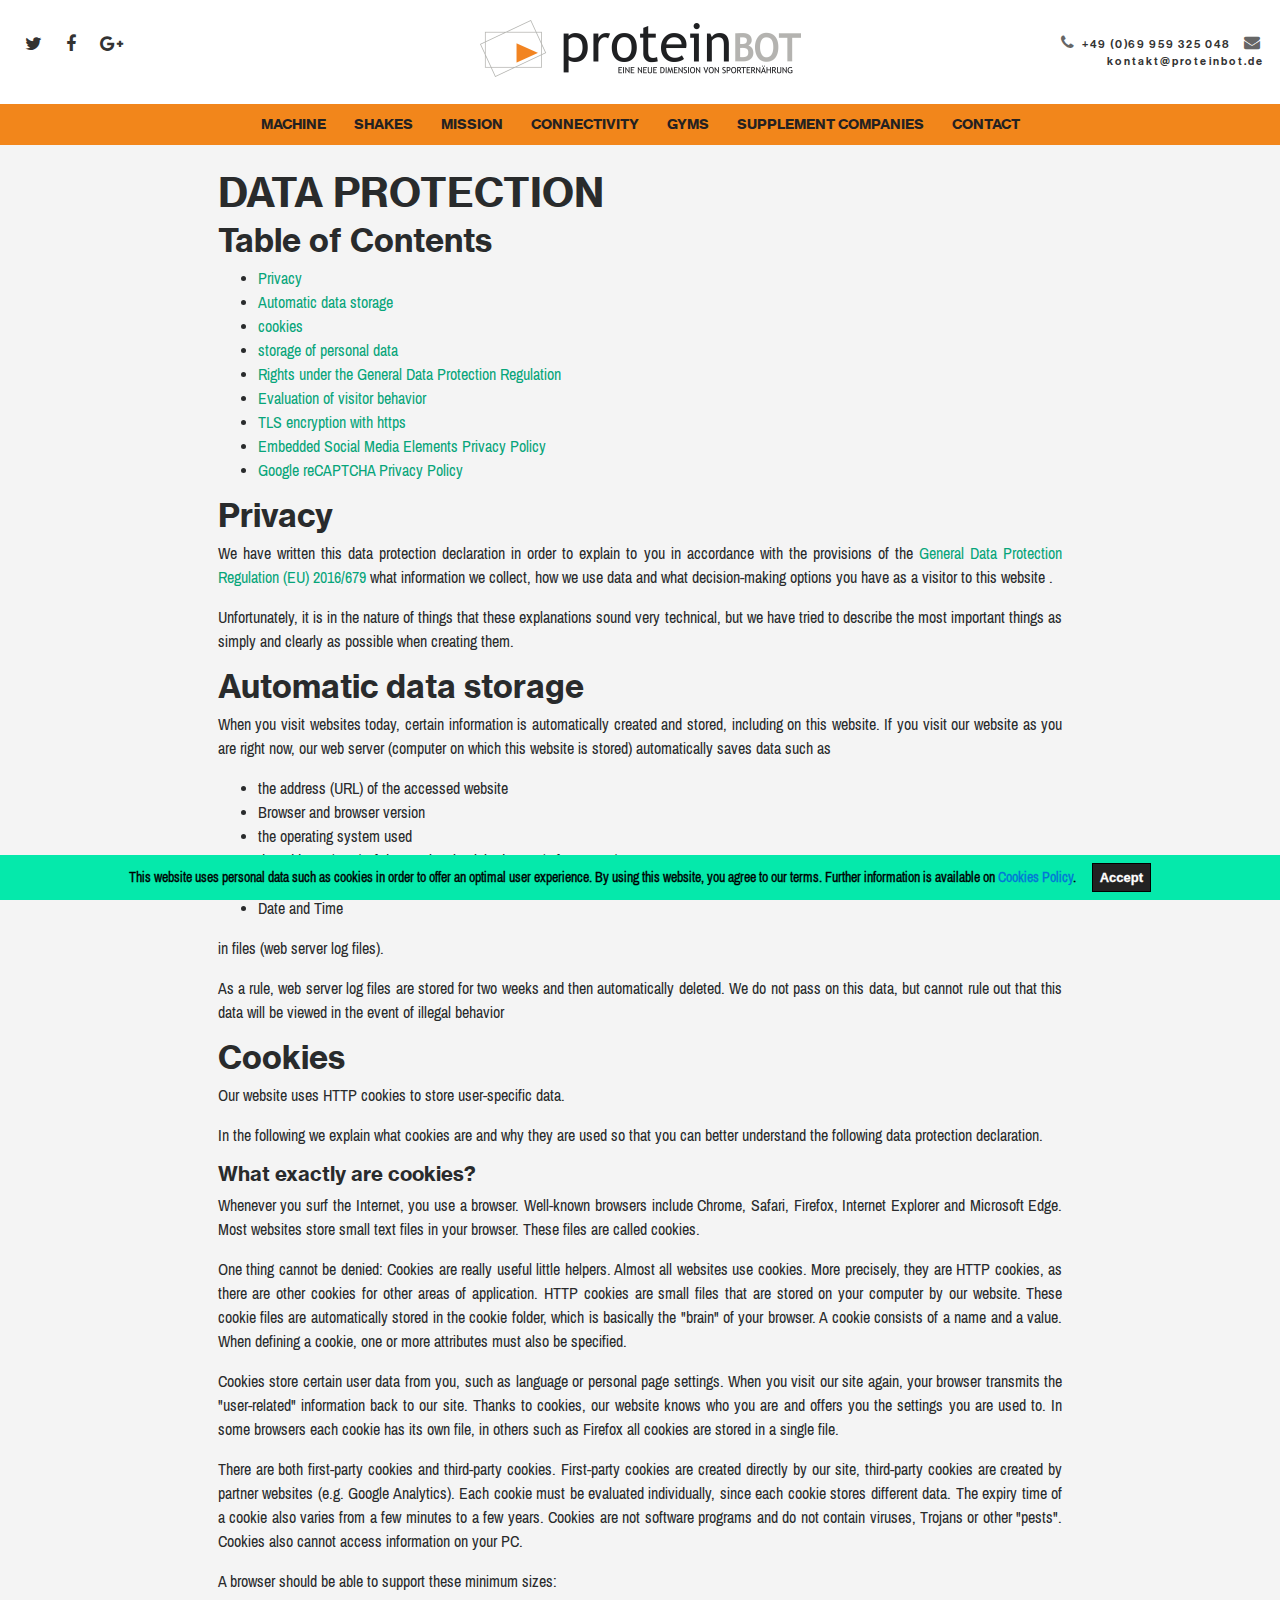
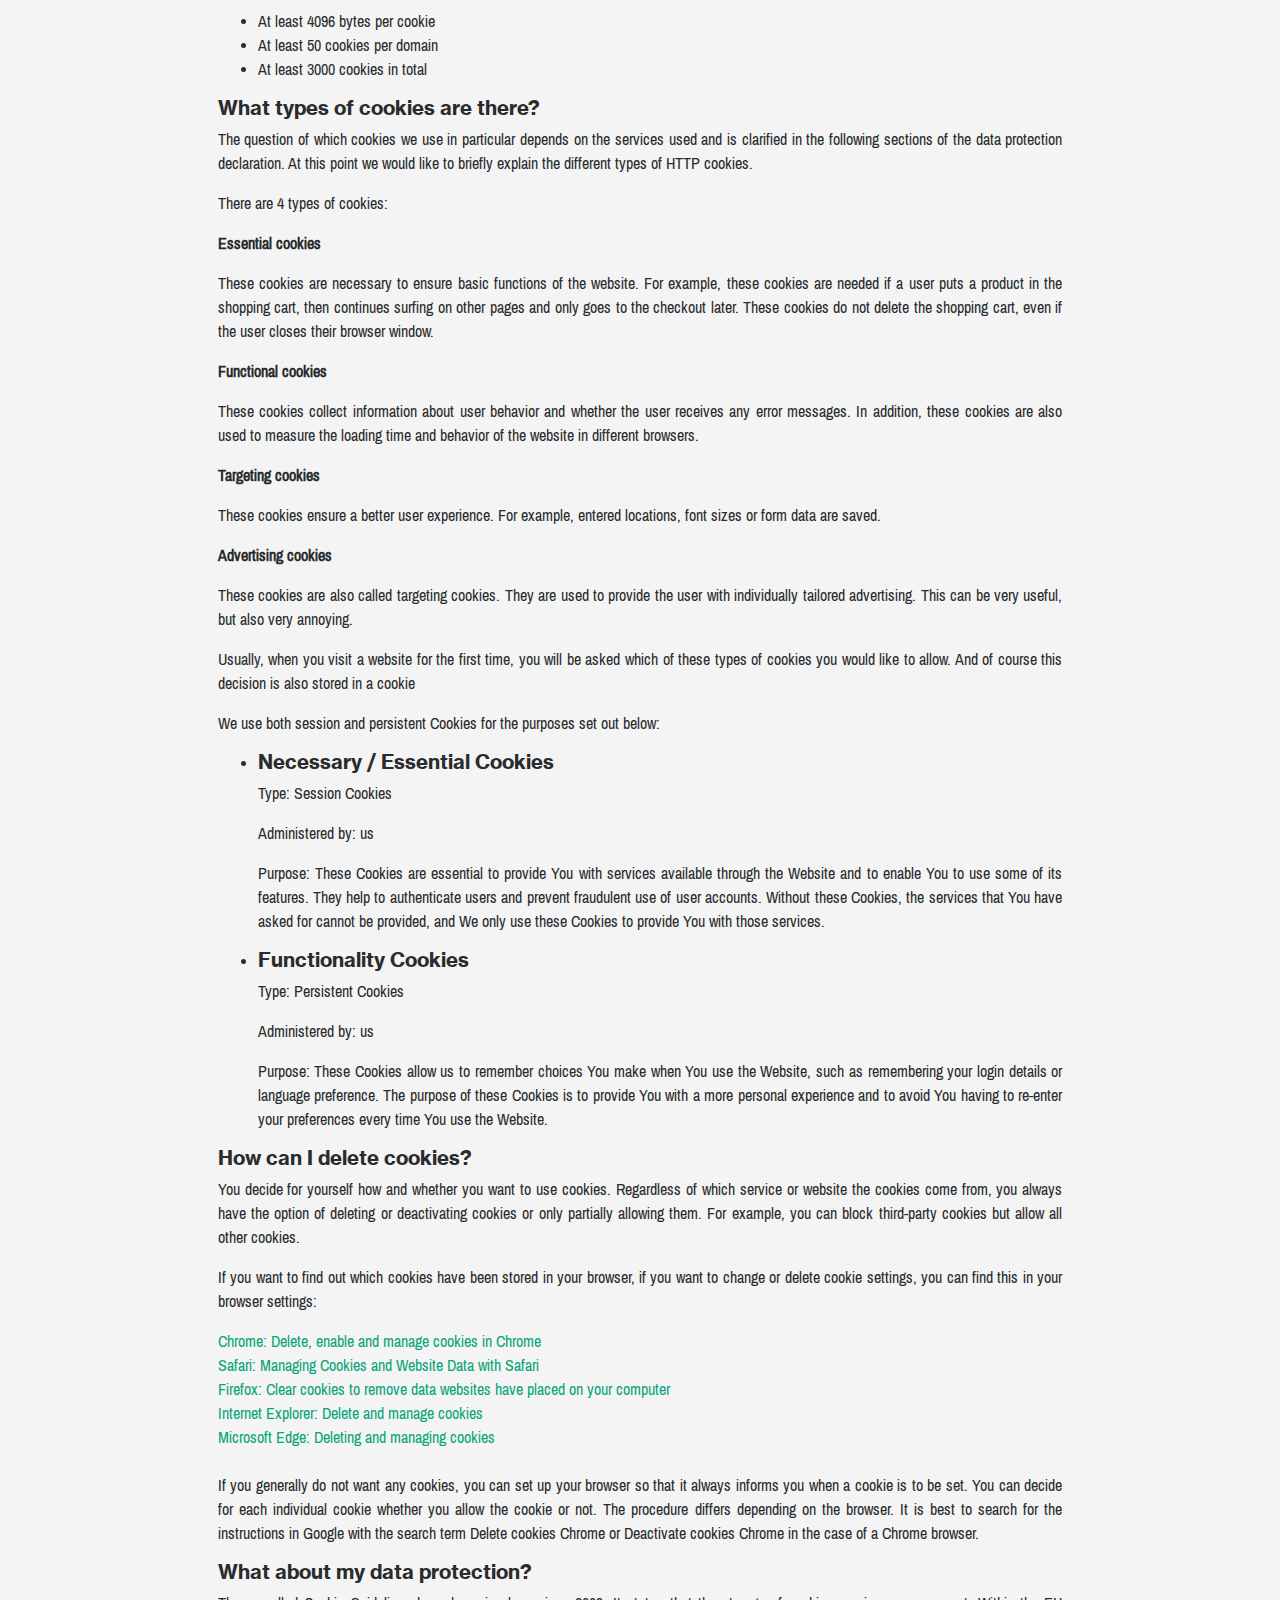
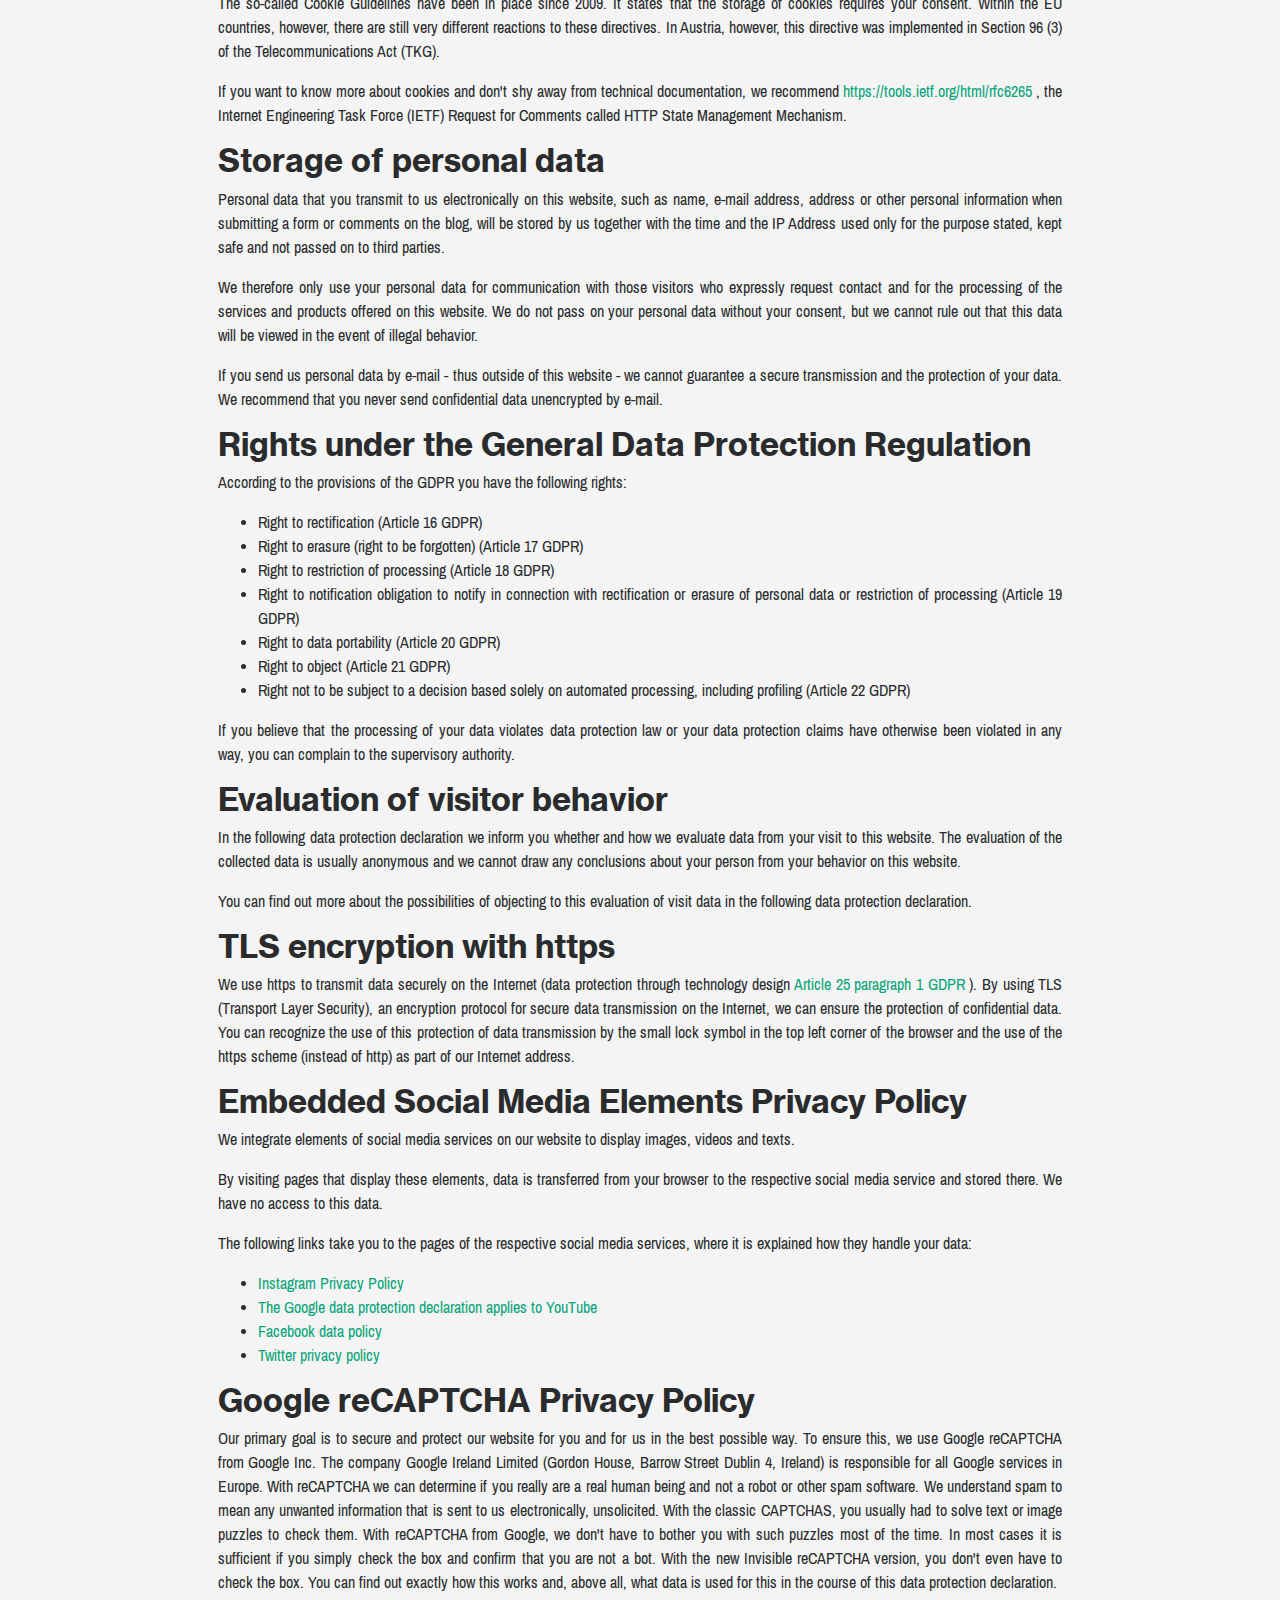
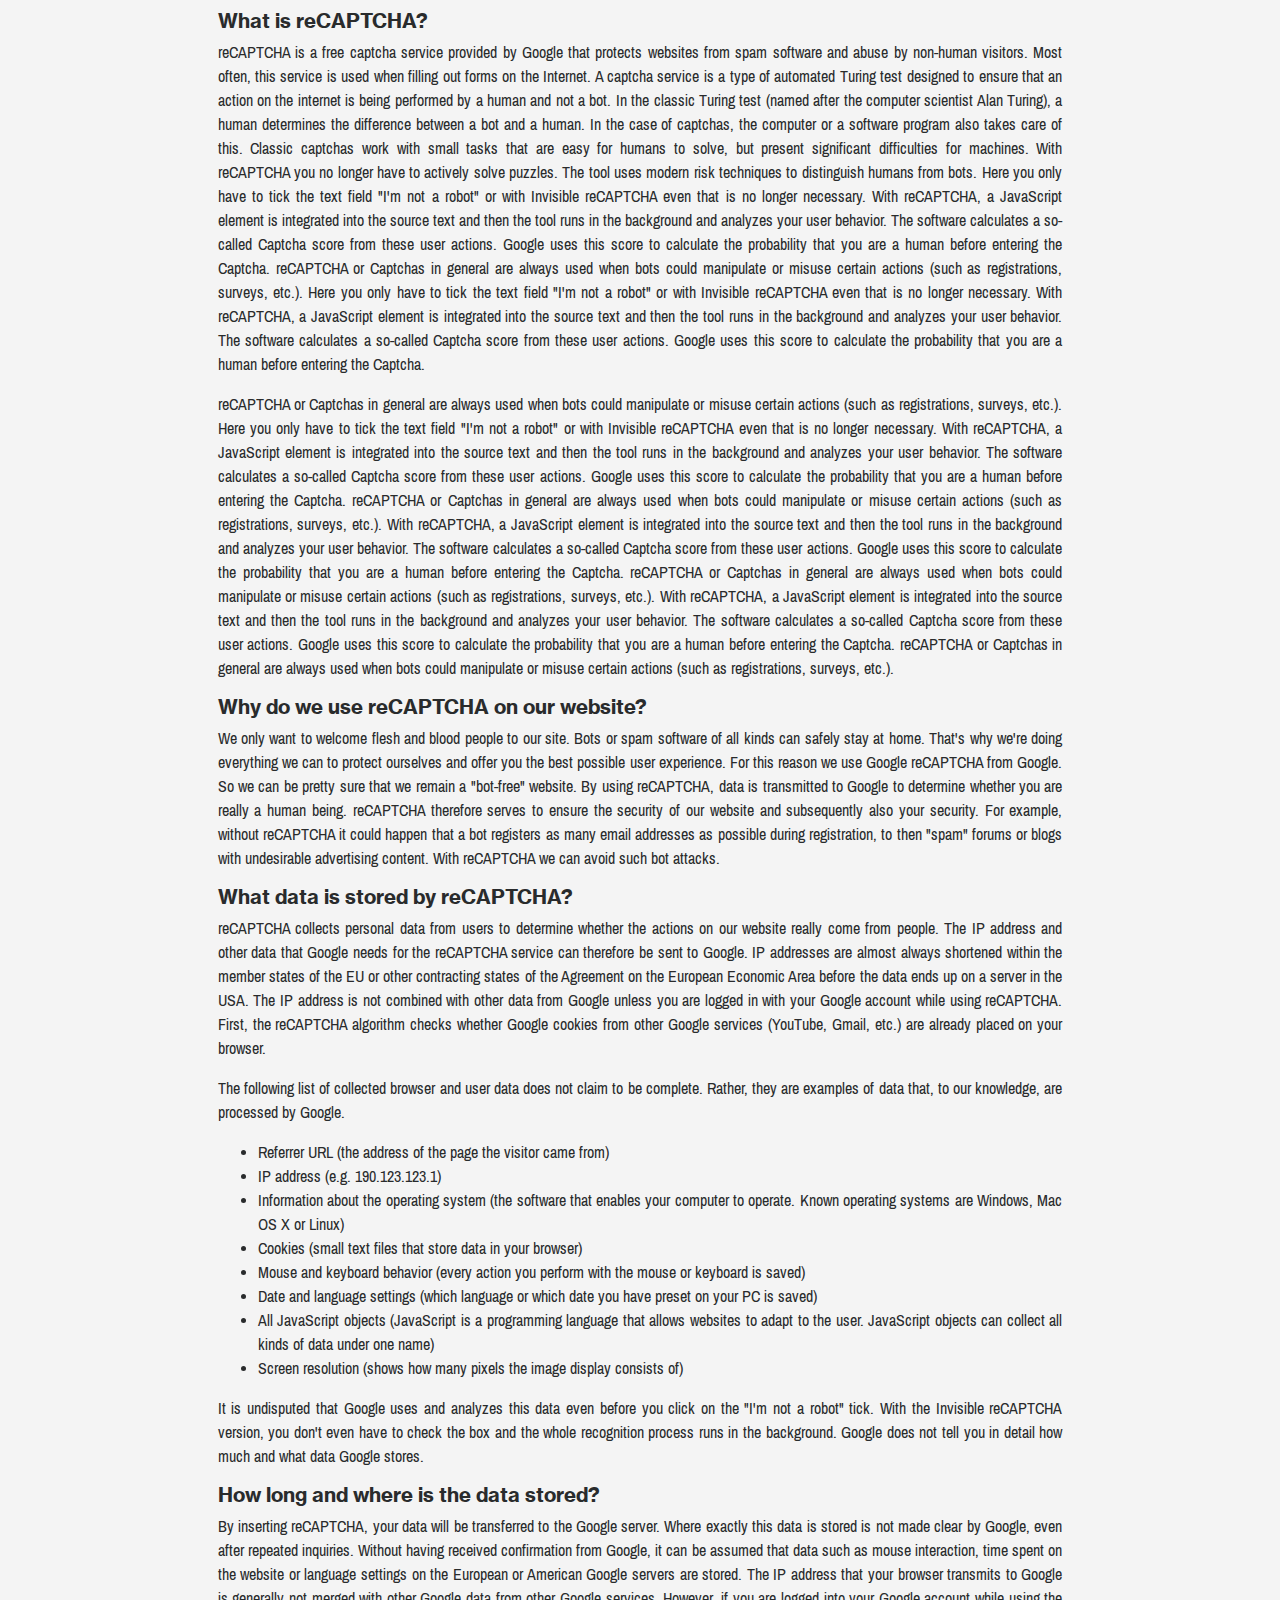
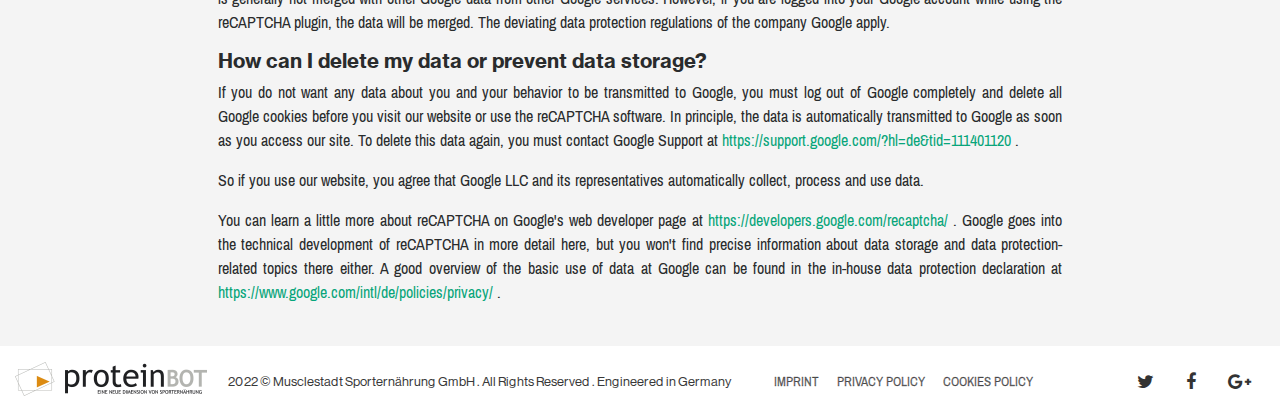
<file: cookies.html>
<!DOCTYPE html>
<html lang="en">
    
<!-- Mirrored from www.proteinbot.de/cookies.php by HTTrack Website Copier/3.x [XR&CO'2014], Wed, 10 May 2023 06:30:00 GMT -->
<!-- Added by HTTrack --><meta http-equiv="content-type" content="text/html;charset=UTF-8" /><!-- /Added by HTTrack -->
<head>
        <meta charset="utf-8">
        <meta http-equiv="X-UA-Compatible" content="IE=edge,chrome=1">
        <title></title>
        <meta name="description" content="">
        <meta name="viewport" content="width=device-width, initial-scale=1, maximum-scale=1">

        <link rel="shortcut icon" type="image/png" href="favicon.png"/>

        <link rel="stylesheet" href="assets/css/bootstrap.min.css">
        <link rel="stylesheet" href="assets/css/font-awesome.min.css">
        <link rel="stylesheet" href="assets/css/main.css">
        <link rel="stylesheet" href="assets/css/custom7723.css?v=112117">
        <!-- <script src='https://www.google.com/recaptcha/api.js'></script> -->
        <style>
      .cookies-eu-banner {
        padding: 6px;
        text-align: center;
        position: fixed;
        bottom: 0;
        z-index: 1000;
        font-size: 14px;
        background: #05e9ab;
        color: #000;
        font-family: 'ArchivoNarrowRegular';
        -webkit-text-stroke: 0.3px;
        width: 100%;
      }

      .cookies-eu-banner button {
        text-decoration: none;
        background: #222;
        color: #fff;
        border: 1px solid #000;
        cursor: pointer;
        padding: 4px 7px;
        margin: 2px 0;
        font-size: 13px;
        font-weight: 700;
        transition: all 0.07s, color 0.07s, border-color 0.07s;
      }

      .cookies-eu-banner button:hover {
        background: #000;
          color: #00c189;
          scale: 1.2;
      }

      .hidden {
        display: none;
      }
              </style>
    </head>
    <body>

        <!--[if lt IE 8]>
            <p class="browserupgrade">You are using an <strong>outdated</strong> browser. Please <a href="http://browsehappy.com/">upgrade your browser</a> to improve your experience.</p>
        <![endif]-->

      <header>

        <!-- header top -->
        <div class="container header-top">
          <div class="row">
            <div class="col-lg-3 col-md-4 col-2">
              <div class="mobile-menu hidden-md-up">
                <span></span>
                <span></span>
                <span></span>
              </div>
              <div class="head-socials hidden-sm-down">
                <ul>
                  <li><a href="#"><i class="fa fa-twitter" aria-hidden="true"></i></a></li>
                  <li><a href="#"><i class="fa fa-facebook" aria-hidden="true"></i></a></li>
                  <li><a href="#"><i class="fa fa-google-plus" aria-hidden="true"></i></a></li>
                </ul>
              </div>
            </div>
            <div class="col-lg-6 col-md-4 col-7">
              <div class="logo-wrapper">
                <a href="index-2.html"><img src="assets/images/logo.png" alt=""/></a>
              </div>
            </div>
            <div class="col-lg-3 col-md-4 col-3">
              <div class="head-phone hidden-sm-down">
                <p style="font-size: 11px;"><i class="fa fa-phone" aria-hidden="true" style="font-size: 16px;"></i> +49 (0)69 959 325 048 <i class="fa fa-envelope" aria-hidden="true" style="font-size: 16px; margin-left: 10px;"></i>kontakt@proteinbot.de </p>
              </div>
              <div class="head-socials hidden-md-up">
                <ul>
                  <li><a href="#"><i class="fa fa-twitter" aria-hidden="true"></i></a></li>
                  <li><a href="#"><i class="fa fa-facebook" aria-hidden="true"></i></a></li>
                  <li><a href="#"><i class="fa fa-google-plus" aria-hidden="true"></i></a></li>
                </ul>
              </div>
            </div>
          </div>
        </div>
        <!-- header top end -->

        <!-- navigation start -->
        <nav>
          <div class="container">
            <ul>
              <li><a href="#machine" class="scroll">Machine</a></li>
              <li><a href="#shakes" class="scroll">Shakes</a></li>
              <li><a href="index-2.html#mission" class="scroll">Mission</a></li>
              <li><a href="#connectivity" class="scroll">Connectivity</a></li>
              <li><a href="gym.html">Gyms</a></li>
              <li><a href="supplement.html">Supplement Companies</a></li>
              <li><a href="index-2.html#contact" class="scroll">Contact</a></li>
            </ul>
          </div>
        </nav>
        <!-- navigation end -->
        
      </header>    <style>
        body{
            font-family: 'ArchivoNarrowRegular';
            text-align:justify;
        }

        h1,h2,h3,h5{
            font-family: 'NHaasGroteskTXPro75Bd';
        }

        a {
        color: #07a57a;
        }

    </style>
    <div class="cookies-eu-banner hidden">
        This website uses personal data such as cookies in order to offer an optimal user experience. 
        By using this website, you agree to our terms. Further information is available on <a style="color: #0275d8;" href="cookies.html">Cookies Policy</a>.
        <button style="margin-left:1%;">Accept</button>
    </div>
    <div class="container" style="
        background: #e7e7e77a;
        width: 100%;
        padding: 2% 17% 2% 17%;
    ">
        <h1>DATA PROTECTION</h1>
        <h2>Table of Contents</h2>
        <ul>
            <li><a href="#privacy">Privacy</a></li>
            <li><a href="#Automaticdatastorage">Automatic data storage</a></li>
            <li><a href="#cookies">cookies</a></li>
            <li><a href="#storageofpersonaldata">storage of personal data</a></li>
            <li><a href="#RightsundertheGDPR">Rights under the General Data Protection Regulation</a></li>
            <li><a href="#Evaluation">Evaluation of visitor behavior</a></li>
            <li><a href="#TLSencryption">TLS encryption with https</a></li>
            <li><a href="#EmbeddedSocialMediaElementsPolicy">Embedded Social Media Elements Privacy Policy</a></li>
            <li><a href="#GooglereCAPTCHAPrivacyPolicy">Google reCAPTCHA Privacy Policy</a></li>
        </ul>
        <div id="privacy">
            <h2>Privacy</h2>
            <p>
            We have written this data protection declaration in order to explain to you in accordance with the provisions of the <a href="https://eur-lex.europa.eu/legal-content/DE/ALL/?uri=celex%3A32016R0679&amp;tid=111401120">General Data Protection Regulation (EU) 2016/679</a> what information we collect, how we use data and what decision-making options you have as a visitor to this website .
            </p>
            <p>Unfortunately, it is in the nature of things that these explanations sound very technical, but we have tried to describe the most important things as simply and clearly as possible when creating them.</p>
        </div>

        <div id="Automaticdatastorage">
            <h2>Automatic data storage</h2>
            <p>When you visit websites today, certain information is automatically created and stored, including on this website.
                If you visit our website as you are right now, our web server (computer on which this website is stored) automatically saves data such as
            </p>
            <ul>
                <li>the address (URL) of the accessed website</li>
                <li>Browser and browser version</li>
                <li>the operating system used</li>
                <li>the address (URL) of the previously visited page (referrer URL)</li>
                <li>the hostname and IP address of the device from which access is being made</li>
                <li>Date and Time</li>
            </ul>
            <p>in files (web server log files).</p>
            <p>As a rule, web server log files are stored for two weeks and then automatically deleted. We do not pass on this data, but cannot rule out that this data will be viewed in the event of illegal behavior</p>
        </div>

        <div id="cookies">
            <h2>Cookies</h2>
            <p>
            Our website uses HTTP cookies to store user-specific data. 
            </p>
            <p>
            In the following we explain what cookies are and why they are used so that you can better understand the following data protection declaration.
            </p>
            <h5><b>
            What exactly are cookies?</b>
            </h5>
            <p>Whenever you surf the Internet, you use a browser. Well-known browsers include Chrome, Safari, Firefox, Internet Explorer and Microsoft Edge. Most websites store small text files in your browser. These files are called cookies.</p>
            <p>One thing cannot be denied: Cookies are really useful little helpers. Almost all websites use cookies. More precisely, they are HTTP cookies, as there are other cookies for other areas of application. HTTP cookies are small files that are stored on your computer by our website. These cookie files are automatically stored in the cookie folder, which is basically the "brain" of your browser. A cookie consists of a name and a value. When defining a cookie, one or more attributes must also be specified.</p>
            <p>Cookies store certain user data from you, such as language or personal page settings. When you visit our site again, your browser transmits the "user-related" information back to our site. Thanks to cookies, our website knows who you are and offers you the settings you are used to. In some browsers each cookie has its own file, in others such as Firefox all cookies are stored in a single file.</p>
            <p>There are both first-party cookies and third-party cookies. First-party cookies are created directly by our site, third-party cookies are created by partner websites (e.g. Google Analytics). Each cookie must be evaluated individually, since each cookie stores different data. The expiry time of a cookie also varies from a few minutes to a few years. Cookies are not software programs and do not contain viruses, Trojans or other "pests". Cookies also cannot access information on your PC.</p>
            <p>A browser should be able to support these minimum sizes:</p>
            <ul>
                <li>At least 4096 bytes per cookie</li>
                <li>At least 50 cookies per domain</li>
                <li>At least 3000 cookies in total</li>
            </ul>
            <h5><b>
            What types of cookies are there?</b>
            </h5>
            <p>The question of which cookies we use in particular depends on the services used and is clarified in the following sections of the data protection declaration. At this point we would like to briefly explain the different types of HTTP cookies.</p>
            <p>There are 4 types of cookies:</p>
            <p><b>Essential cookies</b></p>
            <p>These cookies are necessary to ensure basic functions of the website. For example, these cookies are needed if a user puts a product in the shopping cart, then continues surfing on other pages and only goes to the checkout later. These cookies do not delete the shopping cart, even if the user closes their browser window.</p>
            <p><b>Functional cookies</b></p>
            <p>These cookies collect information about user behavior and whether the user receives any error messages. In addition, these cookies are also used to measure the loading time and behavior of the website in different browsers.</p>
            <p><b>Targeting cookies</b></p>
            <p>These cookies ensure a better user experience. For example, entered locations, font sizes or form data are saved.</p>
            <p><b>Advertising cookies</b></p>
            <p>These cookies are also called targeting cookies. They are used to provide the user with individually tailored advertising. This can be very useful, but also very annoying.</p>
            <p>Usually, when you visit a website for the first time, you will be asked which of these types of cookies you would like to allow. And of course this decision is also stored in a cookie</p>
            <p>We use both session and persistent Cookies for the purposes set out below:</p>
            <ul>
                <li><h5>
                        <b>Necessary / Essential Cookies</b>
                    </h5>
                    <p>Type: Session Cookies</p>
                    <p>Administered by: us</p>
                    <p>Purpose: These Cookies are essential to provide You with services available through the Website and to enable You to use some of its features. They help to authenticate users and prevent fraudulent use of user accounts. Without these Cookies, the services that You have asked for cannot be provided, and We only use these Cookies to provide You with those services.</p>
                </li>

                <li><h5>
                        <b>Functionality Cookies</b>
                    </h5>
                    <p>Type: Persistent Cookies</p>
                    <p>Administered by: us</p>
                    <p> Purpose: These Cookies allow us to remember choices You make when You use the Website, such as remembering your login details or language preference. The purpose of these Cookies is to provide You with a more personal experience and to avoid You having to re-enter your preferences every time You use the Website.</p>
                </li>
            </ul>

            <h5><b>
            How can I delete cookies?</b>
            </h5>
            <p>
            You decide for yourself how and whether you want to use cookies. Regardless of which service or website the cookies come from, you always have the option of deleting or deactivating cookies or only partially allowing them. For example, you can block third-party cookies but allow all other cookies.
            </p>
            <p>
            If you want to find out which cookies have been stored in your browser, if you want to change or delete cookie settings, you can find this in your browser settings:
            </p>
            <a href="https://support.google.com/chrome/answer/95647?tid=111401120">Chrome: Delete, enable and manage cookies in Chrome</a><br>
            <a href="https://support.apple.com/de-at/guide/safari/sfri11471/mac?tid=111401120">Safari: Managing Cookies and Website Data with Safari</a><br>
            <a href="https://support.mozilla.org/de/kb/cookies-und-website-daten-in-firefox-loschen?tid=111401120">Firefox: Clear cookies to remove data websites have placed on your computer</a><br>
            <a href="https://support.microsoft.com/de-at/help/17442/windows-internet-explorer-delete-manage-cookies?tid=111401120">Internet Explorer: Delete and manage cookies</a><br>
            <a href="https://support.microsoft.com/de-at/help/4027947/windows-delete-cookies?tid=111401120">Microsoft Edge: Deleting and managing cookies</a><br><br>

            <p>
            If you generally do not want any cookies, you can set up your browser so that it always informs you when a cookie is to be set. You can decide for each individual cookie whether you allow the cookie or not. The procedure differs depending on the browser. It is best to search for the instructions in Google with the search term Delete cookies Chrome or Deactivate cookies Chrome in the case of a Chrome browser.
            </p>

            <h5><b>
            What about my data protection?</b>
            </h5>
            <p>The so-called Cookie Guidelines have been in place since 2009. It states that the storage of cookies requires your consent. Within the EU countries, however, there are still very different reactions to these directives. In Austria, however, this directive was implemented in Section 96 (3) of the Telecommunications Act (TKG).</p>
            <p>If you want to know more about cookies and don't shy away from technical documentation, we recommend <a href="https://tools.ietf.org/html/rfc6265">https://tools.ietf.org/html/rfc6265</a> , the Internet Engineering Task Force (IETF) Request for Comments called HTTP State Management Mechanism.</p>
        </div>

        <div id="storageofpersonaldata">
            <h2>
            Storage of personal data
            </h2>
            <p>
            Personal data that you transmit to us electronically on this website, such as name, e-mail address, address or other personal information when submitting a form or comments on the blog, will be stored by us together with the time and the IP Address used only for the purpose stated, kept safe and not passed on to third parties.
            </p>
            <p>
            We therefore only use your personal data for communication with those visitors who expressly request contact and for the processing of the services and products offered on this website. We do not pass on your personal data without your consent, but we cannot rule out that this data will be viewed in the event of illegal behavior.  
            </p>
            <p>
            If you send us personal data by e-mail - thus outside of this website - we cannot guarantee a secure transmission and the protection of your data. We recommend that you never send confidential data unencrypted by e-mail.  
            </p>
        </div>

        <div id="RightsundertheGDPR">
            <h2>
            Rights under the General Data Protection Regulation
            </h2>

            <p>
            According to the provisions of the GDPR you have the following rights:
            </p>

            <ul>
                <li>Right to rectification (Article 16 GDPR)</li>
                <li>Right to erasure (right to be forgotten) (Article 17 GDPR)</li>
                <li>Right to restriction of processing (Article 18 GDPR)</li>
                <li>Right to notification obligation to notify in connection with rectification or erasure of personal data or restriction of processing (Article 19 GDPR)</li>
                <li>Right to data portability (Article 20 GDPR)</li>
                <li>Right to object (Article 21 GDPR)</li>
                <li>Right not to be subject to a decision based solely on automated processing, including profiling (Article 22 GDPR)</li>
            </ul>

            <p>
            If you believe that the processing of your data violates data protection law or your data protection claims have otherwise been violated in any way, you can complain to the supervisory authority. 
            </p>
        </div>

        <div id="Evaluation">
            <h2>
            Evaluation of visitor behavior
            </h2>
            <p>
            In the following data protection declaration we inform you whether and how we evaluate data from your visit to this website. The evaluation of the collected data is usually anonymous and we cannot draw any conclusions about your person from your behavior on this website.
            </p>
            <p>
            You can find out more about the possibilities of objecting to this evaluation of visit data in the following data protection declaration.
            </p>
        </div>

        <div id="TLSencryption">
            <h2>
            TLS encryption with https
            </h2>
            <p>
            We use https to transmit data securely on the Internet (data protection through technology design <a href="https://eur-lex.europa.eu/legal-content/DE/TXT/HTML/?uri=CELEX:32016R0679&amp;from=DE&amp;tid=111401120"> Article 25 paragraph 1 GDPR </a>). By using TLS (Transport Layer Security), an encryption protocol for secure data transmission on the Internet, we can ensure the protection of confidential data. You can recognize the use of this protection of data transmission by the small lock symbol in the top left corner of the browser and the use of the https scheme (instead of http) as part of our Internet address. 
            </p>
        </div>

        <div id="EmbeddedSocialMediaElementsPolicy">
            <h2>Embedded Social Media Elements Privacy Policy</h2>
            <p>We integrate elements of social media services on our website to display images, videos and texts.</p>
            <p>
            By visiting pages that display these elements, data is transferred from your browser to the respective social media service and stored there. We have no access to this data.
            </p>
            <p>
            The following links take you to the pages of the respective social media services, where it is explained how they handle your data:
            </p>
            <ul>
                <li><a href="https://help.instagram.com/519522125107875">Instagram Privacy Policy</a></li>
                <li><a href="https://policies.google.com/privacy?hl=de">The Google data protection declaration applies to YouTube</a></li>
                <li><a href="https://www.facebook.com/about/privacy">Facebook data policy</a></li>
                <li><a href="https://twitter.com/de/privacy">Twitter privacy policy</a></li>
            </ul>
        </div>

        <div id="GooglereCAPTCHAPrivacyPolicy">
            <h2>
            Google reCAPTCHA Privacy Policy
            </h2>
            <p>
            Our primary goal is to secure and protect our website for you and for us in the best possible way. To ensure this, we use Google reCAPTCHA from Google Inc. The company Google Ireland Limited (Gordon House, Barrow Street Dublin 4, Ireland) is responsible for all Google services in Europe. With reCAPTCHA we can determine if you really are a real human being and not a robot or other spam software. We understand spam to mean any unwanted information that is sent to us electronically, unsolicited. With the classic CAPTCHAS, you usually had to solve text or image puzzles to check them. With reCAPTCHA from Google, we don't have to bother you with such puzzles most of the time. In most cases it is sufficient if you simply check the box and confirm that you are not a bot. With the new Invisible reCAPTCHA version, you don't even have to check the box. You can find out exactly how this works and, above all, what data is used for this in the course of this data protection declaration.
            </p>
            <h5><b>
            What is reCAPTCHA?
            </b></h5>

            <p>
            reCAPTCHA is a free captcha service provided by Google that protects websites from spam software and abuse by non-human visitors. Most often, this service is used when filling out forms on the Internet. A captcha service is a type of automated Turing test designed to ensure that an action on the internet is being performed by a human and not a bot. In the classic Turing test (named after the computer scientist Alan Turing), a human determines the difference between a bot and a human. In the case of captchas, the computer or a software program also takes care of this. Classic captchas work with small tasks that are easy for humans to solve, but present significant difficulties for machines. With reCAPTCHA you no longer have to actively solve puzzles. The tool uses modern risk techniques to distinguish humans from bots. Here you only have to tick the text field "I'm not a robot" or with Invisible reCAPTCHA even that is no longer necessary. With reCAPTCHA, a JavaScript element is integrated into the source text and then the tool runs in the background and analyzes your user behavior. The software calculates a so-called Captcha score from these user actions. Google uses this score to calculate the probability that you are a human before entering the Captcha. reCAPTCHA or Captchas in general are always used when bots could manipulate or misuse certain actions (such as registrations, surveys, etc.). Here you only have to tick the text field "I'm not a robot" or with Invisible reCAPTCHA even that is no longer necessary. With reCAPTCHA, a JavaScript element is integrated into the source text and then the tool runs in the background and analyzes your user behavior. The software calculates a so-called Captcha score from these user actions. Google uses this score to calculate the probability that you are a human before entering the Captcha.   
            </p>
            <p>
            reCAPTCHA or Captchas in general are always used when bots could manipulate or misuse certain actions (such as registrations, surveys, etc.). Here you only have to tick the text field "I'm not a robot" or with Invisible reCAPTCHA even that is no longer necessary. With reCAPTCHA, a JavaScript element is integrated into the source text and then the tool runs in the background and analyzes your user behavior. The software calculates a so-called Captcha score from these user actions. Google uses this score to calculate the probability that you are a human before entering the Captcha. reCAPTCHA or Captchas in general are always used when bots could manipulate or misuse certain actions (such as registrations, surveys, etc.). With reCAPTCHA, a JavaScript element is integrated into the source text and then the tool runs in the background and analyzes your user behavior. The software calculates a so-called Captcha score from these user actions. Google uses this score to calculate the probability that you are a human before entering the Captcha. reCAPTCHA or Captchas in general are always used when bots could manipulate or misuse certain actions (such as registrations, surveys, etc.). With reCAPTCHA, a JavaScript element is integrated into the source text and then the tool runs in the background and analyzes your user behavior. The software calculates a so-called Captcha score from these user actions. Google uses this score to calculate the probability that you are a human before entering the Captcha. reCAPTCHA or Captchas in general are always used when bots could manipulate or misuse certain actions (such as registrations, surveys, etc.).
            </p>

            <h5><b>
            Why do we use reCAPTCHA on our website?
            </b></h5>

            <p>
            We only want to welcome flesh and blood people to our site. Bots or spam software of all kinds can safely stay at home. That's why we're doing everything we can to protect ourselves and offer you the best possible user experience. For this reason we use Google reCAPTCHA from Google. So we can be pretty sure that we remain a "bot-free" website. By using reCAPTCHA, data is transmitted to Google to determine whether you are really a human being. reCAPTCHA therefore serves to ensure the security of our website and subsequently also your security. For example, without reCAPTCHA it could happen that a bot registers as many email addresses as possible during registration, to then "spam" forums or blogs with undesirable advertising content. With reCAPTCHA we can avoid such bot attacks.
            </p>

            <h5><b>
            What data is stored by reCAPTCHA?
            </b></h5>

            <p>
            reCAPTCHA collects personal data from users to determine whether the actions on our website really come from people. The IP address and other data that Google needs for the reCAPTCHA service can therefore be sent to Google. IP addresses are almost always shortened within the member states of the EU or other contracting states of the Agreement on the European Economic Area before the data ends up on a server in the USA. The IP address is not combined with other data from Google unless you are logged in with your Google account while using reCAPTCHA. First, the reCAPTCHA algorithm checks whether Google cookies from other Google services (YouTube, Gmail, etc.) are already placed on your browser.
            </p>

            <p>The following list of collected browser and user data does not claim to be complete. Rather, they are examples of data that, to our knowledge, are processed by Google.</p>
        
            <ul>
                <li>Referrer URL (the address of the page the visitor came from)</li>
                <li>IP address (e.g. 190.123.123.1)</li>
                <li>Information about the operating system (the software that enables your computer to operate. Known operating systems are Windows, Mac OS X or Linux)</li>
                <li>Cookies (small text files that store data in your browser)</li>
                <li>Mouse and keyboard behavior (every action you perform with the mouse or keyboard is saved)</li>
                <li>Date and language settings (which language or which date you have preset on your PC is saved)</li>
                <li>All JavaScript objects (JavaScript is a programming language that allows websites to adapt to the user. JavaScript objects can collect all kinds of data under one name)</li>
                <li>Screen resolution (shows how many pixels the image display consists of)</li>
            </ul>

            <p>
            It is undisputed that Google uses and analyzes this data even before you click on the "I'm not a robot" tick. With the Invisible reCAPTCHA version, you don't even have to check the box and the whole recognition process runs in the background. Google does not tell you in detail how much and what data Google stores.
            </p>

            <h5><b>
            How long and where is the data stored?
            </b></h5>

            <p>
            By inserting reCAPTCHA, your data will be transferred to the Google server. Where exactly this data is stored is not made clear by Google, even after repeated inquiries. Without having received confirmation from Google, it can be assumed that data such as mouse interaction, time spent on the website or language settings on the European or American Google servers are stored. The IP address that your browser transmits to Google is generally not merged with other Google data from other Google services. However, if you are logged into your Google account while using the reCAPTCHA plugin, the data will be merged.  The deviating data protection regulations of the company Google apply.
            </p>

            <h5><b>
            How can I delete my data or prevent data storage?
            </b></h5>

            <p>
            If you do not want any data about you and your behavior to be transmitted to Google, you must log out of Google completely and delete all Google cookies before you visit our website or use the reCAPTCHA software. In principle, the data is automatically transmitted to Google as soon as you access our site. To delete this data again, you must  contact Google Support at <a href="https://support.google.com/?hl=de&amp;tid=111401120">https://support.google.com/?hl=de&tid=111401120</a>  .
            </p>

            <p>
            So if you use our website, you agree that Google LLC and its representatives automatically collect, process and use data.
            </p>

            <p>
            You can learn a little more about reCAPTCHA on Google's web developer page at <a href="https://developers.google.com/recaptcha/"> https://developers.google.com/recaptcha/</a> . Google goes into the technical development of reCAPTCHA in more detail here, but you won't find precise information about data storage and data protection-related topics there either. A good overview of the basic use of data at Google can be found in the in-house data protection declaration at <a href="https://www.google.com/intl/de/policies/privacy/">https://www.google.com/intl/de/policies/privacy/</a> .
            </p>
        </div>
    </div>
<footer>
        <div class="container">
          <div class="row">
            <div class="col-md-2 footer-logo">
              <a href="index-2.html"><img src="assets/images/footer-logo.png"></a>
            </div>
            <div class="col-md-5 footer-copyright">
              <p>2022 &copy; Musclestadt Sporternährung GmbH . All Rights Reserved . Engineered in Germany</p>
            </div>
            <div class="col-md-3">
              <ul style="
                  list-style: none;
                  padding: 0;
                  display: flex;
                  flex-direction: row;
                  flex-wrap: nowrap;
                  align-items: center;
                  justify-content: space-evenly;
                  -webkit-text-stroke: thin;
                  font-size: 13px;
                  color: #393939;
                  margin: 10px 0px;
              ">
                <li style="padding-right: 2%;"><a style="color:#0000009e;" href="imprint.html">IMPRINT</a></li>
                <li style="padding-right: 2%;"><a style="color:#0000009e;" href="privacy-policy.html">PRIVACY POLICY</a></li>
                <li style="padding-right: 2%;"><a style="color:#0000009e;" href="cookies.html">COOKIES POLICY</a></li>
              </ul>
            </div>
            <div class="col-md-2 footer-social">
              <ul>
                    <li><a href="#"><i class="fa fa-twitter" aria-hidden="true"></i></a></li>
                    <li><a href="#"><i class="fa fa-facebook" aria-hidden="true"></i></a></li>
                    <li><a href="#"><i class="fa fa-google-plus" aria-hidden="true"></i></a></li>
                  </ul>
            </div>
          </div>
        </div>
      </footer>
      <!-- footer end -->
      <script>
        (() => {
          const getCookie = (name) => {
            const value = " " + document.cookie;
            console.log("value", `==${value}==`);
            const parts = value.split(" " + name + "=");
            return parts.length < 2 ? undefined : parts.pop().split(";").shift();
          };

          const setCookie = function (name, value, expiryDays, domain, path, secure) {
            const exdate = new Date();
            exdate.setHours(
              exdate.getHours() +
                (typeof expiryDays !== "number" ? 365 : expiryDays) * 24
            );
            document.cookie =
              name +
              "=" +
              value +
              ";expires=" +
              exdate.toUTCString() +
              ";path=" +
              (path || "/") +
              (domain ? ";domain=" + domain : "") +
              (secure ? ";secure" : "");
          };

          const $cookiesBanner = document.querySelector(".cookies-eu-banner");
          const $cookiesBannerButton = $cookiesBanner.querySelector("button");
          const cookieName = "cookiesBanner";
          const hasCookie = getCookie(cookieName);

          if (!hasCookie) {
            $cookiesBanner.classList.remove("hidden");
          }

          $cookiesBannerButton.addEventListener("click", () => {
            setCookie(cookieName, "closed");
            $cookiesBanner.remove();
          });
        })();
      </script>
      <script src="assets/js/jquery-3.2.1.slim.min.js"></script>
      <script src="assets/js/jquery-3.2.1.slim.min.js"></script>
      <script src="assets/js/modernizr-2.8.3-respond-1.4.2.min.js"></script>
      <script src="assets/js/popper.min.js"></script>
      <script src="assets/js/bootstrap.min.js"></script>
      <script src="assets/js/plugins.js"></script>
      <script src="assets/js/main.js"></script>

    </body>

<!-- Mirrored from www.proteinbot.de/cookies.php by HTTrack Website Copier/3.x [XR&CO'2014], Wed, 10 May 2023 06:30:00 GMT -->
</html>
</file>
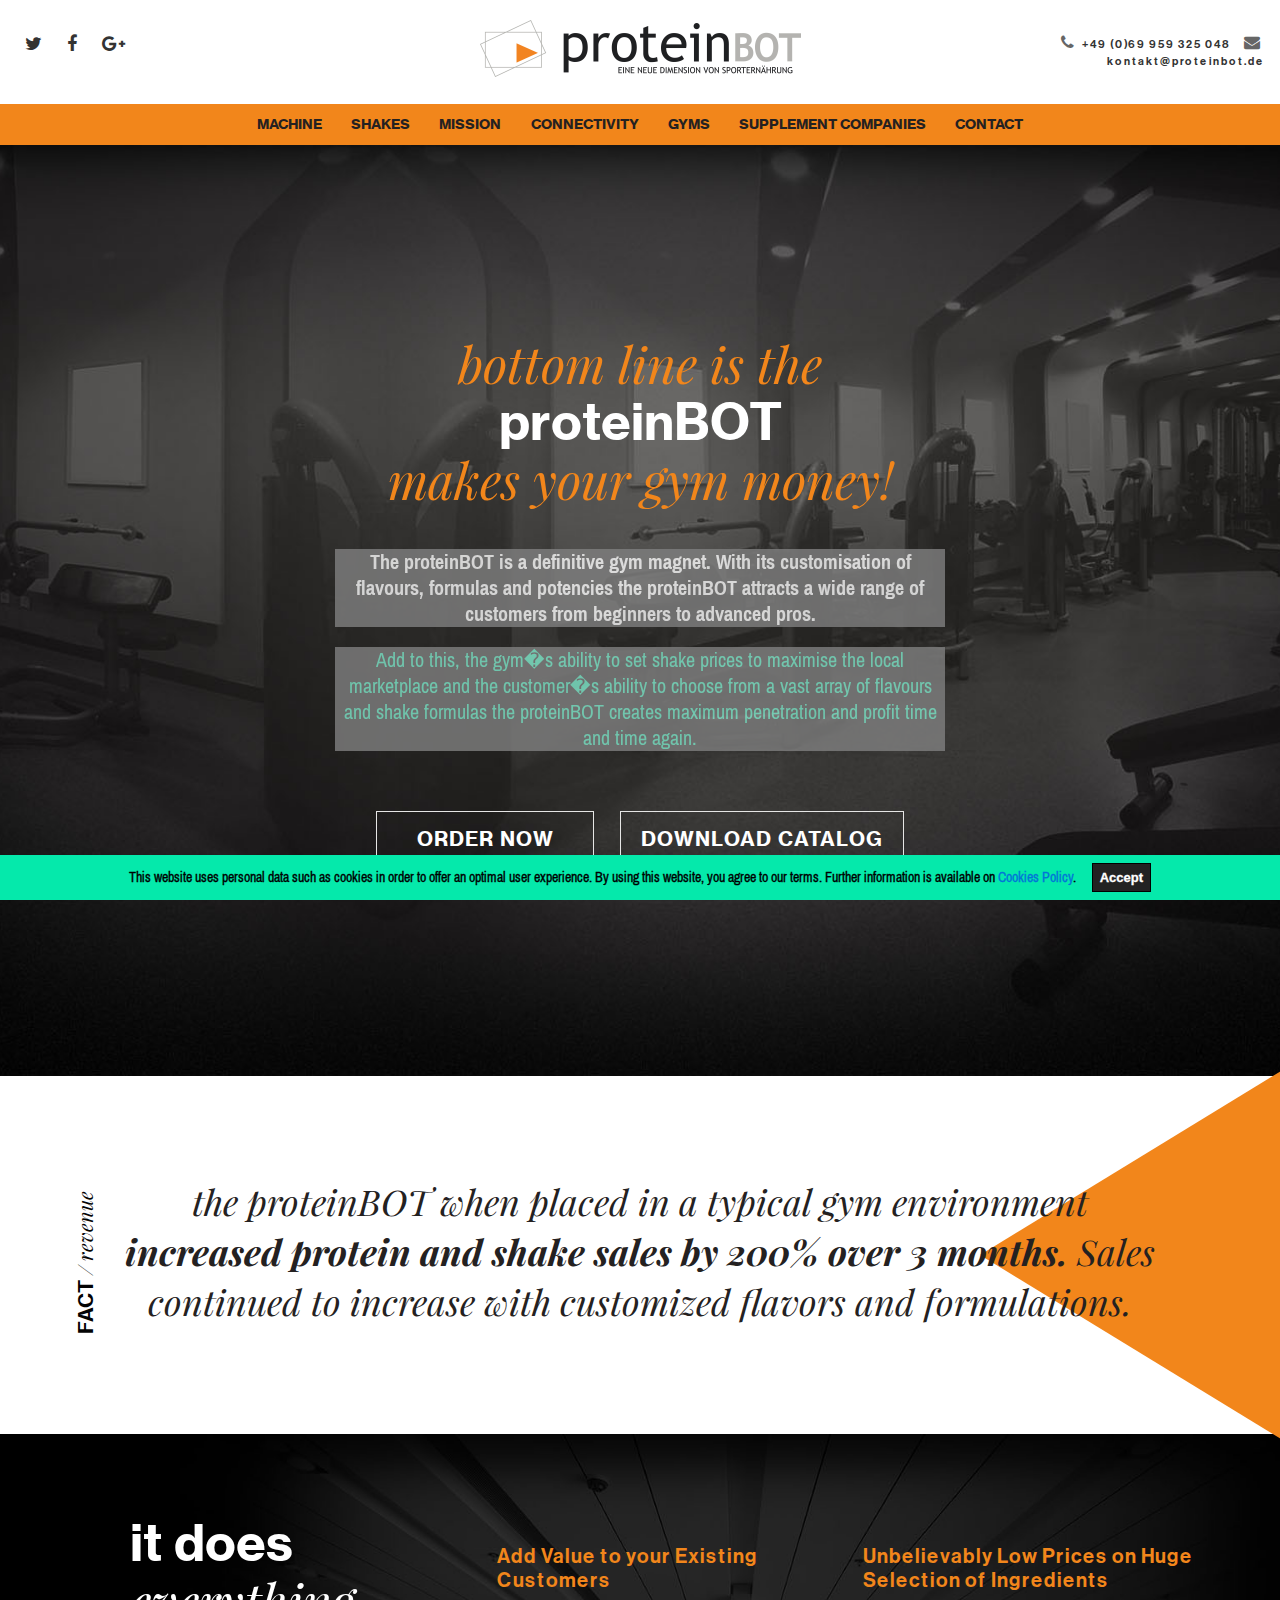
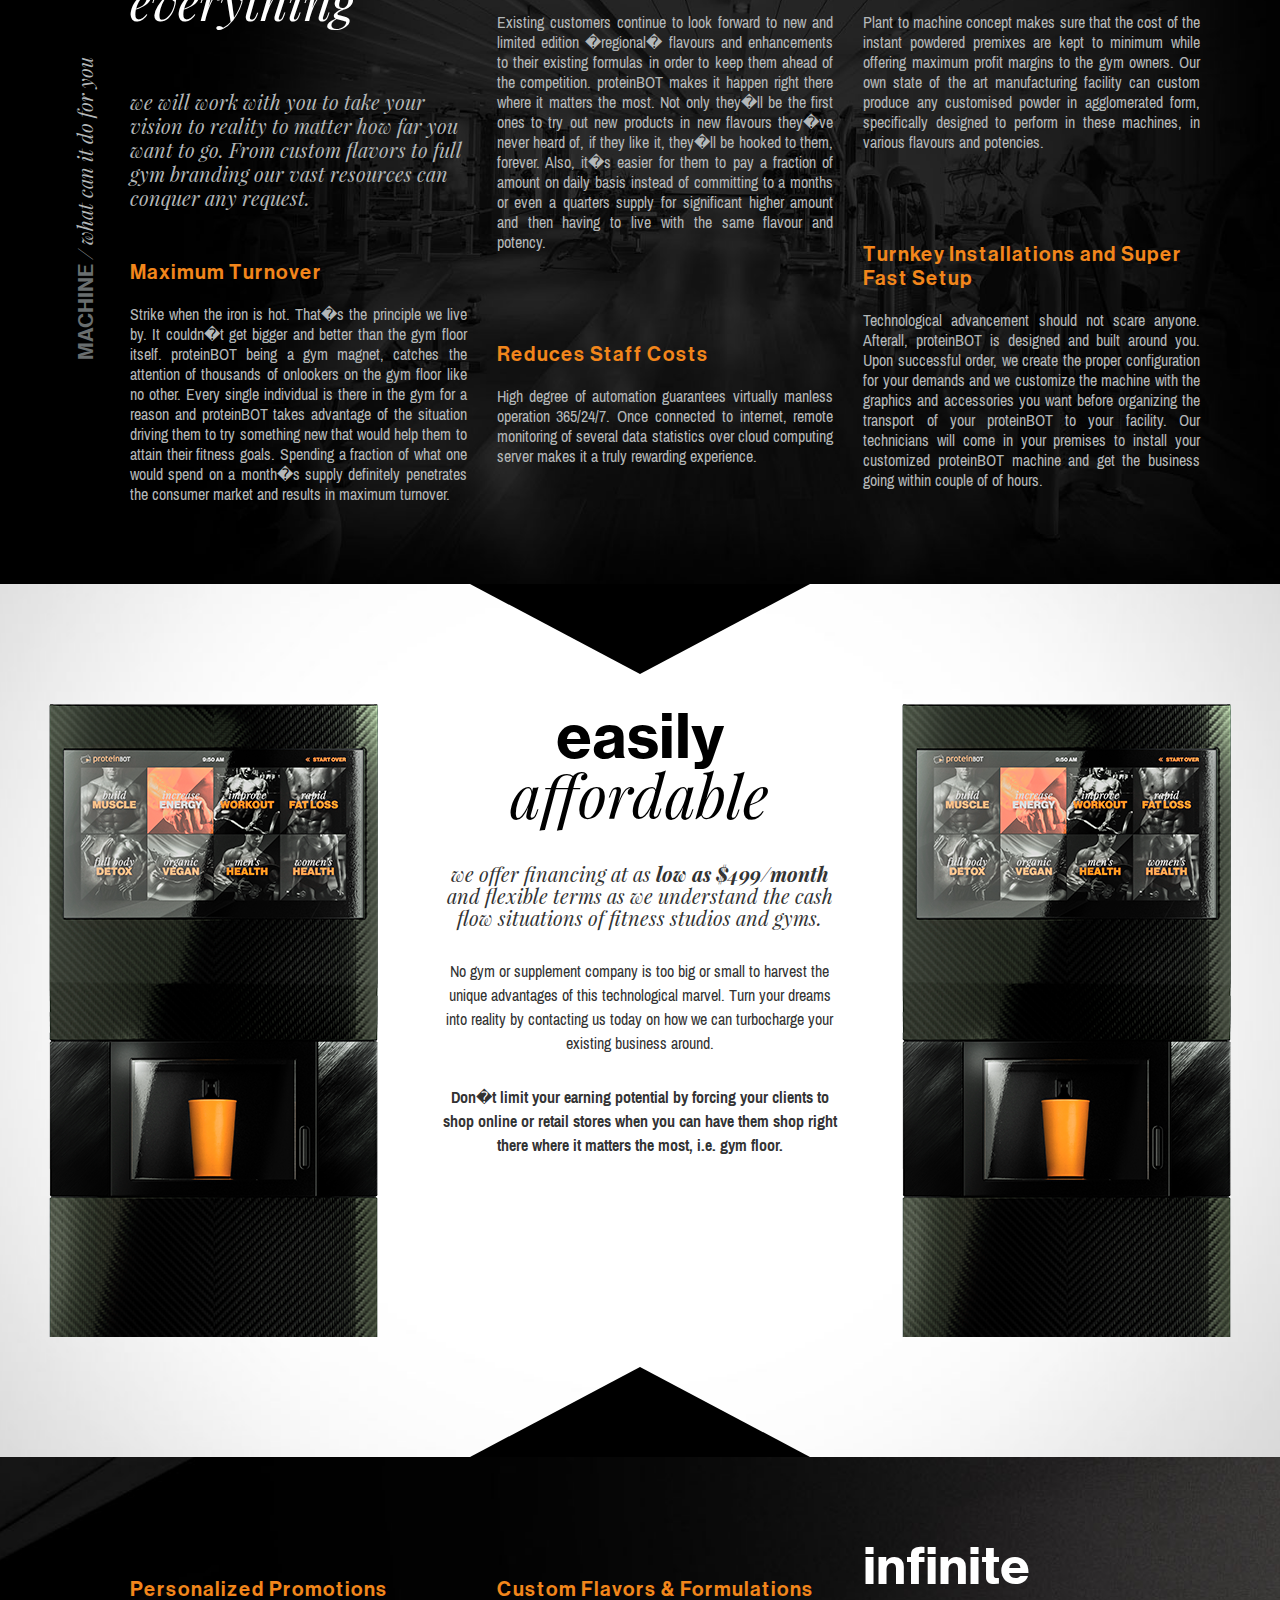
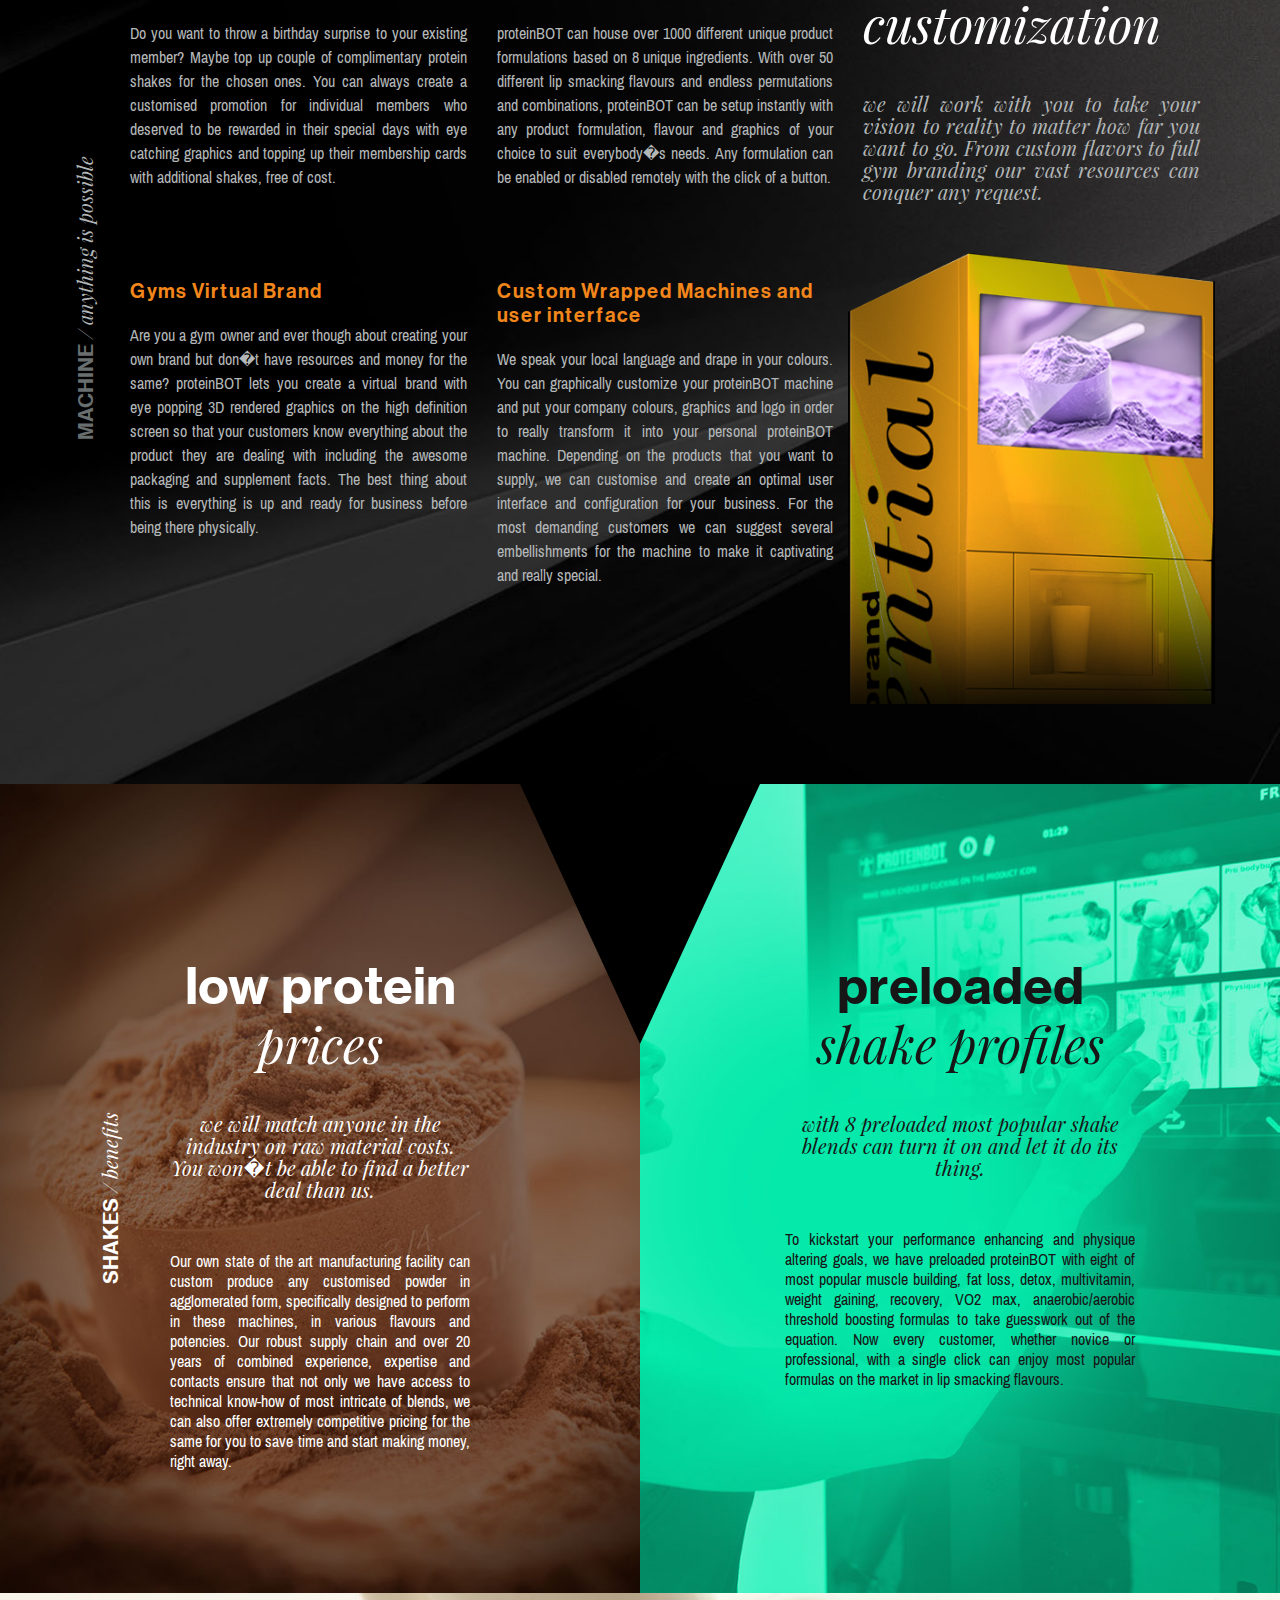
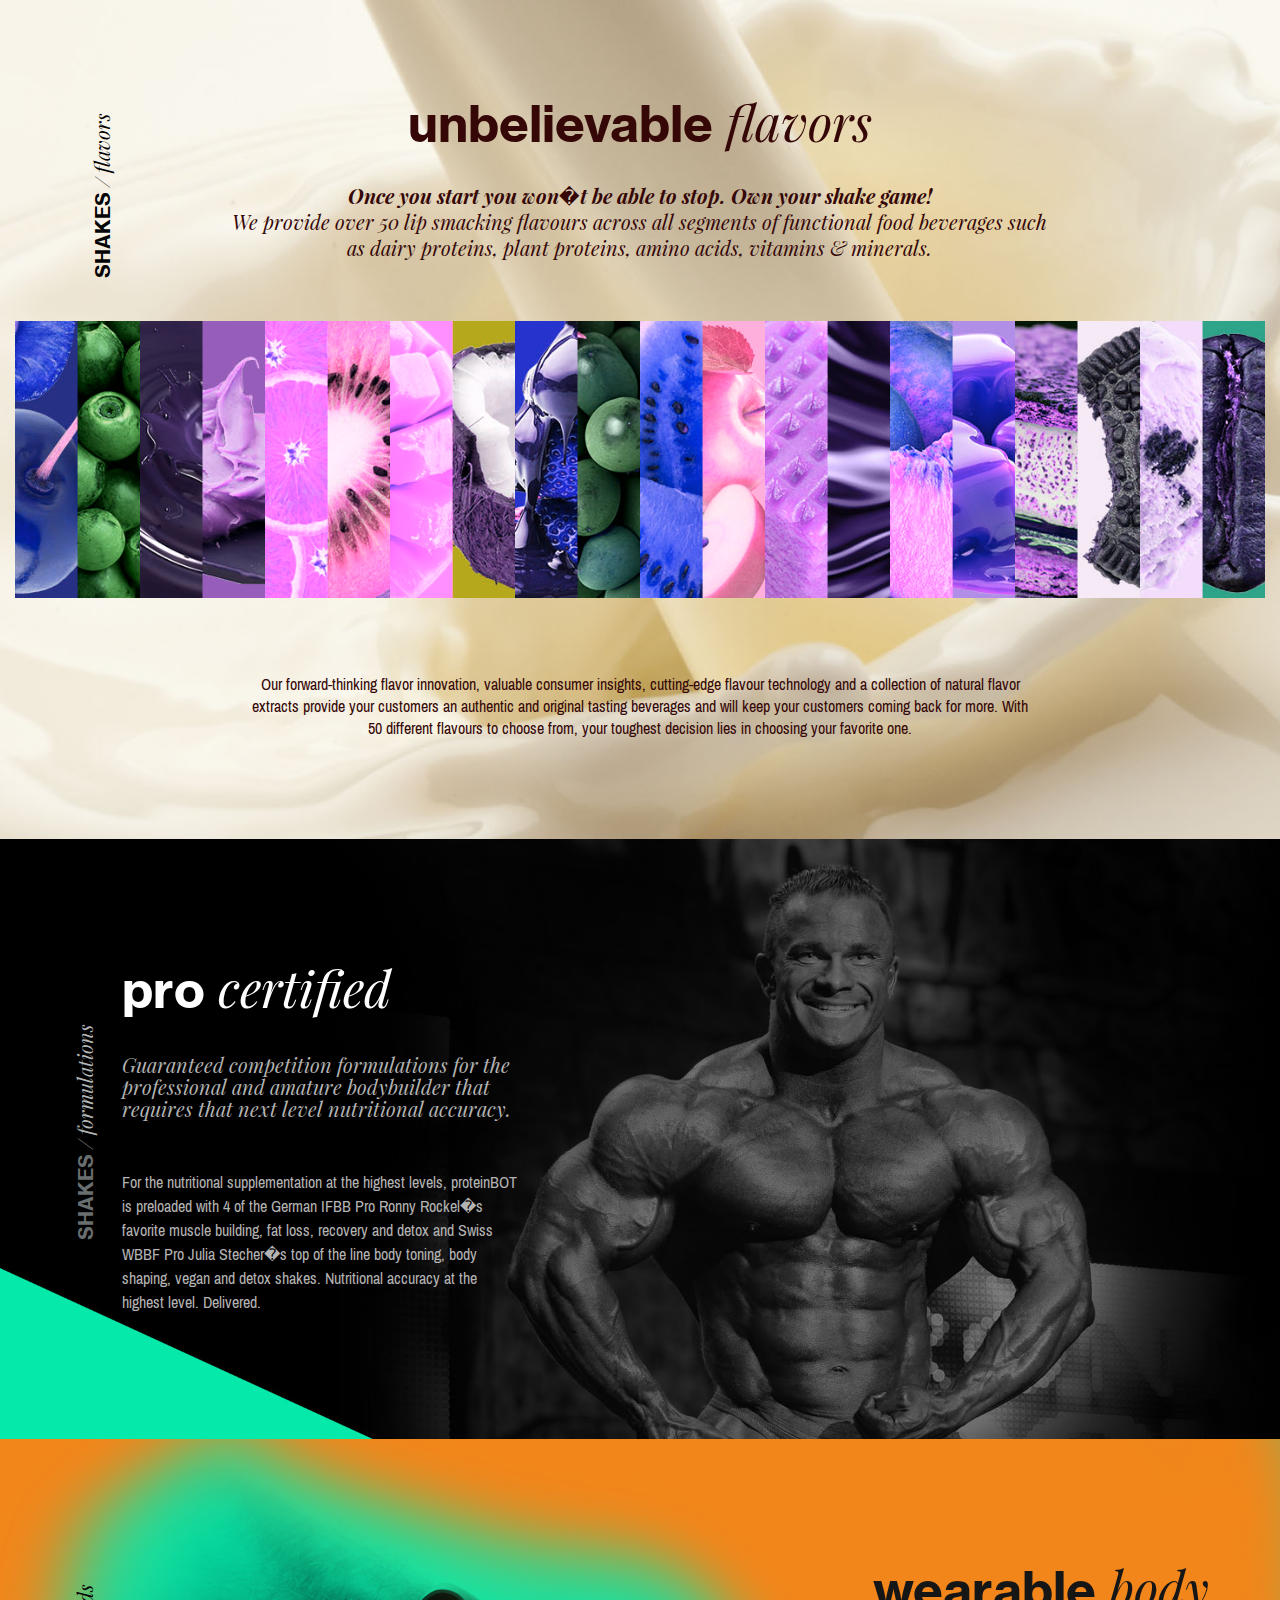
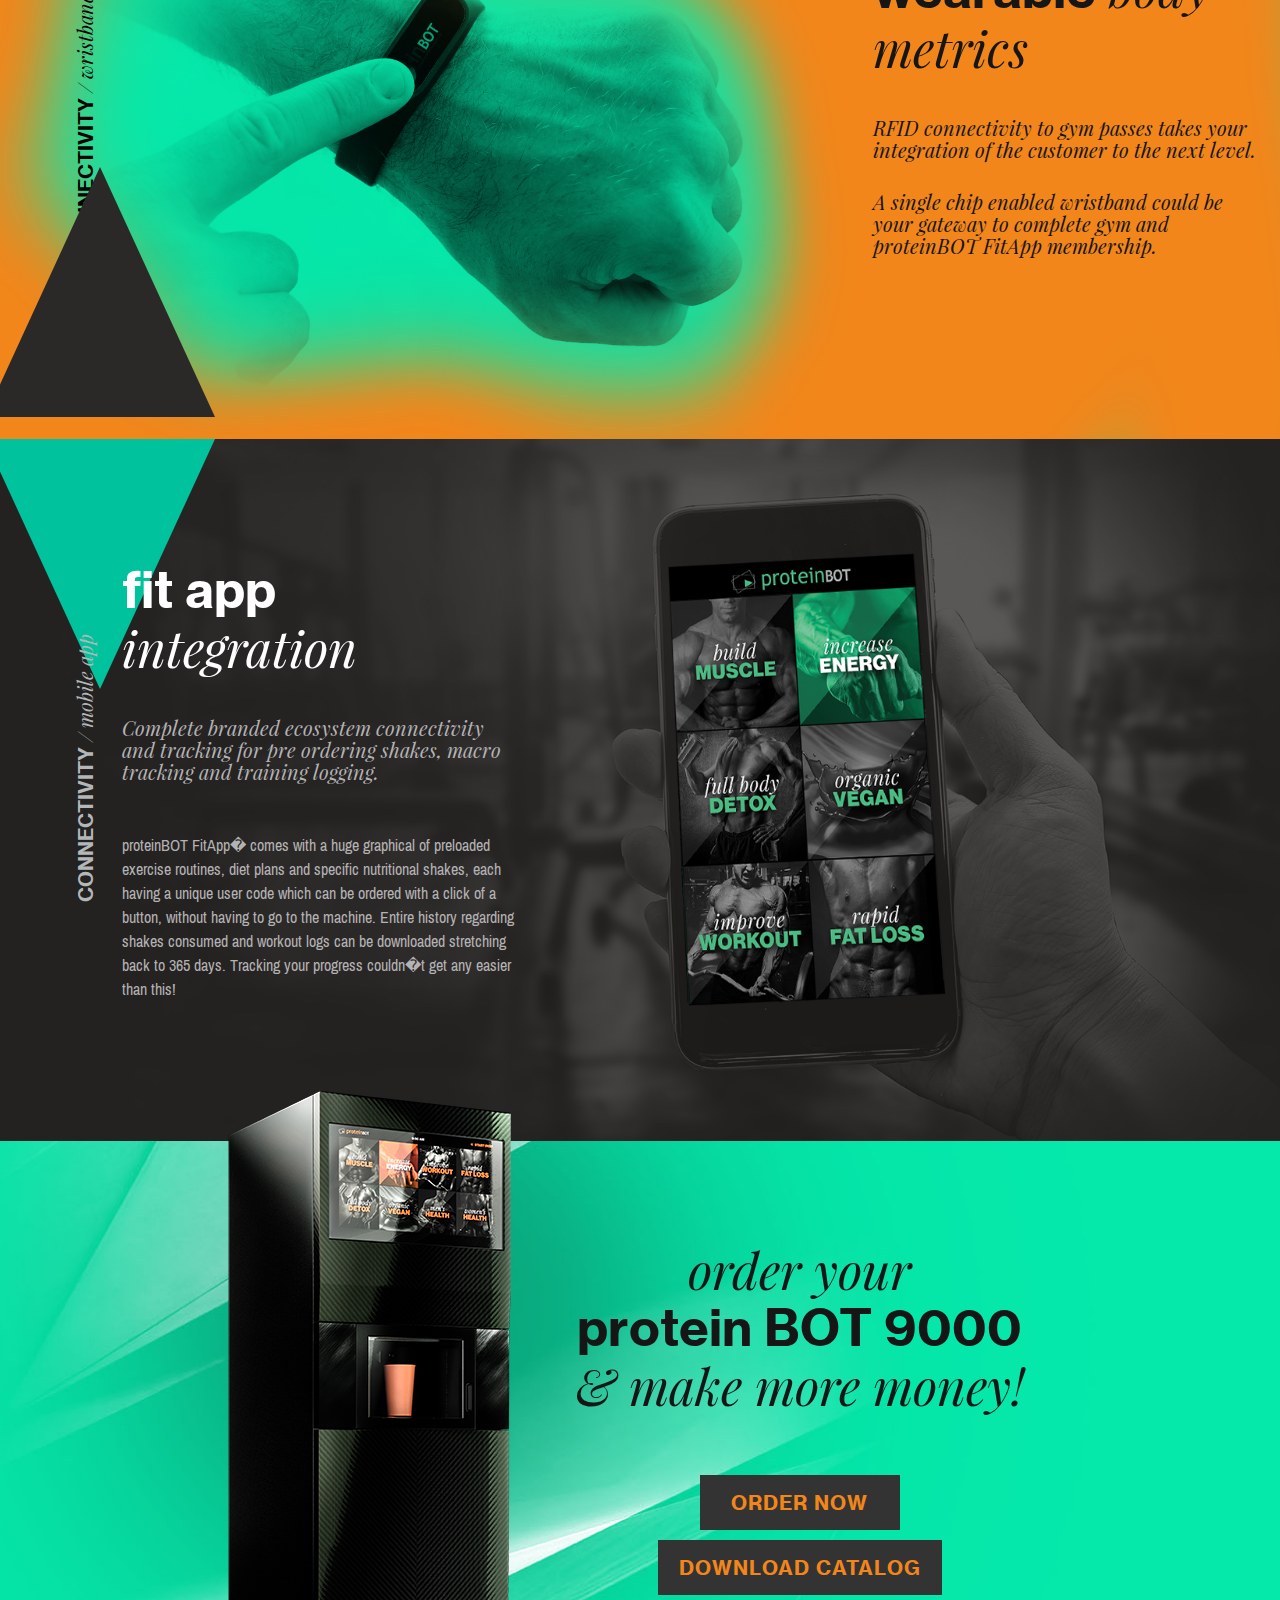
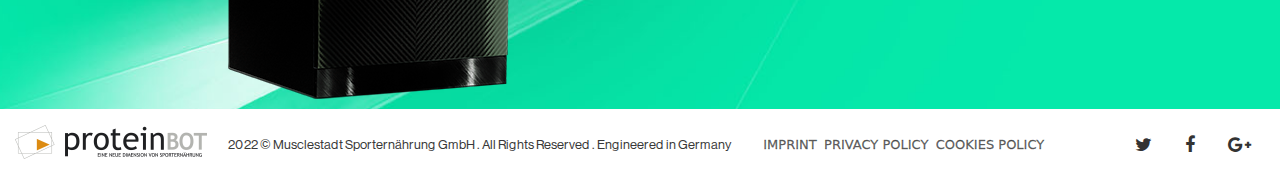
<file: gym.html>
<!DOCTYPE html>
<html lang="en">
    
<!-- Mirrored from www.proteinbot.de/gym.php by HTTrack Website Copier/3.x [XR&CO'2014], Wed, 10 May 2023 06:29:56 GMT -->
<!-- Added by HTTrack --><meta http-equiv="content-type" content="text/html;charset=UTF-8" /><!-- /Added by HTTrack -->
<head>
        <meta charset="utf-8">
        <meta http-equiv="X-UA-Compatible" content="IE=edge,chrome=1">
        <title></title>
        <meta name="description" content="">
        <meta name="viewport" content="width=device-width, initial-scale=1, maximum-scale=1">

        <link rel="shortcut icon" type="image/png" href="favicon.png"/>

        <link rel="stylesheet" href="assets/css/bootstrap.min.css">
        <link rel="stylesheet" href="assets/css/font-awesome.min.css">
        <link rel="stylesheet" href="assets/css/main.css">
        <link rel="stylesheet" href="assets/css/custom7723.css?v=112117">
        <!-- <script src='https://www.google.com/recaptcha/api.js'></script> -->
        <style>
      .cookies-eu-banner {
        padding: 6px;
        text-align: center;
        position: fixed;
        bottom: 0;
        z-index: 1000;
        font-size: 14px;
        background: #05e9ab;
        color: #000;
        font-family: 'ArchivoNarrowRegular';
        -webkit-text-stroke: 0.3px;
        width: 100%;
      }

      .cookies-eu-banner button {
        text-decoration: none;
        background: #222;
        color: #fff;
        border: 1px solid #000;
        cursor: pointer;
        padding: 4px 7px;
        margin: 2px 0;
        font-size: 13px;
        font-weight: 700;
        transition: all 0.07s, color 0.07s, border-color 0.07s;
      }

      .cookies-eu-banner button:hover {
        background: #000;
          color: #00c189;
          scale: 1.2;
      }

      .hidden {
        display: none;
      }
              </style>
    </head>
    <body>

        <!--[if lt IE 8]>
            <p class="browserupgrade">You are using an <strong>outdated</strong> browser. Please <a href="http://browsehappy.com/">upgrade your browser</a> to improve your experience.</p>
        <![endif]-->

      <header>

        <!-- header top -->
        <div class="container header-top">
          <div class="row">
            <div class="col-lg-3 col-md-4 col-2">
              <div class="mobile-menu hidden-md-up">
                <span></span>
                <span></span>
                <span></span>
              </div>
              <div class="head-socials hidden-sm-down">
                <ul>
                  <li><a href="#"><i class="fa fa-twitter" aria-hidden="true"></i></a></li>
                  <li><a href="#"><i class="fa fa-facebook" aria-hidden="true"></i></a></li>
                  <li><a href="#"><i class="fa fa-google-plus" aria-hidden="true"></i></a></li>
                </ul>
              </div>
            </div>
            <div class="col-lg-6 col-md-4 col-7">
              <div class="logo-wrapper">
                <a href="index-2.html"><img src="assets/images/logo.png" alt=""/></a>
              </div>
            </div>
            <div class="col-lg-3 col-md-4 col-3">
              <div class="head-phone hidden-sm-down">
                <p style="font-size: 11px;"><i class="fa fa-phone" aria-hidden="true" style="font-size: 16px;"></i> +49 (0)69 959 325 048 <i class="fa fa-envelope" aria-hidden="true" style="font-size: 16px; margin-left: 10px;"></i>kontakt@proteinbot.de </p>
              </div>
              <div class="head-socials hidden-md-up">
                <ul>
                  <li><a href="#"><i class="fa fa-twitter" aria-hidden="true"></i></a></li>
                  <li><a href="#"><i class="fa fa-facebook" aria-hidden="true"></i></a></li>
                  <li><a href="#"><i class="fa fa-google-plus" aria-hidden="true"></i></a></li>
                </ul>
              </div>
            </div>
          </div>
        </div>
        <!-- header top end -->

        <!-- navigation start -->
        <nav>
          <div class="container">
            <ul>
              <li><a href="#machine" class="scroll">Machine</a></li>
              <li><a href="#shakes" class="scroll">Shakes</a></li>
              <li><a href="index-2.html#mission" class="scroll">Mission</a></li>
              <li><a href="#connectivity" class="scroll">Connectivity</a></li>
              <li><a href="gym.html">Gyms</a></li>
              <li><a href="supplement.html">Supplement Companies</a></li>
              <li><a href="index-2.html#contact" class="scroll">Contact</a></li>
            </ul>
          </div>
        </nav>
        <!-- navigation end -->
        
      </header>    <div class="cookies-eu-banner hidden">
          This website uses personal data such as cookies in order to offer an optimal user experience. 
          By using this website, you agree to our terms. Further information is available on <a href="cookies.html">Cookies Policy</a>.
          <button style="margin-left:1%;">Accept</button>
    </div>
      <section class="h-row1">
      	<div class="h-row-top" style="background-image: url(assets/images/gym-r1-bg.jpg);">
	      	<div class="container">
	      		<div class="row">
		      		<div class="col-lg-6 offset-lg-3 col-md-8 offset-md-2">
		      			<h2>bottom line is the <span>proteinBOT</span> makes your gym money!</h2>
		      			<p><strong>The proteinBOT is a definitive gym magnet. With its customisation of flavours, formulas and potencies the proteinBOT attracts a wide range of customers from beginners to advanced pros. </strong></p>
                <p>Add to this, the gym�s ability to set shake prices to maximise the local marketplace and the customer�s ability to choose from a vast array of flavours and shake formulas the proteinBOT creates maximum penetration and profit time and time again.</p>
		      			<div class="button-wrapper">
		      				<a href="index-2.html#contact" class="btn btn-trans scroll">Order Now</a>
                  <a href="assets/pdf/PB_Cat.pdf" target="_blank" class="btn btn-trans">Download Catalog</a>
		      			</div>
		      		</div>
	      		</div>
	      	</div>
	     </div>

      </section> <!-- h-row1 end -->

      <section class="h-row2 h-row2-v2">
      	<div class="container">
      		<div class="row-label">
      			<p>Fact <span>/ revenue</span></p>
      		</div>
      		<div class="row">
      			<div class="col-sm-10 offset-sm-1">
      				<h2>the proteinBOT when placed in a typical gym environment <strong>increased protein and shake sales by 200% over 3 months.</strong> Sales continued to increase with customized flavors and formulations.</h2>
      			</div>
      		</div>
      	</div>
      </section> <!-- h-row2 end -->

      <section id="machine" class="h-row14" style="background-image: url(assets/images/row14-bg.jpg);">
      	<div class="container">
      		<div class="row-label row-label-grey">
      			<p>Machine <span>/ what can it do for you</span></p>
      		</div>
      		<div class="hr14-wrapper">

           <div class="hr14-inner">
              <div class="hr14-text-item hr14-text-title">
                  <h2><span>it does</span> everything</h2>
                  <h4>we will work with you to take your vision to reality to matter how far you want to go. From custom flavors to full gym branding our vast resources can conquer any request.</h4>
              </div>

              <div class="hr14-text-item">
                  <h5>Maximum Turnover</h5>
                  <p>Strike when the iron is hot. That�s the principle we live by. It couldn�t get bigger and better than the gym floor itself. proteinBOT being a gym magnet, catches the attention of thousands of onlookers on the gym floor like no other. Every single individual is there in the gym for a reason and proteinBOT takes advantage of the situation driving them to try something new that would help them to attain their fitness goals. Spending a fraction of what one would spend on a month�s supply definitely penetrates the consumer market and results in maximum turnover.</p>
              </div>
            </div>

            <div class="hr14-inner">
              <div class="hr14-text-item">
                  <h5>Add Value to your Existing Customers</h5>
                  <p>Existing customers continue to look forward to new and limited edition �regional� flavours and enhancements to their existing formulas in order to keep them ahead of the competition. proteinBOT makes it happen right there where it matters the most. Not only they�ll be the first ones to try out new products in new flavours they�ve never heard of, if they like it, they�ll be hooked to them, forever. Also, it�s easier for them to pay a fraction of amount on daily basis instead of committing to a months or even a quarters supply for significant higher amount and then having to live with the same flavour and potency. </p>
              </div>

              <div class="hr14-text-item">
                  <h5>Reduces Staff Costs</h5>
                  <p>High degree of automation guarantees virtually manless operation 365/24/7. Once connected to internet, remote monitoring of several data statistics over cloud computing server makes it a truly rewarding experience. </p>
              </div>
            </div>

      			<div class="hr14-inner">
              <div class="hr14-text-item">
                  <h5>Unbelievably Low Prices on Huge Selection of Ingredients</h5>
                  <p>Plant to machine concept makes sure that the cost of the instant powdered premixes are kept to minimum while offering maximum profit margins to the gym owners. Our own state of the art manufacturing facility can custom produce any customised powder in agglomerated form, specifically designed to perform in these machines, in various flavours and potencies. </p>
               </div>

              <div class="hr14-text-item">
                  <h5>Turnkey Installations and Super Fast Setup</h5>
                  <p>Technological advancement should not scare anyone. Afterall, proteinBOT is designed and built around you. Upon successful order, we create the proper configuration for your demands and we customize the machine with the graphics and accessories you want before organizing the transport of your proteinBOT to your facility. Our technicians will come in your premises to install your customized proteinBOT machine and get the business going within couple of of hours. </p>
              </div>
            </div>

      		</div>
      	</div>
      </section> <!-- h-row14 end -->


      <section class="h-row15" style="background-image: url(assets/images/row15-bg.jpg);">
        <div class="container">
          <div class="h-row15-wrapper">
            <div class="row">
              
              <div class="col-lg-4 hidden-md-down">
                <div class="row15-left">
                  <img src="assets/images/machine4.png">
                </div>
              </div>

              <div class="col-lg-4 col-md-12">
                <div class="row15-center text-center">
                  <h2><span>easily</span>  affordable</h2>
                  <h4>we offer financing at as <strong>low as $499/month</strong> and flexible terms as we understand the cash flow situations of fitness studios and gyms.</h4>
                  <p>No gym or supplement company is too big or small to harvest the unique advantages of this technological marvel. Turn your dreams into reality by contacting us today on how we can turbocharge your existing business around. </p>
                  <p><strong>Don�t limit your earning potential by forcing your clients to shop online or retail stores when you can have them shop right there where it matters the most, i.e. gym floor. </strong></p>
                </div>
              </div>

              <div class="col-lg-4 col-md-6 col-6 hidden-lg-up">
                <div class="row15-left">
                  <img src="assets/images/machine4.png">
                </div>
              </div>
              
              <div class="col-lg-4 col-md-6 col-6">
                <div class="row15-right">
                  <img src="assets/images/machine4.png">
                </div>
              </div>
            </div>
          </div>
        </div>
      </section> <!-- h-row15 end -->

      <section class="h-row16" style="background-image: url(assets/images/row16-bg.jpg);">
        <div class="container">
          <div class="row-label row-label-grey">
            <p>Machine <span>/ anything is possible</span></p>
          </div>
          <div class="hr16-wrapper">

           <div class="hr16-inner">
              <div class="hr16-text-item hr16-text-title hidden-lg-up">
                  <h2><span>infinite</span> customization</h2>
                  <h4>we will work with you to take your vision to reality to matter how far you want to go. From custom flavors to full gym branding our vast resources can conquer any request.</h4>
              </div>

              <div class="hr16-text-item">
                  <h5>Personalized Promotions</h5>
                  <p>Do you want to throw a birthday surprise to your existing member? Maybe top up couple of complimentary protein shakes for the chosen ones. You can always create a customised promotion for individual members who deserved to be rewarded in their special days with eye catching graphics and topping up their membership cards with additional shakes, free of cost.</p>
              </div>

              <div class="hr16-text-item">
                  <h5>Gyms Virtual Brand</h5>
                  <p>Are you a gym owner and ever though about creating your own brand but don�t have resources and money for the same? proteinBOT lets you create a virtual brand with eye popping 3D rendered graphics on the high definition screen so that your customers know everything about the product they are dealing with including the awesome packaging and supplement facts. The best thing about this is everything is up and ready for business before being there physically.</p>
              </div>
            </div>

            <div class="hr16-inner">
              <div class="hr16-text-item">
                  <h5>Custom Flavors & Formulations</h5>
                  <p>proteinBOT can house over 1000 different unique product formulations based on 8 unique ingredients. With over 50 different lip smacking flavours and endless permutations and combinations, proteinBOT can be setup instantly with any product formulation, flavour and graphics of your choice to suit everybody�s needs. Any formulation can be enabled or disabled remotely with the click of a button. </p>
              </div>

              <div class="hr16-text-item">
                  <h5>Custom Wrapped Machines and user interface</h5>
                  <p>We speak your local language and drape in your colours. You can graphically customize your proteinBOT machine and put your company colours, graphics and logo in order to really transform it into your personal proteinBOT machine. Depending on the products that you want to supply, we can customise and create an optimal user interface and configuration for your business. For the most demanding customers we can suggest several embellishments for the machine to make it captivating and really special. </p>
              </div>
            </div>

            <div class="hr16-inner">
              <div class="hr16-text-item hr16-text-title hidden-md-down">
                  <h2><span>infinite</span> customization</h2>
                  <h4>we will work with you to take your vision to reality to matter how far you want to go. From custom flavors to full gym branding our vast resources can conquer any request.</h4>
              </div>
              <p class="machine5-wrapper"><img src="assets/images/machine5.png"></p>
            </div>

          </div>
        </div>
      </section> <!-- h-row16 end -->

      <section class="h-row5 hidden-lg-up" style="background-image: url(assets/images/row5-bg.jpg);">
        <div class="container">
          <div class="row-label row-label-grey">
            <p>Machine <span>/ colors</span></p>
          </div>
          <div class="row">
            <div class="col-lg-8 offset-lg-2 col-md-10 offset-md-1 text-center">
              <h2><span>light</span> or <span>dark</span></h2>
              <h4>Available in w�hite, black or go completely custom for as little as �499 / month.</h4>
              <div class="machine-2-wrapper">
                <img src="assets/images/machines2.png" alt="machine">

                <div class="row h-row5-text">
                  <div class="col-lg-8 col-md-12">
                    <p>You can have our most advanced version of proteinBOT up and running in your fitness studio for as little as �499 a month. Attractive financing options are available. </p>
                  </div>
                  <div class="col-lg-4 col-md-12">
                    <a href="#" class="btn btn-trans">Order Now</a>
                  </div>
                </div>
              </div>
            </div>
          </div>
        </div>
      </section> <!-- h-row5 end -->

      <section id="shakes" class="h-row17">
        <div class="container-fluid">
          <div class="row">
            <div class="col-lg-6" style="background-image: url(assets/images/row17-bg-left.jpg);">
              <div class="h-row17-left h-row17-inner">
                <div class="row-label">
                  <p>Shakes <span>/ benefits</span></p>
                </div>

                <h2><span>low protein</span> prices</h2>
                <h4>we will match anyone in the industry on raw material costs. You won�t be able to find a better deal than us.</h4>
                <p>Our own state of the art manufacturing facility can custom produce any customised powder in agglomerated form, specifically designed to perform in these machines, in various flavours and potencies. Our robust supply chain and over 20 years of combined experience, expertise and contacts ensure that not only we have access to technical know-how of most intricate of blends, we can also offer extremely competitive pricing for the same for you to save time and start making money, right away. </p>
              </div>
            </div>

            <div class="col-lg-6" style="background-image: url(assets/images/row17-bg-right.jpg);">
              <div class="h-row17-right h-row17-inner">
                <h2><span>preloaded</span> shake profiles</h2>
                <h4>with 8 preloaded most popular shake blends can turn it on and let it do its thing.</h4>
                <p>To kickstart your performance enhancing and physique altering goals, we have preloaded proteinBOT with eight of most popular muscle building, fat loss, detox, multivitamin, weight gaining, recovery, VO2 max, anaerobic/aerobic threshold boosting formulas to take guesswork out of the equation. Now every customer, whether novice or professional, with a single click can enjoy most popular formulas on the market in lip smacking flavours. </p>
              </div>
            </div>
          </div>
        </div>
      </section> <!-- h-row17 end -->

      <section class="h-row7" style="background-image: url(assets/images/row7-bg.jpg);">
        <div class="container">
          <div class="row">
            
            <div class="col-lg-8 offset-lg-2 col-md-12  text-center">
              <div class="row-label">
                <p>Shakes <span>/ flavors</span></p>
              </div>
              <h2><span>unbelievable</span> flavors</h2>
              <h4><strong>Once you start you won�t be able to stop. Own your shake game!</strong><br/> We provide over 50 lip smacking flavours across all segments of functional food beverages such as dairy proteins, plant proteins, amino acids, vitamins & minerals.</h4>
            </div>
            <div class="col-md-12 text-center">
              <img src="assets/images/row7-image.jpg" alt="ingredients" class="hidden-md-down"/>
              <img src="assets/images/row7-image-mobile.jpg" alt="ingredients" class="hidden-lg-up"/>
              <p>Our forward-thinking flavor innovation, valuable consumer insights, cutting-edge flavour technology and a collection of natural flavor extracts provide your customers an authentic and original tasting beverages and will keep your customers coming back for more. With 50 different flavours to choose from, your toughest decision lies in choosing your favorite one.</p>
            </div>
          </div>
        </div>
      </section> <!-- h-row7 end -->

      <section class="h-row8" style="background-image: url(assets/images/row8-bg.jpg);">
        <div class="container">
          <div class="row">
            <div class="row-label row-label-grey">
              <p>Shakes <span>/ formulations</span></p>
            </div>
            <div class="col-lg-4 offset-lg-1 col-md-12">
              <div class="h-row8-inner">
                <h2><span>pro</span> certified</h2>
                <h4>Guaranteed competition formulations for the professional and amature bodybuilder that requires that next level nutritional accuracy.</h4>
                <p>For the nutritional supplementation at the highest levels, proteinBOT is preloaded with 4 of the German IFBB Pro Ronny Rockel�s favorite muscle building, fat loss, recovery and detox and Swiss WBBF Pro Julia Stecher�s top of the line body toning, body shaping, vegan and detox shakes. Nutritional accuracy at the highest level. Delivered. </p>
              </div>
            </div>
          </div>
        </div>
      </section> <!-- h-row8 end -->

      <section id="connectivity" class="h-row9" style="background-image: url(assets/images/row9-bg.png);">
        <div class="container">
          <div class="row">
            <div class="row-label">
              <p>Connectivity <span>/ wristbands</span></p>
            </div>
            <div class="col-lg-4 offset-lg-8 col-md-12">
              <div class="h-row9-inner">
                <h2><span>wearable</span> body metrics</h2>
                <h4>RFID connectivity to gym passes takes your integration of the customer to the next level. </h4>
                <h4>A single chip enabled wristband could be your gateway to complete gym and proteinBOT FitApp membership.</h4>
              </div>
            </div>
          </div>
        </div>
      </section> <!-- h-row9 end -->

      <section class="h-row10" style="background-image: url(assets/images/row10-bg.png);">
        <div class="container">
          <div class="row">
            <div class="row-label row-label-black">
              <p>Connectivity <span>/ mobile app</span></p>
            </div>
            <div class="col-lg-4 offset-lg-1 col-md-12">
              <div class="h-row10-inner">
                <h2><span>fit app</span> integration</h2>
                <h4>Complete branded ecosystem connectivity and tracking for pre ordering shakes, macro tracking and training logging.</h4>
                <p>proteinBOT FitApp� comes with a huge graphical of preloaded exercise routines, diet plans and specific nutritional shakes, each having a unique user code which can be ordered with a click of a button, without having to go to the machine. Entire history regarding shakes consumed and workout logs can be downloaded stretching back to 365 days. Tracking your progress couldn�t get any easier than this!</p>
              </div>
            </div>
          </div>
        </div>
      </section> <!-- h-row10 end -->

      <section class="h-row13" style="background-image: url(assets/images/footer-bg.jpg);">
        <div class="container">
          <div class="row">
            <div class="col-lg-3 offset-lg-2 col-md-3 offset-md-1">
              <div class="h-row13-left">
                <img src="assets/images/machine3.png">
              </div>
            </div>
            <div class="col-lg-5 col-md-8">
              <div class="h-row13-right">
                <h2>order your <span>protein BOT 9000</span> & make more money!</h2>

                <div class="order-buttons">
                  <a href="index-2.html#contact" class="btn btn-black scroll">Order Now</a> <a href="assets/pdf/PB_Cat.pdf" target="_blank" class="btn btn-black">Download Catalog</a>
                </div>
              </div>
            </div>
          </div>
        </div>
      </section> <!-- h-row13 end -->


<footer>
        <div class="container">
          <div class="row">
            <div class="col-md-2 footer-logo">
              <a href="index-2.html"><img src="assets/images/footer-logo.png"></a>
            </div>
            <div class="col-md-5 footer-copyright">
              <p>2022 &copy; Musclestadt Sporternährung GmbH . All Rights Reserved . Engineered in Germany</p>
            </div>
            <div class="col-md-3">
              <ul style="
                  list-style: none;
                  padding: 0;
                  display: flex;
                  flex-direction: row;
                  flex-wrap: nowrap;
                  align-items: center;
                  justify-content: space-evenly;
                  -webkit-text-stroke: thin;
                  font-size: 13px;
                  color: #393939;
                  margin: 10px 0px;
              ">
                <li style="padding-right: 2%;"><a style="color:#0000009e;" href="imprint.html">IMPRINT</a></li>
                <li style="padding-right: 2%;"><a style="color:#0000009e;" href="privacy-policy.html">PRIVACY POLICY</a></li>
                <li style="padding-right: 2%;"><a style="color:#0000009e;" href="cookies.html">COOKIES POLICY</a></li>
              </ul>
            </div>
            <div class="col-md-2 footer-social">
              <ul>
                    <li><a href="#"><i class="fa fa-twitter" aria-hidden="true"></i></a></li>
                    <li><a href="#"><i class="fa fa-facebook" aria-hidden="true"></i></a></li>
                    <li><a href="#"><i class="fa fa-google-plus" aria-hidden="true"></i></a></li>
                  </ul>
            </div>
          </div>
        </div>
      </footer>
      <!-- footer end -->
      <script>
        (() => {
          const getCookie = (name) => {
            const value = " " + document.cookie;
            console.log("value", `==${value}==`);
            const parts = value.split(" " + name + "=");
            return parts.length < 2 ? undefined : parts.pop().split(";").shift();
          };

          const setCookie = function (name, value, expiryDays, domain, path, secure) {
            const exdate = new Date();
            exdate.setHours(
              exdate.getHours() +
                (typeof expiryDays !== "number" ? 365 : expiryDays) * 24
            );
            document.cookie =
              name +
              "=" +
              value +
              ";expires=" +
              exdate.toUTCString() +
              ";path=" +
              (path || "/") +
              (domain ? ";domain=" + domain : "") +
              (secure ? ";secure" : "");
          };

          const $cookiesBanner = document.querySelector(".cookies-eu-banner");
          const $cookiesBannerButton = $cookiesBanner.querySelector("button");
          const cookieName = "cookiesBanner";
          const hasCookie = getCookie(cookieName);

          if (!hasCookie) {
            $cookiesBanner.classList.remove("hidden");
          }

          $cookiesBannerButton.addEventListener("click", () => {
            setCookie(cookieName, "closed");
            $cookiesBanner.remove();
          });
        })();
      </script>
      <script src="assets/js/jquery-3.2.1.slim.min.js"></script>
      <script src="assets/js/jquery-3.2.1.slim.min.js"></script>
      <script src="assets/js/modernizr-2.8.3-respond-1.4.2.min.js"></script>
      <script src="assets/js/popper.min.js"></script>
      <script src="assets/js/bootstrap.min.js"></script>
      <script src="assets/js/plugins.js"></script>
      <script src="assets/js/main.js"></script>

    </body>

<!-- Mirrored from www.proteinbot.de/gym.php by HTTrack Website Copier/3.x [XR&CO'2014], Wed, 10 May 2023 06:29:58 GMT -->
</html>
</file>
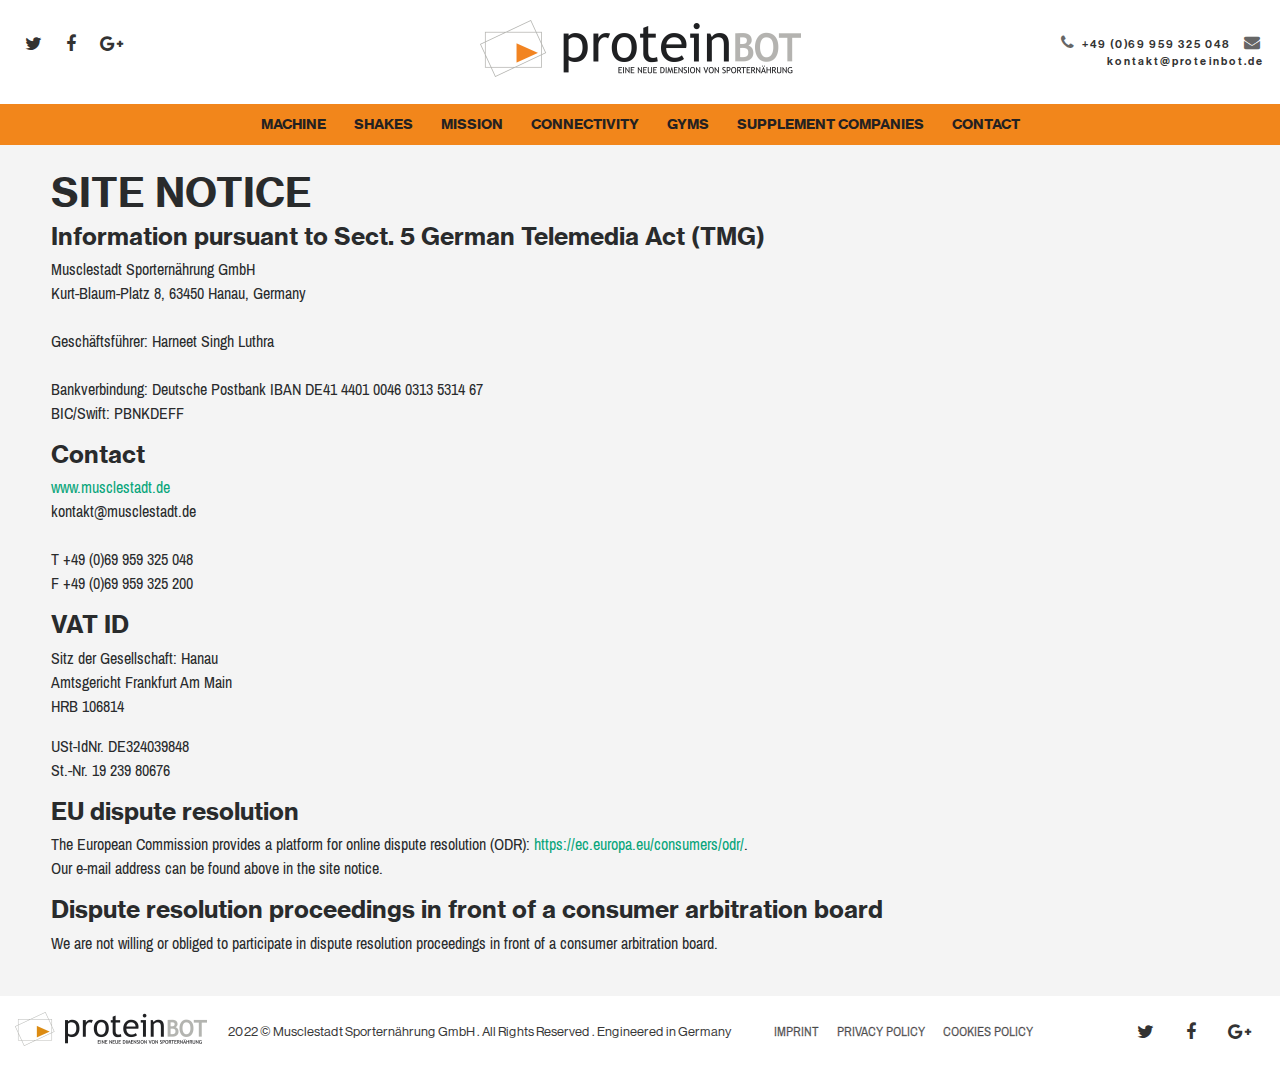
<file: imprint.html>
<!DOCTYPE html>
<html lang="en">
    
<!-- Mirrored from www.proteinbot.de/imprint.php by HTTrack Website Copier/3.x [XR&CO'2014], Wed, 10 May 2023 06:30:00 GMT -->
<!-- Added by HTTrack --><meta http-equiv="content-type" content="text/html;charset=UTF-8" /><!-- /Added by HTTrack -->
<head>
        <meta charset="utf-8">
        <meta http-equiv="X-UA-Compatible" content="IE=edge,chrome=1">
        <title></title>
        <meta name="description" content="">
        <meta name="viewport" content="width=device-width, initial-scale=1, maximum-scale=1">

        <link rel="shortcut icon" type="image/png" href="favicon.png"/>

        <link rel="stylesheet" href="assets/css/bootstrap.min.css">
        <link rel="stylesheet" href="assets/css/font-awesome.min.css">
        <link rel="stylesheet" href="assets/css/main.css">
        <link rel="stylesheet" href="assets/css/custom7723.css?v=112117">
        <!-- <script src='https://www.google.com/recaptcha/api.js'></script> -->
        <style>
      .cookies-eu-banner {
        padding: 6px;
        text-align: center;
        position: fixed;
        bottom: 0;
        z-index: 1000;
        font-size: 14px;
        background: #05e9ab;
        color: #000;
        font-family: 'ArchivoNarrowRegular';
        -webkit-text-stroke: 0.3px;
        width: 100%;
      }

      .cookies-eu-banner button {
        text-decoration: none;
        background: #222;
        color: #fff;
        border: 1px solid #000;
        cursor: pointer;
        padding: 4px 7px;
        margin: 2px 0;
        font-size: 13px;
        font-weight: 700;
        transition: all 0.07s, color 0.07s, border-color 0.07s;
      }

      .cookies-eu-banner button:hover {
        background: #000;
          color: #00c189;
          scale: 1.2;
      }

      .hidden {
        display: none;
      }
              </style>
    </head>
    <body>

        <!--[if lt IE 8]>
            <p class="browserupgrade">You are using an <strong>outdated</strong> browser. Please <a href="http://browsehappy.com/">upgrade your browser</a> to improve your experience.</p>
        <![endif]-->

      <header>

        <!-- header top -->
        <div class="container header-top">
          <div class="row">
            <div class="col-lg-3 col-md-4 col-2">
              <div class="mobile-menu hidden-md-up">
                <span></span>
                <span></span>
                <span></span>
              </div>
              <div class="head-socials hidden-sm-down">
                <ul>
                  <li><a href="#"><i class="fa fa-twitter" aria-hidden="true"></i></a></li>
                  <li><a href="#"><i class="fa fa-facebook" aria-hidden="true"></i></a></li>
                  <li><a href="#"><i class="fa fa-google-plus" aria-hidden="true"></i></a></li>
                </ul>
              </div>
            </div>
            <div class="col-lg-6 col-md-4 col-7">
              <div class="logo-wrapper">
                <a href="index-2.html"><img src="assets/images/logo.png" alt=""/></a>
              </div>
            </div>
            <div class="col-lg-3 col-md-4 col-3">
              <div class="head-phone hidden-sm-down">
                <p style="font-size: 11px;"><i class="fa fa-phone" aria-hidden="true" style="font-size: 16px;"></i> +49 (0)69 959 325 048 <i class="fa fa-envelope" aria-hidden="true" style="font-size: 16px; margin-left: 10px;"></i>kontakt@proteinbot.de </p>
              </div>
              <div class="head-socials hidden-md-up">
                <ul>
                  <li><a href="#"><i class="fa fa-twitter" aria-hidden="true"></i></a></li>
                  <li><a href="#"><i class="fa fa-facebook" aria-hidden="true"></i></a></li>
                  <li><a href="#"><i class="fa fa-google-plus" aria-hidden="true"></i></a></li>
                </ul>
              </div>
            </div>
          </div>
        </div>
        <!-- header top end -->

        <!-- navigation start -->
        <nav>
          <div class="container">
            <ul>
              <li><a href="#machine" class="scroll">Machine</a></li>
              <li><a href="#shakes" class="scroll">Shakes</a></li>
              <li><a href="index-2.html#mission" class="scroll">Mission</a></li>
              <li><a href="#connectivity" class="scroll">Connectivity</a></li>
              <li><a href="gym.html">Gyms</a></li>
              <li><a href="supplement.html">Supplement Companies</a></li>
              <li><a href="index-2.html#contact" class="scroll">Contact</a></li>
            </ul>
          </div>
        </nav>
        <!-- navigation end -->
        
      </header><style>
        body{
            font-family: 'ArchivoNarrowRegular';
            text-align:justify;
        }

        h1,h2,h4,h3,h5{
            font-family: 'NHaasGroteskTXPro75Bd';
        }

        a {
        color: #07a57a;
        }

        .containit{
            padding: 2% 2% 2% 4%;
            background: #e7e7e77a;
        }

</style>

<div class="containit">
    <h1>SITE NOTICE</h1>
    <h4>Information pursuant to Sect. 5 German Telemedia Act (TMG)</h4>
    <p>Musclestadt Sporternährung GmbH<br />Kurt-Blaum-Platz 8, 63450 Hanau, Germany<br /><br />Geschäftsführer: Harneet Singh Luthra<br /><br />Bankverbindung: Deutsche Postbank IBAN DE41 4401 0046 0313 5314 67<br />BIC/Swift: PBNKDEFF</p>
    <h4>Contact</h4>
    <p><a href="https://www.musclestadt.de/">www.musclestadt.de</a><br />kontakt@musclestadt.de<br /><br />T +49 (0)69 959 325 048<br />F +49 (0)69 959 325 200</p>
    <h4>VAT ID</h4>
    <p>Sitz der Gesellschaft: Hanau<br />Amtsgericht Frankfurt Am Main<br />HRB 106814</p>
    <p>USt-IdNr. DE324039848<br />St.-Nr. 19 239 80676</p>
    <h4>EU dispute resolution</h4>
    <p>The European Commission provides a platform for online dispute resolution (ODR): <a href="https://ec.europa.eu/consumers/odr/" target="_blank" rel="noopener noreferrer">https://ec.europa.eu/consumers/odr/</a>.<br />Our e-mail address can be found above in the site notice.</p>
    <h4>Dispute resolution proceedings in front of a consumer arbitration board</h4>
    <p>We are not willing or obliged to participate in dispute resolution proceedings in front of a consumer arbitration board.</p>
</div>

<footer>
        <div class="container">
          <div class="row">
            <div class="col-md-2 footer-logo">
              <a href="index-2.html"><img src="assets/images/footer-logo.png"></a>
            </div>
            <div class="col-md-5 footer-copyright">
              <p>2022 &copy; Musclestadt Sporternährung GmbH . All Rights Reserved . Engineered in Germany</p>
            </div>
            <div class="col-md-3">
              <ul style="
                  list-style: none;
                  padding: 0;
                  display: flex;
                  flex-direction: row;
                  flex-wrap: nowrap;
                  align-items: center;
                  justify-content: space-evenly;
                  -webkit-text-stroke: thin;
                  font-size: 13px;
                  color: #393939;
                  margin: 10px 0px;
              ">
                <li style="padding-right: 2%;"><a style="color:#0000009e;" href="imprint.html">IMPRINT</a></li>
                <li style="padding-right: 2%;"><a style="color:#0000009e;" href="privacy-policy.html">PRIVACY POLICY</a></li>
                <li style="padding-right: 2%;"><a style="color:#0000009e;" href="cookies.html">COOKIES POLICY</a></li>
              </ul>
            </div>
            <div class="col-md-2 footer-social">
              <ul>
                    <li><a href="#"><i class="fa fa-twitter" aria-hidden="true"></i></a></li>
                    <li><a href="#"><i class="fa fa-facebook" aria-hidden="true"></i></a></li>
                    <li><a href="#"><i class="fa fa-google-plus" aria-hidden="true"></i></a></li>
                  </ul>
            </div>
          </div>
        </div>
      </footer>
      <!-- footer end -->
      <script>
        (() => {
          const getCookie = (name) => {
            const value = " " + document.cookie;
            console.log("value", `==${value}==`);
            const parts = value.split(" " + name + "=");
            return parts.length < 2 ? undefined : parts.pop().split(";").shift();
          };

          const setCookie = function (name, value, expiryDays, domain, path, secure) {
            const exdate = new Date();
            exdate.setHours(
              exdate.getHours() +
                (typeof expiryDays !== "number" ? 365 : expiryDays) * 24
            );
            document.cookie =
              name +
              "=" +
              value +
              ";expires=" +
              exdate.toUTCString() +
              ";path=" +
              (path || "/") +
              (domain ? ";domain=" + domain : "") +
              (secure ? ";secure" : "");
          };

          const $cookiesBanner = document.querySelector(".cookies-eu-banner");
          const $cookiesBannerButton = $cookiesBanner.querySelector("button");
          const cookieName = "cookiesBanner";
          const hasCookie = getCookie(cookieName);

          if (!hasCookie) {
            $cookiesBanner.classList.remove("hidden");
          }

          $cookiesBannerButton.addEventListener("click", () => {
            setCookie(cookieName, "closed");
            $cookiesBanner.remove();
          });
        })();
      </script>
      <script src="assets/js/jquery-3.2.1.slim.min.js"></script>
      <script src="assets/js/jquery-3.2.1.slim.min.js"></script>
      <script src="assets/js/modernizr-2.8.3-respond-1.4.2.min.js"></script>
      <script src="assets/js/popper.min.js"></script>
      <script src="assets/js/bootstrap.min.js"></script>
      <script src="assets/js/plugins.js"></script>
      <script src="assets/js/main.js"></script>

    </body>

<!-- Mirrored from www.proteinbot.de/imprint.php by HTTrack Website Copier/3.x [XR&CO'2014], Wed, 10 May 2023 06:30:00 GMT -->
</html>
</file>
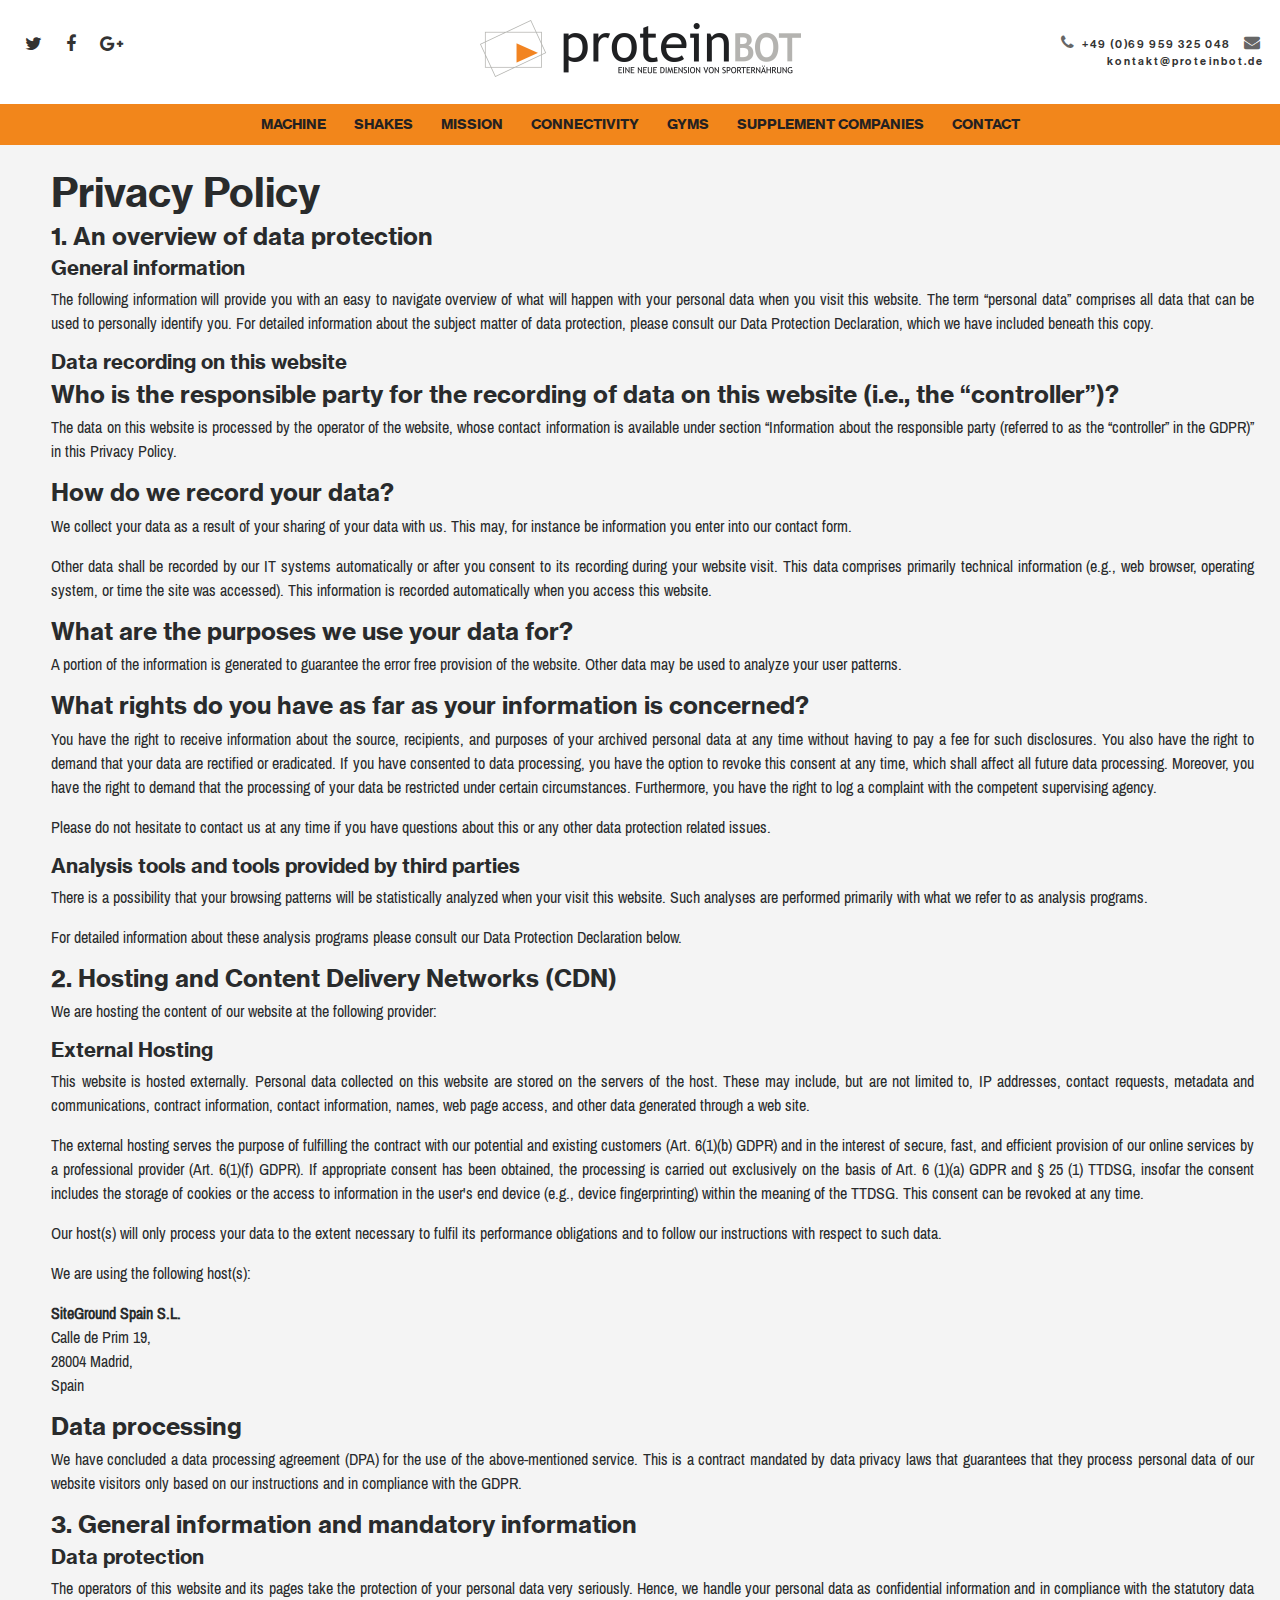
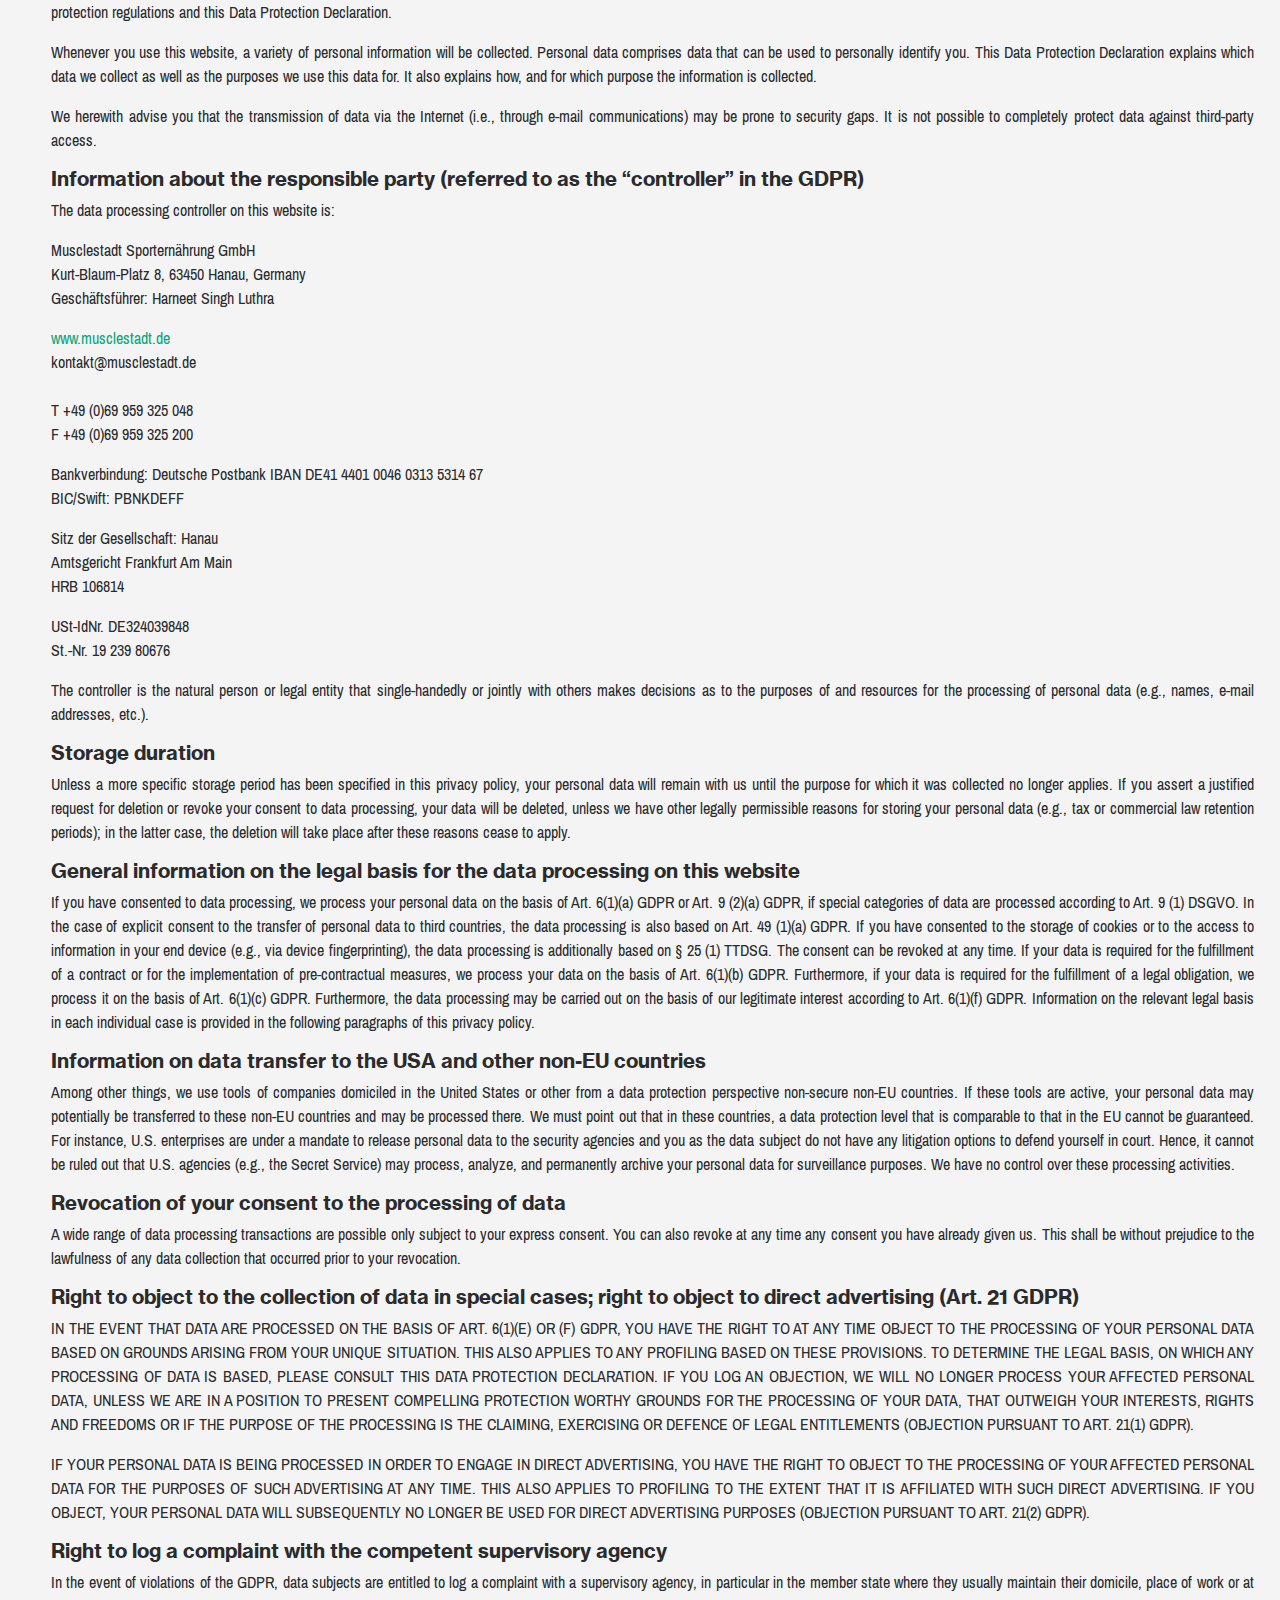
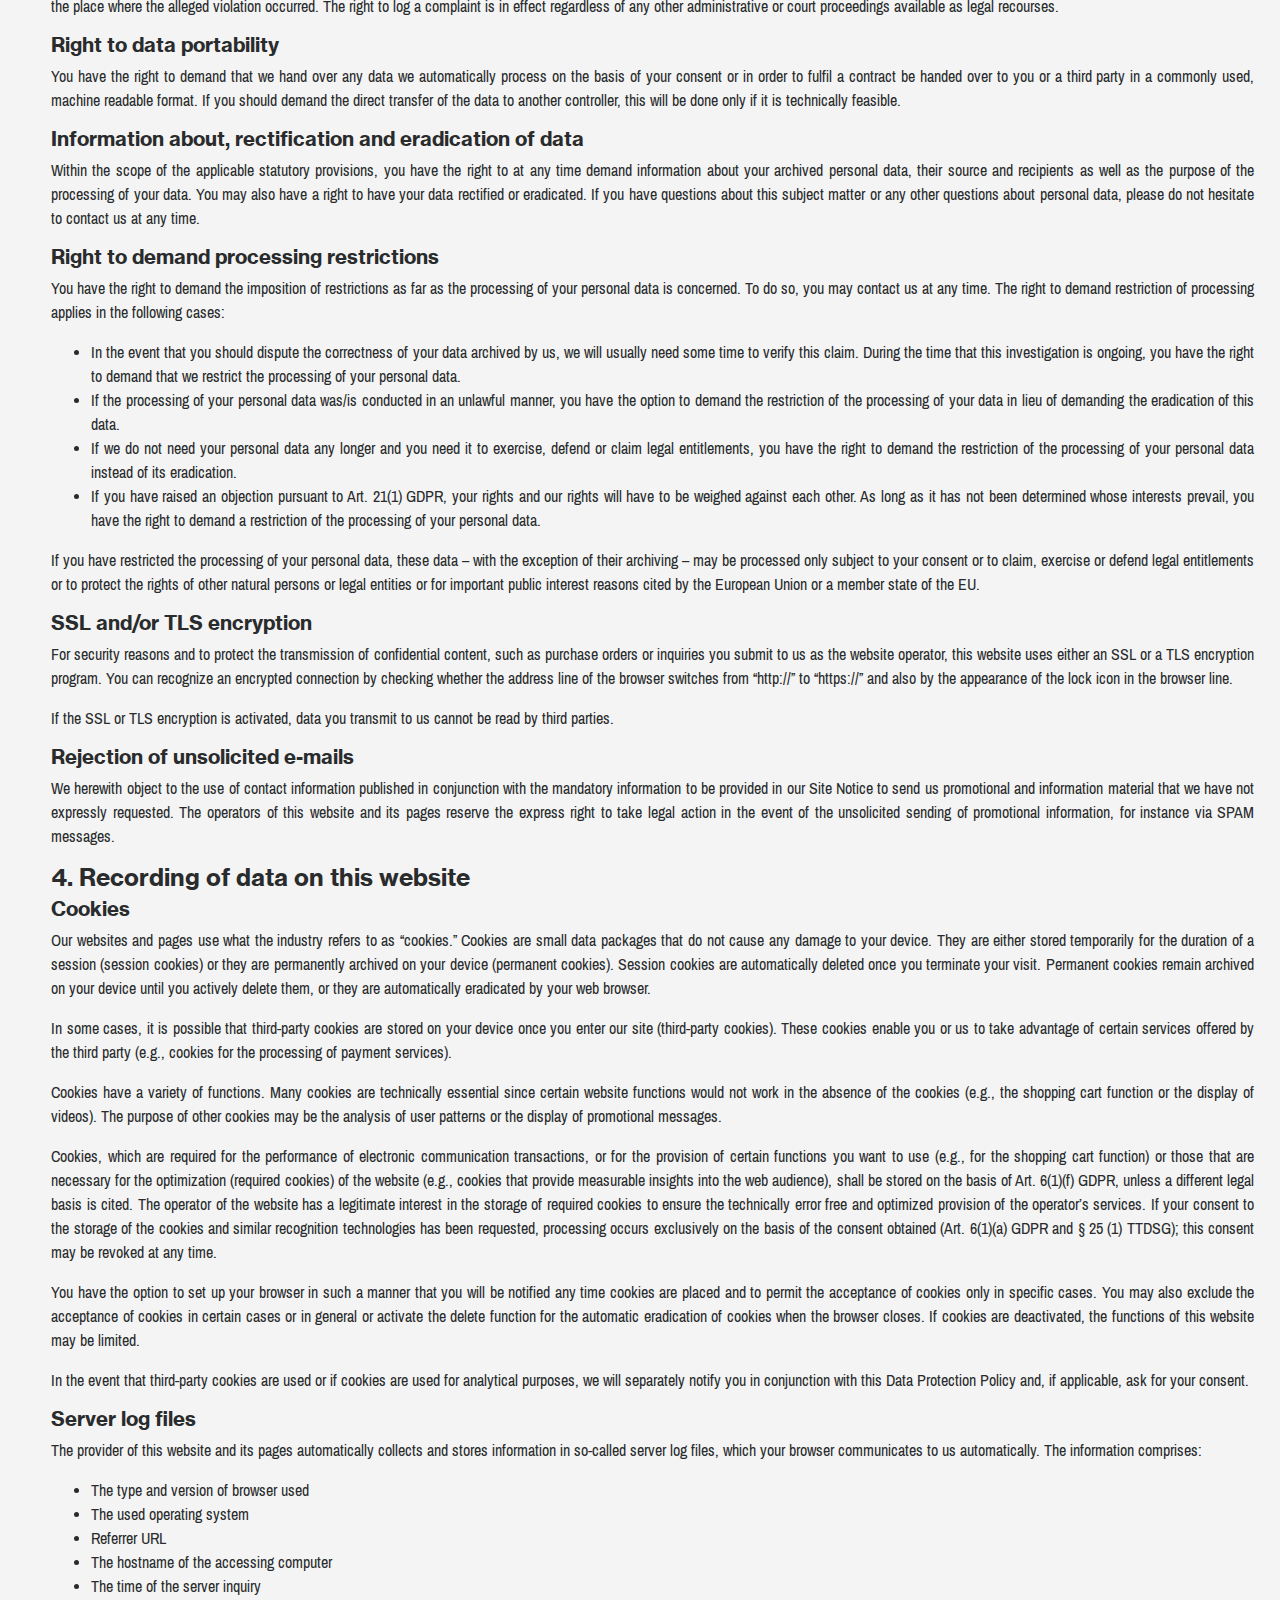
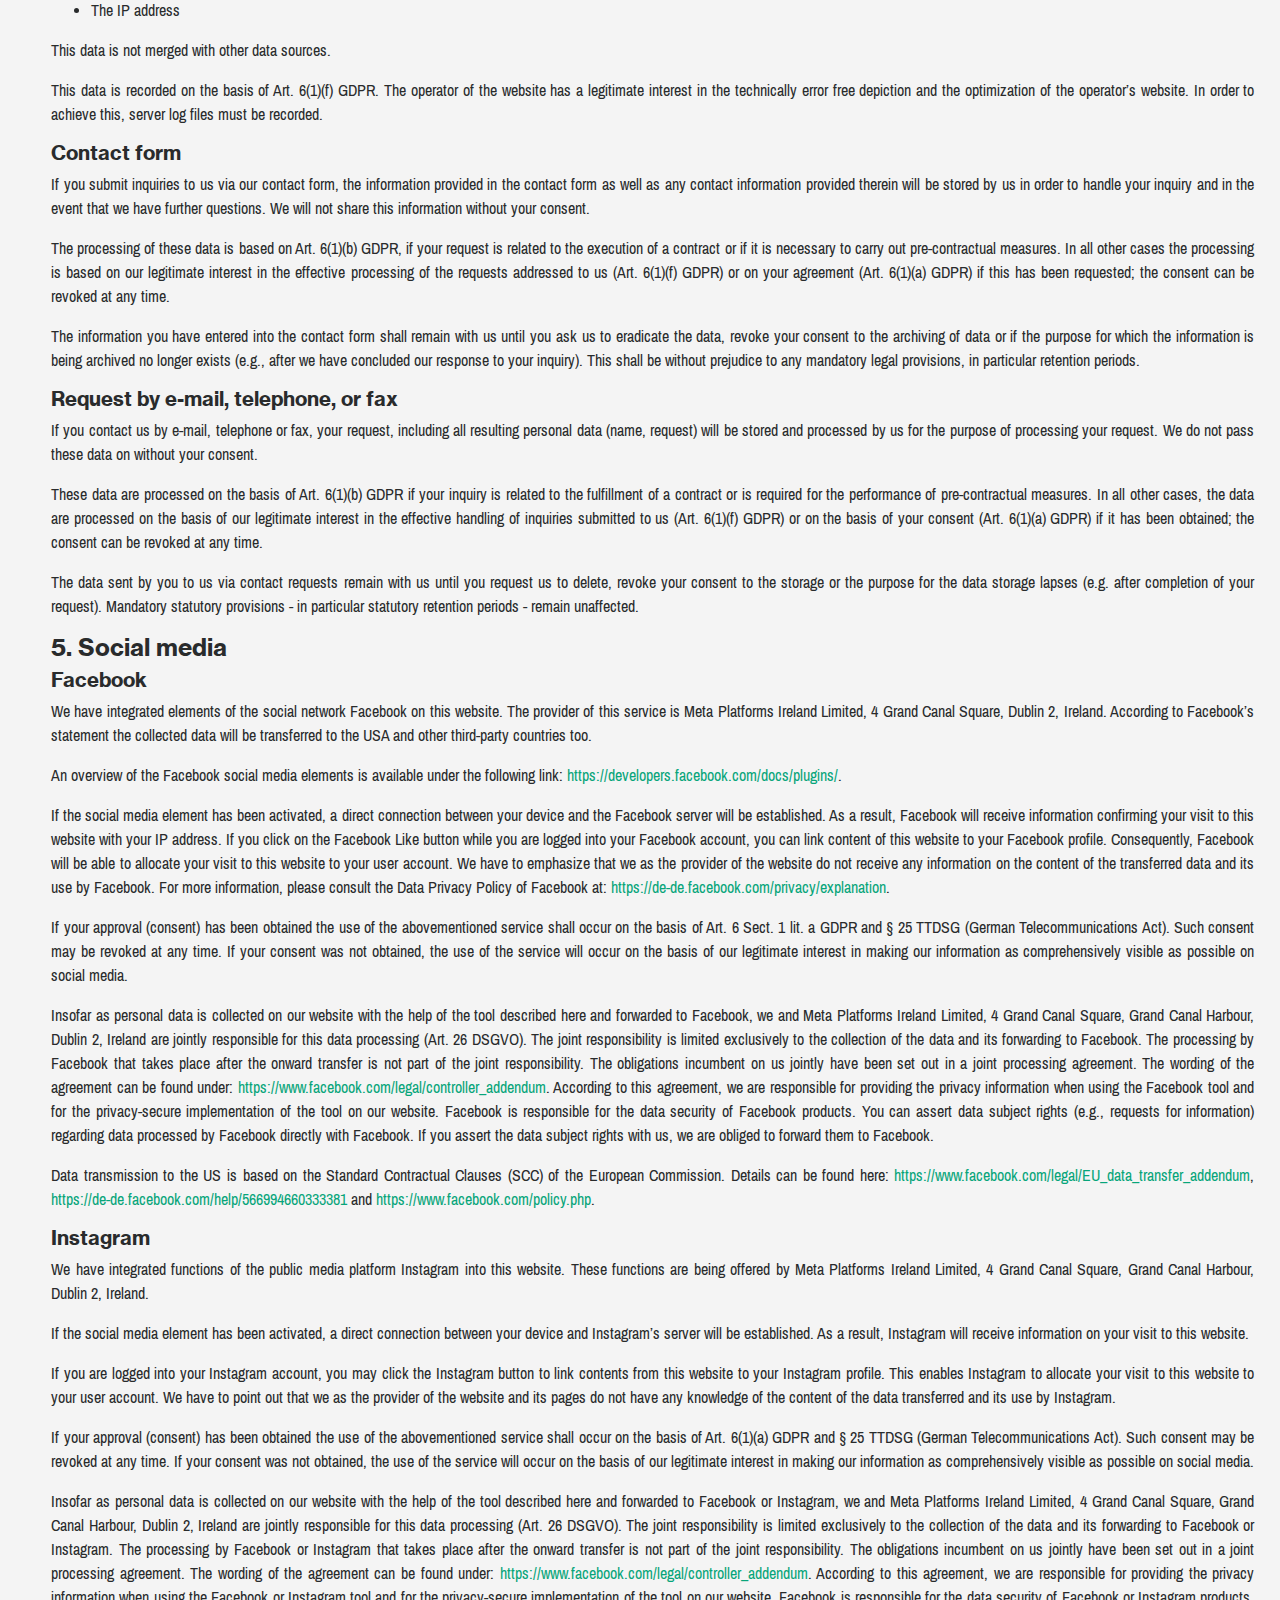
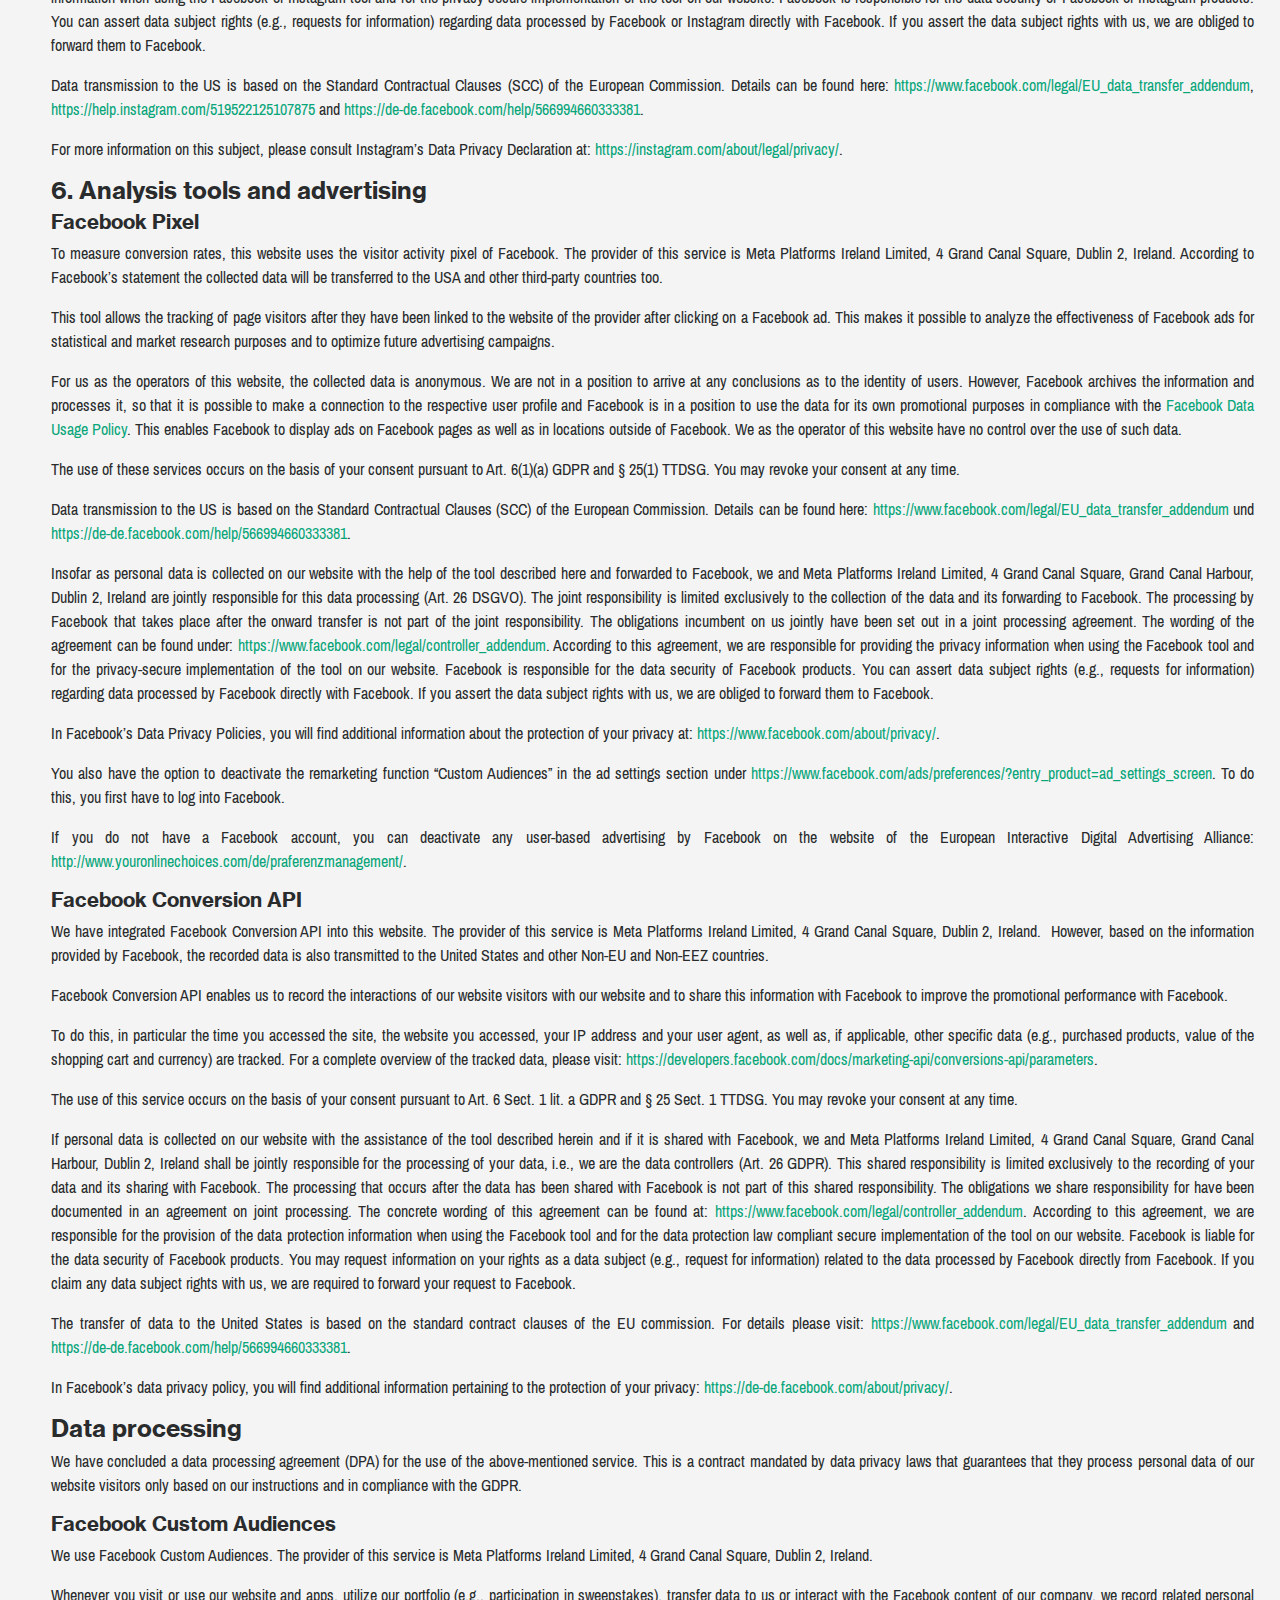
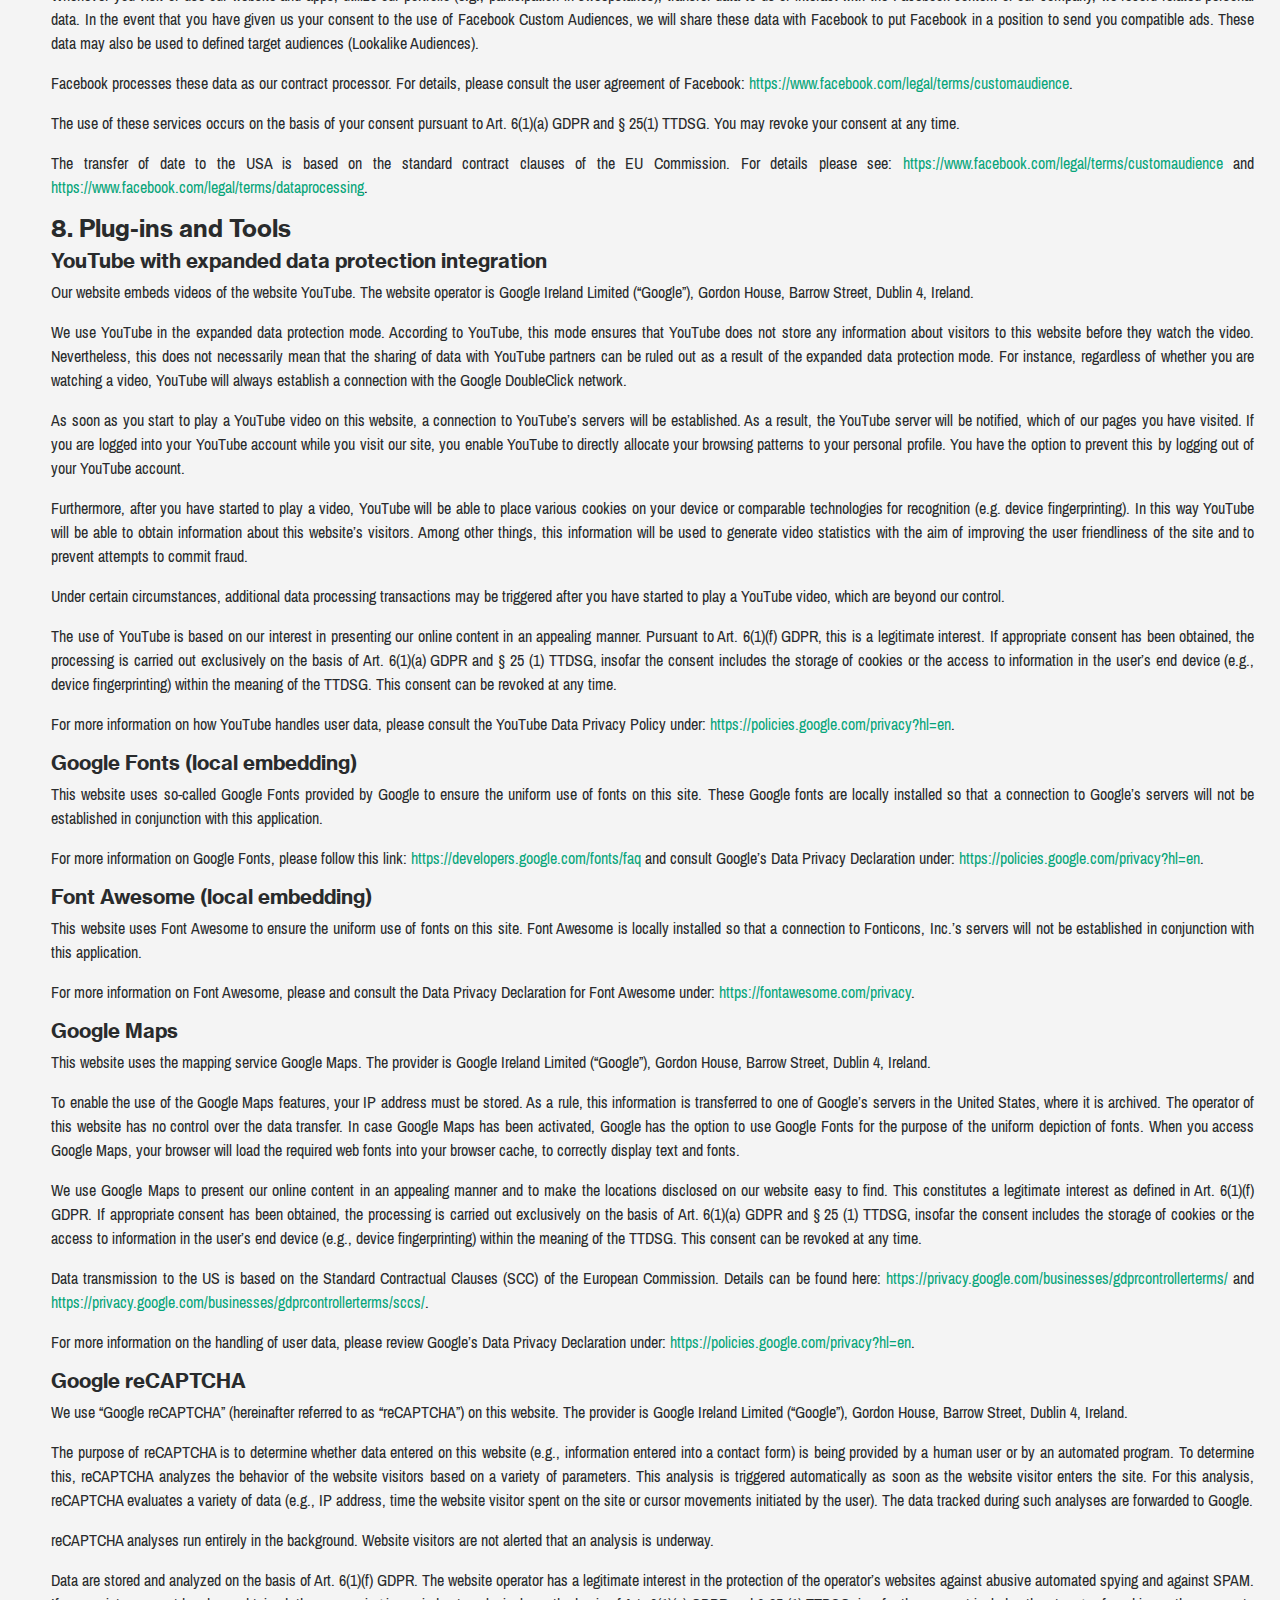
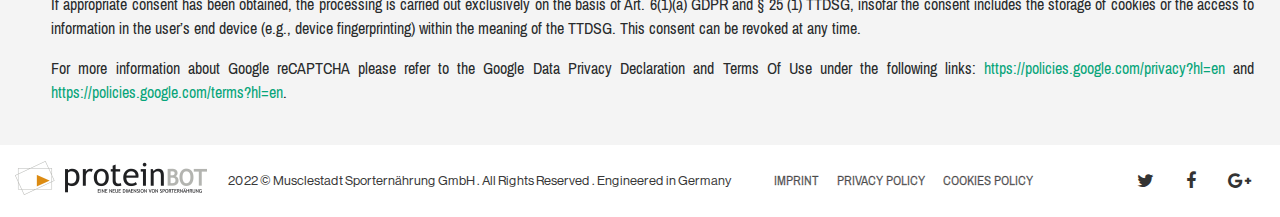
<file: privacy-policy.html>
<!DOCTYPE html>
<html lang="en">
    
<!-- Mirrored from www.proteinbot.de/privacy-policy.php by HTTrack Website Copier/3.x [XR&CO'2014], Wed, 10 May 2023 06:30:00 GMT -->
<!-- Added by HTTrack --><meta http-equiv="content-type" content="text/html;charset=UTF-8" /><!-- /Added by HTTrack -->
<head>
        <meta charset="utf-8">
        <meta http-equiv="X-UA-Compatible" content="IE=edge,chrome=1">
        <title></title>
        <meta name="description" content="">
        <meta name="viewport" content="width=device-width, initial-scale=1, maximum-scale=1">

        <link rel="shortcut icon" type="image/png" href="favicon.png"/>

        <link rel="stylesheet" href="assets/css/bootstrap.min.css">
        <link rel="stylesheet" href="assets/css/font-awesome.min.css">
        <link rel="stylesheet" href="assets/css/main.css">
        <link rel="stylesheet" href="assets/css/custom7723.css?v=112117">
        <!-- <script src='https://www.google.com/recaptcha/api.js'></script> -->
        <style>
      .cookies-eu-banner {
        padding: 6px;
        text-align: center;
        position: fixed;
        bottom: 0;
        z-index: 1000;
        font-size: 14px;
        background: #05e9ab;
        color: #000;
        font-family: 'ArchivoNarrowRegular';
        -webkit-text-stroke: 0.3px;
        width: 100%;
      }

      .cookies-eu-banner button {
        text-decoration: none;
        background: #222;
        color: #fff;
        border: 1px solid #000;
        cursor: pointer;
        padding: 4px 7px;
        margin: 2px 0;
        font-size: 13px;
        font-weight: 700;
        transition: all 0.07s, color 0.07s, border-color 0.07s;
      }

      .cookies-eu-banner button:hover {
        background: #000;
          color: #00c189;
          scale: 1.2;
      }

      .hidden {
        display: none;
      }
              </style>
    </head>
    <body>

        <!--[if lt IE 8]>
            <p class="browserupgrade">You are using an <strong>outdated</strong> browser. Please <a href="http://browsehappy.com/">upgrade your browser</a> to improve your experience.</p>
        <![endif]-->

      <header>

        <!-- header top -->
        <div class="container header-top">
          <div class="row">
            <div class="col-lg-3 col-md-4 col-2">
              <div class="mobile-menu hidden-md-up">
                <span></span>
                <span></span>
                <span></span>
              </div>
              <div class="head-socials hidden-sm-down">
                <ul>
                  <li><a href="#"><i class="fa fa-twitter" aria-hidden="true"></i></a></li>
                  <li><a href="#"><i class="fa fa-facebook" aria-hidden="true"></i></a></li>
                  <li><a href="#"><i class="fa fa-google-plus" aria-hidden="true"></i></a></li>
                </ul>
              </div>
            </div>
            <div class="col-lg-6 col-md-4 col-7">
              <div class="logo-wrapper">
                <a href="index-2.html"><img src="assets/images/logo.png" alt=""/></a>
              </div>
            </div>
            <div class="col-lg-3 col-md-4 col-3">
              <div class="head-phone hidden-sm-down">
                <p style="font-size: 11px;"><i class="fa fa-phone" aria-hidden="true" style="font-size: 16px;"></i> +49 (0)69 959 325 048 <i class="fa fa-envelope" aria-hidden="true" style="font-size: 16px; margin-left: 10px;"></i>kontakt@proteinbot.de </p>
              </div>
              <div class="head-socials hidden-md-up">
                <ul>
                  <li><a href="#"><i class="fa fa-twitter" aria-hidden="true"></i></a></li>
                  <li><a href="#"><i class="fa fa-facebook" aria-hidden="true"></i></a></li>
                  <li><a href="#"><i class="fa fa-google-plus" aria-hidden="true"></i></a></li>
                </ul>
              </div>
            </div>
          </div>
        </div>
        <!-- header top end -->

        <!-- navigation start -->
        <nav>
          <div class="container">
            <ul>
              <li><a href="#machine" class="scroll">Machine</a></li>
              <li><a href="#shakes" class="scroll">Shakes</a></li>
              <li><a href="index-2.html#mission" class="scroll">Mission</a></li>
              <li><a href="#connectivity" class="scroll">Connectivity</a></li>
              <li><a href="gym.html">Gyms</a></li>
              <li><a href="supplement.html">Supplement Companies</a></li>
              <li><a href="index-2.html#contact" class="scroll">Contact</a></li>
            </ul>
          </div>
        </nav>
        <!-- navigation end -->
        
      </header><style>
        body{
            font-family: 'ArchivoNarrowRegular';
            text-align:justify;
        }

        h1,h4,h4,h5,h5{
            font-family: 'NHaasGroteskTXPro75Bd';
        }

        a {
        color: #07a57a;
        }

        .containit{
            padding: 2% 2% 2% 4%;
            background: #e7e7e77a;
        }

</style>

<div class="containit">
    <h1>Privacy Policy</h1>
    <h4>1. An overview of data protection</h4>
    <h5>General information</h5>
    <p>The following information will provide you with an easy to navigate overview of what will happen with your personal data when you visit this website. The term “personal data” comprises all data that can be used to personally identify you. For detailed information about the subject matter of data protection, please consult our Data Protection Declaration, which we have included beneath this copy.</p>
    <h5>Data recording on this website</h5>
    <h4>Who is the responsible party for the recording of data on this website (i.e., the “controller”)?</h4>
    <p>The data on this website is processed by the operator of the website, whose contact information is available under section “Information about the responsible party (referred to as the “controller” in the GDPR)” in this Privacy Policy.</p>
    <h4>How do we record your data?</h4>
    <p>We collect your data as a result of your sharing of your data with us. This may, for instance be information you enter into our contact form.</p>
    <p>Other data shall be recorded by our IT systems automatically or after you consent to its recording during your website visit. This data comprises primarily technical information (e.g., web browser, operating system, or time the site was accessed). This information is recorded automatically when you access this website.</p>
    <h4>What are the purposes we use your data for?</h4>
    <p>A portion of the information is generated to guarantee the error free provision of the website. Other data may be used to analyze your user patterns.</p>
    <h4>What rights do you have as far as your information is concerned?</h4>
    <p>You have the right to receive information about the source, recipients, and purposes of your archived personal data at any time without having to pay a fee for such disclosures. You also have the right to demand that your data are rectified or eradicated. If you have consented to data processing, you have the option to revoke this consent at any time, which shall affect all future data processing. Moreover, you have the right to demand that the processing of your data be restricted under certain circumstances. Furthermore, you have the right to log a complaint with the competent supervising agency.</p>
    <p>Please do not hesitate to contact us at any time if you have questions about this or any other data protection related issues.</p>
    <h5>Analysis tools and tools provided by third parties</h5>
    <p>There is a possibility that your browsing patterns will be statistically analyzed when your visit this website. Such analyses are performed primarily with what we refer to as analysis programs.</p>
    <p>For detailed information about these analysis programs please consult our Data Protection Declaration below.</p>
    <h4>2. Hosting and Content Delivery Networks (CDN)</h4>
    <p>We are hosting the content of our website at the following provider:</p>
    <h5>External Hosting</h5>
    <p>This website is hosted externally. Personal data collected on this website are stored on the servers of the host. These may include, but are not limited to, IP addresses, contact requests, metadata and communications, contract information, contact information, names, web page access, and other data generated through a web site.</p>
    <p>The external hosting serves the purpose of fulfilling the contract with our potential and existing customers (Art. 6(1)(b) GDPR) and in the interest of secure, fast, and efficient provision of our online services by a professional provider (Art. 6(1)(f) GDPR). If appropriate consent has been obtained, the processing is carried out exclusively on the basis of Art. 6 (1)(a) GDPR and § 25 (1) TTDSG, insofar the consent includes the storage of cookies or the access to information in the user's end device (e.g., device fingerprinting) within the meaning of the TTDSG. This consent can be revoked at any time.</p>
    <p>Our host(s) will only process your data to the extent necessary to fulfil its performance obligations and to follow our instructions with respect to such data.</p>
    <p>We are using the following host(s):</p>
    <p dir="ltr"><strong>SiteGround Spain S.L.<br /></strong>Calle de Prim 19, <br />28004 Madrid,<br />Spain</p>
    <h4>Data processing</h4>
    <p>We have concluded a data processing agreement (DPA) for the use of the above-mentioned service. This is a contract mandated by data privacy laws that guarantees that they process personal data of our website visitors only based on our instructions and in compliance with the GDPR.</p>
    <h4>3. General information and mandatory information</h4>
    <h5>Data protection</h5>
    <p>The operators of this website and its pages take the protection of your personal data very seriously. Hence, we handle your personal data as confidential information and in compliance with the statutory data protection regulations and this Data Protection Declaration.</p>
    <p>Whenever you use this website, a variety of personal information will be collected. Personal data comprises data that can be used to personally identify you. This Data Protection Declaration explains which data we collect as well as the purposes we use this data for. It also explains how, and for which purpose the information is collected.</p>
    <p>We herewith advise you that the transmission of data via the Internet (i.e., through e-mail communications) may be prone to security gaps. It is not possible to completely protect data against third-party access.</p>
    <h5>Information about the responsible party (referred to as the “controller” in the GDPR)</h5>
    <p>The data processing controller on this website is:</p>
    <p>Musclestadt Sporternährung GmbH<br />Kurt-Blaum-Platz 8, 63450 Hanau, Germany<br />Geschäftsführer: Harneet Singh Luthra</p>
    <p><a href="https://www.musclestadt.de/">www.musclestadt.de</a><br />kontakt@musclestadt.de<br /><br />T +49 (0)69 959 325 048<br />F +49 (0)69 959 325 200</p>
    <p>Bankverbindung: Deutsche Postbank IBAN DE41 4401 0046 0313 5314 67<br />BIC/Swift: PBNKDEFF</p>
    <p>Sitz der Gesellschaft: Hanau<br />Amtsgericht Frankfurt Am Main<br />HRB 106814</p>
    <p>USt-IdNr. DE324039848<br />St.-Nr. 19 239 80676</p>
    <p>The controller is the natural person or legal entity that single-handedly or jointly with others makes decisions as to the purposes of and resources for the processing of personal data (e.g., names, e-mail addresses, etc.).</p>
    <h5>Storage duration</h5>
    <p>Unless a more specific storage period has been specified in this privacy policy, your personal data will remain with us until the purpose for which it was collected no longer applies. If you assert a justified request for deletion or revoke your consent to data processing, your data will be deleted, unless we have other legally permissible reasons for storing your personal data (e.g., tax or commercial law retention periods); in the latter case, the deletion will take place after these reasons cease to apply.</p>
    <h5>General information on the legal basis for the data processing on this website</h5>
    <p>If you have consented to data processing, we process your personal data on the basis of Art. 6(1)(a) GDPR or Art. 9 (2)(a) GDPR, if special categories of data are processed according to Art. 9 (1) DSGVO. In the case of explicit consent to the transfer of personal data to third countries, the data processing is also based on Art. 49 (1)(a) GDPR. If you have consented to the storage of cookies or to the access to information in your end device (e.g., via device fingerprinting), the data processing is additionally based on § 25 (1) TTDSG. The consent can be revoked at any time. If your data is required for the fulfillment of a contract or for the implementation of pre-contractual measures, we process your data on the basis of Art. 6(1)(b) GDPR. Furthermore, if your data is required for the fulfillment of a legal obligation, we process it on the basis of Art. 6(1)(c) GDPR. Furthermore, the data processing may be carried out on the basis of our legitimate interest according to Art. 6(1)(f) GDPR. Information on the relevant legal basis in each individual case is provided in the following paragraphs of this privacy policy.</p>
    <h5>Information on data transfer to the USA and other non-EU countries</h5>
    <p>Among other things, we use tools of companies domiciled in the United States or other from a data protection perspective non-secure non-EU countries. If these tools are active, your personal data may potentially be transferred to these non-EU countries and may be processed there. We must point out that in these countries, a data protection level that is comparable to that in the EU cannot be guaranteed. For instance, U.S. enterprises are under a mandate to release personal data to the security agencies and you as the data subject do not have any litigation options to defend yourself in court. Hence, it cannot be ruled out that U.S. agencies (e.g., the Secret Service) may process, analyze, and permanently archive your personal data for surveillance purposes. We have no control over these processing activities.</p>
    <h5>Revocation of your consent to the processing of data</h5>
    <p>A wide range of data processing transactions are possible only subject to your express consent. You can also revoke at any time any consent you have already given us. This shall be without prejudice to the lawfulness of any data collection that occurred prior to your revocation.</p>
    <h5>Right to object to the collection of data in special cases; right to object to direct advertising (Art. 21 GDPR)</h5>
    <p>IN THE EVENT THAT DATA ARE PROCESSED ON THE BASIS OF ART. 6(1)(E) OR (F) GDPR, YOU HAVE THE RIGHT TO AT ANY TIME OBJECT TO THE PROCESSING OF YOUR PERSONAL DATA BASED ON GROUNDS ARISING FROM YOUR UNIQUE SITUATION. THIS ALSO APPLIES TO ANY PROFILING BASED ON THESE PROVISIONS. TO DETERMINE THE LEGAL BASIS, ON WHICH ANY PROCESSING OF DATA IS BASED, PLEASE CONSULT THIS DATA PROTECTION DECLARATION. IF YOU LOG AN OBJECTION, WE WILL NO LONGER PROCESS YOUR AFFECTED PERSONAL DATA, UNLESS WE ARE IN A POSITION TO PRESENT COMPELLING PROTECTION WORTHY GROUNDS FOR THE PROCESSING OF YOUR DATA, THAT OUTWEIGH YOUR INTERESTS, RIGHTS AND FREEDOMS OR IF THE PURPOSE OF THE PROCESSING IS THE CLAIMING, EXERCISING OR DEFENCE OF LEGAL ENTITLEMENTS (OBJECTION PURSUANT TO ART. 21(1) GDPR).</p>
    <p>IF YOUR PERSONAL DATA IS BEING PROCESSED IN ORDER TO ENGAGE IN DIRECT ADVERTISING, YOU HAVE THE RIGHT TO OBJECT TO THE PROCESSING OF YOUR AFFECTED PERSONAL DATA FOR THE PURPOSES OF SUCH ADVERTISING AT ANY TIME. THIS ALSO APPLIES TO PROFILING TO THE EXTENT THAT IT IS AFFILIATED WITH SUCH DIRECT ADVERTISING. IF YOU OBJECT, YOUR PERSONAL DATA WILL SUBSEQUENTLY NO LONGER BE USED FOR DIRECT ADVERTISING PURPOSES (OBJECTION PURSUANT TO ART. 21(2) GDPR).</p>
    <h5>Right to log a complaint with the competent supervisory agency</h5>
    <p>In the event of violations of the GDPR, data subjects are entitled to log a complaint with a supervisory agency, in particular in the member state where they usually maintain their domicile, place of work or at the place where the alleged violation occurred. The right to log a complaint is in effect regardless of any other administrative or court proceedings available as legal recourses.</p>
    <h5>Right to data portability</h5>
    <p>You have the right to demand that we hand over any data we automatically process on the basis of your consent or in order to fulfil a contract be handed over to you or a third party in a commonly used, machine readable format. If you should demand the direct transfer of the data to another controller, this will be done only if it is technically feasible.</p>
    <h5>Information about, rectification and eradication of data</h5>
    <p>Within the scope of the applicable statutory provisions, you have the right to at any time demand information about your archived personal data, their source and recipients as well as the purpose of the processing of your data. You may also have a right to have your data rectified or eradicated. If you have questions about this subject matter or any other questions about personal data, please do not hesitate to contact us at any time.</p>
    <h5>Right to demand processing restrictions</h5>
    <p>You have the right to demand the imposition of restrictions as far as the processing of your personal data is concerned. To do so, you may contact us at any time. The right to demand restriction of processing applies in the following cases:</p>
    <ul>
    <li>In the event that you should dispute the correctness of your data archived by us, we will usually need some time to verify this claim. During the time that this investigation is ongoing, you have the right to demand that we restrict the processing of your personal data.</li>
    <li>If the processing of your personal data was/is conducted in an unlawful manner, you have the option to demand the restriction of the processing of your data in lieu of demanding the eradication of this data.</li>
    <li>If we do not need your personal data any longer and you need it to exercise, defend or claim legal entitlements, you have the right to demand the restriction of the processing of your personal data instead of its eradication.</li>
    <li>If you have raised an objection pursuant to Art. 21(1) GDPR, your rights and our rights will have to be weighed against each other. As long as it has not been determined whose interests prevail, you have the right to demand a restriction of the processing of your personal data.</li>
    </ul>
    <p>If you have restricted the processing of your personal data, these data – with the exception of their archiving – may be processed only subject to your consent or to claim, exercise or defend legal entitlements or to protect the rights of other natural persons or legal entities or for important public interest reasons cited by the European Union or a member state of the EU.</p>
    <h5>SSL and/or TLS encryption</h5>
    <p>For security reasons and to protect the transmission of confidential content, such as purchase orders or inquiries you submit to us as the website operator, this website uses either an SSL or a TLS encryption program. You can recognize an encrypted connection by checking whether the address line of the browser switches from “http://” to “https://” and also by the appearance of the lock icon in the browser line.</p>
    <p>If the SSL or TLS encryption is activated, data you transmit to us cannot be read by third parties.</p>
    <h5>Rejection of unsolicited e-mails</h5>
    <p>We herewith object to the use of contact information published in conjunction with the mandatory information to be provided in our Site Notice to send us promotional and information material that we have not expressly requested. The operators of this website and its pages reserve the express right to take legal action in the event of the unsolicited sending of promotional information, for instance via SPAM messages.</p>
    <h4>4. Recording of data on this website</h4>
    <h5>Cookies</h5>
    <p>Our websites and pages use what the industry refers to as “cookies.” Cookies are small data packages that do not cause any damage to your device. They are either stored temporarily for the duration of a session (session cookies) or they are permanently archived on your device (permanent cookies). Session cookies are automatically deleted once you terminate your visit. Permanent cookies remain archived on your device until you actively delete them, or they are automatically eradicated by your web browser.</p>
    <p>In some cases, it is possible that third-party cookies are stored on your device once you enter our site (third-party cookies). These cookies enable you or us to take advantage of certain services offered by the third party (e.g., cookies for the processing of payment services).</p>
    <p>Cookies have a variety of functions. Many cookies are technically essential since certain website functions would not work in the absence of the cookies (e.g., the shopping cart function or the display of videos). The purpose of other cookies may be the analysis of user patterns or the display of promotional messages.</p>
    <p>Cookies, which are required for the performance of electronic communication transactions, or for the provision of certain functions you want to use (e.g., for the shopping cart function) or those that are necessary for the optimization (required cookies) of the website (e.g., cookies that provide measurable insights into the web audience), shall be stored on the basis of Art. 6(1)(f) GDPR, unless a different legal basis is cited. The operator of the website has a legitimate interest in the storage of required cookies to ensure the technically error free and optimized provision of the operator’s services. If your consent to the storage of the cookies and similar recognition technologies has been requested, processing occurs exclusively on the basis of the consent obtained (Art. 6(1)(a) GDPR and § 25 (1) TTDSG); this consent may be revoked at any time.</p>
    <p>You have the option to set up your browser in such a manner that you will be notified any time cookies are placed and to permit the acceptance of cookies only in specific cases. You may also exclude the acceptance of cookies in certain cases or in general or activate the delete function for the automatic eradication of cookies when the browser closes. If cookies are deactivated, the functions of this website may be limited.</p>
    <p>In the event that third-party cookies are used or if cookies are used for analytical purposes, we will separately notify you in conjunction with this Data Protection Policy and, if applicable, ask for your consent.</p>
    <h5>Server log files</h5>
    <p>The provider of this website and its pages automatically collects and stores information in so-called server log files, which your browser communicates to us automatically. The information comprises:</p>
    <ul>
    <li>The type and version of browser used</li>
    <li>The used operating system</li>
    <li>Referrer URL</li>
    <li>The hostname of the accessing computer</li>
    <li>The time of the server inquiry</li>
    <li>The IP address</li>
    </ul>
    <p>This data is not merged with other data sources.</p>
    <p>This data is recorded on the basis of Art. 6(1)(f) GDPR. The operator of the website has a legitimate interest in the technically error free depiction and the optimization of the operator’s website. In order to achieve this, server log files must be recorded.</p>
    <h5>Contact form</h5>
    <p>If you submit inquiries to us via our contact form, the information provided in the contact form as well as any contact information provided therein will be stored by us in order to handle your inquiry and in the event that we have further questions. We will not share this information without your consent.</p>
    <p>The processing of these data is based on Art. 6(1)(b) GDPR, if your request is related to the execution of a contract or if it is necessary to carry out pre-contractual measures. In all other cases the processing is based on our legitimate interest in the effective processing of the requests addressed to us (Art. 6(1)(f) GDPR) or on your agreement (Art. 6(1)(a) GDPR) if this has been requested; the consent can be revoked at any time.</p>
    <p>The information you have entered into the contact form shall remain with us until you ask us to eradicate the data, revoke your consent to the archiving of data or if the purpose for which the information is being archived no longer exists (e.g., after we have concluded our response to your inquiry). This shall be without prejudice to any mandatory legal provisions, in particular retention periods.</p>
    <h5>Request by e-mail, telephone, or fax</h5>
    <p>If you contact us by e-mail, telephone or fax, your request, including all resulting personal data (name, request) will be stored and processed by us for the purpose of processing your request. We do not pass these data on without your consent.</p>
    <p>These data are processed on the basis of Art. 6(1)(b) GDPR if your inquiry is related to the fulfillment of a contract or is required for the performance of pre-contractual measures. In all other cases, the data are processed on the basis of our legitimate interest in the effective handling of inquiries submitted to us (Art. 6(1)(f) GDPR) or on the basis of your consent (Art. 6(1)(a) GDPR) if it has been obtained; the consent can be revoked at any time.</p>
    <p>The data sent by you to us via contact requests remain with us until you request us to delete, revoke your consent to the storage or the purpose for the data storage lapses (e.g. after completion of your request). Mandatory statutory provisions - in particular statutory retention periods - remain unaffected.</p>
    <h4>5. Social media</h4>
    <h5>Facebook</h5>
    <p>We have integrated elements of the social network Facebook on this website. The provider of this service is Meta Platforms Ireland Limited, 4 Grand Canal Square, Dublin 2, Ireland. According to Facebook’s statement the collected data will be transferred to the USA and other third-party countries too.</p>
    <p>An overview of the Facebook social media elements is available under the following link: <a href="https://developers.facebook.com/docs/plugins/" target="_blank" rel="noopener noreferrer">https://developers.facebook.com/docs/plugins/</a>.</p>
    <p>If the social media element has been activated, a direct connection between your device and the Facebook server will be established. As a result, Facebook will receive information confirming your visit to this website with your IP address. If you click on the Facebook Like button while you are logged into your Facebook account, you can link content of this website to your Facebook profile. Consequently, Facebook will be able to allocate your visit to this website to your user account. We have to emphasize that we as the provider of the website do not receive any information on the content of the transferred data and its use by Facebook. For more information, please consult the Data Privacy Policy of Facebook at: <a href="https://de-de.facebook.com/privacy/explanation" target="_blank" rel="noopener noreferrer">https://de-de.facebook.com/privacy/explanation</a>.</p>
    <p>If your approval (consent) has been obtained the use of the abovementioned service shall occur on the basis of Art. 6 Sect. 1 lit. a GDPR and § 25 TTDSG (German Telecommunications Act). Such consent may be revoked at any time. If your consent was not obtained, the use of the service will occur on the basis of our legitimate interest in making our information as comprehensively visible as possible on social media.</p>
    <p>Insofar as personal data is collected on our website with the help of the tool described here and forwarded to Facebook, we and Meta Platforms Ireland Limited, 4 Grand Canal Square, Grand Canal Harbour, Dublin 2, Ireland are jointly responsible for this data processing (Art. 26 DSGVO). The joint responsibility is limited exclusively to the collection of the data and its forwarding to Facebook. The processing by Facebook that takes place after the onward transfer is not part of the joint responsibility. The obligations incumbent on us jointly have been set out in a joint processing agreement. The wording of the agreement can be found under: <a href="https://www.facebook.com/legal/controller_addendum" target="_blank" rel="noopener">https://www.facebook.com/legal/controller_addendum</a>. According to this agreement, we are responsible for providing the privacy information when using the Facebook tool and for the privacy-secure implementation of the tool on our website. Facebook is responsible for the data security of Facebook products. You can assert data subject rights (e.g., requests for information) regarding data processed by Facebook directly with Facebook. If you assert the data subject rights with us, we are obliged to forward them to Facebook.</p>
    <p>Data transmission to the US is based on the Standard Contractual Clauses (SCC) of the European Commission. Details can be found here: <a href="https://www.facebook.com/legal/EU_data_transfer_addendum" target="_blank" rel="noopener noreferrer">https://www.facebook.com/legal/EU_data_transfer_addendum</a>, <a href="https://de-de.facebook.com/help/566994660333381" target="_blank" rel="noopener noreferrer">https://de-de.facebook.com/help/566994660333381</a> and <a href="https://www.facebook.com/policy.php" target="_blank" rel="noopener noreferrer">https://www.facebook.com/policy.php</a>.</p>
    <h5>Instagram</h5>
    <p>We have integrated functions of the public media platform Instagram into this website. These functions are being offered by Meta Platforms Ireland Limited, 4 Grand Canal Square, Grand Canal Harbour, Dublin 2, Ireland.</p>
    <p>If the social media element has been activated, a direct connection between your device and Instagram’s server will be established. As a result, Instagram will receive information on your visit to this website.</p>
    <p>If you are logged into your Instagram account, you may click the Instagram button to link contents from this website to your Instagram profile. This enables Instagram to allocate your visit to this website to your user account. We have to point out that we as the provider of the website and its pages do not have any knowledge of the content of the data transferred and its use by Instagram.</p>
    <p>If your approval (consent) has been obtained the use of the abovementioned service shall occur on the basis of Art. 6(1)(a) GDPR and § 25 TTDSG (German Telecommunications Act). Such consent may be revoked at any time. If your consent was not obtained, the use of the service will occur on the basis of our legitimate interest in making our information as comprehensively visible as possible on social media.</p>
    <p>Insofar as personal data is collected on our website with the help of the tool described here and forwarded to Facebook or Instagram, we and Meta Platforms Ireland Limited, 4 Grand Canal Square, Grand Canal Harbour, Dublin 2, Ireland are jointly responsible for this data processing (Art. 26 DSGVO). The joint responsibility is limited exclusively to the collection of the data and its forwarding to Facebook or Instagram. The processing by Facebook or Instagram that takes place after the onward transfer is not part of the joint responsibility. The obligations incumbent on us jointly have been set out in a joint processing agreement. The wording of the agreement can be found under: <a href="https://www.facebook.com/legal/controller_addendum" target="_blank" rel="noopener noreferrer">https://www.facebook.com/legal/controller_addendum</a>. According to this agreement, we are responsible for providing the privacy information when using the Facebook or Instagram tool and for the privacy-secure implementation of the tool on our website. Facebook is responsible for the data security of Facebook or Instagram products. You can assert data subject rights (e.g., requests for information) regarding data processed by Facebook or Instagram directly with Facebook. If you assert the data subject rights with us, we are obliged to forward them to Facebook.</p>
    <p>Data transmission to the US is based on the Standard Contractual Clauses (SCC) of the European Commission. Details can be found here: <a href="https://www.facebook.com/legal/EU_data_transfer_addendum" target="_blank" rel="noopener noreferrer">https://www.facebook.com/legal/EU_data_transfer_addendum</a>, <a href="https://help.instagram.com/519522125107875" target="_blank" rel="noopener noreferrer">https://help.instagram.com/519522125107875</a> and <a href="https://de-de.facebook.com/help/566994660333381" target="_blank" rel="noopener noreferrer">https://de-de.facebook.com/help/566994660333381</a>.</p>
    <p>For more information on this subject, please consult Instagram’s Data Privacy Declaration at: <a href="https://instagram.com/about/legal/privacy/" target="_blank" rel="noopener noreferrer">https://instagram.com/about/legal/privacy/</a>.</p>
    <h4>6. Analysis tools and advertising</h4>
    <h5>Facebook Pixel</h5>
    <p>To measure conversion rates, this website uses the visitor activity pixel of Facebook. The provider of this service is Meta Platforms Ireland Limited, 4 Grand Canal Square, Dublin 2, Ireland. According to Facebook’s statement the collected data will be transferred to the USA and other third-party countries too.</p>
    <p>This tool allows the tracking of page visitors after they have been linked to the website of the provider after clicking on a Facebook ad. This makes it possible to analyze the effectiveness of Facebook ads for statistical and market research purposes and to optimize future advertising campaigns.</p>
    <p>For us as the operators of this website, the collected data is anonymous. We are not in a position to arrive at any conclusions as to the identity of users. However, Facebook archives the information and processes it, so that it is possible to make a connection to the respective user profile and Facebook is in a position to use the data for its own promotional purposes in compliance with the <a href="https://www.facebook.com/about/privacy/" target="_blank" rel="noopener noreferrer">Facebook Data Usage Policy</a>. This enables Facebook to display ads on Facebook pages as well as in locations outside of Facebook. We as the operator of this website have no control over the use of such data.</p>
    <p>The use of these services occurs on the basis of your consent pursuant to Art. 6(1)(a) GDPR and § 25(1) TTDSG. You may revoke your consent at any time.</p>
    <p>Data transmission to the US is based on the Standard Contractual Clauses (SCC) of the European Commission. Details can be found here: <a href="https://www.facebook.com/legal/EU_data_transfer_addendum" target="_blank" rel="noopener noreferrer">https://www.facebook.com/legal/EU_data_transfer_addendum</a> und <a href="https://de-de.facebook.com/help/566994660333381" target="_blank" rel="noopener noreferrer">https://de-de.facebook.com/help/566994660333381</a>.</p>
    <p>Insofar as personal data is collected on our website with the help of the tool described here and forwarded to Facebook, we and Meta Platforms Ireland Limited, 4 Grand Canal Square, Grand Canal Harbour, Dublin 2, Ireland are jointly responsible for this data processing (Art. 26 DSGVO). The joint responsibility is limited exclusively to the collection of the data and its forwarding to Facebook. The processing by Facebook that takes place after the onward transfer is not part of the joint responsibility. The obligations incumbent on us jointly have been set out in a joint processing agreement. The wording of the agreement can be found under: <a href="https://www.facebook.com/legal/controller_addendum" target="_blank" rel="noopener noreferrer">https://www.facebook.com/legal/controller_addendum</a>. According to this agreement, we are responsible for providing the privacy information when using the Facebook tool and for the privacy-secure implementation of the tool on our website. Facebook is responsible for the data security of Facebook products. You can assert data subject rights (e.g., requests for information) regarding data processed by Facebook directly with Facebook. If you assert the data subject rights with us, we are obliged to forward them to Facebook.</p>
    <p>In Facebook’s Data Privacy Policies, you will find additional information about the protection of your privacy at: <a href="https://www.facebook.com/about/privacy/" target="_blank" rel="noopener noreferrer">https://www.facebook.com/about/privacy/</a>.</p>
    <p>You also have the option to deactivate the remarketing function “Custom Audiences” in the ad settings section under <a href="https://www.facebook.com/ads/preferences/?entry_product=ad_settings_screen" target="_blank" rel="noopener noreferrer">https://www.facebook.com/ads/preferences/?entry_product=ad_settings_screen</a>. To do this, you first have to log into Facebook.</p>
    <p>If you do not have a Facebook account, you can deactivate any user-based advertising by Facebook on the website of the European Interactive Digital Advertising Alliance: <a href="http://www.youronlinechoices.com/de/praferenzmanagement/" target="_blank" rel="noopener noreferrer">http://www.youronlinechoices.com/de/praferenzmanagement/</a>.</p>
    <h5>Facebook Conversion API</h5>
    <p>We have integrated Facebook Conversion API into this website. The provider of this service is Meta Platforms Ireland Limited, 4 Grand Canal Square, Dublin 2, Ireland.  However, based on the information provided by Facebook, the recorded data is also transmitted to the United States and other Non-EU and Non-EEZ countries.</p>
    <p>Facebook Conversion API enables us to record the interactions of our website visitors with our website and to share this information with Facebook to improve the promotional performance with Facebook.</p>
    <p>To do this, in particular the time you accessed the site, the website you accessed, your IP address and your user agent, as well as, if applicable, other specific data (e.g., purchased products, value of the shopping cart and currency) are tracked. For a complete overview of the tracked data, please visit: <a href="https://developers.facebook.com/docs/marketing-api/conversions-api/parameters" target="_blank" rel="noopener noreferrer">https://developers.facebook.com/docs/marketing-api/conversions-api/parameters</a>.</p>
    <p>The use of this service occurs on the basis of your consent pursuant to Art. 6 Sect. 1 lit. a GDPR and § 25 Sect. 1 TTDSG. You may revoke your consent at any time.</p>
    <p>If personal data is collected on our website with the assistance of the tool described herein and if it is shared with Facebook, we and Meta Platforms Ireland Limited, 4 Grand Canal Square, Grand Canal Harbour, Dublin 2, Ireland shall be jointly responsible for the processing of your data, i.e., we are the data controllers (Art. 26 GDPR). This shared responsibility is limited exclusively to the recording of your data and its sharing with Facebook. The processing that occurs after the data has been shared with Facebook is not part of this shared responsibility. The obligations we share responsibility for have been documented in an agreement on joint processing. The concrete wording of this agreement can be found at: <a href="https://www.facebook.com/legal/controller_addendum" target="_blank" rel="noopener noreferrer">https://www.facebook.com/legal/controller_addendum</a>. According to this agreement, we are responsible for the provision of the data protection information when using the Facebook tool and for the data protection law compliant secure implementation of the tool on our website. Facebook is liable for the data security of Facebook products. You may request information on your rights as a data subject (e.g., request for information) related to the data processed by Facebook directly from Facebook. If you claim any data subject rights with us, we are required to forward your request to Facebook.</p>
    <p>The transfer of data to the United States is based on the standard contract clauses of the EU commission. For details please visit: <a href="https://www.facebook.com/legal/EU_data_transfer_addendum" target="_blank" rel="noopener noreferrer">https://www.facebook.com/legal/EU_data_transfer_addendum</a> and <a href="https://de-de.facebook.com/help/566994660333381" target="_blank" rel="noopener noreferrer">https://de-de.facebook.com/help/566994660333381</a>.</p>
    <p>In Facebook’s data privacy policy, you will find additional information pertaining to the protection of your privacy: <a href="https://de-de.facebook.com/about/privacy/" target="_blank" rel="noopener noreferrer">https://de-de.facebook.com/about/privacy/</a>.</p>
    <h4>Data processing</h4>
    <p>We have concluded a data processing agreement (DPA) for the use of the above-mentioned service. This is a contract mandated by data privacy laws that guarantees that they process personal data of our website visitors only based on our instructions and in compliance with the GDPR.</p>
    <h5>Facebook Custom Audiences</h5>
    <p>We use Facebook Custom Audiences. The provider of this service is Meta Platforms Ireland Limited, 4 Grand Canal Square, Dublin 2, Ireland.</p>
    <p>Whenever you visit or use our website and apps, utilize our portfolio (e.g., participation in sweepstakes), transfer data to us or interact with the Facebook content of our company, we record related personal data. In the event that you have given us your consent to the use of Facebook Custom Audiences, we will share these data with Facebook to put Facebook in a position to send you compatible ads. These data may also be used to defined target audiences (Lookalike Audiences).</p>
    <p>Facebook processes these data as our contract processor. For details, please consult the user agreement of Facebook: <a href="https://www.facebook.com/legal/terms/customaudience" target="_blank" rel="noopener noreferrer">https://www.facebook.com/legal/terms/customaudience</a>.</p>
    <p>The use of these services occurs on the basis of your consent pursuant to Art. 6(1)(a) GDPR and § 25(1) TTDSG. You may revoke your consent at any time.</p>
    <p>The transfer of date to the USA is based on the standard contract clauses of the EU Commission. For details please see: <a href="https://www.facebook.com/legal/terms/customaudience" target="_blank" rel="noopener noreferrer">https://www.facebook.com/legal/terms/customaudience</a> and <a href="https://www.facebook.com/legal/terms/dataprocessing" target="_blank" rel="noopener noreferrer">https://www.facebook.com/legal/terms/dataprocessing</a>.</p>
    <h4>8. Plug-ins and Tools</h4>
    <h5>YouTube with expanded data protection integration</h5>
    <p>Our website embeds videos of the website YouTube. The website operator is Google Ireland Limited (“Google”), Gordon House, Barrow Street, Dublin 4, Ireland.</p>
    <p>We use YouTube in the expanded data protection mode. According to YouTube, this mode ensures that YouTube does not store any information about visitors to this website before they watch the video. Nevertheless, this does not necessarily mean that the sharing of data with YouTube partners can be ruled out as a result of the expanded data protection mode. For instance, regardless of whether you are watching a video, YouTube will always establish a connection with the Google DoubleClick network.</p>
    <p>As soon as you start to play a YouTube video on this website, a connection to YouTube’s servers will be established. As a result, the YouTube server will be notified, which of our pages you have visited. If you are logged into your YouTube account while you visit our site, you enable YouTube to directly allocate your browsing patterns to your personal profile. You have the option to prevent this by logging out of your YouTube account.</p>
    <p>Furthermore, after you have started to play a video, YouTube will be able to place various cookies on your device or comparable technologies for recognition (e.g. device fingerprinting). In this way YouTube will be able to obtain information about this website’s visitors. Among other things, this information will be used to generate video statistics with the aim of improving the user friendliness of the site and to prevent attempts to commit fraud.</p>
    <p>Under certain circumstances, additional data processing transactions may be triggered after you have started to play a YouTube video, which are beyond our control.</p>
    <p>The use of YouTube is based on our interest in presenting our online content in an appealing manner. Pursuant to Art. 6(1)(f) GDPR, this is a legitimate interest. If appropriate consent has been obtained, the processing is carried out exclusively on the basis of Art. 6(1)(a) GDPR and § 25 (1) TTDSG, insofar the consent includes the storage of cookies or the access to information in the user’s end device (e.g., device fingerprinting) within the meaning of the TTDSG. This consent can be revoked at any time.</p>
    <p>For more information on how YouTube handles user data, please consult the YouTube Data Privacy Policy under: <a href="https://policies.google.com/privacy?hl=en" target="_blank" rel="noopener noreferrer">https://policies.google.com/privacy?hl=en</a>.</p>
    <h5>Google Fonts (local embedding)</h5>
    <p>This website uses so-called Google Fonts provided by Google to ensure the uniform use of fonts on this site. These Google fonts are locally installed so that a connection to Google’s servers will not be established in conjunction with this application.</p>
    <p>For more information on Google Fonts, please follow this link: <a href="https://developers.google.com/fonts/faq" target="_blank" rel="noopener noreferrer">https://developers.google.com/fonts/faq</a> and consult Google’s Data Privacy Declaration under: <a href="https://policies.google.com/privacy?hl=en" target="_blank" rel="noopener noreferrer">https://policies.google.com/privacy?hl=en</a>.</p>
    <h5>Font Awesome (local embedding)</h5>
    <p>This website uses Font Awesome to ensure the uniform use of fonts on this site. Font Awesome is locally installed so that a connection to Fonticons, Inc.’s servers will not be established in conjunction with this application.</p>
    <p>For more information on Font Awesome, please and consult the Data Privacy Declaration for Font Awesome under: <a href="https://fontawesome.com/privacy" target="_blank" rel="noopener noreferrer">https://fontawesome.com/privacy</a>.</p>
    <h5>Google Maps</h5>
    <p>This website uses the mapping service Google Maps. The provider is Google Ireland Limited (“Google”), Gordon House, Barrow Street, Dublin 4, Ireland.</p>
    <p>To enable the use of the Google Maps features, your IP address must be stored. As a rule, this information is transferred to one of Google’s servers in the United States, where it is archived. The operator of this website has no control over the data transfer. In case Google Maps has been activated, Google has the option to use Google Fonts for the purpose of the uniform depiction of fonts. When you access Google Maps, your browser will load the required web fonts into your browser cache, to correctly display text and fonts.</p>
    <p>We use Google Maps to present our online content in an appealing manner and to make the locations disclosed on our website easy to find. This constitutes a legitimate interest as defined in Art. 6(1)(f) GDPR. If appropriate consent has been obtained, the processing is carried out exclusively on the basis of Art. 6(1)(a) GDPR and § 25 (1) TTDSG, insofar the consent includes the storage of cookies or the access to information in the user’s end device (e.g., device fingerprinting) within the meaning of the TTDSG. This consent can be revoked at any time.</p>
    <p>Data transmission to the US is based on the Standard Contractual Clauses (SCC) of the European Commission. Details can be found here: <a href="https://privacy.google.com/businesses/gdprcontrollerterms/" target="_blank" rel="noopener noreferrer">https://privacy.google.com/businesses/gdprcontrollerterms/</a> and <a href="https://privacy.google.com/businesses/gdprcontrollerterms/sccs/" target="_blank" rel="noopener noreferrer">https://privacy.google.com/businesses/gdprcontrollerterms/sccs/</a>.</p>
    <p>For more information on the handling of user data, please review Google’s Data Privacy Declaration under: <a href="https://policies.google.com/privacy?hl=en" target="_blank" rel="noopener noreferrer">https://policies.google.com/privacy?hl=en</a>.</p>
    <h5>Google reCAPTCHA</h5>
    <p>We use “Google reCAPTCHA” (hereinafter referred to as “reCAPTCHA”) on this website. The provider is Google Ireland Limited (“Google”), Gordon House, Barrow Street, Dublin 4, Ireland.</p>
    <p>The purpose of reCAPTCHA is to determine whether data entered on this website (e.g., information entered into a contact form) is being provided by a human user or by an automated program. To determine this, reCAPTCHA analyzes the behavior of the website visitors based on a variety of parameters. This analysis is triggered automatically as soon as the website visitor enters the site. For this analysis, reCAPTCHA evaluates a variety of data (e.g., IP address, time the website visitor spent on the site or cursor movements initiated by the user). The data tracked during such analyses are forwarded to Google.</p>
    <p>reCAPTCHA analyses run entirely in the background. Website visitors are not alerted that an analysis is underway.</p>
    <p>Data are stored and analyzed on the basis of Art. 6(1)(f) GDPR. The website operator has a legitimate interest in the protection of the operator’s websites against abusive automated spying and against SPAM. If appropriate consent has been obtained, the processing is carried out exclusively on the basis of Art. 6(1)(a) GDPR and § 25 (1) TTDSG, insofar the consent includes the storage of cookies or the access to information in the user’s end device (e.g., device fingerprinting) within the meaning of the TTDSG. This consent can be revoked at any time.</p>
    <p>For more information about Google reCAPTCHA please refer to the Google Data Privacy Declaration and Terms Of Use under the following links: <a href="https://policies.google.com/privacy?hl=en" target="_blank" rel="noopener noreferrer">https://policies.google.com/privacy?hl=en</a> and <a href="https://policies.google.com/terms?hl=en" target="_blank" rel="noopener noreferrer">https://policies.google.com/terms?hl=en</a>.</p>
</div>

<footer>
        <div class="container">
          <div class="row">
            <div class="col-md-2 footer-logo">
              <a href="index-2.html"><img src="assets/images/footer-logo.png"></a>
            </div>
            <div class="col-md-5 footer-copyright">
              <p>2022 &copy; Musclestadt Sporternährung GmbH . All Rights Reserved . Engineered in Germany</p>
            </div>
            <div class="col-md-3">
              <ul style="
                  list-style: none;
                  padding: 0;
                  display: flex;
                  flex-direction: row;
                  flex-wrap: nowrap;
                  align-items: center;
                  justify-content: space-evenly;
                  -webkit-text-stroke: thin;
                  font-size: 13px;
                  color: #393939;
                  margin: 10px 0px;
              ">
                <li style="padding-right: 2%;"><a style="color:#0000009e;" href="imprint.html">IMPRINT</a></li>
                <li style="padding-right: 2%;"><a style="color:#0000009e;" href="privacy-policy.html">PRIVACY POLICY</a></li>
                <li style="padding-right: 2%;"><a style="color:#0000009e;" href="cookies.html">COOKIES POLICY</a></li>
              </ul>
            </div>
            <div class="col-md-2 footer-social">
              <ul>
                    <li><a href="#"><i class="fa fa-twitter" aria-hidden="true"></i></a></li>
                    <li><a href="#"><i class="fa fa-facebook" aria-hidden="true"></i></a></li>
                    <li><a href="#"><i class="fa fa-google-plus" aria-hidden="true"></i></a></li>
                  </ul>
            </div>
          </div>
        </div>
      </footer>
      <!-- footer end -->
      <script>
        (() => {
          const getCookie = (name) => {
            const value = " " + document.cookie;
            console.log("value", `==${value}==`);
            const parts = value.split(" " + name + "=");
            return parts.length < 2 ? undefined : parts.pop().split(";").shift();
          };

          const setCookie = function (name, value, expiryDays, domain, path, secure) {
            const exdate = new Date();
            exdate.setHours(
              exdate.getHours() +
                (typeof expiryDays !== "number" ? 365 : expiryDays) * 24
            );
            document.cookie =
              name +
              "=" +
              value +
              ";expires=" +
              exdate.toUTCString() +
              ";path=" +
              (path || "/") +
              (domain ? ";domain=" + domain : "") +
              (secure ? ";secure" : "");
          };

          const $cookiesBanner = document.querySelector(".cookies-eu-banner");
          const $cookiesBannerButton = $cookiesBanner.querySelector("button");
          const cookieName = "cookiesBanner";
          const hasCookie = getCookie(cookieName);

          if (!hasCookie) {
            $cookiesBanner.classList.remove("hidden");
          }

          $cookiesBannerButton.addEventListener("click", () => {
            setCookie(cookieName, "closed");
            $cookiesBanner.remove();
          });
        })();
      </script>
      <script src="assets/js/jquery-3.2.1.slim.min.js"></script>
      <script src="assets/js/jquery-3.2.1.slim.min.js"></script>
      <script src="assets/js/modernizr-2.8.3-respond-1.4.2.min.js"></script>
      <script src="assets/js/popper.min.js"></script>
      <script src="assets/js/bootstrap.min.js"></script>
      <script src="assets/js/plugins.js"></script>
      <script src="assets/js/main.js"></script>

    </body>

<!-- Mirrored from www.proteinbot.de/privacy-policy.php by HTTrack Website Copier/3.x [XR&CO'2014], Wed, 10 May 2023 06:30:00 GMT -->
</html>
</file>
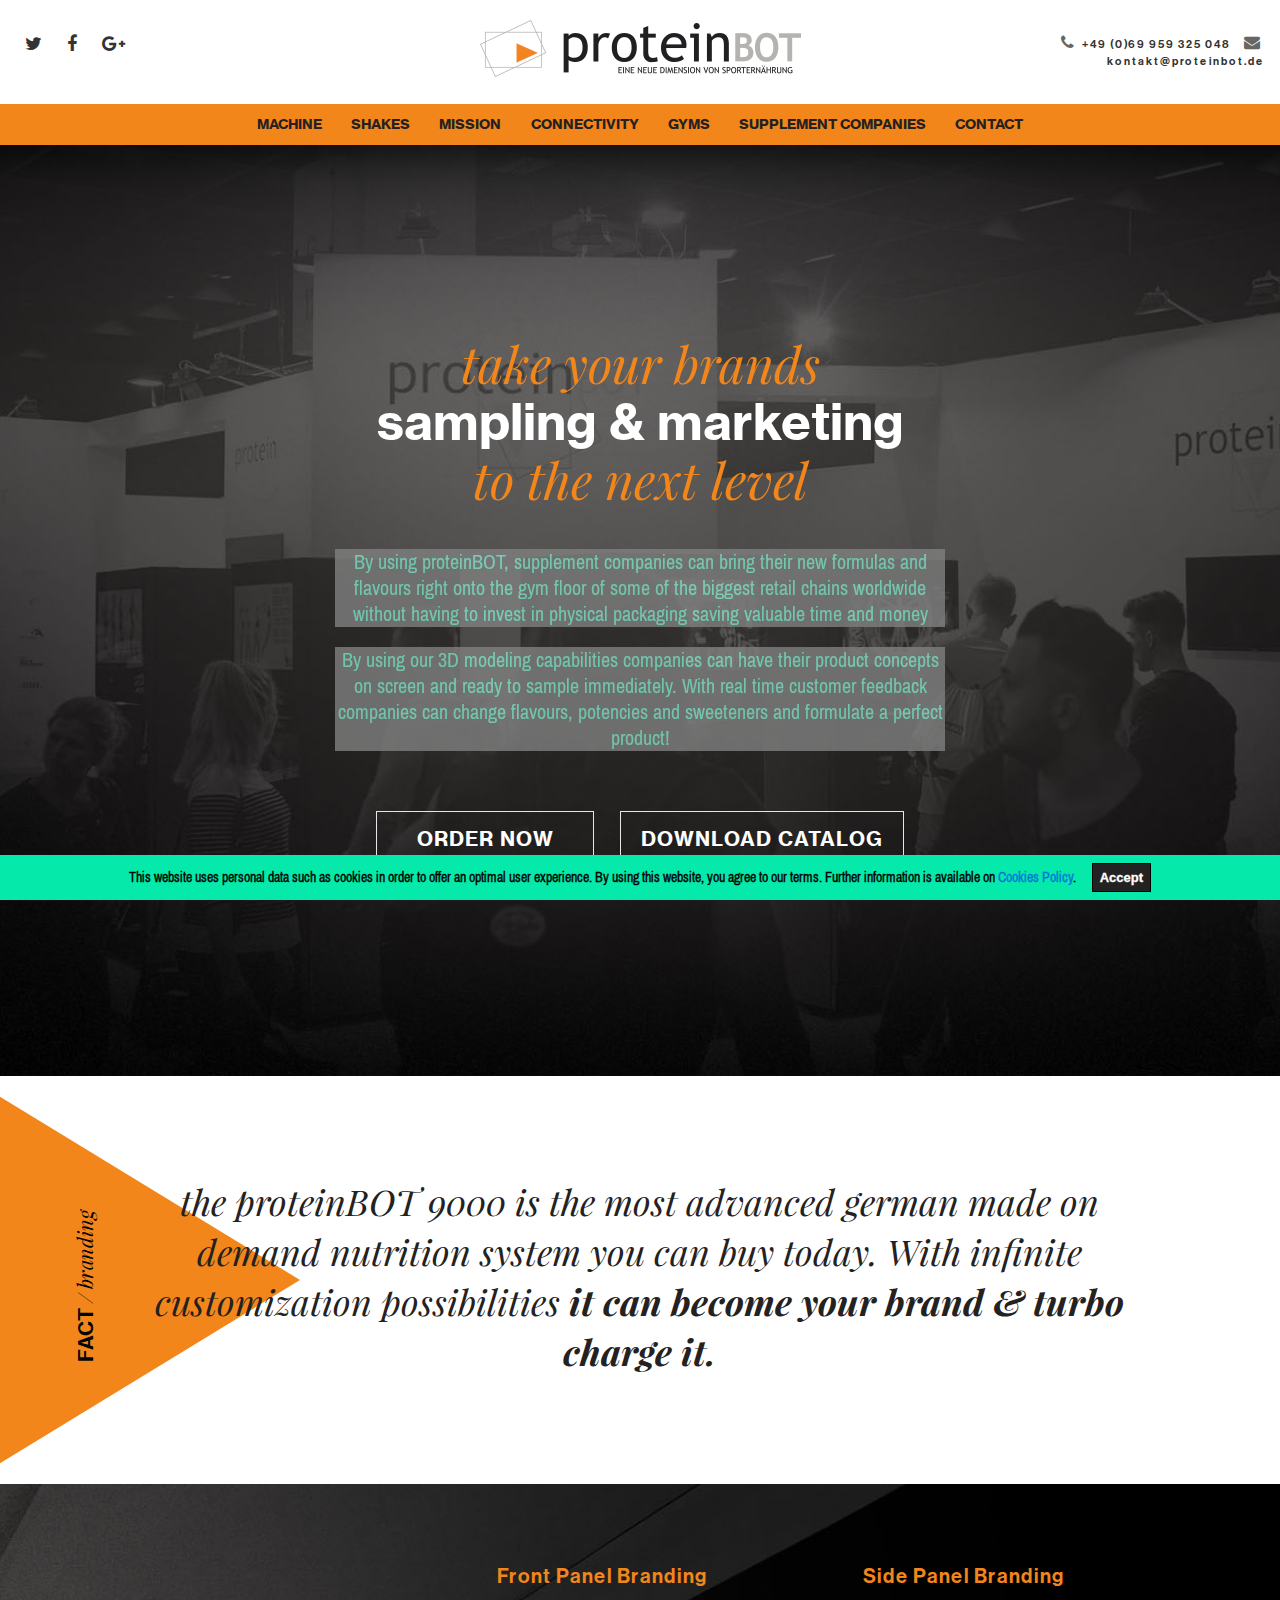
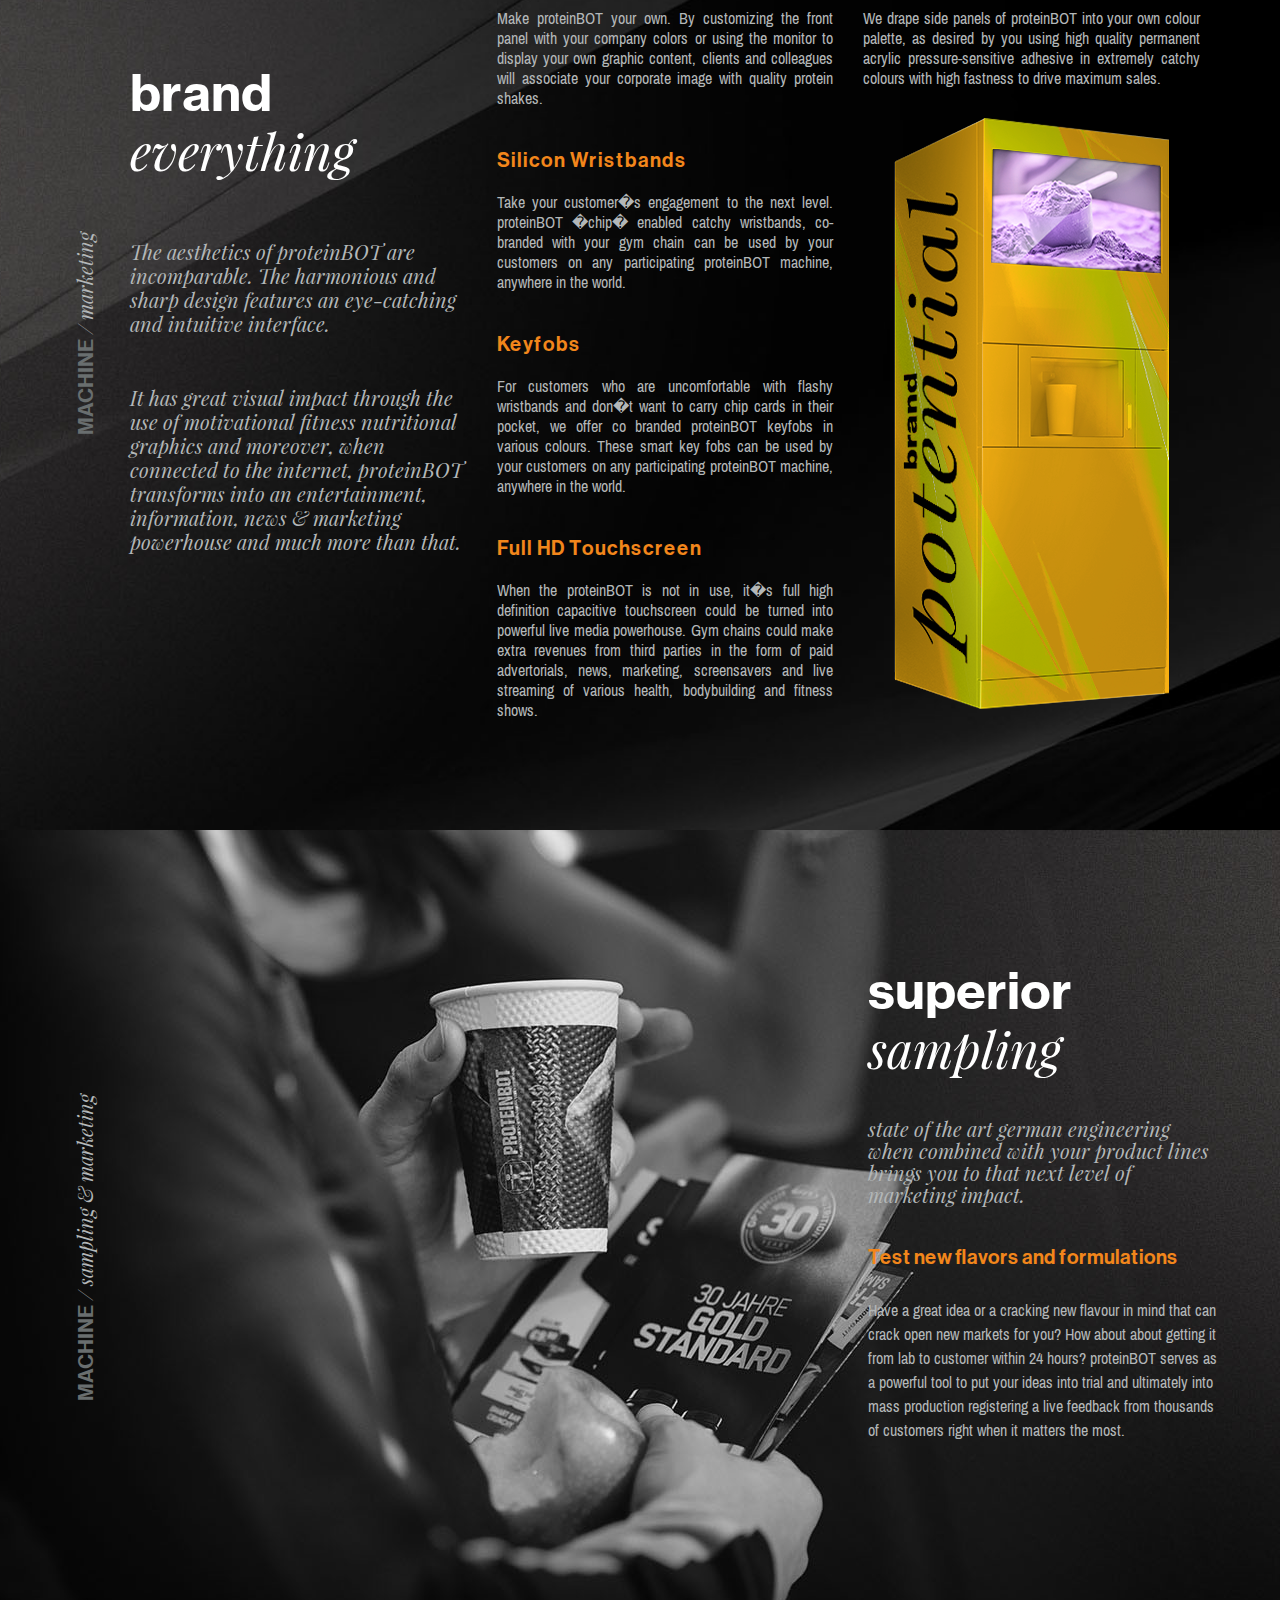
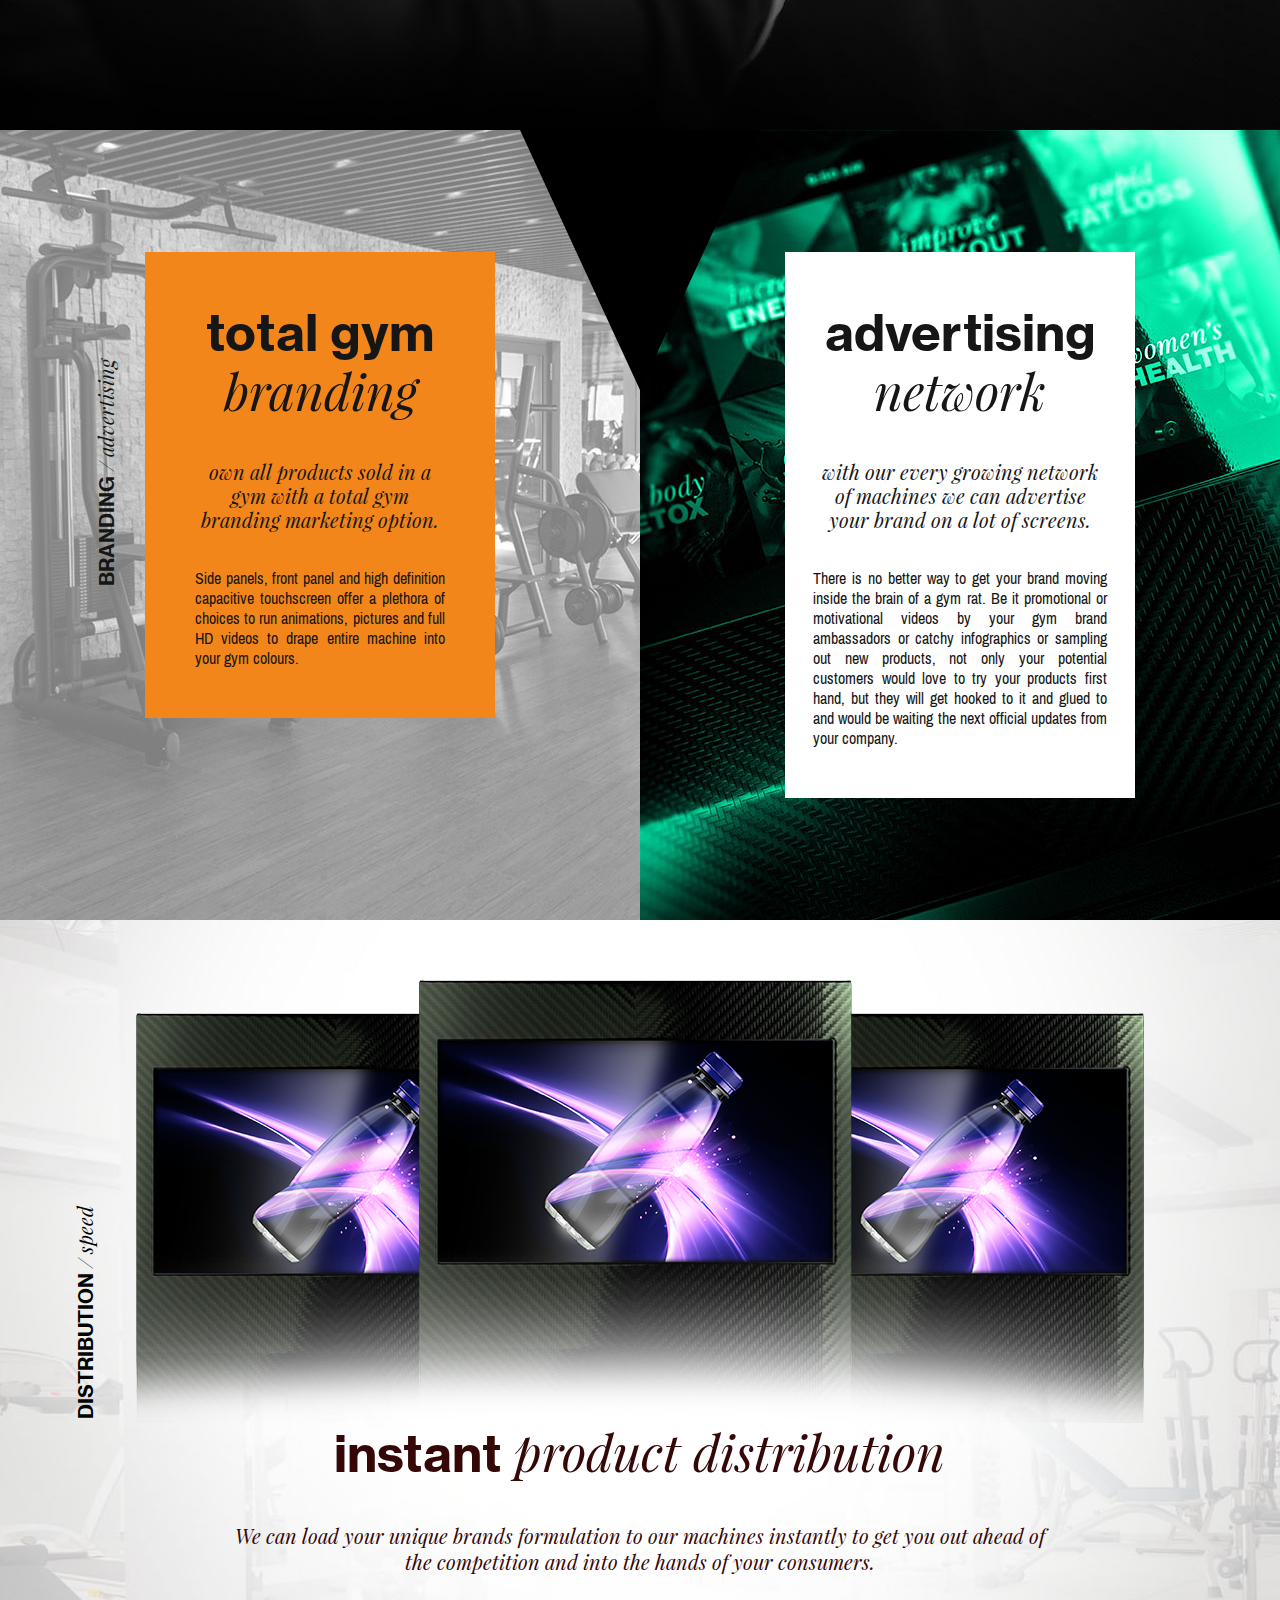
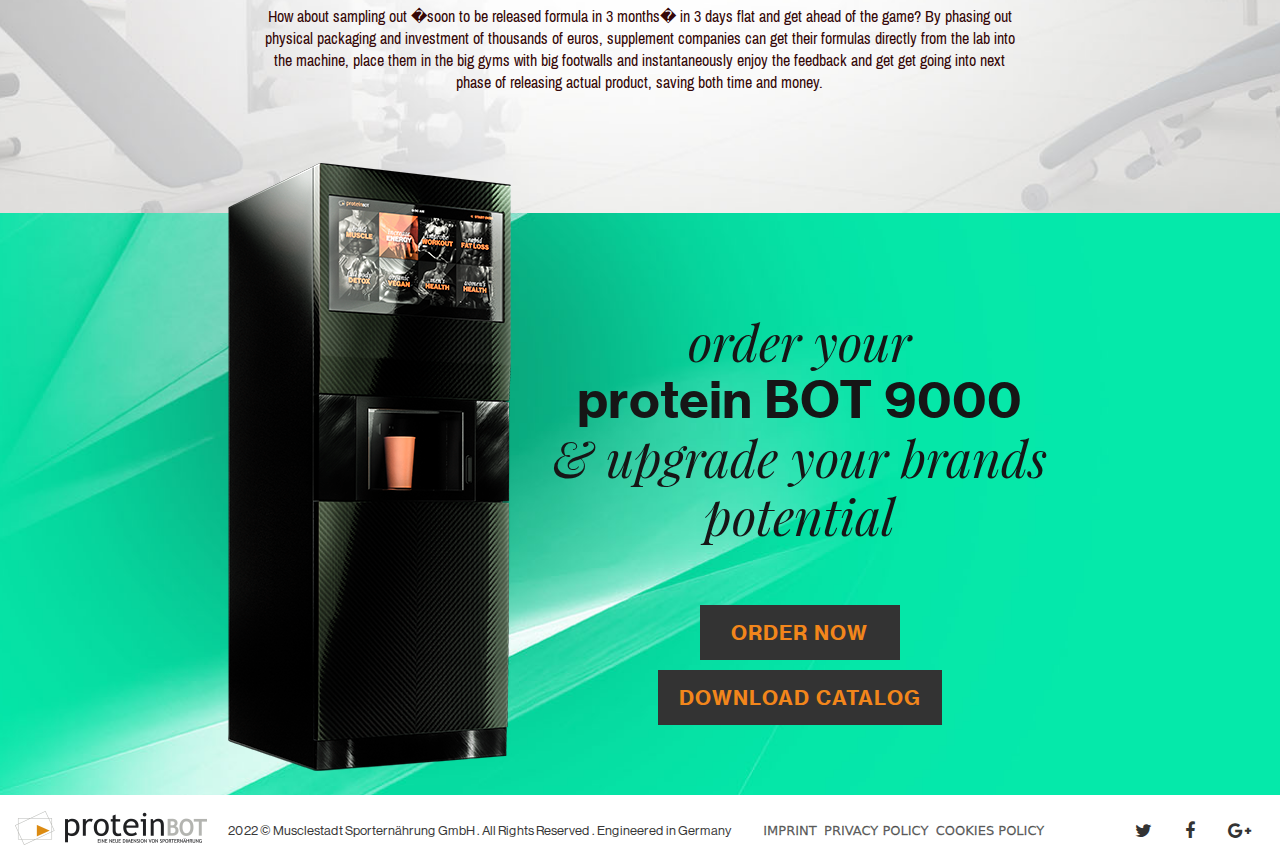
<file: supplement.html>
<!DOCTYPE html>
<html lang="en">
    
<!-- Mirrored from www.proteinbot.de/supplement.php by HTTrack Website Copier/3.x [XR&CO'2014], Wed, 10 May 2023 06:29:58 GMT -->
<!-- Added by HTTrack --><meta http-equiv="content-type" content="text/html;charset=UTF-8" /><!-- /Added by HTTrack -->
<head>
        <meta charset="utf-8">
        <meta http-equiv="X-UA-Compatible" content="IE=edge,chrome=1">
        <title></title>
        <meta name="description" content="">
        <meta name="viewport" content="width=device-width, initial-scale=1, maximum-scale=1">

        <link rel="shortcut icon" type="image/png" href="favicon.png"/>

        <link rel="stylesheet" href="assets/css/bootstrap.min.css">
        <link rel="stylesheet" href="assets/css/font-awesome.min.css">
        <link rel="stylesheet" href="assets/css/main.css">
        <link rel="stylesheet" href="assets/css/custom7723.css?v=112117">
        <!-- <script src='https://www.google.com/recaptcha/api.js'></script> -->
        <style>
      .cookies-eu-banner {
        padding: 6px;
        text-align: center;
        position: fixed;
        bottom: 0;
        z-index: 1000;
        font-size: 14px;
        background: #05e9ab;
        color: #000;
        font-family: 'ArchivoNarrowRegular';
        -webkit-text-stroke: 0.3px;
        width: 100%;
      }

      .cookies-eu-banner button {
        text-decoration: none;
        background: #222;
        color: #fff;
        border: 1px solid #000;
        cursor: pointer;
        padding: 4px 7px;
        margin: 2px 0;
        font-size: 13px;
        font-weight: 700;
        transition: all 0.07s, color 0.07s, border-color 0.07s;
      }

      .cookies-eu-banner button:hover {
        background: #000;
          color: #00c189;
          scale: 1.2;
      }

      .hidden {
        display: none;
      }
              </style>
    </head>
    <body>

        <!--[if lt IE 8]>
            <p class="browserupgrade">You are using an <strong>outdated</strong> browser. Please <a href="http://browsehappy.com/">upgrade your browser</a> to improve your experience.</p>
        <![endif]-->

      <header>

        <!-- header top -->
        <div class="container header-top">
          <div class="row">
            <div class="col-lg-3 col-md-4 col-2">
              <div class="mobile-menu hidden-md-up">
                <span></span>
                <span></span>
                <span></span>
              </div>
              <div class="head-socials hidden-sm-down">
                <ul>
                  <li><a href="#"><i class="fa fa-twitter" aria-hidden="true"></i></a></li>
                  <li><a href="#"><i class="fa fa-facebook" aria-hidden="true"></i></a></li>
                  <li><a href="#"><i class="fa fa-google-plus" aria-hidden="true"></i></a></li>
                </ul>
              </div>
            </div>
            <div class="col-lg-6 col-md-4 col-7">
              <div class="logo-wrapper">
                <a href="index-2.html"><img src="assets/images/logo.png" alt=""/></a>
              </div>
            </div>
            <div class="col-lg-3 col-md-4 col-3">
              <div class="head-phone hidden-sm-down">
                <p style="font-size: 11px;"><i class="fa fa-phone" aria-hidden="true" style="font-size: 16px;"></i> +49 (0)69 959 325 048 <i class="fa fa-envelope" aria-hidden="true" style="font-size: 16px; margin-left: 10px;"></i>kontakt@proteinbot.de </p>
              </div>
              <div class="head-socials hidden-md-up">
                <ul>
                  <li><a href="#"><i class="fa fa-twitter" aria-hidden="true"></i></a></li>
                  <li><a href="#"><i class="fa fa-facebook" aria-hidden="true"></i></a></li>
                  <li><a href="#"><i class="fa fa-google-plus" aria-hidden="true"></i></a></li>
                </ul>
              </div>
            </div>
          </div>
        </div>
        <!-- header top end -->

        <!-- navigation start -->
        <nav>
          <div class="container">
            <ul>
              <li><a href="#machine" class="scroll">Machine</a></li>
              <li><a href="#shakes" class="scroll">Shakes</a></li>
              <li><a href="index-2.html#mission" class="scroll">Mission</a></li>
              <li><a href="#connectivity" class="scroll">Connectivity</a></li>
              <li><a href="gym.html">Gyms</a></li>
              <li><a href="supplement.html">Supplement Companies</a></li>
              <li><a href="index-2.html#contact" class="scroll">Contact</a></li>
            </ul>
          </div>
        </nav>
        <!-- navigation end -->
        
      </header>        <div class="cookies-eu-banner hidden">
              This website uses personal data such as cookies in order to offer an optimal user experience. 
              By using this website, you agree to our terms. Further information is available on <a href="cookies.html">Cookies Policy</a>.
              <button style="margin-left:1%;">Accept</button>
        </div>
        <section class="h-row1">
          <div class="h-row-top" style="background-image: url(assets/images/supplement-bg.jpg);">
            <div class="container">
              <div class="row">
                <div class="col-lg-6 offset-lg-3 col-md-8 offset-md-2">
                  <h2>take your brands <span>sampling & marketing</span> to the next level</h2>
                  <p>By using proteinBOT, supplement companies can bring their new formulas and flavours right onto the gym floor of some of the biggest retail chains worldwide without having to invest in physical packaging saving valuable time and money</p>
                  <p>By using our 3D modeling capabilities companies can have their product concepts on screen and ready to sample immediately. With real time customer feedback companies can change flavours, potencies and sweeteners and formulate a perfect product! </p>
                  <div class="button-wrapper">
                    <a href="index-2.html#contact" class="btn btn-trans scroll">Order Now</a>
                    <a href="assets/pdf/PB_Cat.pdf" target="_blank" class="btn btn-trans">Download Catalog</a>
                  </div>
                </div>
              </div>
            </div>
        </div>

        </section> <!-- h-row1 end -->

        <section class="h-row2 h-row2-v3">
          <div class="container">
            <div class="row-label">
              <p>Fact <span>/ branding</span></p>
            </div>
            <div class="row">
              <div class="col-sm-10 offset-sm-1">
                <h2>the proteinBOT 9000 is the most advanced german made on demand nutrition system you can buy today. With infinite customization possibilities <strong>it can become your brand & turbo charge it.</strong></h2>
              </div>
            </div>
          </div>
        </section> <!-- h-row2 end -->

        <section id="machine" class="h-row18" style="background-image: url(assets/images/sup1.jpg);">
          <div class="container">
            <div class="row-label row-label-grey">
              <p>Machine <span>/ marketing</span></p>
            </div>
            <div class="hr18-wrapper">

            <div class="hr18-inner">
                <div class="hr18-text-item hr18-text-title">
                    <h2><span>brand</span> everything</h2>
                    <h4>The aesthetics of proteinBOT are incomparable. The harmonious and sharp design features an eye-catching and intuitive interface.</h4>

                    <h4>It has great visual impact through the use of motivational fitness nutritional graphics and moreover, when connected to the internet, proteinBOT transforms into an entertainment, information, news & marketing powerhouse and much more than that. </h4>
                </div>
              </div>

              <div class="hr18-inner">
                <div class="hr18-text-item">
                    <h5>Front Panel Branding</h5>
                    <p>Make proteinBOT your own. By customizing the front panel with your company colors or using the monitor to display your own graphic content, clients and colleagues will associate your corporate image with quality protein shakes. </p>
                </div>

                <div class="hr18-text-item">
                    <h5>Silicon Wristbands</h5>
                    <p>Take your customer�s engagement to the next level. proteinBOT �chip� enabled catchy wristbands, co-branded with your gym chain can be used by your customers on any participating proteinBOT machine, anywhere in the world. </p>
                </div>

                <div class="hr18-text-item">
                    <h5>Keyfobs</h5>
                    <p>For customers who are uncomfortable with flashy wristbands and don�t want to carry chip cards in their pocket, we offer co branded proteinBOT keyfobs in various colours. These smart key fobs can be used by your customers on any participating proteinBOT machine, anywhere in the world.</p>
                </div>

                <div class="hr18-text-item">
                    <h5>Full HD Touchscreen</h5>
                    <p>When the proteinBOT is not in use, it�s full high definition capacitive touchscreen could be turned into powerful live media powerhouse. Gym chains could make extra revenues from third parties in the form of paid advertorials, news, marketing, screensavers and live streaming of various health, bodybuilding and fitness shows.   </p>
                </div>
              </div>

              <div class="hr18-inner">
                <div class="hr18-text-item">
                    <h5>Side Panel Branding</h5>
                    <p>We drape side panels of proteinBOT into your own colour palette, as desired by you using high quality permanent acrylic pressure-sensitive adhesive in extremely catchy colours with high fastness to drive maximum sales.</p>

                    <p class="text-center"><img src="assets/images/machine6.png" alt=""></p>
                </div>
              </div>

            </div>
          </div>
        </section> <!-- h-row18 end -->

        <section class="h-row19" style="background-image: url(assets/images/sup2.jpg);">
          <div class="container">
            <div class="row">
              <div class="row-label row-label-grey">
                <p>Machine <span>/ sampling &amp; marketing</span></p>
              </div>
              <div class="col-lg-4 offset-lg-8 col-md-12">
                <div class="h-row19-inner">
                  <h2><span>superior</span> sampling</h2>
                  <h4>state of the art german engineering when combined with your product lines brings you to that next level of marketing impact.</h4>

                  <h5>Test new flavors and formulations</h5>

                  <p>Have a great idea or a cracking new flavour in mind that can crack open new markets for you? How about about getting it from lab to customer within 24 hours? proteinBOT serves as a powerful tool to put your ideas into trial and ultimately into mass production registering a live feedback from thousands of customers right when it matters the most.</p>
                </div>
              </div>
            </div>
          </div>
        </section> <!-- h-row19 end -->

        <section class="h-row20">
          <div class="container-fluid">
            <div class="row">
              <div class="col-lg-6 col-md-12" style="background-image: url(assets/images/sup3.jpg);">
                <div class="h-row20-left h-row20-inner">
                  <div class="row-label row-label-black">
                    <p>Branding <span>/ advertising</span></p>
                  </div>

                  <div class="h-row20-green">
                    <h2><span>total gym</span> branding</h2>
                    <h4>own all products sold in a gym with a total gym branding marketing option.</h4>
                    <p>Side panels, front panel and high definition capacitive touchscreen offer a plethora of choices to run animations, pictures and full HD videos to drape entire machine into your gym colours. </p>
                  </div>
                </div>
              </div>

              <div class="col-lg-6 col-md-12" style="background-image: url(assets/images/sup4.jpg);">
                <div class="h-row20-right h-row20-inner">
                  <div class="h-row20-white">
                    <h2><span>advertising</span> network</h2>
                    <h4>with our every growing network of machines we can advertise your brand on a lot of screens.</h4>
                    <p>There is no better way to get your brand moving inside the brain of a gym rat. Be it promotional or motivational videos by your gym brand ambassadors or catchy infographics or sampling out new products, not only your potential customers would love to try your products first hand, but they will get hooked to it and glued to and would be waiting the next official updates from your company.</p>
                  </div>
                </div>
              </div>
            </div>
          </div>
        </section> <!-- h-row20 end -->

        <section class="h-row21" style="background-image: url(assets/images/sup6.jpg);">
          <div class="container">
            <div class="row">

              <div class="row-label">
                <p>Distribution <span>/ speed</span></p>
              </div>

              <div class="col-md-10 offset-md-1 text-center">
                <img src="assets/images/sup7.png" alt="">
              </div>
              
              <div class="col-md-8 offset-md-2 text-center">
                <h2><span>instant</span> product distribution</h2>

                <h4>We can load your unique brands formulation to our machines instantly to get you out ahead of the competition and into the hands of your consumers.</h4>

                <p>How about sampling out �soon to be released formula in 3 months� in 3 days flat and get ahead of the game? By phasing out physical packaging and investment of thousands of euros, supplement companies can get their formulas directly from the lab into the machine, place them in the big gyms with big footwalls and instantaneously enjoy the feedback and get get going into next phase of releasing actual product, saving both time and money.</p>
              </div>
            </div>
          </div>
        </section> <!-- h-row21 end -->


        <section class="h-row13" style="background-image: url(assets/images/footer-bg.jpg);">
          <div class="container">
            <div class="row">
              <div class="col-lg-3 offset-lg-2 col-md-3 offset-md-1">
                <div class="h-row13-left">
                  <img src="assets/images/machine3.png">
                </div>
              </div>
              <div class="col-lg-5 col-md-8">
                <div class="h-row13-right">
                  <h2>order your <span>protein BOT 9000</span> &amp; upgrade your brands potential</h2>

                  <div class="order-buttons">
                    <a href="index-2.html#contact" class="btn btn-black scroll">Order Now</a> <a href="assets/pdf/PB_Cat.pdf" target="_blank" class="btn btn-black">Download Catalog</a>
                  </div>
                </div>
              </div>
            </div>
          </div>
        </section> <!-- h-row13 end -->


<footer>
        <div class="container">
          <div class="row">
            <div class="col-md-2 footer-logo">
              <a href="index-2.html"><img src="assets/images/footer-logo.png"></a>
            </div>
            <div class="col-md-5 footer-copyright">
              <p>2022 &copy; Musclestadt Sporternährung GmbH . All Rights Reserved . Engineered in Germany</p>
            </div>
            <div class="col-md-3">
              <ul style="
                  list-style: none;
                  padding: 0;
                  display: flex;
                  flex-direction: row;
                  flex-wrap: nowrap;
                  align-items: center;
                  justify-content: space-evenly;
                  -webkit-text-stroke: thin;
                  font-size: 13px;
                  color: #393939;
                  margin: 10px 0px;
              ">
                <li style="padding-right: 2%;"><a style="color:#0000009e;" href="imprint.html">IMPRINT</a></li>
                <li style="padding-right: 2%;"><a style="color:#0000009e;" href="privacy-policy.html">PRIVACY POLICY</a></li>
                <li style="padding-right: 2%;"><a style="color:#0000009e;" href="cookies.html">COOKIES POLICY</a></li>
              </ul>
            </div>
            <div class="col-md-2 footer-social">
              <ul>
                    <li><a href="#"><i class="fa fa-twitter" aria-hidden="true"></i></a></li>
                    <li><a href="#"><i class="fa fa-facebook" aria-hidden="true"></i></a></li>
                    <li><a href="#"><i class="fa fa-google-plus" aria-hidden="true"></i></a></li>
                  </ul>
            </div>
          </div>
        </div>
      </footer>
      <!-- footer end -->
      <script>
        (() => {
          const getCookie = (name) => {
            const value = " " + document.cookie;
            console.log("value", `==${value}==`);
            const parts = value.split(" " + name + "=");
            return parts.length < 2 ? undefined : parts.pop().split(";").shift();
          };

          const setCookie = function (name, value, expiryDays, domain, path, secure) {
            const exdate = new Date();
            exdate.setHours(
              exdate.getHours() +
                (typeof expiryDays !== "number" ? 365 : expiryDays) * 24
            );
            document.cookie =
              name +
              "=" +
              value +
              ";expires=" +
              exdate.toUTCString() +
              ";path=" +
              (path || "/") +
              (domain ? ";domain=" + domain : "") +
              (secure ? ";secure" : "");
          };

          const $cookiesBanner = document.querySelector(".cookies-eu-banner");
          const $cookiesBannerButton = $cookiesBanner.querySelector("button");
          const cookieName = "cookiesBanner";
          const hasCookie = getCookie(cookieName);

          if (!hasCookie) {
            $cookiesBanner.classList.remove("hidden");
          }

          $cookiesBannerButton.addEventListener("click", () => {
            setCookie(cookieName, "closed");
            $cookiesBanner.remove();
          });
        })();
      </script>
      <script src="assets/js/jquery-3.2.1.slim.min.js"></script>
      <script src="assets/js/jquery-3.2.1.slim.min.js"></script>
      <script src="assets/js/modernizr-2.8.3-respond-1.4.2.min.js"></script>
      <script src="assets/js/popper.min.js"></script>
      <script src="assets/js/bootstrap.min.js"></script>
      <script src="assets/js/plugins.js"></script>
      <script src="assets/js/main.js"></script>

    </body>

<!-- Mirrored from www.proteinbot.de/supplement.php by HTTrack Website Copier/3.x [XR&CO'2014], Wed, 10 May 2023 06:30:00 GMT -->
</html>
</file>
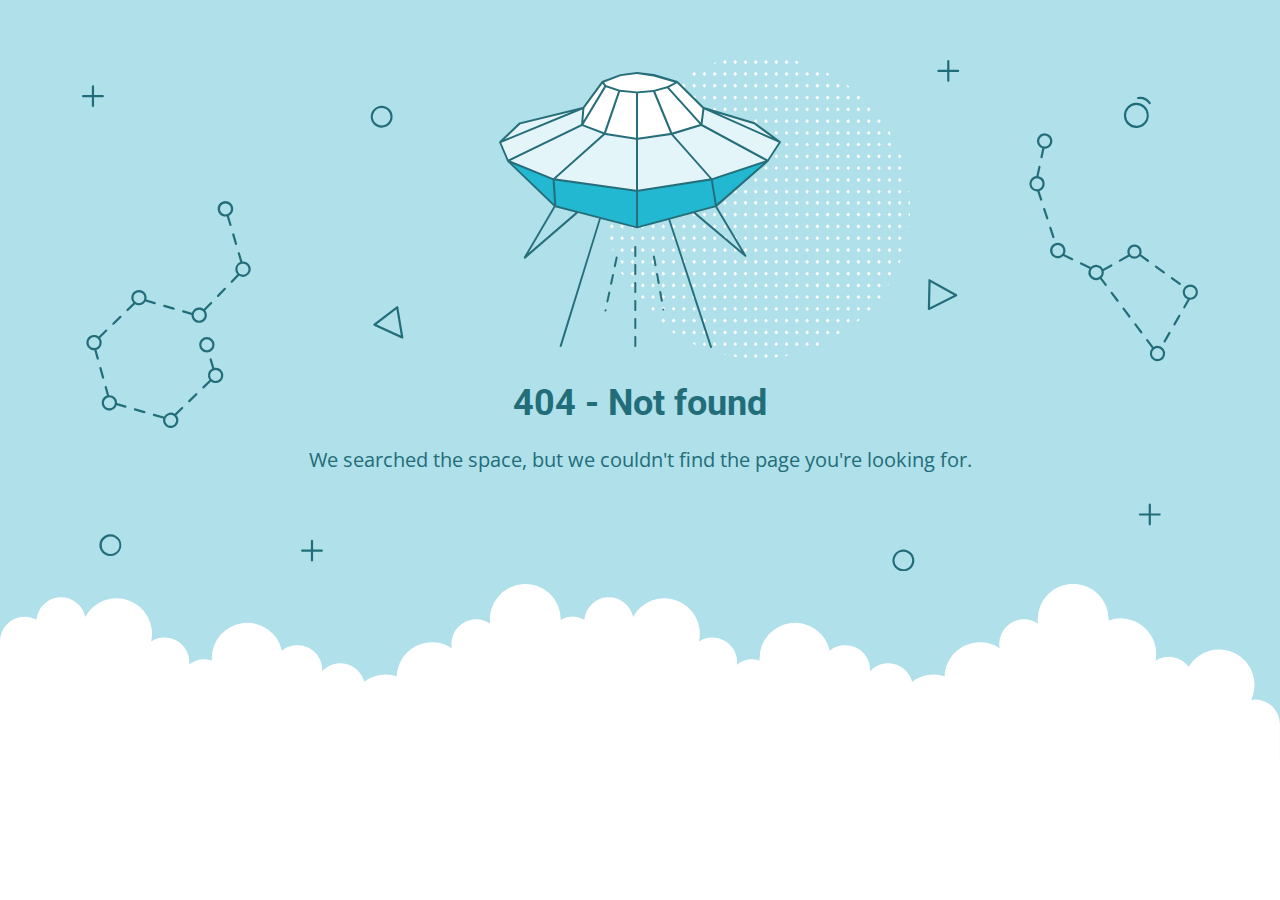
<file: assets/onts/PlayfairDisplayItalic.html>
<!DOCTYPE html>
<html lang="en">
<head>
    <meta charset="utf-8" />
    <meta name="viewport" content="width=device-width, initial-scale=1.0">
    <meta http-equiv="cache-control" content="no-store,max-age=0" />
    <meta name="robots" content="noindex" />
    <title>404 - Not found</title>
    <link href="https://fonts.googleapis.com/css?family=Open+Sans:400,700%7CRoboto:400,700" rel="stylesheet">
<style>
    * {
        box-sizing: border-box;
        -moz-box-sizing: border-box;
        -webkit-tap-highlight-color: transparent;
    }
    body {
        margin: 0;
        padding: 0;
        height: 100%;
        -webkit-text-size-adjust: 100%;
    }
    .fit-wide {
        position: relative;
        overflow: hidden;
        max-width: 1240px;
        margin: 0 auto;
        padding-top: 60px;
        padding-bottom: 60px;
        padding-left: 20px;
        padding-right: 20px;
    }
    .background-wrap { position: relative; }
    .background-wrap.cloud-blue { background-color: #b0e0e9; }
    .background-wrap.white { background-color: #fff; }
    .title { 
        position: relative; 
        text-align: center;
        margin: 20px auto 10px;
    }
    .title--regular { font-family: 'Roboto', Arial, sans-serif; }
    .title--size-large { font-size: 36px; line-height: 46px; }
    .title--size-semimedium { font-size: 20px; line-height: 28px; }
    .title--weight-normal { font-weight: 400; }
    .title--weight-bold { font-weight: 700; }
    .title--subtitle { 
        padding-bottom: 40px; 
        font-family: 'Open Sans', Arial ,sans-serif; 
        text-align: center;
    }
    .error h1,
    .error p { color: #226d7a; }
    .error--bg__cover {
        position: absolute;
        left: 0;
        right: 0;
        width: 90%;
        margin: 0 auto;
    }
    .error--shape__clouds svg {
        display: block;
    }
    .abstract-half-dot--circle {
        z-index: 0;
        position: absolute;
        left: 15em;
        right: 0;
        width: 300px;
        height: 300px;
        margin: 0 auto;
    }
    .icon-graphic {
        z-index: 1;
        position: relative;
        width: 300px;
        height: 300px;
        margin: 0 auto;
    }
    @media screen and (max-width: 767px) {
        .error--bg__cover { display: none; }
        .abstract-half-dot--circle { left: 0; }
    }
</style>
</head>
<body>
    <div id="container">
        <section class="error content background-wrap cloud-blue">
            <div class="fit-wide">
                <div class="error--bg__cover">
                    <svg id="acce7670-904f-4f8c-b867-68138c2f8c06" data-name="Layer 1" xmlns="http://www.w3.org/2000/svg" viewBox="0 0 1019 467"><title>404_bg</title><path d="M962.794,62.029a11.471,11.471,0,0,1-.656-22.923h0a11.471,11.471,0,0,1,1.327,22.9C963.24,62.023,963.017,62.029,962.794,62.029ZM962.253,41.1a9.47,9.47,0,1,0,10,8.906,9.481,9.481,0,0,0-10-8.906Z" fill="#1e6d7a"/><path d="M974.934,40.4a1,1,0,0,1-.836-.45,10.049,10.049,0,0,0-9.688-4.276A1,1,0,0,1,964.1,33.7a11.952,11.952,0,0,1,11.67,5.153,1,1,0,0,1-.834,1.549Z" fill="#1e6d7a"/><path d="M273.605,61.8a9.971,9.971,0,0,1-7.251-3.106h0a10.012,10.012,0,1,1,7.251,3.106Zm0-17.991a8,8,0,0,0-5.8,13.507h0a8,8,0,1,0,5.8-13.507Z" fill="#226d7a"/><path d="M26.007,453q-.131,0-.261,0a10.019,10.019,0,1,1,.261,0ZM26,435a8.042,8.042,0,1,0,.208,0C26.134,435,26.064,435,26,435Z" fill="#226d7a"/><path d="M750.007,467q-.13,0-.261,0a9.933,9.933,0,0,1-6.994-3.108h0a10,10,0,1,1,7.255,3.11Zm-.013-18a8,8,0,0,0-5.793,13.511h0a8,8,0,1,0,6-13.509C750.134,449,750.063,449,749.994,449Z" fill="#226d7a"/><path d="M292.416,254.312a1.013,1.013,0,0,1-.417-.09L266.634,242.6a1,1,0,0,1-.191-1.7L287.2,225a1,1,0,0,1,1.594.629l4.607,27.516a1,1,0,0,1-.986,1.165Zm-23.437-12.835,22.139,10.141L287.1,227.6Z" fill="#226d7a"/><path d="M773.316,228.33a1,1,0,0,1-1-1.022l.571-26.14a1,1,0,0,1,1.487-.851l24.356,13.607a1,1,0,0,1-.038,1.767l-24.926,12.532A1.006,1.006,0,0,1,773.316,228.33Zm1.535-25.456-.5,22.815,21.756-10.938Z" fill="#226d7a"/><path d="M136.509,150.348l-2.39-8.09a7.115,7.115,0,1,0-1.9.629l2.372,8.028a1,1,0,0,0,.959.717,1,1,0,0,0,.959-1.284ZM126,136a5,5,0,1,1,5,5A5.006,5.006,0,0,1,126,136Z" fill="#226d7a"/><path d="M137.141,159.545l2.55,8.632a1,1,0,0,0,.959.717,1.037,1.037,0,0,0,.284-.041,1,1,0,0,0,.675-1.243l-2.55-8.631a1,1,0,0,0-1.918.566Z" fill="#226d7a"/><path d="M129.751,208.226l-6.265,6.461a1,1,0,0,0,1.436,1.393l6.265-6.461a1,1,0,0,0-1.436-1.393Z" fill="#226d7a"/><path d="M92.076,230.463l7.936,2.293c0,.082-.012.162-.012.244a7,7,0,1,0,12.587-4.2l6.07-6.259a1,1,0,1,0-1.436-1.393l-6.052,6.242a6.978,6.978,0,0,0-10.8,3.386l-7.737-2.235a1,1,0,0,0-.555,1.922ZM107,228a5,5,0,1,1-5,5A5.006,5.006,0,0,1,107,228Z" fill="#226d7a"/><path d="M74.783,225.467l8.647,2.5a.989.989,0,0,0,.278.04,1,1,0,0,0,.276-1.962l-8.646-2.5a1,1,0,0,0-.555,1.922Z" fill="#226d7a"/><path d="M28.617,241.8a1,1,0,0,0,.7-.282l6.461-6.266a1,1,0,0,0-1.393-1.436l-6.461,6.266a1,1,0,0,0,.7,1.718Z" fill="#226d7a"/><path d="M19.257,291.006a1,1,0,0,0,.964-1.269L17.8,281.069a1,1,0,0,0-1.927.537l2.419,8.668A1,1,0,0,0,19.257,291.006Z" fill="#226d7a"/><path d="M13.216,264.635a6.979,6.979,0,0,0,3.394-10.8l6.242-6.052a1,1,0,1,0-1.393-1.435L15.2,252.413A7,7,0,1,0,11,265c.08,0,.158-.009.237-.012l2.219,7.95a1,1,0,0,0,1.927-.538ZM6,258a5,5,0,1,1,5,5A5.006,5.006,0,0,1,6,258Z" fill="#226d7a"/><path d="M39.924,315.537l-7.936-2.293c0-.082.012-.162.012-.244a7.008,7.008,0,0,0-7-7c-.08,0-.158.009-.237.012l-2.123-7.606a1,1,0,0,0-1.927.537l2.072,7.422a7,7,0,1,0,8.847,8.859l7.737,2.235a1.025,1.025,0,0,0,.278.039,1,1,0,0,0,.277-1.961ZM25,318a5,5,0,1,1,5-5A5.006,5.006,0,0,1,25,318Z" fill="#226d7a"/><path d="M57.217,320.532l-8.647-2.5a1,1,0,1,0-.554,1.922l8.646,2.5a1.03,1.03,0,0,0,.278.039,1,1,0,0,0,.277-1.961Z" fill="#226d7a"/><path d="M90.765,317.017,84.592,323a6.975,6.975,0,0,0-9.76,2.693.984.984,0,0,0-.323-.168l-8.646-2.5a1,1,0,0,0-.554,1.922l8.646,2.5a1,1,0,0,0,.216.031,7,7,0,1,0,11.98-3.2l6.006-5.825a1,1,0,1,0-1.392-1.435ZM81,334a5,5,0,1,1,5-5A5.006,5.006,0,0,1,81,334Z" fill="#226d7a"/><path d="M103.687,304.486l-6.461,6.266a1,1,0,0,0,1.393,1.436l6.461-6.266a1,1,0,0,0-1.393-1.436Z" fill="#226d7a"/><path d="M147,184c-.182,0-.361.014-.54.027l-2.3-7.786a1,1,0,1,0-1.918.567l2.263,7.66a6.977,6.977,0,0,0-2.643,11.269l-5.845,6.028a1,1,0,1,0,1.436,1.392L143.419,197A7,7,0,1,0,147,184Zm0,12a4.995,4.995,0,0,1-1.121-9.863,1.033,1.033,0,0,0,.155-.022c.015,0,.025-.016.04-.021A5,5,0,1,1,147,196Z" fill="#226d7a"/><path d="M52,224a7,7,0,0,0,5.984-3.386l8.153,2.356a1.025,1.025,0,0,0,.278.039,1,1,0,0,0,.276-1.961l-7.924-2.29a7,7,0,1,0-11.918,2.965l-6.006,5.824a1,1,0,1,0,1.392,1.436L48.408,223A6.952,6.952,0,0,0,52,224Zm0-12a5,5,0,1,1-5,5A5.006,5.006,0,0,1,52,212Z" fill="#226d7a"/><path d="M122,281a6.984,6.984,0,0,0-1.218.113l-2.362-8.03a1,1,0,0,0-1.919.564l2.381,8.1a6.972,6.972,0,0,0-2.492,10.427l-6.242,6.052a1,1,0,0,0,1.393,1.435l6.259-6.069A7,7,0,1,0,122,281Zm0,12a5,5,0,1,1,5-5A5.006,5.006,0,0,1,122,293Z" fill="#226d7a"/><path d="M121,260a7,7,0,1,0-7,7A7.008,7.008,0,0,0,121,260Zm-12,0a5,5,0,1,1,5,5A5.006,5.006,0,0,1,109,260Z" fill="#226d7a"/><path d="M886.983,162.773a1,1,0,0,0,.951-1.311l-2.8-8.555a1,1,0,0,0-1.9.621l2.8,8.555A1,1,0,0,0,886.983,162.773Z" fill="#226d7a"/><path d="M879.544,135.8a1,1,0,1,0-1.9.621l2.795,8.555a1,1,0,0,0,.951.69,1,1,0,0,0,.95-1.311Z" fill="#226d7a"/><path d="M904.543,181l-7.442-3.582a7.032,7.032,0,1,0-1.252,1.616l7.827,3.768a.981.981,0,0,0,.432.1,1,1,0,0,0,.435-1.9ZM891,179a5,5,0,1,1,5-5A5.006,5.006,0,0,1,891,179Z" fill="#226d7a"/><path d="M956.292,179.469a6.477,6.477,0,0,0,9.659-.268l6.739,4.9a1,1,0,1,0,1.176-1.617L967,177.492a6.5,6.5,0,1,0-11.811.4,1.064,1.064,0,0,0-.121.039l-7.852,4.4a1,1,0,0,0,.976,1.745l7.853-4.4A.985.985,0,0,0,956.292,179.469ZM961,170.5a4.5,4.5,0,1,1-4.5,4.5A4.505,4.505,0,0,1,961,170.5Z" fill="#226d7a"/><path d="M987.248,194.689a1,1,0,1,0,1.176-1.617l-7.278-5.294a1,1,0,0,0-1.176,1.618Z" fill="#226d7a"/><path d="M995.7,198.366a1,1,0,0,0-1.176,1.617l7.28,5.293a.986.986,0,0,0,.587.192,1,1,0,0,0,.588-1.809Z" fill="#226d7a"/><path d="M1002.5,232.72a1,1,0,0,0-1.366.365l-4.5,7.793a1,1,0,1,0,1.732,1l4.5-7.792A1,1,0,0,0,1002.5,232.72Z" fill="#226d7a"/><path d="M993.49,248.305a1,1,0,0,0-1.366.366l-4.5,7.793a1,1,0,0,0,1.733,1l4.5-7.793A1,1,0,0,0,993.49,248.305Z" fill="#226d7a"/><path d="M951.8,226.4a1,1,0,0,0-1.6,1.2l5.4,7.2a1,1,0,1,0,1.6-1.2Z" fill="#226d7a"/><path d="M962.6,240.8A1,1,0,0,0,961,242l5.4,7.2A1,1,0,0,0,968,248Z" fill="#226d7a"/><path d="M931.091,198.789a6.943,6.943,0,0,0,1.777-6.129l7.473-4.185a1,1,0,1,0-.977-1.745l-7.172,4.016a6.988,6.988,0,0,0-11.127-1.7.981.981,0,0,0-.3-.23l-8.11-3.9a1,1,0,1,0-.867,1.8l8.1,3.9a6.988,6.988,0,0,0,9.645,9.428L934,206a1,1,0,0,0,1.6-1.2ZM921,194a5,5,0,1,1,5,5A5.006,5.006,0,0,1,921,194Z" fill="#226d7a"/><path d="M941,212a1,1,0,0,0-1.6,1.2l5.4,7.2a1,1,0,1,0,1.6-1.2Z" fill="#226d7a"/><path d="M876.837,80.654l-1.7,7.937a1,1,0,0,0,.767,1.187,1.029,1.029,0,0,0,.211.022,1,1,0,0,0,.977-.79l1.718-8.02c.064,0,.126.01.19.01a7.013,7.013,0,1,0-2.163-.346ZM879,69a5,5,0,1,1-5,5A5.006,5.006,0,0,1,879,69Z" fill="#226d7a"/><path d="M879,113a7.012,7.012,0,0,0-5.58-6.855l1.786-8.335a1,1,0,0,0-1.955-.419L871.4,106.03A7,7,0,0,0,872,120c.091,0,.18-.01.271-.014l2.576,7.879a1,1,0,0,0,.95.69.985.985,0,0,0,.31-.05,1,1,0,0,0,.64-1.261l-2.492-7.624A7.007,7.007,0,0,0,879,113Zm-7,5a5,5,0,1,1,5-5A5.006,5.006,0,0,1,872,118Z" fill="#226d7a"/><path d="M1012,205a7,7,0,0,0-2.469,13.542l-3.9,6.75a1,1,0,1,0,1.732,1l4.227-7.314c.136.008.271.021.41.021a7,7,0,0,0,0-14Zm0,12a5,5,0,1,1,5-5A5.006,5.006,0,0,1,1012,217Z" fill="#226d7a"/><path d="M982,261a6.941,6.941,0,0,0-3.527.964L973.4,255.2a1,1,0,1,0-1.6,1.2l5.109,6.812A6.99,6.99,0,1,0,982,261Zm0,12a5,5,0,1,1,5-5A5.006,5.006,0,0,1,982,273Z" fill="#226d7a"/><path d="M19,32H11V24a1,1,0,0,0-2,0v8H1a1,1,0,0,0,0,2H9v8a1,1,0,0,0,2,0V34h8a1,1,0,0,0,0-2Z" fill="#206d7a"/><path d="M219,447h-8v-8a1,1,0,0,0-2,0v8h-8a1,1,0,0,0,0,2h8v8a1,1,0,0,0,2,0v-8h8a1,1,0,0,0,0-2Z" fill="#206d7a"/><path d="M984,414h-8v-8a1,1,0,0,0-2,0v8h-8a1,1,0,0,0,0,2h8v8a1,1,0,0,0,2,0v-8h8a1,1,0,0,0,0-2Z" fill="#206d7a"/><path d="M800,9h-8V1a1,1,0,0,0-2,0V9h-8a1,1,0,0,0,0,2h8v8a1,1,0,0,0,2,0V11h8a1,1,0,0,0,0-2Z" fill="#206d7a"/></svg>
                </div>
                <div>
                    <div class="abstract-half-dot--circle">
                        <svg id="a57f7293-9654-4013-9c82-7cad22fc3689" data-name="Layer 1" xmlns="http://www.w3.org/2000/svg" viewBox="0 0 300 298.181"><title>circle_dots</title><polygon points="145.742 133.848 147.581 131.734 145.742 129.621 143.904 131.734 145.742 133.848" fill="#fff"/><polygon points="145.742 122.041 147.581 119.928 145.742 117.814 143.904 119.928 145.742 122.041" fill="#fff"/><polygon points="145.742 110.235 147.581 108.122 145.742 106.008 143.904 108.122 145.742 110.235" fill="#fff"/><polygon points="145.742 98.429 147.581 96.316 145.742 94.202 143.904 96.316 145.742 98.429" fill="#fff"/><polygon points="145.742 86.624 147.581 84.51 145.742 82.396 143.904 84.51 145.742 86.624" fill="#fff"/><polygon points="156.015 129.621 154.177 131.734 156.015 133.848 157.854 131.734 156.015 129.621" fill="#fff"/><polygon points="156.015 117.814 154.177 119.928 156.015 122.041 157.854 119.928 156.015 117.814" fill="#fff"/><polygon points="156.015 106.008 154.177 108.122 156.015 110.235 157.854 108.122 156.015 106.008" fill="#fff"/><polygon points="156.015 94.202 154.177 96.316 156.015 98.429 157.854 96.316 156.015 94.202" fill="#fff"/><polygon points="156.015 82.396 154.177 84.51 156.015 86.624 157.854 84.51 156.015 82.396" fill="#fff"/><polygon points="166.288 129.621 164.45 131.734 166.288 133.848 168.13 131.734 166.288 129.621" fill="#fff"/><polygon points="166.288 117.814 164.45 119.928 166.288 122.041 168.13 119.928 166.288 117.814" fill="#fff"/><polygon points="166.288 106.008 164.45 108.122 166.288 110.235 168.13 108.122 166.288 106.008" fill="#fff"/><polygon points="166.288 94.202 164.45 96.316 166.288 98.429 168.13 96.316 166.288 94.202" fill="#fff"/><polygon points="168.128 84.51 166.288 82.396 164.45 84.51 166.288 86.624 168.128 84.51" fill="#fff"/><polygon points="176.563 129.621 174.724 131.734 176.563 133.848 178.401 131.734 176.563 129.621" fill="#fff"/><polygon points="176.563 117.814 174.724 119.928 176.563 122.041 178.401 119.928 176.563 117.814" fill="#fff"/><polygon points="176.563 106.008 174.724 108.122 176.563 110.235 178.401 108.122 176.563 106.008" fill="#fff"/><polygon points="176.563 94.202 174.724 96.316 176.563 98.429 178.401 96.316 176.563 94.202" fill="#fff"/><polygon points="176.563 82.396 174.724 84.51 176.563 86.624 178.401 84.51 176.563 82.396" fill="#fff"/><polygon points="186.835 129.621 184.997 131.734 186.835 133.848 188.674 131.734 186.835 129.621" fill="#fff"/><polygon points="186.835 117.814 184.997 119.928 186.835 122.041 188.674 119.928 186.835 117.814" fill="#fff"/><polygon points="186.835 106.008 184.997 108.122 186.835 110.235 188.674 108.122 186.835 106.008" fill="#fff"/><polygon points="186.835 94.202 184.997 96.316 186.835 98.429 188.674 96.316 186.835 94.202" fill="#fff"/><polygon points="186.835 82.396 184.997 84.51 186.835 86.624 188.674 84.51 186.835 82.396" fill="#fff"/><polygon points="197.11 129.621 195.268 131.734 197.11 133.848 198.948 131.734 197.11 129.621" fill="#fff"/><polygon points="197.11 117.814 195.268 119.928 197.11 122.041 198.948 119.928 197.11 117.814" fill="#fff"/><polygon points="197.11 106.008 195.268 108.122 197.11 110.235 198.948 108.122 197.11 106.008" fill="#fff"/><polygon points="197.11 94.202 195.268 96.316 197.11 98.429 198.948 96.316 197.11 94.202" fill="#fff"/><polygon points="197.11 82.396 195.27 84.51 197.11 86.624 198.948 84.51 197.11 82.396" fill="#fff"/><polygon points="207.383 129.621 205.545 131.734 207.383 133.848 209.221 131.734 207.383 129.621" fill="#fff"/><polygon points="207.383 117.814 205.545 119.928 207.383 122.041 209.221 119.928 207.383 117.814" fill="#fff"/><polygon points="207.383 106.008 205.545 108.122 207.383 110.235 209.221 108.122 207.383 106.008" fill="#fff"/><polygon points="207.383 94.202 205.545 96.316 207.383 98.429 209.221 96.316 207.383 94.202" fill="#fff"/><polygon points="207.383 82.396 205.545 84.51 207.383 86.624 209.221 84.51 207.383 82.396" fill="#fff"/><polygon points="217.656 129.621 215.817 131.734 217.656 133.848 219.497 131.734 217.656 129.621" fill="#fff"/><polygon points="217.656 117.814 215.817 119.928 217.656 122.041 219.497 119.928 217.656 117.814" fill="#fff"/><polygon points="217.656 106.008 215.817 108.122 217.656 110.235 219.497 108.122 217.656 106.008" fill="#fff"/><polygon points="217.656 94.202 215.817 96.316 217.656 98.429 219.497 96.316 217.656 94.202" fill="#fff"/><polygon points="219.496 84.51 217.656 82.396 215.817 84.51 217.656 86.624 219.496 84.51" fill="#fff"/><polygon points="227.93 129.621 226.092 131.734 227.93 133.848 229.769 131.734 227.93 129.621" fill="#fff"/><polygon points="227.93 117.814 226.092 119.928 227.93 122.041 229.769 119.928 227.93 117.814" fill="#fff"/><polygon points="227.93 106.008 226.092 108.122 227.93 110.235 229.769 108.122 227.93 106.008" fill="#fff"/><polygon points="227.93 94.202 226.092 96.316 227.93 98.429 229.769 96.316 227.93 94.202" fill="#fff"/><polygon points="227.93 82.396 226.092 84.51 227.93 86.624 229.769 84.51 227.93 82.396" fill="#fff"/><polygon points="238.203 129.621 236.365 131.734 238.203 133.848 240.042 131.734 238.203 129.621" fill="#fff"/><polygon points="238.203 117.814 236.365 119.928 238.203 122.041 240.042 119.928 238.203 117.814" fill="#fff"/><polygon points="238.203 106.008 236.365 108.122 238.203 110.235 240.042 108.122 238.203 106.008" fill="#fff"/><polygon points="238.203 94.202 236.365 96.316 238.203 98.429 240.042 96.316 238.203 94.202" fill="#fff"/><polygon points="238.203 82.396 236.365 84.51 238.203 86.624 240.042 84.51 238.203 82.396" fill="#fff"/><polygon points="248.478 133.848 250.316 131.734 248.478 129.621 246.636 131.734 248.478 133.848" fill="#fff"/><polygon points="248.478 122.041 250.316 119.928 248.478 117.814 246.636 119.928 248.478 122.041" fill="#fff"/><polygon points="248.478 110.235 250.316 108.122 248.478 106.008 246.636 108.122 248.478 110.235" fill="#fff"/><polygon points="248.478 98.429 250.316 96.316 248.478 94.202 246.636 96.316 248.478 98.429" fill="#fff"/><polygon points="246.638 84.51 248.478 86.624 250.316 84.51 248.478 82.396 246.638 84.51" fill="#fff"/><polygon points="258.751 129.621 256.912 131.734 258.751 133.848 260.589 131.734 258.751 129.621" fill="#fff"/><polygon points="258.751 117.814 256.912 119.928 258.751 122.041 260.589 119.928 258.751 117.814" fill="#fff"/><polygon points="258.751 106.008 256.912 108.122 258.751 110.235 260.589 108.122 258.751 106.008" fill="#fff"/><polygon points="258.751 94.202 256.912 96.316 258.751 98.429 260.589 96.316 258.751 94.202" fill="#fff"/><polygon points="258.751 82.396 256.912 84.51 258.751 86.624 260.589 84.51 258.751 82.396" fill="#fff"/><polygon points="269.023 129.621 267.185 131.734 269.023 133.848 270.865 131.734 269.023 129.621" fill="#fff"/><polygon points="269.023 117.814 267.185 119.928 269.023 122.041 270.865 119.928 269.023 117.814" fill="#fff"/><polygon points="269.023 106.008 267.185 108.122 269.023 110.235 270.865 108.122 269.023 106.008" fill="#fff"/><polygon points="269.023 94.202 267.185 96.316 269.023 98.429 270.865 96.316 269.023 94.202" fill="#fff"/><polygon points="270.863 84.51 269.023 82.396 267.185 84.51 269.023 86.624 270.863 84.51" fill="#fff"/><polygon points="145.742 75.064 147.581 72.95 145.742 70.837 143.904 72.95 145.742 75.064" fill="#fff"/><polygon points="145.742 63.258 147.581 61.144 145.742 59.031 143.904 61.144 145.742 63.258" fill="#fff"/><polygon points="145.742 51.452 147.581 49.338 145.742 47.225 143.904 49.338 145.742 51.452" fill="#fff"/><polygon points="145.742 39.646 147.581 37.532 145.742 35.419 143.904 37.532 145.742 39.646" fill="#fff"/><polygon points="145.742 27.84 147.581 25.726 145.742 23.612 143.904 25.726 145.742 27.84" fill="#fff"/><polygon points="147.581 13.92 145.742 11.806 143.904 13.92 145.742 16.033 147.581 13.92" fill="#fff"/><polygon points="143.904 2.114 145.742 4.227 147.581 2.114 145.742 0 143.904 2.114" fill="#fff"/><polygon points="156.015 70.837 154.177 72.95 156.015 75.064 157.854 72.95 156.015 70.837" fill="#fff"/><polygon points="156.015 59.031 154.177 61.144 156.015 63.258 157.854 61.144 156.015 59.031" fill="#fff"/><polygon points="156.015 47.225 154.177 49.338 156.015 51.452 157.854 49.338 156.015 47.225" fill="#fff"/><polygon points="156.015 35.419 154.177 37.532 156.015 39.646 157.854 37.532 156.015 35.419" fill="#fff"/><polygon points="156.015 23.612 154.177 25.726 156.015 27.84 157.854 25.726 156.015 23.612" fill="#fff"/><polygon points="156.015 11.806 154.177 13.92 156.015 16.033 157.854 13.92 156.015 11.806" fill="#fff"/><polygon points="156.015 0 154.177 2.114 156.015 4.227 157.854 2.114 156.015 0" fill="#fff"/><polygon points="166.288 70.837 164.45 72.95 166.288 75.064 168.13 72.95 166.288 70.837" fill="#fff"/><polygon points="166.288 59.031 164.45 61.144 166.288 63.258 168.13 61.144 166.288 59.031" fill="#fff"/><polygon points="166.288 47.225 164.45 49.338 166.288 51.452 168.13 49.338 166.288 47.225" fill="#fff"/><polygon points="166.288 35.419 164.45 37.532 166.288 39.646 168.13 37.532 166.288 35.419" fill="#fff"/><polygon points="166.288 23.612 164.45 25.726 166.288 27.84 168.13 25.726 166.288 23.612" fill="#fff"/><polygon points="166.288 11.806 164.45 13.92 166.288 16.033 168.13 13.92 166.288 11.806" fill="#fff"/><polygon points="166.288 0 164.45 2.114 166.288 4.227 168.13 2.114 166.288 0" fill="#fff"/><polygon points="176.563 70.837 174.724 72.95 176.563 75.064 178.401 72.95 176.563 70.837" fill="#fff"/><polygon points="176.563 59.031 174.724 61.144 176.563 63.258 178.401 61.144 176.563 59.031" fill="#fff"/><polygon points="176.563 47.225 174.724 49.338 176.563 51.452 178.401 49.338 176.563 47.225" fill="#fff"/><polygon points="176.563 35.419 174.724 37.532 176.563 39.646 178.401 37.532 176.563 35.419" fill="#fff"/><polygon points="176.563 23.612 174.724 25.726 176.563 27.84 178.401 25.726 176.563 23.612" fill="#fff"/><polygon points="176.563 11.806 174.724 13.92 176.563 16.033 178.401 13.92 176.563 11.806" fill="#fff"/><polygon points="176.563 0 174.724 2.114 176.563 4.227 178.401 2.114 176.563 0" fill="#fff"/><polygon points="186.835 70.837 184.997 72.95 186.835 75.064 188.674 72.95 186.835 70.837" fill="#fff"/><polygon points="186.835 59.031 184.997 61.144 186.835 63.258 188.674 61.144 186.835 59.031" fill="#fff"/><polygon points="186.835 47.225 184.997 49.338 186.835 51.452 188.674 49.338 186.835 47.225" fill="#fff"/><polygon points="186.835 35.419 184.997 37.532 186.835 39.646 188.674 37.532 186.835 35.419" fill="#fff"/><polygon points="186.835 23.612 184.997 25.726 186.835 27.84 188.674 25.726 186.835 23.612" fill="#fff"/><polygon points="186.835 11.806 184.997 13.92 186.835 16.033 188.674 13.92 186.835 11.806" fill="#fff"/><path d="M186.835,4.227l1.839-2.113-.31-.356c-.826-.225-1.651-.45-2.483-.661L185,2.114Z" fill="#fff"/><polygon points="197.11 70.837 195.268 72.95 197.11 75.064 198.948 72.95 197.11 70.837" fill="#fff"/><polygon points="197.11 59.031 195.268 61.144 197.11 63.258 198.948 61.144 197.11 59.031" fill="#fff"/><polygon points="197.11 47.225 195.268 49.338 197.11 51.452 198.948 49.338 197.11 47.225" fill="#fff"/><polygon points="197.11 35.419 195.268 37.532 197.11 39.646 198.948 37.532 197.11 35.419" fill="#fff"/><polygon points="197.11 23.612 195.268 25.726 197.11 27.84 198.948 25.726 197.11 23.612" fill="#fff"/><polygon points="197.11 11.806 195.268 13.92 197.11 16.033 198.948 13.92 197.11 11.806" fill="#fff"/><polygon points="207.383 70.837 205.545 72.95 207.383 75.064 209.221 72.95 207.383 70.837" fill="#fff"/><polygon points="207.383 59.031 205.545 61.144 207.383 63.258 209.221 61.144 207.383 59.031" fill="#fff"/><polygon points="207.383 47.225 205.545 49.338 207.383 51.452 209.221 49.338 207.383 47.225" fill="#fff"/><polygon points="207.383 35.419 205.545 37.532 207.383 39.646 209.221 37.532 207.383 35.419" fill="#fff"/><polygon points="207.383 23.612 205.545 25.726 207.383 27.84 209.221 25.726 207.383 23.612" fill="#fff"/><polygon points="207.383 11.806 205.545 13.92 207.383 16.033 209.221 13.92 207.383 11.806" fill="#fff"/><polygon points="217.656 70.837 215.817 72.95 217.656 75.064 219.497 72.95 217.656 70.837" fill="#fff"/><polygon points="217.656 59.031 215.817 61.144 217.656 63.258 219.497 61.144 217.656 59.031" fill="#fff"/><polygon points="217.656 47.225 215.817 49.338 217.656 51.452 219.497 49.338 217.656 47.225" fill="#fff"/><polygon points="217.656 35.419 215.817 37.532 217.656 39.646 219.497 37.532 217.656 35.419" fill="#fff"/><polygon points="217.656 23.612 215.817 25.726 217.656 27.84 219.497 25.726 217.656 23.612" fill="#fff"/><path d="M217.656,16.033l1.753-2.011c-.842-.445-1.685-.887-2.535-1.317l-1.057,1.215Z" fill="#fff"/><polygon points="227.93 70.837 226.092 72.95 227.93 75.064 229.769 72.95 227.93 70.837" fill="#fff"/><polygon points="227.93 59.031 226.092 61.144 227.93 63.258 229.769 61.144 227.93 59.031" fill="#fff"/><polygon points="227.93 47.225 226.092 49.338 227.93 51.452 229.769 49.338 227.93 47.225" fill="#fff"/><polygon points="227.93 35.419 226.092 37.532 227.93 39.646 229.769 37.532 227.93 35.419" fill="#fff"/><polygon points="227.93 23.612 226.092 25.726 227.93 27.84 229.769 25.726 227.93 23.612" fill="#fff"/><polygon points="238.203 70.837 236.365 72.95 238.203 75.064 240.042 72.95 238.203 70.837" fill="#fff"/><polygon points="238.203 59.031 236.365 61.144 238.203 63.258 240.042 61.144 238.203 59.031" fill="#fff"/><polygon points="238.203 47.225 236.365 49.338 238.203 51.452 240.042 49.338 238.203 47.225" fill="#fff"/><polygon points="238.203 35.419 236.365 37.532 238.203 39.646 240.042 37.532 238.203 35.419" fill="#fff"/><path d="M236.365,25.726,238.2,27.84l1.084-1.246c-.744-.555-1.5-1.1-2.25-1.641Z" fill="#fff"/><polygon points="248.478 75.064 250.316 72.95 248.478 70.837 246.636 72.95 248.478 75.064" fill="#fff"/><polygon points="248.478 63.258 250.316 61.144 248.478 59.031 246.636 61.144 248.478 63.258" fill="#fff"/><polygon points="250.316 49.338 248.478 47.225 246.636 49.338 248.478 51.452 250.316 49.338" fill="#fff"/><polygon points="246.636 37.532 248.478 39.646 250.316 37.532 248.478 35.419 246.636 37.532" fill="#fff"/><polygon points="258.751 70.837 256.912 72.95 258.751 75.064 260.589 72.95 258.751 70.837" fill="#fff"/><polygon points="258.751 59.031 256.912 61.144 258.751 63.258 260.589 61.144 258.751 59.031" fill="#fff"/><polygon points="258.751 47.225 256.912 49.338 258.751 51.452 260.589 49.338 258.751 47.225" fill="#fff"/><polygon points="269.023 70.837 267.185 72.95 269.023 75.064 270.865 72.95 269.023 70.837" fill="#fff"/><polygon points="269.023 59.031 267.185 61.144 269.023 63.258 270.865 61.144 269.023 59.031" fill="#fff"/><polygon points="279.445 129.621 277.607 131.734 279.445 133.848 281.284 131.734 279.445 129.621" fill="#fff"/><polygon points="279.445 117.814 277.607 119.928 279.445 122.041 281.284 119.928 279.445 117.814" fill="#fff"/><polygon points="279.445 106.008 277.607 108.122 279.445 110.235 281.284 108.122 279.445 106.008" fill="#fff"/><polygon points="279.445 94.202 277.607 96.316 279.445 98.429 281.284 96.316 279.445 94.202" fill="#fff"/><polygon points="279.445 82.396 277.607 84.51 279.445 86.624 281.284 84.51 279.445 82.396" fill="#fff"/><polygon points="289.718 129.621 287.88 131.734 289.718 133.848 291.56 131.734 289.718 129.621" fill="#fff"/><polygon points="289.718 117.814 287.88 119.928 289.718 122.041 291.56 119.928 289.718 117.814" fill="#fff"/><polygon points="289.718 106.008 287.88 108.122 289.718 110.235 291.56 108.122 289.718 106.008" fill="#fff"/><path d="M287.88,96.316l1.838,2.113,1.515-1.739c-.151-.422-.3-.846-.451-1.267L289.718,94.2Z" fill="#fff"/><path d="M299.092,130.656l-.938,1.078,1.192,1.37Q299.229,131.877,299.092,130.656Z" fill="#fff"/><path d="M279.445,75.064l1.241-1.427q-.721-1.278-1.466-2.541l-1.613,1.854Z" fill="#fff"/><polygon points="1.838 129.621 0 131.734 1.838 133.848 3.677 131.734 1.838 129.621" fill="#fff"/><polygon points="1.838 117.814 0 119.928 1.838 122.041 3.677 119.928 1.838 117.814" fill="#fff"/><path d="M1.838,110.235l1.839-2.113-1.534-1.764q-.456,1.6-.876,3.22Z" fill="#fff"/><polygon points="12.113 129.621 10.271 131.734 12.113 133.848 13.951 131.734 12.113 129.621" fill="#fff"/><polygon points="12.113 117.814 10.271 119.928 12.113 122.041 13.951 119.928 12.113 117.814" fill="#fff"/><polygon points="12.113 106.008 10.271 108.122 12.113 110.235 13.951 108.122 12.113 106.008" fill="#fff"/><polygon points="12.113 94.202 10.271 96.316 12.113 98.429 13.951 96.316 12.113 94.202" fill="#fff"/><polygon points="12.113 82.396 10.273 84.51 12.113 86.624 13.951 84.51 12.113 82.396" fill="#fff"/><polygon points="22.533 129.621 20.695 131.734 22.533 133.848 24.371 131.734 22.533 129.621" fill="#fff"/><polygon points="22.533 117.814 20.695 119.928 22.533 122.041 24.371 119.928 22.533 117.814" fill="#fff"/><polygon points="22.533 106.008 20.695 108.122 22.533 110.235 24.371 108.122 22.533 106.008" fill="#fff"/><polygon points="22.533 94.202 20.695 96.316 22.533 98.429 24.371 96.316 22.533 94.202" fill="#fff"/><polygon points="22.533 82.396 20.695 84.51 22.533 86.624 24.371 84.51 22.533 82.396" fill="#fff"/><polygon points="32.808 129.621 30.966 131.734 32.808 133.848 34.646 131.734 32.808 129.621" fill="#fff"/><polygon points="32.808 117.814 30.966 119.928 32.808 122.041 34.646 119.928 32.808 117.814" fill="#fff"/><polygon points="32.808 106.008 30.966 108.122 32.808 110.235 34.646 108.122 32.808 106.008" fill="#fff"/><polygon points="32.808 94.202 30.966 96.316 32.808 98.429 34.646 96.316 32.808 94.202" fill="#fff"/><polygon points="32.808 82.396 30.968 84.51 32.808 86.624 34.646 84.51 32.808 82.396" fill="#fff"/><polygon points="43.08 129.621 41.242 131.734 43.08 133.848 44.919 131.734 43.08 129.621" fill="#fff"/><polygon points="43.08 117.814 41.242 119.928 43.08 122.041 44.919 119.928 43.08 117.814" fill="#fff"/><polygon points="43.08 106.008 41.242 108.122 43.08 110.235 44.919 108.122 43.08 106.008" fill="#fff"/><polygon points="43.08 94.202 41.242 96.316 43.08 98.429 44.919 96.316 43.08 94.202" fill="#fff"/><polygon points="43.08 82.396 41.242 84.51 43.08 86.624 44.919 84.51 43.08 82.396" fill="#fff"/><polygon points="53.353 129.621 51.515 131.734 53.353 133.848 55.195 131.734 53.353 129.621" fill="#fff"/><polygon points="53.353 117.814 51.515 119.928 53.353 122.041 55.195 119.928 53.353 117.814" fill="#fff"/><polygon points="53.353 106.008 51.515 108.122 53.353 110.235 55.195 108.122 53.353 106.008" fill="#fff"/><polygon points="53.353 94.202 51.515 96.316 53.353 98.429 55.195 96.316 53.353 94.202" fill="#fff"/><polygon points="55.193 84.51 53.353 82.396 51.515 84.51 53.353 86.624 55.193 84.51" fill="#fff"/><polygon points="63.628 129.621 61.789 131.734 63.628 133.848 65.466 131.734 63.628 129.621" fill="#fff"/><polygon points="63.628 117.814 61.789 119.928 63.628 122.041 65.466 119.928 63.628 117.814" fill="#fff"/><polygon points="63.628 106.008 61.789 108.122 63.628 110.235 65.466 108.122 63.628 106.008" fill="#fff"/><polygon points="63.628 94.202 61.789 96.316 63.628 98.429 65.466 96.316 63.628 94.202" fill="#fff"/><polygon points="63.628 82.396 61.789 84.51 63.628 86.624 65.466 84.51 63.628 82.396" fill="#fff"/><polygon points="73.901 129.621 72.062 131.734 73.901 133.848 75.739 131.734 73.901 129.621" fill="#fff"/><polygon points="73.901 117.814 72.062 119.928 73.901 122.041 75.739 119.928 73.901 117.814" fill="#fff"/><polygon points="73.901 106.008 72.062 108.122 73.901 110.235 75.739 108.122 73.901 106.008" fill="#fff"/><polygon points="73.901 94.202 72.062 96.316 73.901 98.429 75.739 96.316 73.901 94.202" fill="#fff"/><polygon points="73.901 82.396 72.062 84.51 73.901 86.624 75.739 84.51 73.901 82.396" fill="#fff"/><polygon points="84.174 129.621 82.335 131.734 84.174 133.848 86.015 131.734 84.174 129.621" fill="#fff"/><polygon points="84.174 117.814 82.335 119.928 84.174 122.041 86.015 119.928 84.174 117.814" fill="#fff"/><polygon points="84.174 106.008 82.335 108.122 84.174 110.235 86.015 108.122 84.174 106.008" fill="#fff"/><polygon points="84.174 94.202 82.335 96.316 84.174 98.429 86.015 96.316 84.174 94.202" fill="#fff"/><polygon points="86.014 84.51 84.174 82.396 82.335 84.51 84.174 86.624 86.014 84.51" fill="#fff"/><polygon points="94.448 129.621 92.61 131.734 94.448 133.848 96.286 131.734 94.448 129.621" fill="#fff"/><polygon points="94.448 117.814 92.61 119.928 94.448 122.041 96.286 119.928 94.448 117.814" fill="#fff"/><polygon points="94.448 106.008 92.61 108.122 94.448 110.235 96.286 108.122 94.448 106.008" fill="#fff"/><polygon points="94.448 94.202 92.61 96.316 94.448 98.429 96.286 96.316 94.448 94.202" fill="#fff"/><polygon points="94.448 82.396 92.61 84.51 94.448 86.624 96.286 84.51 94.448 82.396" fill="#fff"/><polygon points="104.721 129.621 102.883 131.734 104.721 133.848 106.559 131.734 104.721 129.621" fill="#fff"/><polygon points="104.721 117.814 102.883 119.928 104.721 122.041 106.559 119.928 104.721 117.814" fill="#fff"/><polygon points="104.721 106.008 102.883 108.122 104.721 110.235 106.559 108.122 104.721 106.008" fill="#fff"/><polygon points="104.721 94.202 102.883 96.316 104.721 98.429 106.559 96.316 104.721 94.202" fill="#fff"/><polygon points="104.721 82.396 102.883 84.51 104.721 86.624 106.559 84.51 104.721 82.396" fill="#fff"/><polygon points="114.996 129.621 113.154 131.734 114.996 133.848 116.834 131.734 114.996 129.621" fill="#fff"/><polygon points="114.996 117.814 113.154 119.928 114.996 122.041 116.834 119.928 114.996 117.814" fill="#fff"/><polygon points="114.996 106.008 113.154 108.122 114.996 110.235 116.834 108.122 114.996 106.008" fill="#fff"/><polygon points="114.996 94.202 113.154 96.316 114.996 98.429 116.834 96.316 114.996 94.202" fill="#fff"/><polygon points="114.996 82.396 113.156 84.51 114.996 86.624 116.834 84.51 114.996 82.396" fill="#fff"/><polygon points="125.268 133.848 127.107 131.734 125.268 129.621 123.43 131.734 125.268 133.848" fill="#fff"/><polygon points="125.268 122.041 127.107 119.928 125.268 117.814 123.43 119.928 125.268 122.041" fill="#fff"/><polygon points="125.268 110.235 127.107 108.122 125.268 106.008 123.43 108.122 125.268 110.235" fill="#fff"/><polygon points="125.268 98.429 127.107 96.316 125.268 94.202 123.43 96.316 125.268 98.429" fill="#fff"/><polygon points="125.268 86.624 127.107 84.51 125.268 82.396 123.43 84.51 125.268 86.624" fill="#fff"/><polygon points="135.541 133.848 137.383 131.734 135.541 129.621 133.703 131.734 135.541 133.848" fill="#fff"/><polygon points="135.541 122.041 137.383 119.928 135.541 117.814 133.703 119.928 135.541 122.041" fill="#fff"/><polygon points="135.541 110.235 137.383 108.122 135.541 106.008 133.703 108.122 135.541 110.235" fill="#fff"/><polygon points="135.541 98.429 137.383 96.316 135.541 94.202 133.703 96.316 135.541 98.429" fill="#fff"/><polygon points="135.541 86.624 137.381 84.51 135.541 82.396 133.703 84.51 135.541 86.624" fill="#fff"/><polygon points="22.533 70.837 20.695 72.95 22.533 75.064 24.371 72.95 22.533 70.837" fill="#fff"/><path d="M22.533,63.258l1.838-2.114-.387-.445c-.55.779-1.1,1.559-1.634,2.349Z" fill="#fff"/><polygon points="32.808 70.837 30.966 72.95 32.808 75.064 34.646 72.95 32.808 70.837" fill="#fff"/><polygon points="32.808 59.031 30.966 61.144 32.808 63.258 34.646 61.144 32.808 59.031" fill="#fff"/><path d="M32.808,51.452l1.838-2.114-.9-1.037c-.616.7-1.222,1.416-1.825,2.132Z" fill="#fff"/><polygon points="43.08 70.837 41.242 72.95 43.08 75.064 44.919 72.95 43.08 70.837" fill="#fff"/><polygon points="43.08 59.031 41.242 61.144 43.08 63.258 44.919 61.144 43.08 59.031" fill="#fff"/><polygon points="43.08 47.225 41.242 49.338 43.08 51.452 44.919 49.338 43.08 47.225" fill="#fff"/><path d="M43.08,39.646l1.839-2.114-.342-.393q-1.016.947-2.015,1.911Z" fill="#fff"/><polygon points="53.353 70.837 51.515 72.95 53.353 75.064 55.195 72.95 53.353 70.837" fill="#fff"/><polygon points="53.353 59.031 51.515 61.144 53.353 63.258 55.195 61.144 53.353 59.031" fill="#fff"/><polygon points="53.353 47.225 51.515 49.338 53.353 51.452 55.195 49.338 53.353 47.225" fill="#fff"/><polygon points="53.353 35.419 51.515 37.532 53.353 39.646 55.195 37.532 53.353 35.419" fill="#fff"/><polygon points="63.628 70.837 61.789 72.95 63.628 75.064 65.466 72.95 63.628 70.837" fill="#fff"/><polygon points="63.628 59.031 61.789 61.144 63.628 63.258 65.466 61.144 63.628 59.031" fill="#fff"/><polygon points="63.628 47.225 61.789 49.338 63.628 51.452 65.466 49.338 63.628 47.225" fill="#fff"/><polygon points="63.628 35.419 61.789 37.532 63.628 39.646 65.466 37.532 63.628 35.419" fill="#fff"/><polygon points="63.628 23.612 61.789 25.726 63.628 27.84 65.466 25.726 63.628 23.612" fill="#fff"/><polygon points="73.901 70.837 72.062 72.95 73.901 75.064 75.739 72.95 73.901 70.837" fill="#fff"/><polygon points="73.901 59.031 72.062 61.144 73.901 63.258 75.739 61.144 73.901 59.031" fill="#fff"/><polygon points="73.901 47.225 72.062 49.338 73.901 51.452 75.739 49.338 73.901 47.225" fill="#fff"/><polygon points="73.901 35.419 72.062 37.532 73.901 39.646 75.739 37.532 73.901 35.419" fill="#fff"/><polygon points="73.901 23.612 72.062 25.726 73.901 27.84 75.739 25.726 73.901 23.612" fill="#fff"/><path d="M73.9,16.033l.476-.547c-.214.119-.429.237-.642.357Z" fill="#fff"/><polygon points="84.174 70.837 82.335 72.95 84.174 75.064 86.015 72.95 84.174 70.837" fill="#fff"/><polygon points="84.174 59.031 82.335 61.144 84.174 63.258 86.015 61.144 84.174 59.031" fill="#fff"/><polygon points="84.174 47.225 82.335 49.338 84.174 51.452 86.015 49.338 84.174 47.225" fill="#fff"/><polygon points="84.174 35.419 82.335 37.532 84.174 39.646 86.015 37.532 84.174 35.419" fill="#fff"/><polygon points="84.174 23.612 82.335 25.726 84.174 27.84 86.015 25.726 84.174 23.612" fill="#fff"/><polygon points="84.174 11.806 82.335 13.92 84.174 16.033 86.015 13.92 84.174 11.806" fill="#fff"/><polygon points="94.448 70.837 92.61 72.95 94.448 75.064 96.286 72.95 94.448 70.837" fill="#fff"/><polygon points="94.448 59.031 92.61 61.144 94.448 63.258 96.286 61.144 94.448 59.031" fill="#fff"/><polygon points="94.448 47.225 92.61 49.338 94.448 51.452 96.286 49.338 94.448 47.225" fill="#fff"/><polygon points="94.448 35.419 92.61 37.532 94.448 39.646 96.286 37.532 94.448 35.419" fill="#fff"/><polygon points="94.448 23.612 92.61 25.726 94.448 27.84 96.286 25.726 94.448 23.612" fill="#fff"/><polygon points="94.448 11.806 92.61 13.92 94.448 16.033 96.286 13.92 94.448 11.806" fill="#fff"/><polygon points="104.721 70.837 102.883 72.95 104.721 75.064 106.559 72.95 104.721 70.837" fill="#fff"/><polygon points="104.721 59.031 102.883 61.144 104.721 63.258 106.559 61.144 104.721 59.031" fill="#fff"/><polygon points="104.721 47.225 102.883 49.338 104.721 51.452 106.559 49.338 104.721 47.225" fill="#fff"/><polygon points="104.721 35.419 102.883 37.532 104.721 39.646 106.559 37.532 104.721 35.419" fill="#fff"/><polygon points="104.721 23.612 102.883 25.726 104.721 27.84 106.559 25.726 104.721 23.612" fill="#fff"/><polygon points="104.721 11.806 102.883 13.92 104.721 16.033 106.559 13.92 104.721 11.806" fill="#fff"/><path d="M104.721,4.227l1.759-2.022c-.937.266-1.868.545-2.8.828Z" fill="#fff"/><polygon points="114.996 70.837 113.154 72.95 114.996 75.064 116.834 72.95 114.996 70.837" fill="#fff"/><polygon points="114.996 59.031 113.154 61.144 114.996 63.258 116.834 61.144 114.996 59.031" fill="#fff"/><polygon points="114.996 47.225 113.154 49.338 114.996 51.452 116.834 49.338 114.996 47.225" fill="#fff"/><polygon points="114.996 35.419 113.154 37.532 114.996 39.646 116.834 37.532 114.996 35.419" fill="#fff"/><polygon points="114.996 23.612 113.154 25.726 114.996 27.84 116.834 25.726 114.996 23.612" fill="#fff"/><polygon points="114.996 11.806 113.154 13.92 114.996 16.033 116.834 13.92 114.996 11.806" fill="#fff"/><path d="M113.154,2.114,115,4.227l1.838-2.113-1.8-2.066-.1.023Z" fill="#fff"/><polygon points="125.268 75.064 127.107 72.95 125.268 70.837 123.43 72.95 125.268 75.064" fill="#fff"/><polygon points="125.268 63.258 127.107 61.144 125.268 59.031 123.43 61.144 125.268 63.258" fill="#fff"/><polygon points="125.268 51.452 127.107 49.338 125.268 47.225 123.43 49.338 125.268 51.452" fill="#fff"/><polygon points="125.268 39.646 127.107 37.532 125.268 35.419 123.43 37.532 125.268 39.646" fill="#fff"/><polygon points="125.268 27.84 127.107 25.726 125.268 23.612 123.43 25.726 125.268 27.84" fill="#fff"/><polygon points="125.268 16.033 127.107 13.92 125.268 11.806 123.43 13.92 125.268 16.033" fill="#fff"/><polygon points="127.107 2.114 125.268 0 123.43 2.114 125.268 4.227 127.107 2.114" fill="#fff"/><polygon points="135.541 75.064 137.383 72.95 135.541 70.837 133.703 72.95 135.541 75.064" fill="#fff"/><polygon points="135.541 63.258 137.383 61.144 135.541 59.031 133.703 61.144 135.541 63.258" fill="#fff"/><polygon points="135.541 51.452 137.383 49.338 135.541 47.225 133.703 49.338 135.541 51.452" fill="#fff"/><polygon points="135.541 39.646 137.383 37.532 135.541 35.419 133.703 37.532 135.541 39.646" fill="#fff"/><polygon points="135.541 27.84 137.383 25.726 135.541 23.612 133.703 25.726 135.541 27.84" fill="#fff"/><polygon points="135.541 16.033 137.383 13.92 135.541 11.806 133.703 13.92 135.541 16.033" fill="#fff"/><polygon points="137.383 2.114 135.541 0 133.703 2.114 135.541 4.227 137.383 2.114" fill="#fff"/><polygon points="145.742 286.348 147.581 284.234 145.742 282.121 143.904 284.234 145.742 286.348" fill="#fff"/><polygon points="145.742 274.542 147.581 272.428 145.742 270.315 143.904 272.428 145.742 274.542" fill="#fff"/><polygon points="145.742 262.736 147.581 260.622 145.742 258.509 143.904 260.622 145.742 262.736" fill="#fff"/><polygon points="145.742 250.929 147.581 248.815 145.742 246.702 143.904 248.815 145.742 250.929" fill="#fff"/><polygon points="145.742 239.123 147.581 237.01 145.742 234.896 143.904 237.01 145.742 239.123" fill="#fff"/><polygon points="154.177 284.234 156.015 286.348 157.854 284.234 156.015 282.121 154.177 284.234" fill="#fff"/><polygon points="156.015 270.315 154.177 272.428 156.015 274.542 157.854 272.428 156.015 270.315" fill="#fff"/><polygon points="156.015 258.509 154.177 260.622 156.015 262.736 157.854 260.622 156.015 258.509" fill="#fff"/><polygon points="156.015 246.702 154.177 248.815 156.015 250.929 157.854 248.815 156.015 246.702" fill="#fff"/><polygon points="156.015 234.896 154.177 237.01 156.015 239.123 157.854 237.01 156.015 234.896" fill="#fff"/><polygon points="164.45 284.234 166.288 286.348 168.13 284.234 166.288 282.121 164.45 284.234" fill="#fff"/><polygon points="166.288 270.315 164.45 272.428 166.288 274.542 168.13 272.428 166.288 270.315" fill="#fff"/><polygon points="166.288 258.509 164.45 260.622 166.288 262.736 168.13 260.622 166.288 258.509" fill="#fff"/><polygon points="166.288 246.702 164.45 248.815 166.288 250.929 168.13 248.815 166.288 246.702" fill="#fff"/><polygon points="166.288 234.896 164.45 237.01 166.288 239.123 168.13 237.01 166.288 234.896" fill="#fff"/><polygon points="174.724 284.234 176.563 286.348 178.401 284.234 176.563 282.121 174.724 284.234" fill="#fff"/><polygon points="176.563 270.315 174.724 272.428 176.563 274.542 178.401 272.428 176.563 270.315" fill="#fff"/><polygon points="176.563 258.509 174.724 260.622 176.563 262.736 178.401 260.622 176.563 258.509" fill="#fff"/><polygon points="176.563 246.702 174.724 248.815 176.563 250.929 178.401 248.815 176.563 246.702" fill="#fff"/><polygon points="176.563 234.896 174.724 237.01 176.563 239.123 178.401 237.01 176.563 234.896" fill="#fff"/><polygon points="184.997 284.234 186.835 286.348 188.674 284.234 186.835 282.121 184.997 284.234" fill="#fff"/><polygon points="186.835 270.315 184.997 272.428 186.835 274.542 188.674 272.428 186.835 270.315" fill="#fff"/><polygon points="186.835 258.509 184.997 260.622 186.835 262.736 188.674 260.622 186.835 258.509" fill="#fff"/><polygon points="186.835 246.702 184.997 248.815 186.835 250.929 188.674 248.815 186.835 246.702" fill="#fff"/><polygon points="186.835 234.896 184.997 237.01 186.835 239.123 188.674 237.01 186.835 234.896" fill="#fff"/><polygon points="195.268 284.234 197.11 286.348 198.948 284.234 197.11 282.121 195.268 284.234" fill="#fff"/><polygon points="197.11 270.315 195.268 272.428 197.11 274.542 198.948 272.428 197.11 270.315" fill="#fff"/><polygon points="197.11 258.509 195.268 260.622 197.11 262.736 198.948 260.622 197.11 258.509" fill="#fff"/><polygon points="197.11 246.702 195.268 248.815 197.11 250.929 198.948 248.815 197.11 246.702" fill="#fff"/><polygon points="197.11 234.896 195.268 237.01 197.11 239.123 198.948 237.01 197.11 234.896" fill="#fff"/><polygon points="205.545 284.234 207.383 286.348 209.221 284.234 207.383 282.121 205.545 284.234" fill="#fff"/><polygon points="207.383 270.315 205.545 272.428 207.383 274.542 209.221 272.428 207.383 270.315" fill="#fff"/><polygon points="207.383 258.509 205.545 260.622 207.383 262.736 209.221 260.622 207.383 258.509" fill="#fff"/><polygon points="207.383 246.702 205.545 248.815 207.383 250.929 209.221 248.815 207.383 246.702" fill="#fff"/><polygon points="207.383 234.896 205.545 237.01 207.383 239.123 209.221 237.01 207.383 234.896" fill="#fff"/><polygon points="215.817 272.428 217.656 274.542 219.497 272.428 217.656 270.315 215.817 272.428" fill="#fff"/><polygon points="217.656 258.509 215.817 260.622 217.656 262.736 219.497 260.622 217.656 258.509" fill="#fff"/><polygon points="217.656 246.702 215.817 248.815 217.656 250.929 219.497 248.815 217.656 246.702" fill="#fff"/><polygon points="217.656 234.896 215.817 237.01 217.656 239.123 219.497 237.01 217.656 234.896" fill="#fff"/><polygon points="226.092 272.428 227.93 274.542 229.769 272.428 227.93 270.315 226.092 272.428" fill="#fff"/><polygon points="227.93 258.509 226.092 260.622 227.93 262.736 229.769 260.622 227.93 258.509" fill="#fff"/><polygon points="227.93 246.702 226.092 248.815 227.93 250.929 229.769 248.815 227.93 246.702" fill="#fff"/><polygon points="227.93 234.896 226.092 237.01 227.93 239.123 229.769 237.01 227.93 234.896" fill="#fff"/><polygon points="236.365 260.622 238.203 262.736 240.042 260.622 238.203 258.509 236.365 260.622" fill="#fff"/><polygon points="238.203 246.702 236.365 248.815 238.203 250.929 240.042 248.815 238.203 246.702" fill="#fff"/><polygon points="238.203 234.896 236.365 237.01 238.203 239.123 240.042 237.01 238.203 234.896" fill="#fff"/><path d="M248.478,258.509l-1.842,2.113.929,1.067c.7-.6,1.391-1.22,2.081-1.837Z" fill="#fff"/><polygon points="248.478 250.929 250.316 248.815 248.478 246.702 246.636 248.815 248.478 250.929" fill="#fff"/><polygon points="248.478 239.123 250.316 237.01 248.478 234.896 246.636 237.01 248.478 239.123" fill="#fff"/><polygon points="260.589 248.815 258.751 246.702 256.912 248.815 258.751 250.929 260.589 248.815" fill="#fff"/><polygon points="256.912 237.01 258.751 239.123 260.589 237.01 258.751 234.896 256.912 237.01" fill="#fff"/><path d="M269.023,234.9l-1.838,2.114,1.766,2.03q.864-1.126,1.707-2.268Z" fill="#fff"/><polygon points="145.742 227.565 147.581 225.451 145.742 223.337 143.904 225.451 145.742 227.565" fill="#fff"/><polygon points="145.742 215.759 147.581 213.645 145.742 211.531 143.904 213.645 145.742 215.759" fill="#fff"/><polygon points="145.742 203.952 147.581 201.838 145.742 199.725 143.904 201.838 145.742 203.952" fill="#fff"/><polygon points="145.742 192.146 147.581 190.032 145.742 187.919 143.904 190.032 145.742 192.146" fill="#fff"/><polygon points="145.742 180.34 147.581 178.226 145.742 176.113 143.904 178.226 145.742 180.34" fill="#fff"/><polygon points="145.742 168.534 147.581 166.42 145.742 164.307 143.904 166.42 145.742 168.534" fill="#fff"/><polygon points="145.742 156.727 147.581 154.614 145.742 152.5 143.904 154.614 145.742 156.727" fill="#fff"/><polygon points="145.742 144.921 147.581 142.808 145.742 140.694 143.904 142.808 145.742 144.921" fill="#fff"/><polygon points="156.015 223.337 154.177 225.451 156.015 227.565 157.854 225.451 156.015 223.337" fill="#fff"/><polygon points="156.015 211.531 154.177 213.645 156.015 215.759 157.854 213.645 156.015 211.531" fill="#fff"/><polygon points="156.015 199.725 154.177 201.838 156.015 203.952 157.854 201.838 156.015 199.725" fill="#fff"/><polygon points="156.015 187.919 154.177 190.032 156.015 192.146 157.854 190.032 156.015 187.919" fill="#fff"/><polygon points="156.015 176.113 154.177 178.226 156.015 180.34 157.854 178.226 156.015 176.113" fill="#fff"/><polygon points="156.015 164.307 154.177 166.42 156.015 168.534 157.854 166.42 156.015 164.307" fill="#fff"/><polygon points="156.015 152.5 154.177 154.614 156.015 156.727 157.854 154.614 156.015 152.5" fill="#fff"/><polygon points="156.015 140.694 154.177 142.808 156.015 144.921 157.854 142.808 156.015 140.694" fill="#fff"/><polygon points="168.128 225.451 166.288 223.337 164.45 225.451 166.288 227.565 168.128 225.451" fill="#fff"/><polygon points="166.288 211.531 164.45 213.645 166.288 215.759 168.13 213.645 166.288 211.531" fill="#fff"/><polygon points="166.288 199.725 164.45 201.838 166.288 203.952 168.13 201.838 166.288 199.725" fill="#fff"/><polygon points="166.288 187.919 164.45 190.032 166.288 192.146 168.13 190.032 166.288 187.919" fill="#fff"/><polygon points="166.288 176.113 164.45 178.226 166.288 180.34 168.13 178.226 166.288 176.113" fill="#fff"/><polygon points="166.288 164.307 164.45 166.42 166.288 168.534 168.13 166.42 166.288 164.307" fill="#fff"/><polygon points="166.288 152.5 164.45 154.614 166.288 156.727 168.13 154.614 166.288 152.5" fill="#fff"/><polygon points="166.288 140.694 164.45 142.808 166.288 144.921 168.13 142.808 166.288 140.694" fill="#fff"/><polygon points="176.563 223.337 174.724 225.451 176.563 227.565 178.401 225.451 176.563 223.337" fill="#fff"/><polygon points="176.563 211.531 174.724 213.645 176.563 215.759 178.401 213.645 176.563 211.531" fill="#fff"/><polygon points="176.563 199.725 174.724 201.838 176.563 203.952 178.401 201.838 176.563 199.725" fill="#fff"/><polygon points="176.563 187.919 174.724 190.032 176.563 192.146 178.401 190.032 176.563 187.919" fill="#fff"/><polygon points="176.563 176.113 174.724 178.226 176.563 180.34 178.401 178.226 176.563 176.113" fill="#fff"/><polygon points="176.563 164.307 174.724 166.42 176.563 168.534 178.401 166.42 176.563 164.307" fill="#fff"/><polygon points="176.563 152.5 174.724 154.614 176.563 156.727 178.401 154.614 176.563 152.5" fill="#fff"/><polygon points="176.563 140.694 174.724 142.808 176.563 144.921 178.401 142.808 176.563 140.694" fill="#fff"/><polygon points="186.835 223.337 184.997 225.451 186.835 227.565 188.674 225.451 186.835 223.337" fill="#fff"/><polygon points="186.835 211.531 184.997 213.645 186.835 215.759 188.674 213.645 186.835 211.531" fill="#fff"/><polygon points="186.835 199.725 184.997 201.838 186.835 203.952 188.674 201.838 186.835 199.725" fill="#fff"/><polygon points="186.835 187.919 184.997 190.032 186.835 192.146 188.674 190.032 186.835 187.919" fill="#fff"/><polygon points="186.835 176.113 184.997 178.226 186.835 180.34 188.674 178.226 186.835 176.113" fill="#fff"/><polygon points="186.835 164.307 184.997 166.42 186.835 168.534 188.674 166.42 186.835 164.307" fill="#fff"/><polygon points="186.835 152.5 184.997 154.614 186.835 156.727 188.674 154.614 186.835 152.5" fill="#fff"/><polygon points="186.835 140.694 184.997 142.808 186.835 144.921 188.674 142.808 186.835 140.694" fill="#fff"/><polygon points="197.11 223.337 195.27 225.451 197.11 227.565 198.948 225.451 197.11 223.337" fill="#fff"/><polygon points="197.11 211.531 195.268 213.645 197.11 215.759 198.948 213.645 197.11 211.531" fill="#fff"/><polygon points="197.11 199.725 195.268 201.838 197.11 203.952 198.948 201.838 197.11 199.725" fill="#fff"/><polygon points="197.11 187.919 195.268 190.032 197.11 192.146 198.948 190.032 197.11 187.919" fill="#fff"/><polygon points="197.11 176.113 195.268 178.226 197.11 180.34 198.948 178.226 197.11 176.113" fill="#fff"/><polygon points="197.11 164.307 195.268 166.42 197.11 168.534 198.948 166.42 197.11 164.307" fill="#fff"/><polygon points="197.11 152.5 195.268 154.614 197.11 156.727 198.948 154.614 197.11 152.5" fill="#fff"/><polygon points="197.11 140.694 195.268 142.808 197.11 144.921 198.948 142.808 197.11 140.694" fill="#fff"/><polygon points="207.383 223.337 205.545 225.451 207.383 227.565 209.221 225.451 207.383 223.337" fill="#fff"/><polygon points="207.383 211.531 205.545 213.645 207.383 215.759 209.221 213.645 207.383 211.531" fill="#fff"/><polygon points="207.383 199.725 205.545 201.838 207.383 203.952 209.221 201.838 207.383 199.725" fill="#fff"/><polygon points="207.383 187.919 205.545 190.032 207.383 192.146 209.221 190.032 207.383 187.919" fill="#fff"/><polygon points="207.383 176.113 205.545 178.226 207.383 180.34 209.221 178.226 207.383 176.113" fill="#fff"/><polygon points="207.383 164.307 205.545 166.42 207.383 168.534 209.221 166.42 207.383 164.307" fill="#fff"/><polygon points="207.383 152.5 205.545 154.614 207.383 156.727 209.221 154.614 207.383 152.5" fill="#fff"/><polygon points="207.383 140.694 205.545 142.808 207.383 144.921 209.221 142.808 207.383 140.694" fill="#fff"/><polygon points="219.496 225.451 217.656 223.337 215.817 225.451 217.656 227.565 219.496 225.451" fill="#fff"/><polygon points="217.656 211.531 215.817 213.645 217.656 215.759 219.497 213.645 217.656 211.531" fill="#fff"/><polygon points="217.656 199.725 215.817 201.838 217.656 203.952 219.497 201.838 217.656 199.725" fill="#fff"/><polygon points="217.656 187.919 215.817 190.032 217.656 192.146 219.497 190.032 217.656 187.919" fill="#fff"/><polygon points="217.656 176.113 215.817 178.226 217.656 180.34 219.497 178.226 217.656 176.113" fill="#fff"/><polygon points="217.656 164.307 215.817 166.42 217.656 168.534 219.497 166.42 217.656 164.307" fill="#fff"/><polygon points="217.656 152.5 215.817 154.614 217.656 156.727 219.497 154.614 217.656 152.5" fill="#fff"/><polygon points="217.656 140.694 215.817 142.808 217.656 144.921 219.497 142.808 217.656 140.694" fill="#fff"/><polygon points="227.93 223.337 226.092 225.451 227.93 227.565 229.769 225.451 227.93 223.337" fill="#fff"/><polygon points="227.93 211.531 226.092 213.645 227.93 215.759 229.769 213.645 227.93 211.531" fill="#fff"/><polygon points="227.93 199.725 226.092 201.838 227.93 203.952 229.769 201.838 227.93 199.725" fill="#fff"/><polygon points="227.93 187.919 226.092 190.032 227.93 192.146 229.769 190.032 227.93 187.919" fill="#fff"/><polygon points="227.93 176.113 226.092 178.226 227.93 180.34 229.769 178.226 227.93 176.113" fill="#fff"/><polygon points="227.93 164.307 226.092 166.42 227.93 168.534 229.769 166.42 227.93 164.307" fill="#fff"/><polygon points="227.93 152.5 226.092 154.614 227.93 156.727 229.769 154.614 227.93 152.5" fill="#fff"/><polygon points="227.93 140.694 226.092 142.808 227.93 144.921 229.769 142.808 227.93 140.694" fill="#fff"/><polygon points="238.203 223.337 236.365 225.451 238.203 227.565 240.042 225.451 238.203 223.337" fill="#fff"/><polygon points="238.203 211.531 236.365 213.645 238.203 215.759 240.042 213.645 238.203 211.531" fill="#fff"/><polygon points="238.203 199.725 236.365 201.838 238.203 203.952 240.042 201.838 238.203 199.725" fill="#fff"/><polygon points="238.203 187.919 236.365 190.032 238.203 192.146 240.042 190.032 238.203 187.919" fill="#fff"/><polygon points="238.203 176.113 236.365 178.226 238.203 180.34 240.042 178.226 238.203 176.113" fill="#fff"/><polygon points="238.203 164.307 236.365 166.42 238.203 168.534 240.042 166.42 238.203 164.307" fill="#fff"/><polygon points="238.203 152.5 236.365 154.614 238.203 156.727 240.042 154.614 238.203 152.5" fill="#fff"/><polygon points="238.203 140.694 236.365 142.808 238.203 144.921 240.042 142.808 238.203 140.694" fill="#fff"/><polygon points="246.638 225.451 248.478 227.565 250.316 225.451 248.478 223.337 246.638 225.451" fill="#fff"/><polygon points="248.478 215.759 250.316 213.645 248.478 211.531 246.636 213.645 248.478 215.759" fill="#fff"/><polygon points="248.478 203.952 250.316 201.838 248.478 199.725 246.636 201.838 248.478 203.952" fill="#fff"/><polygon points="248.478 192.146 250.316 190.032 248.478 187.919 246.636 190.032 248.478 192.146" fill="#fff"/><polygon points="248.478 180.34 250.316 178.226 248.478 176.113 246.636 178.226 248.478 180.34" fill="#fff"/><polygon points="248.478 168.534 250.316 166.42 248.478 164.307 246.636 166.42 248.478 168.534" fill="#fff"/><polygon points="248.478 156.727 250.316 154.614 248.478 152.5 246.636 154.614 248.478 156.727" fill="#fff"/><polygon points="248.478 144.921 250.316 142.808 248.478 140.694 246.636 142.808 248.478 144.921" fill="#fff"/><polygon points="258.751 223.337 256.912 225.451 258.751 227.565 260.589 225.451 258.751 223.337" fill="#fff"/><polygon points="258.751 211.531 256.912 213.645 258.751 215.759 260.589 213.645 258.751 211.531" fill="#fff"/><polygon points="258.751 199.725 256.912 201.838 258.751 203.952 260.589 201.838 258.751 199.725" fill="#fff"/><polygon points="258.751 187.919 256.912 190.032 258.751 192.146 260.589 190.032 258.751 187.919" fill="#fff"/><polygon points="258.751 176.113 256.912 178.226 258.751 180.34 260.589 178.226 258.751 176.113" fill="#fff"/><polygon points="258.751 164.307 256.912 166.42 258.751 168.534 260.589 166.42 258.751 164.307" fill="#fff"/><polygon points="258.751 152.5 256.912 154.614 258.751 156.727 260.589 154.614 258.751 152.5" fill="#fff"/><polygon points="258.751 140.694 256.912 142.808 258.751 144.921 260.589 142.808 258.751 140.694" fill="#fff"/><polygon points="267.185 225.451 269.023 227.565 270.863 225.451 269.023 223.337 267.185 225.451" fill="#fff"/><polygon points="269.023 211.531 267.185 213.645 269.023 215.759 270.865 213.645 269.023 211.531" fill="#fff"/><polygon points="269.023 199.725 267.185 201.838 269.023 203.952 270.865 201.838 269.023 199.725" fill="#fff"/><polygon points="269.023 187.919 267.185 190.032 269.023 192.146 270.865 190.032 269.023 187.919" fill="#fff"/><polygon points="269.023 176.113 267.185 178.226 269.023 180.34 270.865 178.226 269.023 176.113" fill="#fff"/><polygon points="269.023 164.307 267.185 166.42 269.023 168.534 270.865 166.42 269.023 164.307" fill="#fff"/><polygon points="269.023 152.5 267.185 154.614 269.023 156.727 270.865 154.614 269.023 152.5" fill="#fff"/><polygon points="269.023 140.694 267.185 142.808 269.023 144.921 270.865 142.808 269.023 140.694" fill="#fff"/><path d="M279.445,223.337l-1.838,2.114.384.442c.508-.83,1-1.669,1.5-2.51Z" fill="#fff"/><polygon points="277.607 213.645 279.445 215.759 281.284 213.645 279.445 211.531 277.607 213.645" fill="#fff"/><polygon points="279.445 199.725 277.607 201.838 279.445 203.952 281.284 201.838 279.445 199.725" fill="#fff"/><polygon points="279.445 187.919 277.607 190.032 279.445 192.146 281.284 190.032 279.445 187.919" fill="#fff"/><polygon points="279.445 176.113 277.607 178.226 279.445 180.34 281.284 178.226 279.445 176.113" fill="#fff"/><polygon points="279.445 164.307 277.607 166.42 279.445 168.534 281.284 166.42 279.445 164.307" fill="#fff"/><polygon points="279.445 152.5 277.607 154.614 279.445 156.727 281.284 154.614 279.445 152.5" fill="#fff"/><polygon points="279.445 140.694 277.607 142.808 279.445 144.921 281.284 142.808 279.445 140.694" fill="#fff"/><path d="M289.718,199.725l-1.838,2.113,1.385,1.593c.389-.969.764-1.946,1.134-2.925Z" fill="#fff"/><polygon points="287.88 190.032 289.718 192.146 291.56 190.032 289.718 187.919 287.88 190.032" fill="#fff"/><polygon points="289.718 176.113 287.88 178.226 289.718 180.34 291.56 178.226 289.718 176.113" fill="#fff"/><polygon points="289.718 164.307 287.88 166.42 289.718 168.534 291.56 166.42 289.718 164.307" fill="#fff"/><polygon points="289.718 152.5 287.88 154.614 289.718 156.727 291.56 154.614 289.718 152.5" fill="#fff"/><polygon points="289.718 140.694 287.88 142.808 289.718 144.921 291.56 142.808 289.718 140.694" fill="#fff"/><path d="M298.154,166.42l.6.691c.07-.534.131-1.071.195-1.606Z" fill="#fff"/><path d="M298.154,154.614l1.6,1.843q.114-1.94.18-3.893Z" fill="#fff"/><path d="M298.154,142.808l1.839,2.113.007-.008q-.035-2.051-.122-4.087Z" fill="#fff"/><path d="M2.024,188.133c.267.952.547,1.9.832,2.843l.821-.944Z" fill="#fff"/><polygon points="3.677 178.226 1.838 176.113 0 178.226 1.838 180.34 3.677 178.226" fill="#fff"/><polygon points="0 166.42 1.838 168.534 3.677 166.42 1.838 164.307 0 166.42" fill="#fff"/><polygon points="1.838 152.5 0 154.614 1.838 156.727 3.677 154.614 1.838 152.5" fill="#fff"/><polygon points="1.838 140.694 0 142.808 1.838 144.921 3.677 142.808 1.838 140.694" fill="#fff"/><path d="M12.113,211.531l-.883,1.014c.434.9.882,1.8,1.334,2.7l1.387-1.595Z" fill="#fff"/><polygon points="10.271 201.838 12.113 203.952 13.951 201.838 12.113 199.725 10.271 201.838" fill="#fff"/><polygon points="12.113 187.919 10.271 190.032 12.113 192.146 13.951 190.032 12.113 187.919" fill="#fff"/><polygon points="12.113 176.113 10.271 178.226 12.113 180.34 13.951 178.226 12.113 176.113" fill="#fff"/><polygon points="12.113 164.307 10.271 166.42 12.113 168.534 13.951 166.42 12.113 164.307" fill="#fff"/><polygon points="12.113 152.5 10.271 154.614 12.113 156.727 13.951 154.614 12.113 152.5" fill="#fff"/><polygon points="12.113 140.694 10.271 142.808 12.113 144.921 13.951 142.808 12.113 140.694" fill="#fff"/><polygon points="30.966 237.01 32.808 239.123 34.646 237.01 32.808 234.896 30.966 237.01" fill="#fff"/><polygon points="44.919 248.815 43.08 246.702 41.242 248.815 43.08 250.929 44.919 248.815" fill="#fff"/><polygon points="41.242 237.01 43.08 239.123 44.919 237.01 43.08 234.896 41.242 237.01" fill="#fff"/><polygon points="51.515 260.622 53.353 262.736 55.195 260.622 53.353 258.509 51.515 260.622" fill="#fff"/><polygon points="53.353 246.702 51.515 248.815 53.353 250.929 55.195 248.815 53.353 246.702" fill="#fff"/><polygon points="53.353 234.896 51.515 237.01 53.353 239.123 55.195 237.01 53.353 234.896" fill="#fff"/><path d="M63.628,270.315l-1.4,1.609q1.152.791,2.32,1.56l.918-1.056Z" fill="#fff"/><polygon points="61.789 260.622 63.628 262.736 65.466 260.622 63.628 258.509 61.789 260.622" fill="#fff"/><polygon points="63.628 246.702 61.789 248.815 63.628 250.929 65.466 248.815 63.628 246.702" fill="#fff"/><polygon points="63.628 234.896 61.789 237.01 63.628 239.123 65.466 237.01 63.628 234.896" fill="#fff"/><polygon points="72.062 272.428 73.901 274.542 75.739 272.428 73.901 270.315 72.062 272.428" fill="#fff"/><polygon points="73.901 258.509 72.062 260.622 73.901 262.736 75.739 260.622 73.901 258.509" fill="#fff"/><polygon points="73.901 246.702 72.062 248.815 73.901 250.929 75.739 248.815 73.901 246.702" fill="#fff"/><polygon points="73.901 234.896 72.062 237.01 73.901 239.123 75.739 237.01 73.901 234.896" fill="#fff"/><path d="M84.174,282.121l-1.428,1.641q1.3.621,2.62,1.217l.649-.745Z" fill="#fff"/><polygon points="82.335 272.428 84.174 274.542 86.015 272.428 84.174 270.315 82.335 272.428" fill="#fff"/><polygon points="84.174 258.509 82.335 260.622 84.174 262.736 86.015 260.622 84.174 258.509" fill="#fff"/><polygon points="84.174 246.702 82.335 248.815 84.174 250.929 86.015 248.815 84.174 246.702" fill="#fff"/><polygon points="84.174 234.896 82.335 237.01 84.174 239.123 86.015 237.01 84.174 234.896" fill="#fff"/><polygon points="92.61 284.234 94.448 286.348 96.286 284.234 94.448 282.121 92.61 284.234" fill="#fff"/><polygon points="94.448 270.315 92.61 272.428 94.448 274.542 96.286 272.428 94.448 270.315" fill="#fff"/><polygon points="94.448 258.509 92.61 260.622 94.448 262.736 96.286 260.622 94.448 258.509" fill="#fff"/><polygon points="94.448 246.702 92.61 248.815 94.448 250.929 96.286 248.815 94.448 246.702" fill="#fff"/><polygon points="94.448 234.896 92.61 237.01 94.448 239.123 96.286 237.01 94.448 234.896" fill="#fff"/><polygon points="102.883 284.234 104.721 286.348 106.559 284.234 104.721 282.121 102.883 284.234" fill="#fff"/><polygon points="104.721 270.315 102.883 272.428 104.721 274.542 106.559 272.428 104.721 270.315" fill="#fff"/><polygon points="104.721 258.509 102.883 260.622 104.721 262.736 106.559 260.622 104.721 258.509" fill="#fff"/><polygon points="104.721 246.702 102.883 248.815 104.721 250.929 106.559 248.815 104.721 246.702" fill="#fff"/><polygon points="104.721 234.896 102.883 237.01 104.721 239.123 106.559 237.01 104.721 234.896" fill="#fff"/><polygon points="113.154 284.234 114.996 286.348 116.834 284.234 114.996 282.121 113.154 284.234" fill="#fff"/><polygon points="114.996 270.315 113.154 272.428 114.996 274.542 116.834 272.428 114.996 270.315" fill="#fff"/><polygon points="114.996 258.509 113.154 260.622 114.996 262.736 116.834 260.622 114.996 258.509" fill="#fff"/><polygon points="114.996 246.702 113.154 248.815 114.996 250.929 116.834 248.815 114.996 246.702" fill="#fff"/><polygon points="114.996 234.896 113.154 237.01 114.996 239.123 116.834 237.01 114.996 234.896" fill="#fff"/><polygon points="125.268 286.348 127.107 284.234 125.268 282.121 123.43 284.234 125.268 286.348" fill="#fff"/><polygon points="125.268 274.542 127.107 272.428 125.268 270.315 123.43 272.428 125.268 274.542" fill="#fff"/><polygon points="125.268 262.736 127.107 260.622 125.268 258.509 123.43 260.622 125.268 262.736" fill="#fff"/><polygon points="125.268 250.929 127.107 248.815 125.268 246.702 123.43 248.815 125.268 250.929" fill="#fff"/><polygon points="125.268 239.123 127.107 237.01 125.268 234.896 123.43 237.01 125.268 239.123" fill="#fff"/><polygon points="135.541 286.348 137.383 284.234 135.541 282.121 133.703 284.234 135.541 286.348" fill="#fff"/><polygon points="135.541 274.542 137.383 272.428 135.541 270.315 133.703 272.428 135.541 274.542" fill="#fff"/><polygon points="135.541 262.736 137.383 260.622 135.541 258.509 133.703 260.622 135.541 262.736" fill="#fff"/><polygon points="135.541 250.929 137.383 248.815 135.541 246.702 133.703 248.815 135.541 250.929" fill="#fff"/><polygon points="135.541 239.123 137.383 237.01 135.541 234.896 133.703 237.01 135.541 239.123" fill="#fff"/><polygon points="20.695 225.451 22.533 227.565 24.371 225.451 22.533 223.337 20.695 225.451" fill="#fff"/><polygon points="22.533 211.531 20.695 213.645 22.533 215.759 24.371 213.645 22.533 211.531" fill="#fff"/><polygon points="22.533 199.725 20.695 201.838 22.533 203.952 24.371 201.838 22.533 199.725" fill="#fff"/><polygon points="22.533 187.919 20.695 190.032 22.533 192.146 24.371 190.032 22.533 187.919" fill="#fff"/><polygon points="22.533 176.113 20.695 178.226 22.533 180.34 24.371 178.226 22.533 176.113" fill="#fff"/><polygon points="22.533 164.307 20.695 166.42 22.533 168.534 24.371 166.42 22.533 164.307" fill="#fff"/><polygon points="22.533 152.5 20.695 154.614 22.533 156.727 24.371 154.614 22.533 152.5" fill="#fff"/><polygon points="22.533 140.694 20.695 142.808 22.533 144.921 24.371 142.808 22.533 140.694" fill="#fff"/><polygon points="32.808 223.337 30.968 225.451 32.808 227.565 34.646 225.451 32.808 223.337" fill="#fff"/><polygon points="32.808 211.531 30.966 213.645 32.808 215.759 34.646 213.645 32.808 211.531" fill="#fff"/><polygon points="32.808 199.725 30.966 201.838 32.808 203.952 34.646 201.838 32.808 199.725" fill="#fff"/><polygon points="32.808 187.919 30.966 190.032 32.808 192.146 34.646 190.032 32.808 187.919" fill="#fff"/><polygon points="32.808 176.113 30.966 178.226 32.808 180.34 34.646 178.226 32.808 176.113" fill="#fff"/><polygon points="32.808 164.307 30.966 166.42 32.808 168.534 34.646 166.42 32.808 164.307" fill="#fff"/><polygon points="32.808 152.5 30.966 154.614 32.808 156.727 34.646 154.614 32.808 152.5" fill="#fff"/><polygon points="32.808 140.694 30.966 142.808 32.808 144.921 34.646 142.808 32.808 140.694" fill="#fff"/><polygon points="43.08 223.337 41.242 225.451 43.08 227.565 44.919 225.451 43.08 223.337" fill="#fff"/><polygon points="43.08 211.531 41.242 213.645 43.08 215.759 44.919 213.645 43.08 211.531" fill="#fff"/><polygon points="43.08 199.725 41.242 201.838 43.08 203.952 44.919 201.838 43.08 199.725" fill="#fff"/><polygon points="43.08 187.919 41.242 190.032 43.08 192.146 44.919 190.032 43.08 187.919" fill="#fff"/><polygon points="43.08 176.113 41.242 178.226 43.08 180.34 44.919 178.226 43.08 176.113" fill="#fff"/><polygon points="43.08 164.307 41.242 166.42 43.08 168.534 44.919 166.42 43.08 164.307" fill="#fff"/><polygon points="43.08 152.5 41.242 154.614 43.08 156.727 44.919 154.614 43.08 152.5" fill="#fff"/><polygon points="43.08 140.694 41.242 142.808 43.08 144.921 44.919 142.808 43.08 140.694" fill="#fff"/><polygon points="55.193 225.451 53.353 223.337 51.515 225.451 53.353 227.565 55.193 225.451" fill="#fff"/><polygon points="53.353 211.531 51.515 213.645 53.353 215.759 55.195 213.645 53.353 211.531" fill="#fff"/><polygon points="53.353 199.725 51.515 201.838 53.353 203.952 55.195 201.838 53.353 199.725" fill="#fff"/><polygon points="53.353 187.919 51.515 190.032 53.353 192.146 55.195 190.032 53.353 187.919" fill="#fff"/><polygon points="53.353 176.113 51.515 178.226 53.353 180.34 55.195 178.226 53.353 176.113" fill="#fff"/><polygon points="53.353 164.307 51.515 166.42 53.353 168.534 55.195 166.42 53.353 164.307" fill="#fff"/><polygon points="53.353 152.5 51.515 154.614 53.353 156.727 55.195 154.614 53.353 152.5" fill="#fff"/><polygon points="53.353 140.694 51.515 142.808 53.353 144.921 55.195 142.808 53.353 140.694" fill="#fff"/><polygon points="63.628 223.337 61.789 225.451 63.628 227.565 65.466 225.451 63.628 223.337" fill="#fff"/><polygon points="63.628 211.531 61.789 213.645 63.628 215.759 65.466 213.645 63.628 211.531" fill="#fff"/><polygon points="63.628 199.725 61.789 201.838 63.628 203.952 65.466 201.838 63.628 199.725" fill="#fff"/><polygon points="63.628 187.919 61.789 190.032 63.628 192.146 65.466 190.032 63.628 187.919" fill="#fff"/><polygon points="63.628 176.113 61.789 178.226 63.628 180.34 65.466 178.226 63.628 176.113" fill="#fff"/><polygon points="63.628 164.307 61.789 166.42 63.628 168.534 65.466 166.42 63.628 164.307" fill="#fff"/><polygon points="63.628 152.5 61.789 154.614 63.628 156.727 65.466 154.614 63.628 152.5" fill="#fff"/><polygon points="63.628 140.694 61.789 142.808 63.628 144.921 65.466 142.808 63.628 140.694" fill="#fff"/><polygon points="73.901 223.337 72.062 225.451 73.901 227.565 75.739 225.451 73.901 223.337" fill="#fff"/><polygon points="73.901 211.531 72.062 213.645 73.901 215.759 75.739 213.645 73.901 211.531" fill="#fff"/><polygon points="73.901 199.725 72.062 201.838 73.901 203.952 75.739 201.838 73.901 199.725" fill="#fff"/><polygon points="73.901 187.919 72.062 190.032 73.901 192.146 75.739 190.032 73.901 187.919" fill="#fff"/><polygon points="73.901 176.113 72.062 178.226 73.901 180.34 75.739 178.226 73.901 176.113" fill="#fff"/><polygon points="73.901 164.307 72.062 166.42 73.901 168.534 75.739 166.42 73.901 164.307" fill="#fff"/><polygon points="73.901 152.5 72.062 154.614 73.901 156.727 75.739 154.614 73.901 152.5" fill="#fff"/><polygon points="73.901 140.694 72.062 142.808 73.901 144.921 75.739 142.808 73.901 140.694" fill="#fff"/><polygon points="86.014 225.451 84.174 223.337 82.335 225.451 84.174 227.565 86.014 225.451" fill="#fff"/><polygon points="84.174 211.531 82.335 213.645 84.174 215.759 86.015 213.645 84.174 211.531" fill="#fff"/><polygon points="84.174 199.725 82.335 201.838 84.174 203.952 86.015 201.838 84.174 199.725" fill="#fff"/><polygon points="84.174 187.919 82.335 190.032 84.174 192.146 86.015 190.032 84.174 187.919" fill="#fff"/><polygon points="84.174 176.113 82.335 178.226 84.174 180.34 86.015 178.226 84.174 176.113" fill="#fff"/><polygon points="84.174 164.307 82.335 166.42 84.174 168.534 86.015 166.42 84.174 164.307" fill="#fff"/><polygon points="84.174 152.5 82.335 154.614 84.174 156.727 86.015 154.614 84.174 152.5" fill="#fff"/><polygon points="84.174 140.694 82.335 142.808 84.174 144.921 86.015 142.808 84.174 140.694" fill="#fff"/><polygon points="94.448 223.337 92.61 225.451 94.448 227.565 96.286 225.451 94.448 223.337" fill="#fff"/><polygon points="94.448 211.531 92.61 213.645 94.448 215.759 96.286 213.645 94.448 211.531" fill="#fff"/><polygon points="94.448 199.725 92.61 201.838 94.448 203.952 96.286 201.838 94.448 199.725" fill="#fff"/><polygon points="94.448 187.919 92.61 190.032 94.448 192.146 96.286 190.032 94.448 187.919" fill="#fff"/><polygon points="94.448 176.113 92.61 178.226 94.448 180.34 96.286 178.226 94.448 176.113" fill="#fff"/><polygon points="94.448 164.307 92.61 166.42 94.448 168.534 96.286 166.42 94.448 164.307" fill="#fff"/><polygon points="94.448 152.5 92.61 154.614 94.448 156.727 96.286 154.614 94.448 152.5" fill="#fff"/><polygon points="94.448 140.694 92.61 142.808 94.448 144.921 96.286 142.808 94.448 140.694" fill="#fff"/><polygon points="104.721 223.337 102.883 225.451 104.721 227.565 106.559 225.451 104.721 223.337" fill="#fff"/><polygon points="104.721 211.531 102.883 213.645 104.721 215.759 106.559 213.645 104.721 211.531" fill="#fff"/><polygon points="104.721 199.725 102.883 201.838 104.721 203.952 106.559 201.838 104.721 199.725" fill="#fff"/><polygon points="104.721 187.919 102.883 190.032 104.721 192.146 106.559 190.032 104.721 187.919" fill="#fff"/><polygon points="104.721 176.113 102.883 178.226 104.721 180.34 106.559 178.226 104.721 176.113" fill="#fff"/><polygon points="104.721 164.307 102.883 166.42 104.721 168.534 106.559 166.42 104.721 164.307" fill="#fff"/><polygon points="104.721 152.5 102.883 154.614 104.721 156.727 106.559 154.614 104.721 152.5" fill="#fff"/><polygon points="104.721 140.694 102.883 142.808 104.721 144.921 106.559 142.808 104.721 140.694" fill="#fff"/><polygon points="114.996 223.337 113.156 225.451 114.996 227.565 116.834 225.451 114.996 223.337" fill="#fff"/><polygon points="114.996 211.531 113.154 213.645 114.996 215.759 116.834 213.645 114.996 211.531" fill="#fff"/><polygon points="114.996 199.725 113.154 201.838 114.996 203.952 116.834 201.838 114.996 199.725" fill="#fff"/><polygon points="114.996 187.919 113.154 190.032 114.996 192.146 116.834 190.032 114.996 187.919" fill="#fff"/><polygon points="114.996 176.113 113.154 178.226 114.996 180.34 116.834 178.226 114.996 176.113" fill="#fff"/><polygon points="114.996 164.307 113.154 166.42 114.996 168.534 116.834 166.42 114.996 164.307" fill="#fff"/><polygon points="114.996 152.5 113.154 154.614 114.996 156.727 116.834 154.614 114.996 152.5" fill="#fff"/><polygon points="114.996 140.694 113.154 142.808 114.996 144.921 116.834 142.808 114.996 140.694" fill="#fff"/><polygon points="125.268 227.565 127.107 225.451 125.268 223.337 123.43 225.451 125.268 227.565" fill="#fff"/><polygon points="125.268 215.759 127.107 213.645 125.268 211.531 123.43 213.645 125.268 215.759" fill="#fff"/><polygon points="125.268 203.952 127.107 201.838 125.268 199.725 123.43 201.838 125.268 203.952" fill="#fff"/><polygon points="125.268 192.146 127.107 190.032 125.268 187.919 123.43 190.032 125.268 192.146" fill="#fff"/><polygon points="125.268 180.34 127.107 178.226 125.268 176.113 123.43 178.226 125.268 180.34" fill="#fff"/><polygon points="125.268 168.534 127.107 166.42 125.268 164.307 123.43 166.42 125.268 168.534" fill="#fff"/><polygon points="125.268 156.727 127.107 154.614 125.268 152.5 123.43 154.614 125.268 156.727" fill="#fff"/><polygon points="125.268 144.921 127.107 142.808 125.268 140.694 123.43 142.808 125.268 144.921" fill="#fff"/><polygon points="135.541 227.565 137.381 225.451 135.541 223.337 133.703 225.451 135.541 227.565" fill="#fff"/><polygon points="135.541 215.759 137.383 213.645 135.541 211.531 133.703 213.645 135.541 215.759" fill="#fff"/><polygon points="135.541 203.952 137.383 201.838 135.541 199.725 133.703 201.838 135.541 203.952" fill="#fff"/><polygon points="135.541 192.146 137.383 190.032 135.541 187.919 133.703 190.032 135.541 192.146" fill="#fff"/><polygon points="135.541 180.34 137.383 178.226 135.541 176.113 133.703 178.226 135.541 180.34" fill="#fff"/><polygon points="135.541 168.534 137.383 166.42 135.541 164.307 133.703 166.42 135.541 168.534" fill="#fff"/><polygon points="135.541 156.727 137.383 154.614 135.541 152.5 133.703 154.614 135.541 156.727" fill="#fff"/><polygon points="135.541 144.921 137.383 142.808 135.541 140.694 133.703 142.808 135.541 144.921" fill="#fff"/><polygon points="145.742 298.181 147.581 296.068 145.742 293.955 143.904 296.068 145.742 298.181" fill="#fff"/><polygon points="157.854 296.068 156.015 293.955 154.177 296.068 156.015 298.181 157.854 296.068" fill="#fff"/><path d="M166.288,293.955l-1.838,2.113,1.255,1.443c.432-.049.865-.094,1.295-.147l1.13-1.3Z" fill="#fff"/><path d="M176.563,293.955l-1.839,2.113.113.13c1.058-.186,2.11-.387,3.159-.595Z" fill="#fff"/><path d="M115,293.955l-.67.768c.547.125,1.1.239,1.649.357Z" fill="#fff"/><path d="M125.268,293.955l-1.838,2.113.431.5q1.239.2,2.486.379l.76-.874Z" fill="#fff"/><path d="M135.541,293.955l-1.838,2.113,1.65,1.9.35.031,1.68-1.928Z" fill="#fff"/></svg>
                    </div>
                    <div class="icon-graphic">
                        <svg version="1.1" id="b234513d-0f22-4529-9071-6c8a40ad7de0"
                             xmlns="http://www.w3.org/2000/svg" xmlns:xlink="http://www.w3.org/1999/xlink" x="0px" y="0px" viewBox="0 0 300 300"
                             style="enable-background:new 0 0 300 300;" xml:space="preserve">
                        <style type="text/css">
                            .st0{fill:#22B8D1;}
                            .st1{fill:#E4F5FA;}
                            .st2{fill:#FFFFFF;}
                            .st3{fill:#256E7A;}
                        </style>
                        <title>404_graphic</title>
                        <polygon class="st0" points="64.9,146.1 17.8,100.8 63.6,119.3 147,130.9 221.7,119.3 277.9,100.8 226,146.1 147,167.5 "/>
                        <polygon class="st1" points="115.4,25.9 129.4,30.6 147,32.4 163.8,31.1 177.5,27.2 187.2,22 163.8,15.2 147,13 130.6,15.2 
                            112.4,22 "/>
                        <polygon class="st1" points="93.4,48 29.9,63.4 10,82.2 17.8,100.8 63.6,119.3 147,130.9 221.7,119.3 277.9,100.8 290,82.2 
                            264.5,63.4 213.5,48 211.4,64.9 181.5,73.9 147,78.9 115.4,73.9 92.1,64.9 "/>
                        <polygon class="st2" points="147,13 130.6,15.2 112.4,22 93.4,48 92.1,64.9 115.4,73.9 147,78.9 181.5,73.9 211.4,64.9 213.5,48 
                            187.2,22 163.8,15.6 "/>
                        <path class="st3" d="M290.9,82.5c0-0.1,0.1-0.2,0-0.4c0-0.1,0-0.1,0-0.2s0-0.1-0.1-0.2c0-0.1-0.1-0.1-0.1-0.2s-0.1-0.1-0.1-0.1
                            s0,0-0.1-0.1L265,62.4c-0.1-0.1-0.2-0.1-0.3-0.2L214,47.1l-26.1-25.8c0,0-0.1,0-0.1-0.1c0,0-0.1,0-0.1-0.1c-0.1,0-0.1-0.1-0.2-0.1
                            l0,0l-23.4-6.9c-0.1,0-0.1,0-0.2,0L147.1,12c-0.1,0-0.2,0-0.3,0l-16.4,2.2c-0.1,0-0.2,0-0.2,0.1L112,21.1c-0.1,0.1-0.2,0.1-0.3,0.2
                            c0,0,0,0-0.1,0.1s0,0-0.1,0.1L92.8,47.1L29.6,62.4c-0.2,0-0.3,0.1-0.5,0.2L9.3,81.5l0,0c0,0,0,0,0,0.1c-0.1,0.1-0.1,0.1-0.2,0.2v0.1
                            c0,0.1,0,0.2,0,0.2v0.1c0,0.1,0,0.2,0.1,0.3l0,0l0,0l0,0l7.8,18.6l0,0c0,0.1,0.1,0.2,0.2,0.3c0,0,0,0,0,0.1l0,0l46.5,44.7
                            l-29.8,50.9c-0.3,0.5-0.1,1.1,0.4,1.4c0.4,0.2,0.8,0.2,1.2-0.1l52.4-45.1c0.1-0.1,0.1-0.1,0.2-0.2l21,5.5L69.7,285.7
                            c-0.2,0.5,0.1,1.1,0.7,1.2l0,0c0.1,0,0.2,0,0.3,0c0.4,0,0.8-0.3,1-0.7l39.1-127.3l36,9.4c0.1,0,0.2,0,0.3,0s0.2,0,0.3,0l31-8.4
                            L220,287.3c0.2,0.5,0.7,0.8,1.3,0.6c0.5-0.2,0.8-0.7,0.6-1.3l-41.7-127.1l23.2-6.3l0,0l51.4,43.4c0.4,0.4,1.1,0.3,1.4-0.1
                            c0.3-0.3,0.3-0.8,0.1-1.1l-29.2-49l51.4-44.9l0,0l0.1-0.1c0,0,0,0,0-0.1l12.1-18.6c0,0,0,0,0-0.1C290.7,82.6,290.7,82.5,290.9,82.5
                            C290.9,82.6,290.9,82.6,290.9,82.5z M148,166.2v-34.4l72.9-11.3l4,24.9L148,166.2z M66.3,145.4l-1.6-24.9l81.3,11.3v34.4L66.3,145.4
                            z M112.4,23.7l1.9,2.4L93.4,60.7l1-12.4L112.4,23.7z M128.1,31.3l-14.1,41l-20.5-7.9L116,27.2L128.1,31.3z M163.2,32.1l16.9,41
                            L148,77.7V33.3L163.2,32.1z M187,23.3l25.5,25.1l-1.8,14.2l-31.6-35.1L187,23.3z M115.1,74.8c0.1,0,0.1,0,0.2,0.1l30.7,4.8v50.1
                            l-80.1-11.2L115.1,74.8L115.1,74.8z M148,79.7l33.2-4.8l38.6,43.6L148,129.8V79.7z M92.1,66l20.8,8.1l-49.6,44.1l-42.8-17.4L92.1,66
                            z M222,118.2l-38.7-43.7l27.9-8.5l64.1,34.6L222,118.2z M177.2,28.3l32.4,36l-27.4,8.3l-16.9-41L177.2,28.3z M146,77.7L116,73
                            l14.1-41.3l15.9,1.6V77.7z M91.1,64.2L18.4,99.6l-7.1-16.8l81-33.3L91.1,64.2z M62.6,120l1.5,24l-42-40.3L62.6,120z M277.6,99.5
                            l-65.1-35.2l1.9-14.9l74.2,33.2L277.6,99.5z M282,77.6l-53.8-24.1L264,64.3L282,77.6z M147,14l16.6,2.6l20.9,5.8l-7.4,3.9L163.8,30
                            c-0.1,0-0.2,0-0.3,0.1l-16.4,1.3H147h-0.1l-17.3-1.7l-13.3-4.5l-0.1-0.1c-0.1,0-0.1-0.1-0.2-0.1l-1.9-2.5l16.8-6.4L147,14z
                             M30.4,64.3l50.3-12.2L14.6,79.3L30.4,64.3z M38.5,193l26.8-45.7l20.2,5.3L38.5,193z M205.7,152.6l19.6-5.3l26.2,44L205.7,152.6z
                             M226.7,144.1l-3.9-24.1l50.7-16.7L226.7,144.1z"/>
                        <path class="st3" d="M145.3,287.1c-0.6,0-1-0.4-1-1v-9c0-0.6,0.4-1,1-1s1,0.4,1,1v9C146.3,286.7,145.9,287.1,145.3,287.1z
                             M145.3,269.1c-0.6,0-1-0.4-1-1v-9c0-0.6,0.4-1,1-1s1,0.4,1,1v9C146.3,268.7,145.9,269.1,145.3,269.1z M145.3,251.1
                            c-0.6,0-1-0.4-1-1v-9c0-0.6,0.4-1,1-1s1,0.4,1,1v9C146.3,250.7,145.9,251.1,145.3,251.1z M145.3,233.1c-0.6,0-1-0.4-1-1v-9
                            c0-0.6,0.4-1,1-1s1,0.4,1,1v9C146.3,232.7,145.9,233.1,145.3,233.1z M145.3,215.1c-0.6,0-1-0.4-1-1v-9c0-0.6,0.4-1,1-1s1,0.4,1,1v9
                            C146.3,214.7,145.9,215.1,145.3,215.1z M145.3,197.1c-0.6,0-1-0.4-1-1v-9c0-0.6,0.4-1,1-1s1,0.4,1,1v9
                            C146.3,196.7,145.9,197.1,145.3,197.1z"/>
                        <path class="st3" d="M173.3,250.6c-0.6,0-1-0.4-1-1s0.4-1,1-1c0.5,0,0.9,0.3,1,0.8l0,0c0.1,0.5-0.3,1.1-0.8,1.1
                            C173.4,250.6,173.4,250.6,173.3,250.6z M171.8,241.8c-0.5,0-0.9-0.3-1-0.8l-1.6-8.9c-0.1-0.5,0.3-1.1,0.8-1.2s1.1,0.3,1.2,0.8
                            l1.6,8.9c0.1,0.5-0.3,1.1-0.8,1.2l0,0C171.9,241.8,171.8,241.8,171.8,241.8z M168.7,224c-0.5,0-0.9-0.3-1-0.8l-1.6-8.9
                            c-0.1-0.5,0.3-1.1,0.8-1.2s1.1,0.3,1.2,0.8l1.6,8.9c0.1,0.5-0.3,1.1-0.8,1.2l0,0C168.8,224,168.7,224,168.7,224z M165.5,206.3
                            c-0.5,0-0.9-0.3-1-0.8l-1.6-8.9c-0.1-0.5,0.3-1.1,0.8-1.2c0.5-0.1,1.1,0.3,1.2,0.8l1.6,8.9c0.1,0.5-0.3,1.1-0.8,1.2l0,0
                            C165.7,206.3,165.6,206.3,165.5,206.3z"/>
                        <path class="st3" d="M115.5,251.6c-0.1,0-0.1,0-0.2,0c-0.5-0.1-0.9-0.6-0.8-1.2l0,0l0.1-0.4c0.1-0.5,0.6-0.9,1.2-0.8
                            s0.9,0.6,0.8,1.2l-0.1,0.4C116.3,251.2,115.9,251.6,115.5,251.6z M117.4,242.4c-0.1,0-0.1,0-0.2,0c-0.5-0.1-0.9-0.6-0.8-1.2l0,0
                            l1.9-8.8c0.1-0.5,0.6-0.9,1.2-0.8s0.9,0.6,0.8,1.2l0,0l-1.9,8.8C118.3,242.1,117.9,242.4,117.4,242.4L117.4,242.4z M121.1,224.8
                            c-0.1,0-0.1,0-0.2,0c-0.5-0.1-0.9-0.6-0.8-1.2l0,0l1.9-8.8c0.1-0.5,0.6-0.9,1.2-0.8s0.9,0.6,0.8,1.2l-1.9,8.8
                            C122,224.5,121.6,224.8,121.1,224.8L121.1,224.8z M124.8,207.2c-0.1,0-0.1,0-0.2,0c-0.5-0.1-0.9-0.6-0.8-1.2l1.9-8.8
                            c0.1-0.5,0.7-0.9,1.2-0.8c0.5,0.1,0.9,0.6,0.8,1.2l-1.9,8.8C125.7,206.8,125.3,207.2,124.8,207.2L124.8,207.2z"/>
                        </svg>
                    </div>
                </div>
                <h1 class="title title--regular title--size-large title--weight-bold">404 - Not found</h1>
                <p class="title title--subtitle title--size-semimedium title--weight-normal">We searched the space, but we couldn't find the page you're looking for.</p>
            </div>
            <div class="error--shape__clouds">
                <svg id="f95fc14d-9eb7-4d11-bcb9-651fb6dd69f0" data-name="Layer 1" xmlns="http://www.w3.org/2000/svg" viewBox="0 0 2074.144 292.377"><title>clouds_shape</title><path d="M2034.093,187.309a40.338,40.338,0,0,0-6.537.579,57.445,57.445,0,0,0-101.344-53.826,39.917,39.917,0,0,0-53.631-9.69,57.478,57.478,0,0,0-76.107-65.161c.019-.589.045-1.175.045-1.767a57.443,57.443,0,1,0-114.885,0,58.165,58.165,0,0,0,.412,6.781,39.929,39.929,0,0,0-62.076,39.726,57.431,57.431,0,0,0-89.212,45.7,57.427,57.427,0,0,0-52.738,8.725,39.97,39.97,0,0,0-68.167-16.906c.043-.757.114-1.507.114-2.276a40.049,40.049,0,0,0-65.428-30.986,57.445,57.445,0,0,0-113.6,12.12c0,1.258.055,2.5.134,3.739a39.956,39.956,0,0,0-36.784,6.689,40.715,40.715,0,0,0,.212-4.139A40.019,40.019,0,0,0,1132.73,93a57.443,57.443,0,0,0-106.758-39.516,40.05,40.05,0,0,0-79.081,4.36,40.116,40.116,0,0,0-38.16.022c0-.139.011-.277.011-.417a57.443,57.443,0,1,0-114.474,6.781,39.929,39.929,0,0,0-62.076,39.726,57.431,57.431,0,0,0-89.212,45.7,57.427,57.427,0,0,0-52.738,8.725,39.97,39.97,0,0,0-68.167-16.906c.043-.757.114-1.507.114-2.276a40.049,40.049,0,0,0-65.428-30.986,57.445,57.445,0,0,0-113.6,12.12c0,1.258.055,2.5.134,3.739a39.956,39.956,0,0,0-36.784,6.689,40.715,40.715,0,0,0,.212-4.139A40.019,40.019,0,0,0,244.952,93,57.443,57.443,0,0,0,138.194,53.479a40.05,40.05,0,0,0-79.081,4.36A40.066,40.066,0,0,0,0,93.074v199.3H2074.144V227.363A40.052,40.052,0,0,0,2034.093,187.309Z" fill="#fff"/></svg>
            </div>
        </section>
    </div>
</body>
</html>
</file>
<file: assets/css/main.css>
@font-face {
    font-family: "NHaasGroteskDSPro55Rg";
    src: url("../fonts/NHaasGroteskDSPro55Rg.eot");
    src: url("../fonts/NHaasGroteskDSPro55Rg.eot") format("embedded-opentype"), url("../fonts/NHaasGroteskDSPro55Rg.woff2") format("woff2"), url("../fonts/NHaasGroteskDSPro55Rg.woff") format("woff"),
        url("../fonts/NHaasGroteskDSPro55Rg.ttf") format("truetype"), url("../fonts/NHaasGroteskDSPro55Rg.svg#NHaasGroteskDSPro55Rg") format("svg");
    font-weight: normal;
    font-style: normal;
}
@font-face {
    font-family: "NHaasGroteskDSPro65Md";
    src: url("../fonts/NHaasGroteskDSPro65Md.eot");
    src: url("../fonts/NHaasGroteskDSPro65Md.eot") format("embedded-opentype"), url("../fonts/NHaasGroteskDSPro65Md.woff2") format("woff2"), url("../fonts/NHaasGroteskDSPro65Md.woff") format("woff"),
        url("../fonts/NHaasGroteskDSPro65Md.ttf") format("truetype"), url("../fonts/NHaasGroteskDSPro65Md.svg#NHaasGroteskDSPro65Md") format("svg");
    font-weight: normal;
    font-style: normal;
}
@font-face {
    font-family: "NHaasGroteskTXPro75Bd";
    src: url("../fonts/NHaasGroteskTXPro75Bd.eot");
    src: url("../fonts/NHaasGroteskTXPro75Bd.eot") format("embedded-opentype"), url("../fonts/NHaasGroteskTXPro75Bd.woff2") format("woff2"), url("../fonts/NHaasGroteskTXPro75Bd.woff") format("woff"),
        url("../fonts/NHaasGroteskTXPro75Bd.ttf") format("truetype"), url("../fonts/NHaasGroteskTXPro75Bd.svg#NHaasGroteskTXPro75Bd") format("svg");
    font-weight: normal;
    font-style: normal;
}
@font-face {
    font-family: "PlayfairDisplayItalic";
    src: url("../fonts/PlayfairDisplayItalic.eot");
    src: url("../fonts/PlayfairDisplayItalic.eot") format("embedded-opentype"), url("../fonts/PlayfairDisplayItalic.woff2") format("woff2"), url("../fonts/PlayfairDisplayItalic.woff") format("woff"),
        url("../onts/PlayfairDisplayItalic.html") format("truetype"), url("../fonts/PlayfairDisplayItalic.svg#PlayfairDisplayItalic") format("svg");
    font-weight: normal;
    font-style: normal;
}
@font-face {
    font-family: "PlayfairDisplayBoldItalic";
    src: url("../fonts/PlayfairDisplayBoldItalic.eot");
    src: url("../fonts/PlayfairDisplayBoldItalic.eot") format("embedded-opentype"), url("../fonts/PlayfairDisplayBoldItalic.woff2") format("woff2"), url("../fonts/PlayfairDisplayBoldItalic.woff") format("woff"),
        url("../fonts/PlayfairDisplayBoldItalic.ttf") format("truetype"), url("../fonts/PlayfairDisplayBoldItalic.svg#PlayfairDisplayBoldItalic") format("svg");
    font-weight: normal;
    font-style: normal;
}
@font-face {
    font-family: "ArchivoNarrowRegular";
    src: url("../fonts/ArchivoNarrowRegular.eot");
    src: url("../fonts/ArchivoNarrowRegular.eot") format("embedded-opentype"), url("../fonts/ArchivoNarrowRegular.woff2") format("woff2"), url("../fonts/ArchivoNarrowRegular.woff") format("woff"),
        url("../fonts/ArchivoNarrowRegular.ttf") format("truetype"), url("../fonts/ArchivoNarrowRegular.svg#ArchivoNarrowRegular") format("svg");
    font-weight: normal;
    font-style: normal;
}
@font-face {
    font-family: "ArchivoNarrowBold";
    src: url("../fonts/ArchivoNarrowBold.eot");
    src: url("../fonts/ArchivoNarrowBold.eot") format("embedded-opentype"), url("../fonts/ArchivoNarrowBold.woff2") format("woff2"), url("../fonts/ArchivoNarrowBold.woff") format("woff"),
        url("../fonts/ArchivoNarrowBold.ttf") format("truetype"), url("../fonts/ArchivoNarrowBold.svg#ArchivoNarrowBold") format("svg");
    font-weight: normal;
    font-style: normal;
}
body {
    overflow-x: hidden;
}
a,
img {
    -webkit-transition: all 0.3s ease-in-out;
    -moz-transition: all 0.3s ease-in-out;
    -o-transition: all 0.3s ease-in-out;
    transition: all 0.3s ease-in-out;
}
img {
    max-width: 100%;
}
a:hover img {
    opacity: 0.7;
}
.normal,
.playfairitalic,
.row-label p span,
.h-row1 h2,
.h-row1 .h-row-text p,
.h-row2 h2,
.h-row3 .hr3-left h2,
.h-row3 .hr3-left h4,
.h-row4 .hr4-right h2,
.h-row4 .hr4-right h4,
.h-row5 h2,
.h-row5 h4,
.h-row6 h2,
.h-row6 h4,
.h-row7 h2,
.h-row7 h4,
.h-row8 h2,
.h-row8 h4,
.h-row9 h2,
.h-row9 h4,
.h-row10 h2,
.h-row10 h4,
.h-row11 h2,
.h-row11 h4,
.h-row12 h2,
.h-row12 h4,
.h-row12 .form-wrapper input[type="text"],
.h-row12 .form-wrapper input[type="email"],
.h-row12 .form-wrapper textarea,
.h-row13 h2,
.h-row13 h4,
.h-row14 .hr14-inner .hr14-text-item h2,
.h-row14 .hr14-inner .hr14-text-item h4,
.h-row15 .row15-center h2,
.h-row15 .row15-center h4,
.h-row16 .hr16-inner .hr16-text-item h2,
.h-row16 .hr16-inner .hr16-text-item h4,
.h-row17 h2,
.h-row17 h4,
.h-row18 .hr18-inner .hr18-text-item h2,
.h-row18 .hr18-inner .hr18-text-item h4,
.h-row19 h2,
.h-row19 h4,
.h-row20 h2,
.h-row20 h4,
.h-row21 h2,
.h-row21 h4,
.playfairbolditalic,
.h-row2 h2 strong,
.h-row7 h4 strong,
.h-row15 .row15-center h4 strong,
.h-row21 h4 strong,
.grotesksreg,
.h-row4 .hr4-right ul li span,
footer p,
.grotesksemibold,
header .header-top .head-phone p,
.h-row14 .hr14-inner .hr14-text-item h5,
.h-row15 .row15-center h5,
.h-row16 .hr16-inner .hr16-text-item h5,
.h-row18 .hr18-inner .hr18-text-item h5,
.h-row19 h5,
.groteskbold,
.btn-trans,
.btn-black,
header nav ul li a,
.h-row1 h2 span,
.h-row1 .h-row-bottom a,
.h-row3 .hr3-left h2 span,
.h-row4 .hr4-right h2 span,
.h-row4 .hr4-right ul li,
.h-row4 .hr4-right ul li span:nth-child(2),
.h-row5 h2 span,
.h-row6 h2 span,
.h-row7 h2 span,
.h-row8 h2 span,
.h-row9 h2 span,
.h-row10 h2 span,
.h-row11 h2 span,
.h-row12 h2 span,
.h-row13 h2 span,
.h-row14 .hr14-inner .hr14-text-item h2 span,
.h-row15 .row15-center h2 span,
.h-row16 .hr16-inner .hr16-text-item h2 span,
.h-row17 h2 span,
.h-row18 .hr18-inner .hr18-text-item h2 span,
.h-row19 h2 span,
.h-row20 h2 span,
.h-row21 h2 span,
.archi,
.h-row1 p,
.h-row3 .hr3-left p,
.h-row3 .hr3-right li p,
.h-row4 .hr4-left ul li p,
.h-row5 .machine-2-wrapper p,
.h-row6 p,
.h-row7 p,
.h-row8 p,
.h-row9 p,
.h-row10 p,
.h-row14 .hr14-inner .hr14-text-item p,
.h-row15 .row15-center p,
.h-row16 .hr16-inner .hr16-text-item p,
.h-row17 p,
.h-row18 .hr18-inner .hr18-text-item p,
.h-row19 p,
.h-row20 p,
.h-row21 p,
.archibold,
.h-row1 p strong,
.h-row3 .hr3-left p strong,
.h-row3 .hr3-right li p span,
.h-row4 .hr4-left ul li p span,
.h-row5 .machine-2-wrapper p strong,
.h-row7 p strong,
.h-row8 p strong,
.h-row9 p strong,
.h-row10 h3,
.h-row10 p strong,
.h-row14 .hr14-inner .hr14-text-item p strong,
.h-row15 .row15-center p strong,
.h-row16 .hr16-inner .hr16-text-item p strong,
.h-row18 .hr18-inner .hr18-text-item p strong,
.h-row19 p strong,
.h-row21 p strong {
    font-weight: normal;
    font-style: normal;
}
.playfairitalic,
.row-label p span,
.h-row1 h2,
.h-row1 .h-row-text p,
.h-row2 h2,
.h-row3 .hr3-left h2,
.h-row3 .hr3-left h4,
.h-row4 .hr4-right h2,
.h-row4 .hr4-right h4,
.h-row5 h2,
.h-row5 h4,
.h-row6 h2,
.h-row6 h4,
.h-row7 h2,
.h-row7 h4,
.h-row8 h2,
.h-row8 h4,
.h-row9 h2,
.h-row9 h4,
.h-row10 h2,
.h-row10 h4,
.h-row11 h2,
.h-row11 h4,
.h-row12 h2,
.h-row12 h4,
.h-row12 .form-wrapper input[type="text"],
.h-row12 .form-wrapper input[type="email"],
.h-row12 .form-wrapper textarea,
.h-row13 h2,
.h-row13 h4,
.h-row14 .hr14-inner .hr14-text-item h2,
.h-row14 .hr14-inner .hr14-text-item h4,
.h-row15 .row15-center h2,
.h-row15 .row15-center h4,
.h-row16 .hr16-inner .hr16-text-item h2,
.h-row16 .hr16-inner .hr16-text-item h4,
.h-row17 h2,
.h-row17 h4,
.h-row18 .hr18-inner .hr18-text-item h2,
.h-row18 .hr18-inner .hr18-text-item h4,
.h-row19 h2,
.h-row19 h4,
.h-row20 h2,
.h-row20 h4,
.h-row21 h2,
.h-row21 h4 {
    font-family: "PlayfairDisplayItalic";
}
.playfairbolditalic,
.h-row2 h2 strong,
.h-row7 h4 strong,
.h-row15 .row15-center h4 strong,
.h-row21 h4 strong {
    font-family: "PlayfairDisplayBoldItalic";
}
.grotesksreg,
.h-row4 .hr4-right ul li span,
footer p {
    font-family: "NHaasGroteskDSPro55Rg";
}
.grotesksemibold,
header .header-top .head-phone p,
.h-row14 .hr14-inner .hr14-text-item h5,
.h-row15 .row15-center h5,
.h-row16 .hr16-inner .hr16-text-item h5,
.h-row18 .hr18-inner .hr18-text-item h5,
.h-row19 h5 {
    font-family: "NHaasGroteskDSPro65Md";
}
.groteskbold,
.btn-trans,
.btn-black,
header nav ul li a,
.h-row1 h2 span,
.h-row1 .h-row-bottom a,
.h-row3 .hr3-left h2 span,
.h-row4 .hr4-right h2 span,
.h-row4 .hr4-right ul li,
.h-row4 .hr4-right ul li span:nth-child(2),
.h-row5 h2 span,
.h-row6 h2 span,
.h-row7 h2 span,
.h-row8 h2 span,
.h-row9 h2 span,
.h-row10 h2 span,
.h-row11 h2 span,
.h-row12 h2 span,
.h-row13 h2 span,
.h-row14 .hr14-inner .hr14-text-item h2 span,
.h-row15 .row15-center h2 span,
.h-row16 .hr16-inner .hr16-text-item h2 span,
.h-row17 h2 span,
.h-row18 .hr18-inner .hr18-text-item h2 span,
.h-row19 h2 span,
.h-row20 h2 span,
.h-row21 h2 span {
    font-family: "NHaasGroteskTXPro75Bd";
}
.archi,
.h-row1 p,
.h-row3 .hr3-left p,
.h-row3 .hr3-right li p,
.h-row4 .hr4-left ul li p,
.h-row5 .machine-2-wrapper p,
.h-row6 p,
.h-row7 p,
.h-row8 p,
.h-row9 p,
.h-row10 p,
.h-row14 .hr14-inner .hr14-text-item p,
.h-row15 .row15-center p,
.h-row16 .hr16-inner .hr16-text-item p,
.h-row17 p,
.h-row18 .hr18-inner .hr18-text-item p,
.h-row19 p,
.h-row20 p,
.h-row21 p {
    font-family: "ArchivoNarrowRegular";
}
.archibold,
.h-row1 p strong,
.h-row3 .hr3-left p strong,
.h-row3 .hr3-right li p span,
.h-row4 .hr4-left ul li p span,
.h-row5 .machine-2-wrapper p strong,
.h-row7 p strong,
.h-row8 p strong,
.h-row9 p strong,
.h-row10 h3,
.h-row10 p strong,
.h-row14 .hr14-inner .hr14-text-item p strong,
.h-row15 .row15-center p strong,
.h-row16 .hr16-inner .hr16-text-item p strong,
.h-row18 .hr18-inner .hr18-text-item p strong,
.h-row19 p strong,
.h-row21 p strong {
    font-family: "ArchivoNarrowBold";
}
.clear {
    display: block;
    clear: both;
}
.btn-trans {
    border: solid 1px #e6e6e5;
    font-size: 20px;
    color: #fff;
    text-transform: uppercase;
    border-radius: 0px;
    padding: 14px 20px;
    min-width: 218px;
    margin: 0px 10px;
    letter-spacing: 1px;
    background: transparent;
}
.btn-trans:hover {
    background: #333333;
    color: #f2861b !important;
}
.btn-black {
    border: solid 1px #333;
    font-size: 20px;
    color: #f2861b;
    text-transform: uppercase;
    border-radius: 0px;
    padding: 14px 20px;
    min-width: 200px;
    margin: 0px 10px;
    letter-spacing: 1px;
    background: #333;
}
.btn-black:hover {
    background: #333;
    color: #f2861b !important;
}
.container {
    width: 1440px;
    max-width: 100%;
}
header .header-top {
    padding-top: 20px;
    padding-bottom: 20px;
    background: #fff;
}
header .header-top .mobile-menu {
    padding: 8px 0px;
    max-width: 30px;
    cursor: pointer;
}
header .header-top .mobile-menu span {
    height: 4px;
    background: #ccc;
    display: block;
    margin: 3px 0px;
}
header .header-top .head-socials {
    padding: 10px 0px;
}
header .header-top .head-socials ul {
    padding: 0px;
    margin: 0px;
}
header .header-top .head-socials ul li {
    display: inline-block;
    margin: 0px 10px;
}
header .header-top .head-socials ul li a {
    font-size: 18px;
    display: block;
    color: #333;
}
header .header-top .head-socials ul li a:hover {
    color: #f2861b;
}
header .header-top .logo-wrapper {
    text-align: center;
}
header .header-top .logo-wrapper a:hover img {
    opacity: 1;
}
header .header-top .head-phone {
    text-align: right;
    padding: 14px 0px;
}
header .header-top .head-phone p {
    font-size: 15px;
    color: #333;
    margin: 0px;
    letter-spacing: 1px;
}
header .header-top .head-phone p .fa {
    color: #666;
    font-size: 18px;
    margin-right: 4px;
}
header nav {
    background-color: #f2861b;
}
header nav ul {
    margin: 0px;
    padding: 0px;
    text-align: center;
}
header nav ul li {
    display: inline-block;
}
header nav ul li a {
    font-size: 14px;
    color: #242121;
    text-transform: uppercase;
    display: block;
    padding: 10px 12px;
}
header nav ul li a:hover {
    color: #fff;
    text-decoration: none;
    background: #242121;
}
.row-label {
    position: absolute;
    left: -70px !important;
    top: 45%;
    -webkit-transform: rotate(-90deg);
    -moz-transform: rotate(-90deg);
    -ms-transform: rotate(-90deg);
    -o-transform: rotate(-90deg);
    z-index: 99;
    width: 310px;
    text-align: center;
}
.row-label p {
    font-family: "NHaasGroteskTXPro75Bd" !important;
    color: #030303 !important;
    font-size: 20px !important;
    margin: 0px !important;
    text-transform: uppercase !important;
}
.row-label p span {
    text-transform: lowercase !important;
}
.row-label.row-label-black p {
    color: #b3b7b8 !important;
}
.row-label.row-label-grey p {
    color: #696e6f !important;
}
.row-label.row-label-grey p span {
    color: #b3b7b8 !important;
}
.h-row1 .h-row-top {
    background-repeat: no-repeat !important;
    background-position: center top !important;
    background-size: cover !important;
    text-align: center;
    padding: 190px 0px 210px;
    position: relative;
    min-height: 900px;
}
.h-row1 h2 {
    font-size: 60px;
    color: #f2861b;
    line-height: 58px;
    margin: 0px 0px 40px;
}
.h-row1 h2 span {
    display: block;
    color: #fff;
}
.h-row1 p {
    font-size: 20px;
    color: #82ecce;
    line-height: 26px;
    margin: 0px 0px 20px;
    background: gray;
    opacity: 0.8;
}
.h-row1 p strong {
    color: #fff;
}
.h-row1 .button-wrapper {
    margin-top: 60px;
}
.h-row1 .h-row-text {
    text-align: center;
    position: absolute;
    bottom: 20px;
    left: 50%;
    -webkit-transform: translateX(-50%);
    -moz-transform: translateX(-50%);
    transform: translateX(-50%);
}
.h-row1 .h-row-text p {
    font-size: 20px;
    color: #b3b7b8;
    line-height: 58px;
    margin: 0px;
}
.h-row1 .h-row-bottom .h-row-bg {
    background-repeat: no-repeat !important;
    background-position: left top !important;
    background-size: cover !important;
    padding-left: 0px;
    padding-right: 0px;
}
.h-row1 .h-row-bottom a {
    color: #b3b7b8;
    font-size: 28px;
    display: block;
    padding: 77px 77px 77px 116px;
    text-transform: uppercase;
    letter-spacing: 1px;
}
.h-row1 .h-row-bottom a span.play {
    background-image: url(../images/play.png);
    background-repeat: no-repeat;
    background-position: 0px 0px;
    width: 22px;
    height: 20px;
    display: inline-block;
    margin-right: 30px;
    filter: hue-rotate(235deg);
}
.h-row1 .h-row-bottom a.hrb-left {
    text-align: right;
    padding-right: 150px;
    padding-left: 77px;
}
.h-row1 .h-row-bottom a:hover {
    color: #f2861b;
    text-decoration: none;
    background: rgba(0, 0, 0, 0.3);
}
.h-row2 {
    padding: 200px 0px;
    text-align: center;
    position: relative;
}
.h-row2 h2 {
    font-size: 36px;
    color: #242121;
    line-height: 50px;
    z-index: 100;
    position: relative;
}
.h-row2 .container:before {
    content: "";
    border-left: 400px solid transparent;
    border-right: 400px solid transparent;
    border-top: 840px solid #f2861b;
    position: absolute;
    top: -200px;
    left: -300px;
    z-index: 99;
}
.h-row2.h-row2-v2 {
    padding: 160px 0px;
}
.h-row2.h-row2-v2 .container:before {
    content: "";
    border-top: 400px solid transparent;
    border-bottom: 400px solid transparent;
    border-right: 840px solid #f2861b;
    position: absolute;
    top: 50%;
    right: -240px;
    z-index: 99;
    -webkit-transform: translateY(-50%);
    -moz-transform: translateY(-50%);
    transform: translateY(-50%);
}
.h-row2.h-row2-v3 {
    padding: 160px 0px;
}
.h-row2.h-row2-v3 .container:before {
    content: "";
    border-top: 400px solid transparent;
    border-bottom: 400px solid transparent;
    border-left: 840px solid #f2861b;
    position: absolute;
    top: 50%;
    left: -240px;
    z-index: 99;
    -webkit-transform: translateY(-50%);
    -moz-transform: translateY(-50%);
    transform: translateY(-50%);
}
.h-row3 {
    background-repeat: no-repeat !important;
    background-position: center top !important;
    background-size: cover !important;
    padding: 80px 0px 60px;
    position: relative;
}
.h-row3 .hr3-left {
    padding-left: 50px;
    padding-top: 160px;
}
.h-row3 .hr3-left h2 {
    font-size: 60px;
    color: #fff;
    line-height: 58px;
    margin: 0px 0px 60px;
    position: relative;
    z-index: 99;
}
.h-row3 .hr3-left h2 span {
    display: block;
}
.h-row3 .hr3-left h4 {
    font-size: 20px;
    color: #b3b7b8;
    margin: 0px 0px 50px;
}
.h-row3 .hr3-left p {
    font-size: 16px;
    color: #b3b7b8;
    line-height: 26px;
    margin: 0px 0px 30px;
}
.h-row3 .hr3-left p strong {
    color: #fff;
}
.h-row3 .hr3-center {
    text-align: center;
}
.h-row3 .hr3-right {
    margin: 0px;
    padding: 120px 70px 40px 20px;
}
.h-row3 .hr3-right li {
    display: block;
    background-repeat: no-repeat !important;
    background-position: 0px 0px !important;
    padding-left: 130px;
    margin-bottom: 64px;
    min-height: 80px;
}
.h-row3 .hr3-right li p {
    font-size: 16px;
    color: #b3b7b8;
    line-height: 22px;
    margin: 0px 0px 30px;
}
.h-row3 .hr3-right li p span {
    color: #f2861b;
    display: block;
}
.h-row4 {
    background: #fbfbfb;
    background-image: -webkit-linear-gradient(top, #fbfbfb, #dcdedf);
    background-image: -moz-linear-gradient(top, #fbfbfb, #dcdedf);
    background-image: -ms-linear-gradient(top, #fbfbfb, #dcdedf);
    background-image: -o-linear-gradient(top, #fbfbfb, #dcdedf);
    background-image: linear-gradient(to bottom, #fbfbfb, #dcdedf);
}
.h-row4 .hr4-left {
    width: 38%;
    float: left;
    padding: 66px 15px 0px 170px;
}
.h-row4 .hr4-left ul {
    margin: 0px;
    padding: 50px 14px 0px;
}
.h-row4 .hr4-left ul li {
    display: block;
    background-repeat: no-repeat !important;
    background-position: right 0px !important;
    padding-right: 124px;
    margin-bottom: 44px;
    min-height: 100px;
    text-align: right;
}
.h-row4 .hr4-left ul li p {
    font-size: 16px;
    color: #242121;
    line-height: 22px;
    margin: 0px 0px 30px;
}
.h-row4 .hr4-left ul li p span {
    color: #242121;
    display: block;
}
.h-row4 .hr4-center {
    width: 25%;
    float: left;
    text-align: center;
    background-repeat: no-repeat !important;
    background-position: center top !important;
    background-size: cover !important;
}
.h-row4 .hr4-right {
    width: 37%;
    float: left;
    text-align: center;
    padding: 160px 60px 50px;
}
.h-row4 .hr4-right h2 {
    font-size: 60px;
    color: #242121;
    line-height: 58px;
    margin: 0px 0px 24px;
}
.h-row4 .hr4-right h2 span {
    display: inline-block;
}
.h-row4 .hr4-right h4 {
    font-size: 20px;
    color: #242121;
    margin: 0px 0px 50px;
}
.h-row4 .hr4-right ul {
    margin: 0px;
    padding: 0px;
}
.h-row4 .hr4-right ul li {
    display: block;
    margin-bottom: 4px;
}
.h-row4 .hr4-right ul li:before,
.h-row4 .hr4-right ul li:after {
    content: "";
    display: block;
    clear: both;
}
.h-row4 .hr4-right ul li span {
    text-align: right;
    margin: 0px 1%;
    float: left;
}
.h-row4 .hr4-right ul li span:nth-child(1) {
    text-align: right;
    width: 32%;
    color: #242121;
}
.h-row4 .hr4-right ul li span:nth-child(2) {
    text-align: left;
    width: 64%;
}
.h-row5 {
    background-repeat: no-repeat !important;
    background-position: center top !important;
    background-size: cover !important;
    padding: 100px 0px 60px;
    position: relative;
}
.h-row5:before {
    content: "";
    border-left: 75px solid transparent;
    border-right: 75px solid transparent;
    border-top: 50px solid #f2861b;
    position: absolute;
    top: -1px;
    left: 50%;
    -webkit-transform: translateX(-50%);
    -moz-transform: translateX(-50%);
    transform: translateX(-50%);
    z-index: 99;
}
.h-row5 h2 {
    font-size: 60px;
    color: #fff;
    line-height: 58px;
    margin: 0px 0px 20px;
}
.h-row5 h4 {
    font-size: 20px;
    color: #b3b7b8;
    margin: 0px 0px 40px;
}
.h-row5 .machine-2-wrapper p {
    font-size: 16px;
    color: #b3b7b8;
    margin: 4px 0px;
    line-height: 22px;
}
.h-row5 .machine-2-wrapper p strong {
    color: #fff;
}
.h-row5 .h-row5-text {
    margin-top: 30px;
}
.h-row5 .h-row5-text p {
    text-align: right;
}
.h-row5 .h-row5-text .col-md-4 {
    text-align: left;
}
.h-row6 {
    position: relative;
}
.h-row6 h2 {
    font-size: 60px;
    color: #161616;
    line-height: 58px;
    margin: 0px 0px 20px;
}
.h-row6 h4 {
    font-size: 20px;
    color: #161616;
    margin: 0px 0px 40px;
}
.h-row6 p {
    font-size: 16px;
    color: #161616;
    margin: 520px 0px 0px;
    line-height: 20px;
}
.h-row6 .col-lg-6:nth-child(1) {
    background-color: #623a2c;
    background-repeat: no-repeat;
    background-position: right center;
    background-size: cover;
}
.h-row6 .col-lg-6:nth-child(2) {
    background-color: #f2861b;
    background-repeat: repeat-x;
    background-position: left center;
}
.h-row6 .row6-bg-left,
.h-row6 .row6-bg-right {
    padding: 106px 40px 50px;
    max-width: 550px;
}
.h-row6 .row6-bg-left {
    float: right;
    position: relative;
}
.h-row6 .row6-bg-left p {
    color: #fff;
    margin-top: 540px;
}
.h-row6 .row6-bg-left .row-label {
    left: -226px !important;
}
.h-row7 {
    background-repeat: no-repeat !important;
    background-position: center top !important;
    background-size: cover !important;
    padding: 100px 0px 100px;
    position: relative;
}
.h-row7 .row-label {
    left: -310px !important;
    top: 40%;
}
.h-row7 h2 {
    font-size: 60px;
    color: #350707;
    line-height: 58px;
    margin: 0px 0px 30px;
}
.h-row7 h4 {
    font-size: 20px;
    color: #350707;
    line-height: 26px;
    margin: 0px 0px 60px;
}
.h-row7 p {
    font-size: 16px;
    color: #350707;
    margin: 75px auto 0px;
    line-height: 22px;
    max-width: 790px;
}
.h-row7 p strong {
    color: #fff;
}
.h-row8 {
    background-repeat: no-repeat !important;
    background-position: center top !important;
    background-size: cover !important;
    padding: 220px 0px;
    position: relative;
    min-height: 900px;
}
.h-row8 .h-row8-inner {
    padding-left: 50px;
    padding-right: 30px;
}
.h-row8 h2 {
    font-size: 60px;
    color: #fff;
    line-height: 58px;
    margin: 0px 0px 35px;
}
.h-row8 h4 {
    font-size: 20px;
    color: #b3b3b3;
    margin: 0px 0px 50px;
}
.h-row8 p {
    font-size: 16px;
    color: #b3b3b3;
    margin: 0px;
    line-height: 24px;
}
.h-row8 p strong {
    color: #fff;
}
.h-row9 {
    background-color: #f2861b !important;
    background-repeat: no-repeat !important;
    background-position: center top !important;
    background-size: cover !important;
    position: relative;
    min-height: 900px;
}
.h-row9 .h-row9-inner {
    padding-right: 20px;
}
.h-row9 h2 {
    font-size: 60px;
    color: #161616;
    line-height: 58px;
    margin: 0px 0px 40px;
}
.h-row9 h4 {
    font-size: 20px;
    color: #161616;
    margin: 0px 0px 30px;
}
.h-row9 p {
    font-size: 16px;
    color: #350707;
    margin: 75px auto 0px;
    line-height: 22px;
    max-width: 790px;
}
.h-row9 p strong {
    color: #fff;
}
.h-row9 .container {
    padding-top: 260px;
    padding-bottom: 260px;
    min-height: 900px;
}
.h-row9 .container:after {
    content: "";
    border-left: 115px solid transparent;
    border-right: 115px solid transparent;
    border-bottom: 250px solid #2b2828;
    position: absolute;
    bottom: 0;
    left: -15px;
    z-index: 99;
}
.h-row10 {
    background-repeat: no-repeat !important;
    background-position: center top !important;
    background-size: cover !important;
    position: relative;
}
.h-row10 .container {
    padding-top: 216px;
    padding-bottom: 160px;
    min-height: 900px;
}
.h-row10 .container:before {
    content: "";
    border-left: 115px solid transparent;
    border-right: 115px solid transparent;
    border-top: 250px solid #f2861b;
    position: absolute;
    top: 0;
    left: -15px;
    z-index: 99;
    filter: hue-rotate(130deg);
}
.h-row10 .h-row10-inner {
    padding-left: 50px;
    padding-right: 30px;
}
.h-row10 h2 {
    font-size: 60px;
    color: #fff;
    line-height: 58px;
    margin: 0px 0px 40px;
    position: relative;
    z-index: 99;
}
.h-row10 h4 {
    font-size: 20px;
    color: #b3b3b3;
    margin: 0px 0px 50px;
}
.h-row10 h3 {
    font-size: 24px;
    color: #b3b7b8;
    margin: 20px 0px;
    letter-spacing: 1px;
}
.h-row10 p {
    font-size: 16px;
    color: #b3b3b3;
    margin: 0px 0px 20px;
    line-height: 24px;
}
.h-row10 p strong {
    color: #fff;
}
.h-row11 {
    background-color: #fff;
    padding: 80px 0px;
    position: relative;
    text-align: center;
}
.h-row11 h2 {
    font-size: 60px;
    line-height: 58px;
    margin: 0px 0px 30px;
    color: #242121;
}
.h-row11 h4 {
    font-size: 20px;
    color: #242121;
    margin: 0px 0px 50px;
}
.h-row11 .instagram-wrapper {
    margin: 60px 0px;
}
.h-row11 .social-wrapper ul {
    margin: 0px;
    padding: 0px;
}
.h-row11 .social-wrapper ul li {
    list-style: none;
    display: inline-block;
    vertical-align: top;
}
.h-row11 .social-wrapper ul li a {
    display: block;
}
.h-row12 {
    background-color: #f2f1f1;
    padding: 100px 0px;
    position: relative;
    text-align: center;
}
.h-row12 h2 {
    font-size: 60px;
    line-height: 58px;
    margin: 0px 0px 50px;
    color: #242121;
}
.h-row12 h4 {
    font-size: 20px;
    color: #242121;
    margin: 0px 0px 30px;
}
.h-row12 .form-wrapper {
    margin: 40px 0px 20px;
}
.h-row12 .form-wrapper input[type="text"],
.h-row12 .form-wrapper input[type="email"] {
    font-size: 30px;
    line-height: 40px;
    color: #333;
    border: 0px;
    background: transparent;
    border-bottom: solid 1px #b3b7b8;
    display: block;
    width: 100%;
    padding: 10px 0px;
    outline: none;
    margin-bottom: 30px;
}
.h-row12 .form-wrapper textarea {
    font-size: 30px;
    line-height: 40px;
    color: #b3b7b8;
    border: 0px;
    background: transparent;
    border-bottom: solid 1px #b3b7b8;
    display: block;
    width: 100%;
    padding: 10px 0px;
    outline: none;
    margin-top: 50px;
}
.h-row12 .form-wrapper ::-webkit-input-placeholder {
    color: #b3b7b8;
}
.h-row12 .form-wrapper ::-moz-placeholder {
    color: #b3b7b8;
}
.h-row12 .form-wrapper :-ms-input-placeholder {
    color: #b3b7b8;
}
.h-row12 .form-wrapper :-moz-placeholder {
    color: #b3b7b8;
}
.h-row12 .form-wrapper input[type="submit"] {
    border-color: #696e6f;
    color: #696e6f;
    min-width: 300px;
}
.h-row12 .recaptcha-wrapper {
    margin: 30px 0px 20px;
}
.h-row13 {
    background-repeat: no-repeat !important;
    background-position: center top !important;
    background-size: cover !important;
    padding: 0px 0px 10px;
    position: relative;
}
.h-row13.h-row13v-2 .h-row13-right {
    padding-top: 100px;
}
.h-row13 h2 {
    font-size: 60px;
    color: #161616;
    line-height: 58px;
    margin: 0px 0px 10px;
    text-align: center;
}
.h-row13 h2 span {
    display: block;
}
.h-row13 h4 {
    font-size: 20px;
    color: #161616;
    text-align: center;
    margin: 0px 0px 40px;
}
.h-row13 .h-row13-left img {
    margin-top: -50px;
}
.h-row13 .h-row13-right {
    padding: 150px 0px 50px;
}
.h-row13 .order-buttons {
    margin-top: 60px;
    text-align: center;
}
.h-row14 {
    background-repeat: no-repeat !important;
    background-position: center top !important;
    background-size: cover !important;
    padding: 160px 0px 130px;
    position: relative;
}
.h-row14 .hr14-wrapper {
    padding-left: 8%;
    padding-right: 4%;
}
.h-row14 .hr14-wrapper:before,
.h-row14 .hr14-wrapper:after {
    content: "";
    display: block;
    clear: both;
}
.h-row14 .hr14-inner {
    max-width: 425px;
    width: 33.333333%;
    float: left;
}
.h-row14 .hr14-inner .hr14-text-item {
    margin-top: 30px;
    padding-left: 45px;
    padding-right: 45px;
    margin-bottom: 90px;
}
.h-row14 .hr14-inner .hr14-text-item.hr14-text-title {
    margin-top: 0px;
    margin-bottom: 0px;
}
.h-row14 .hr14-inner .hr14-text-item h2 {
    font-size: 60px;
    color: #fff;
    line-height: 58px;
    margin: 0px 0px 60px;
}
.h-row14 .hr14-inner .hr14-text-item h2 span {
    display: block;
}
.h-row14 .hr14-inner .hr14-text-item h4 {
    font-size: 20px;
    color: #b3b7b8;
    line-height: 24px;
    margin: 0px 0px 50px;
}
.h-row14 .hr14-inner .hr14-text-item h5 {
    font-size: 20px;
    color: #f2861b;
    line-height: 24px;
    margin: 0px 0px 20px;
    letter-spacing: 1px;
}
.h-row14 .hr14-inner .hr14-text-item p {
    font-size: 16px;
    color: #b3b7b8;
    line-height: 20px;
    margin: 0px 0px 30px;
    text-align: justify;
}
.h-row14 .hr14-inner .hr14-text-item p strong {
    color: #fff;
}
.h-row14 .hr14-inner .hr14-text-item:last-child {
    margin-bottom: 0px;
}
.h-row15 {
    background-repeat: no-repeat !important;
    background-position: center top !important;
    background-size: cover !important;
    padding: 84px 0px 0px;
    position: relative;
}
.h-row15:before {
    content: "";
    border-top: solid 90px #000000;
    border-left: solid 170px transparent;
    border-right: solid 170px transparent;
    position: absolute;
    left: 50%;
    -webkit-transform: translateX(-50%);
    -moz-transform: translateX(-50%);
    transform: translateX(-50%);
    top: 0px;
}
.h-row15:after {
    content: "";
    border-bottom: solid 90px #000000;
    border-left: solid 170px transparent;
    border-right: solid 170px transparent;
    position: absolute;
    left: 50%;
    -webkit-transform: translateX(-50%);
    -moz-transform: translateX(-50%);
    transform: translateX(-50%);
    bottom: 0px;
}
.h-row15 .hr15-wrapper {
    padding-left: 50px;
    padding-right: 50px;
}
.h-row15 .hr15-wrapper:before,
.h-row15 .hr15-wrapper:after {
    content: "";
    display: block;
    clear: both;
}
.h-row15 .row15-left {
    text-align: right;
    padding: 0px 35px;
}
.h-row15 .row15-right {
    text-align: left;
    padding: 0px 35px;
}
.h-row15 .row15-center {
    padding: 84px 0px;
}
.h-row15 .row15-center h2 {
    font-size: 60px;
    color: #000000;
    line-height: 58px;
    margin: 0px 0px 40px;
}
.h-row15 .row15-center h4 {
    font-size: 20px;
    color: #333333;
    margin: 0px 0px 30px;
}
.h-row15 .row15-center h5 {
    font-size: 20px;
    color: #333333;
    line-height: 24px;
    margin: 0px 0px 20px;
    letter-spacing: 1px;
}
.h-row15 .row15-center p {
    font-size: 16px;
    color: #333333;
    line-height: 24px;
    margin: 0px 0px 30px;
}
.h-row15 .row15-center:last-child {
    margin-bottom: 0px;
}
.h-row16 {
    background-repeat: no-repeat !important;
    background-position: center top !important;
    background-size: cover !important;
    padding: 94px 0px 0px;
    position: relative;
}
.h-row16 .hr16-wrapper {
    padding-left: 8%;
    padding-right: 4%;
}
.h-row16 .hr16-wrapper:before,
.h-row16 .hr16-wrapper:after {
    content: "";
    display: block;
    clear: both;
}
.h-row16 .hr16-inner {
    max-width: 425px;
    width: 33.333333%;
    float: left;
}
.h-row16 .hr16-inner .hr16-text-item {
    margin-top: 40px;
    padding-left: 45px;
    padding-right: 45px;
    margin-bottom: 90px;
}
.h-row16 .hr16-inner .hr16-text-item.hr16-text-title {
    margin-top: 0px;
    margin-bottom: 0px;
    padding-right: 0px;
}
.h-row16 .hr16-inner .hr16-text-item h2 {
    font-size: 60px;
    color: #fff;
    line-height: 58px;
    margin: 0px 0px 40px;
}
.h-row16 .hr16-inner .hr16-text-item h2 span {
    display: block;
}
.h-row16 .hr16-inner .hr16-text-item h4 {
    font-size: 20px;
    color: #b3b7b8;
    margin: 0px 0px 50px;
    text-align: justify;
}
.h-row16 .hr16-inner .hr16-text-item h5 {
    font-size: 20px;
    color: #f2861b;
    line-height: 24px;
    margin: 0px 0px 20px;
    letter-spacing: 1px;
}
.h-row16 .hr16-inner .hr16-text-item p {
    font-size: 16px;
    color: #b3b7b8;
    line-height: 24px;
    margin: 0px 0px 30px;
    text-align: justify;
}
.h-row16 .hr16-inner .hr16-text-item p strong {
    color: #fff;
}
.h-row16 .hr16-inner .hr16-text-item:last-child {
    margin-bottom: 0px;
}
.h-row16 .machine5-wrapper {
    margin-bottom: 0px;
}
.h-row17 {
    position: relative;
}
.h-row17:before {
    content: "";
    border-top: solid 260px #000000;
    border-left: solid 120px transparent;
    border-right: solid 120px transparent;
    position: absolute;
    left: 50%;
    -webkit-transform: translateX(-50%);
    -moz-transform: translateX(-50%);
    transform: translateX(-50%);
    top: 0px;
    z-index: 99;
}
.h-row17 h2 {
    font-size: 60px;
    color: #fff;
    line-height: 58px;
    margin: 0px 0px 40px;
}
.h-row17 h4 {
    font-size: 20px;
    color: #fff;
    margin: 0px 0px 50px;
}
.h-row17 p {
    font-size: 16px;
    color: #fff;
    margin: 0px 0px 0px;
    line-height: 20px;
    text-align: justify;
}
.h-row17 .col-lg-6 {
    background-repeat: no-repeat;
    background-position: center top !important;
    background-size: cover !important;
}
.h-row17 .h-row17-left {
    margin: 28% 20% 20% 42%;
    text-align: center;
    position: relative;
    width: 350px;
}
.h-row17 .h-row17-left .row-label {
    left: -240px !important;
}
.h-row17 .h-row17-left .row-label p {
    color: #fff !important;
    text-align: center;
}
.h-row17 .h-row17-right {
    margin: 28% 42% 20% 20%;
    text-align: center;
    min-width: 350px;
}
.h-row17 .h-row17-right h2,
.h-row17 .h-row17-right h4,
.h-row17 .h-row17-right p {
    color: #161616;
}
.h-row18 {
    background-repeat: no-repeat !important;
    background-position: center top !important;
    background-size: cover !important;
    padding: 80px 0px 0px;
    position: relative;
}
.h-row18 .hr18-wrapper {
    padding-left: 8%;
    padding-right: 4%;
}
.h-row18 .hr18-wrapper:before,
.h-row18 .hr18-wrapper:after {
    content: "";
    display: block;
    clear: both;
}
.h-row18 .hr18-inner {
    max-width: 425px;
    width: 33.333333%;
    float: left;
}
.h-row18 .hr18-inner .hr18-text-item {
    padding-left: 45px;
    padding-right: 45px;
    margin-bottom: 40px;
}
.h-row18 .hr18-inner .hr18-text-item.hr18-text-title {
    margin-top: 0px;
    margin-bottom: 0px;
    padding-top: 100px;
}
.h-row18 .hr18-inner .hr18-text-item h2 {
    font-size: 60px;
    color: #fff;
    line-height: 58px;
    margin: 0px 0px 60px;
}
.h-row18 .hr18-inner .hr18-text-item h2 span {
    display: block;
}
.h-row18 .hr18-inner .hr18-text-item h4 {
    font-size: 20px;
    color: #b3b7b8;
    line-height: 24px;
    margin: 0px 0px 50px;
}
.h-row18 .hr18-inner .hr18-text-item h5 {
    font-size: 20px;
    color: #f2861b;
    line-height: 24px;
    margin: 0px 0px 20px;
    letter-spacing: 1px;
}
.h-row18 .hr18-inner .hr18-text-item p {
    font-size: 16px;
    color: #b3b7b8;
    line-height: 20px;
    margin: 0px 0px 30px;
    text-align: justify;
}
.h-row18 .hr18-inner .hr18-text-item p strong {
    color: #fff;
}
.h-row18 .hr18-inner .hr18-text-item:last-child {
    margin-bottom: 0px;
}
.h-row19 {
    background-repeat: no-repeat !important;
    background-position: center top !important;
    background-size: cover !important;
    position: relative;
    min-height: 900px;
}
.h-row19 h2 {
    font-size: 60px;
    color: #fff;
    line-height: 58px;
    margin: 0px 0px 40px;
}
.h-row19 h4 {
    font-size: 20px;
    color: #b3b7b8;
    margin: 0px 0px 40px;
}
.h-row19 h5 {
    font-size: 20px;
    color: #f2861b;
    margin: 0px 0px 30px;
}
.h-row19 p {
    font-size: 16px;
    color: #b3b7b8;
    margin: 0px 0px 20px;
    line-height: 24px;
    max-width: 790px;
}
.h-row19 p strong {
    color: #f2861b;
}
.h-row19 .container {
    padding-top: 130px;
    padding-bottom: 130px;
    min-height: 900px;
}
.h-row19 .container .h-row19-inner {
    padding-left: 58px;
    max-width: 370px;
}
.h-row20 {
    position: relative;
}
.h-row20:before {
    content: "";
    border-top: solid 260px #000000;
    border-left: solid 120px transparent;
    border-right: solid 120px transparent;
    position: absolute;
    left: 50%;
    -webkit-transform: translateX(-50%);
    -moz-transform: translateX(-50%);
    transform: translateX(-50%);
    top: 0px;
    z-index: 99;
}
.h-row20 h2 {
    font-size: 60px;
    color: #161616;
    line-height: 58px;
    margin: 0px 0px 40px;
}
.h-row20 h4 {
    font-size: 20px;
    color: #161616;
    line-height: 24px;
    margin: 0px 0px 36px;
}
.h-row20 p {
    font-size: 16px;
    color: #161616;
    margin: 0px 0px 0px;
    line-height: 20px;
    text-align: justify;
}
.h-row20 .col-md-6 {
    background-repeat: no-repeat;
    background-position: center top !important;
    background-size: cover !important;
}
.h-row20 .h-row20-left {
    margin: 23% 15% 23% 42%;
    text-align: center;
    position: relative;
    width: 400px;
}
.h-row20 .h-row20-left .row-label {
    left: -240px !important;
}
.h-row20 .h-row20-left .row-label p {
    color: #161616 !important;
    text-align: center;
}
.h-row20 .h-row20-right {
    margin: 20% 42% 20% 15%;
    text-align: center;
    width: 400px;
}
.h-row20 .h-row20-right h2,
.h-row20 .h-row20-right h4,
.h-row20 .h-row20-right p {
    color: #161616;
}
.h-row20 .h-row20-green {
    background: #f2861b;
    padding: 50px;
    position: relative;
    z-index: 99;
}
.h-row20 .h-row20-white {
    background: #fff;
    padding: 50px 28px;
    position: relative;
    z-index: 99;
}
.h-row21 {
    background-repeat: no-repeat !important;
    background-position: center top !important;
    background-size: cover !important;
    padding: 60px 0px 120px;
    position: relative;
}
.h-row21 h2 {
    font-size: 60px;
    color: #350707;
    line-height: 58px;
    margin: 0px 0px 40px;
}
.h-row21 h4 {
    font-size: 20px;
    color: #350707;
    line-height: 26px;
    margin: 0px 0px 30px;
}
.h-row21 p {
    font-size: 16px;
    color: #350707;
    margin: 0px auto 0px;
    line-height: 22px;
    max-width: 750px;
}
.h-row21 p strong {
    color: #fff;
}
footer {
    padding: 16px 0px;
}
footer p {
    font-size: 13px;
    color: #393939;
    margin: 10px 0px;
}
footer .footer-logo {
    text-align: center;
}
footer .footer-logo a:hover img {
    opacity: 1;
}
footer .footer-social {
    text-align: right;
}
footer .footer-social ul {
    margin: 6px 0px;
    padding: 0px;
}
footer .footer-social ul li {
    display: inline-block;
    margin: 0px 14px;
}
footer .footer-social ul li a {
    font-size: 18px;
    display: block;
    color: #333;
}
footer .footer-social ul li a:hover {
    color: #f2861b;
}
@media (max-width: 1600px) {
    .h-row20 .h-row20-left {
        margin: 23% auto;
    }
    .h-row20 .h-row20-left .row-label {
        left: -210px !important;
    }
    .h-row20 .h-row20-right {
        margin: 20% auto;
    }
}
@media (max-width: 1440px) {
    .container {
        width: 100% !important;
    }
    .h-row1 .h-row-bottom a {
        padding: 50px;
    }
    .h-row1 .h-row-bottom a.hrb-left {
        padding-left: 50px;
        padding-right: 50px;
    }
    .h-row3 .hr3-left {
        padding-left: 0px;
    }
    .h-row3 .hr3-right {
        padding: 120px 0px 40px 0px;
    }
    .h-row4 .hr4-left {
        padding: 66px 15px 0px 120px;
    }
    .h-row4 .hr4-left ul {
        padding-left: 0px;
    }
    .h-row4 .hr4-right {
        padding: 100px 20px 50px;
    }
    .h-row6 .row6-bg-left .row-label {
        left: -154px !important;
    }
    .h-row7 .row-label {
        left: -284px !important;
    }
    .h-row8 .h-row8-inner {
        padding-left: 0;
        padding-right: 0;
    }
    .h-row10 .h-row10-inner {
        padding-left: 0px;
        padding-right: 0px;
    }
    .h-row13 .h-row13-right {
        padding: 100px 0px 50px;
    }
    .btn-black {
        margin: 0px 10px 10px;
    }
    .h-row15 {
        padding: 120px 0px;
    }
    .h-row15 .row15-center {
        padding: 60px 0px;
    }
    .h-row15 .row15-left,
    .h-row15 .row15-right {
        text-align: center;
        padding: 0px;
    }
    .h-row17 .h-row17-left {
        margin: 28% auto 20%;
        width: 350px;
    }
    .h-row17 .h-row17-left .row-label {
        left: -215px !important;
    }
    .h-row17 .h-row17-right {
        margin: 28% auto 20%;
        width: 350px;
    }
    .h-row20 .h-row20-left,
    .h-row20 .h-row20-right {
        margin: 20% auto;
    }
    .h-row20 .h-row20-left .row-label {
        left: -194px !important;
    }
    .h-row19 .container .h-row19-inner {
        padding-right: 20px;
        padding-left: 0px;
    }
    .h-row20 .h-row20-left,
    .h-row20 .h-row20-right {
        width: 350px;
    }
}
@media (max-width: 1299px) {
    .h-row1 h2,
    .h-row3 .hr3-left h2,
    .h-row4 .hr4-right h2,
    .h-row5 h2,
    .h-row6 h2,
    .h-row7 h2,
    .h-row8 h2,
    .h-row9 h2,
    .h-row10 h2,
    .h-row11 h2,
    .h-row12 h2,
    .h-row13 h2,
    .h-row14 .hr14-inner .hr14-text-item h2,
    .h-row15 h2,
    .h-row16 .hr16-inner .hr16-text-item h2,
    .h-row17 h2,
    .h-row18 .hr18-inner .hr18-text-item h2,
    .h-row19 h2,
    .h-row20 h2,
    .h-row21 h2 {
        font-size: 50px;
    }
    .h-row2 {
        padding: 100px 0px !important;
    }
    .h-row2 .container:before {
        top: -100px;
        border-left: 250px solid transparent;
        border-right: 250px solid transparent;
        border-top: 640px solid #f2861b;
        left: -200px;
    }
    .h-row3 .hr3-left {
        padding-top: 100px;
    }
    .h-row7 .row-label {
        left: -266px !important;
    }
    .h-row8,
    .h-row9,
    .h-row10 .container {
        padding-top: 120px;
        padding-bottom: 120px;
        min-height: 600px;
    }
    .h-row9 .container {
        padding: 0px;
        min-height: 0px;
    }
    .h-row9 .container:after {
        bottom: -130px;
    }
    .h-row16 {
        padding: 80px 0px;
    }
    .h-row14 {
        padding: 80px 0px 50px;
    }
    .h-row17 .h-row17-left {
        margin: 28% auto 20%;
        width: 300px;
    }
    .h-row17 .h-row17-left .row-label {
        left: -215px !important;
    }
    .h-row17 .h-row17-right {
        margin: 28% auto 20%;
        width: 300px;
    }
    .h-row14 .hr14-inner .hr14-text-item.hr14-text-title,
    .h-row14 .hr14-inner .hr14-text-item,
    .h-row16 .hr16-inner .hr16-text-item {
        padding-left: 15px;
        padding-right: 15px !important;
    }
    .h-row18 .hr18-inner .hr18-text-item {
        padding-left: 15px;
        padding-right: 15px;
    }
    .h-row2.h-row2-v2 .container:before {
        border-top: 330px solid transparent;
        border-bottom: 330px solid transparent;
        border-right: 540px solid #f2861b;
    }
    .h-row2.h-row2-v3 .container:before {
        border-top: 330px solid transparent;
        border-bottom: 330px solid transparent;
        border-left: 540px solid #f2861b;
    }
    .h-row15 {
        padding: 120px 0px;
    }
    .h-row15 .row15-center {
        padding: 0px;
    }
    .h-row18 {
        padding: 80px 0px;
    }
}
@media (max-width: 1199px) {
    .row-label {
        left: -100px !important;
    }
    .h-row1 .h-row-bottom a {
        font-size: 20px;
    }
    .h-row1 .h-row-bottom a span.play {
        margin-right: 10px;
    }
    .h-row3 .hr3-right {
        padding-top: 0px;
    }
    .h-row3 .hr3-right li {
        margin-bottom: 40px;
    }
    .h-row6 .row6-bg-left .row-label {
        left: -114px !important;
    }
    .h-row7 .row-label {
        left: -264px !important;
    }
    .h-row12 .form-wrapper {
        margin: 40px 0px 20px;
    }
    .h-row12 .form-wrapper input[type="text"],
    .h-row12 .form-wrapper input[type="email"],
    .h-row12 .form-wrapper textarea {
        font-size: 24px;
    }
    .h-row13 .h-row13-right {
        padding: 50px 0px;
    }
    .btn-trans,
    .btn-black {
        font-size: 16px;
        min-width: 170px;
    }
    .h-row17 .h-row17-left .row-label {
        left: -196px !important;
    }
}
@media (max-width: 1099px) {
    .h-row6 .col-lg-6 {
        background-size: cover;
    }
}
@media (max-width: 991px) {
    .row-label {
        display: none !important;
    }
    header nav ul li a {
        padding: 10px 6px;
    }
    .h-row1 .h-row-top {
        padding: 100px 0px;
        position: relative;
        min-height: 600px;
    }
    .h-row1 .h-row-top .h-row-text {
        display: none;
    }
    .h-row1 .h-row-bottom a.hrb-left,
    .h-row1 .h-row-bottom a {
        padding-left: 20px;
        padding-right: 20px;
        font-size: 18px;
        text-align: center;
    }
    .h-row2 .container:before {
        border-top: 440px solid #f2861b;
    }
    .h-row2 h2 {
        font-size: 32px;
        line-height: 40px;
    }
    .h-row3 {
        background: url(../images/machine-bg.jpg) !important;
        background-repeat: no-repeat !important;
        background-position: center top !important;
        background-size: cover !important;
    }
    .h-row3 .hr3-left {
        padding-top: 0;
        text-align: center;
        margin-bottom: 50px;
    }
    .h-row3 .hr3-left h2 {
        margin-bottom: 20px;
    }
    .h-row3 .hr3-left h2 span {
        display: inline;
    }
    .h-row3 .hr3-left h4 {
        margin-bottom: 20px;
    }
    .h-row3 .hr3-right {
        padding-bottom: 0px;
    }
    .h-row3 .hr3-right li {
        margin-bottom: 0px;
        margin-top: 30px;
    }
    .h-row4 {
        background: #fff !important;
    }
    .h-row4 .hr4-right {
        width: 100%;
        padding: 50px 0px;
    }
    .h-row5:before {
        display: none;
    }
    .h-row5 {
        padding: 80px 0px;
    }
    .h-row5 .h-row5-text p {
        text-align: center;
        margin-bottom: 30px;
    }
    .circuit-wrapper {
        background: url(../images/circuit.jpg);
        background-repeat: no-repeat;
        background-position: center bottom;
        background-size: cover;
        padding: 50px 20px 200px;
        margin-bottom: 40px;
    }
    .circuit-wrapper ul {
        margin: 0px;
        padding: 50px 14px 0px;
    }
    .circuit-wrapper ul li {
        display: block;
        background-repeat: no-repeat !important;
        background-position: 0px 0px !important;
        padding-left: 124px;
        margin-bottom: 20px !important;
        min-height: 100px;
        text-align: left;
    }
    .circuit-wrapper ul li p {
        font-family: "ArchivoNarrowRegular" !important;
        font-size: 16px;
        color: #242121;
        line-height: 22px;
        margin: 0px;
    }
    .circuit-wrapper ul li p span {
        font-family: "ArchivoNarrowBold" !important;
        color: #242121;
        display: block;
        width: 100% !important;
        float: none !important;
        text-align: left !important;
        margin: 0px !important;
    }
    .h-row6 .row6-bg-left,
    .h-row6 .row6-bg-right {
        padding: 50px;
        max-width: 550px;
        float: none;
        position: relative;
        display: block;
        margin: 0 auto;
    }
    .h-row6 p {
        margin: 580px 0px 0px;
    }
    .h-row7 {
        background: #fff !important;
        padding: 50px 0px;
    }
    .h-row7 p {
        margin: 40px 0px 0px;
    }
    .h-row8 {
        background-image: url(../images/muscle.jpg) !important;
        background-repeat: no-repeat !important;
        background-position: center top !important;
        background-size: cover !important;
    }
    .h-row8 .h-row8-inner {
        text-align: center;
        max-width: 600px;
        margin: 0 auto;
        display: block;
    }
    .h-row8,
    .h-row9 {
        padding: 50px 0px;
        min-height: 800px;
    }
    .h-row9 {
        background-image: url(../images/wrist.jpg) !important;
        background-repeat: no-repeat !important;
        background-position: center top !important;
        background-size: cover !important;
    }
    .h-row9 .h-row9-inner {
        padding: 0px 20px;
    }
    .h-row9 .h-row9-inner h2 span {
        display: block;
    }
    .h-row9 .container:before,
    .h-row9 .container:after {
        display: none;
    }
    .h-row10 {
        background-image: url(../images/phone.jpg) !important;
        background-repeat: no-repeat !important;
        background-position: center bottom !important;
        background-size: cover !important;
    }
    .h-row10 .h-row10-inner {
        padding: 0px 20px;
        text-align: center;
    }
    .h-row10 .h-row10-inner h2 span {
        display: block;
    }
    .h-row10 .h-row10-inner p {
        text-align: justify;
    }
    .h-row10 .container {
        min-height: 900px;
        padding: 50px 0px;
    }
    .h-row10 .container:before,
    .h-row10 .container:after {
        display: none;
    }
    .h-row13 .h-row13-left {
        padding-top: 20px;
        padding-bottom: 20px;
    }
    .h-row13 .h-row13-left img {
        margin-top: 0;
    }
    .h-row14 .hr14-inner .hr14-text-item.hr14-text-title {
        text-align: center;
    }
    .h-row14 .hr14-inner .hr14-text-item.hr14-text-title h2 {
        margin-bottom: 40px;
    }
    .h-row14 .hr14-inner .hr14-text-item.hr14-text-title h2 span {
        display: inline;
    }
    .h-row14 .hr14-inner .hr14-text-item.hr14-text-title h4 {
        margin-bottom: 40px;
    }
    .h-row14 .hr14-wrapper {
        padding-left: 0%;
        padding-right: 0%;
    }
    .h-row14 .hr14-wrapper .hr14-inner {
        margin-bottom: 50px;
        width: 100%;
        max-width: 100%;
        float: none;
    }
    .h-row14 .hr14-wrapper .hr14-inner .hr14-text-item {
        margin-bottom: 50px;
    }
    .h-row16 {
        padding: 80px 0px 40px;
    }
    .h-row16 .hr16-wrapper {
        padding-left: 0%;
        padding-right: 0%;
    }
    .h-row16 .hr16-wrapper .hr16-inner {
        margin-bottom: 50px;
        width: 100%;
        max-width: 100%;
        float: none;
    }
    .h-row16 .hr16-wrapper .hr16-inner .hr16-text-item {
        margin-bottom: 50px;
        margin-top: 0px;
        text-align: center;
    }
    .h-row16 .hr16-wrapper .hr16-inner .hr16-text-item h2 span {
        display: inline;
    }
    .h-row16 .hr16-wrapper .hr16-inner .hr16-text-item h5 {
        text-align: left;
    }
    .h-row16 .hr16-wrapper .machine5-wrapper {
        text-align: center;
    }
    .h-row15 {
        padding: 80px 0px;
        background-image: url(../images/affordable.jpg) !important;
    }
    .h-row15:before,
    .h-row15:after {
        display: none;
    }
    .h-row15 .row15-center:last-child {
        margin-bottom: 50px !important;
    }
    .h-row17:before,
    .h-row17:after {
        display: none;
    }
    .h-row17 h2 {
        margin-bottom: 20px;
    }
    .h-row17 .h-row17-left,
    .h-row17 .h-row17-right {
        margin: 0px;
        width: 100%;
        padding: 60px 15px;
    }
    .h-row17 .h-row17-left h4 {
        margin-bottom: 150px;
    }
    .h-row17 .h-row17-right h2 {
        margin-top: 150px;
    }
    .h-row18 .hr18-wrapper {
        padding-left: 0px;
        padding-right: 0px;
    }
    .h-row18 .hr18-wrapper .hr18-inner {
        width: 100%;
        float: none;
        max-width: 100%;
    }
    .h-row18 .hr18-wrapper .hr18-inner .hr18-text-item.hr18-text-title {
        padding-top: 0px;
        text-align: center;
    }
    .h-row18 .hr18-wrapper .hr18-inner .hr18-text-item.hr18-text-title h2 span {
        display: inline;
    }
    .h-row19 {
        background-image: url(../images/sup2-v2.jpg) !important;
        min-height: 800px;
    }
    .h-row19 .container {
        padding-top: 60px;
        padding-bottom: 160px;
        min-height: 500px;
    }
    .h-row19 .container .h-row19-inner {
        max-width: 100%;
    }
    .h-row19 .container .h-row19-inner h2,
    .h-row19 .container .h-row19-inner h4 {
        text-align: center;
    }
    .h-row20:before {
        display: none;
    }
    .h-row20 .h-row20-left,
    .h-row20 .h-row20-right {
        width: 90%;
        margin: 60px auto;
    }
    .h-row18 {
        padding: 60px 0px;
    }
}
@media (max-width: 767px) {
    .h-row1 h2,
    .h-row3 .hr3-left h2,
    .h-row4 .hr4-right h2,
    .h-row5 h2,
    .h-row6 h2,
    .h-row7 h2,
    .h-row8 h2,
    .h-row9 h2,
    .h-row10 h2,
    .h-row11 h2,
    .h-row12 h2,
    .h-row13 h2,
    .h-row14 .hr14-inner .hr14-text-item.hr14-text-title h2,
    .h-row15 .row15-center h2,
    .h-row16 .hr16-inner .hr16-text-item h2,
    .h-row17 h2,
    .h-row18 .hr18-inner .hr18-text-item h2,
    .h-row19 h2,
    .h-row20 h2,
    .h-row21 h2 {
        font-size: 40px;
        line-height: 50px;
    }
    header .header-top .head-socials {
        padding: 6px 0px;
    }
    header .header-top .head-socials ul {
        text-align: right;
    }
    header .header-top .head-socials ul li {
        margin: 0px 4px;
    }
    header nav {
        padding: 4px 0px;
    }
    header nav ul {
        display: none;
    }
    header.mobile-active nav ul {
        display: block;
    }
    header.mobile-active nav ul li {
        display: block;
        border-bottom: solid 1px #0bd79f;
    }
    .h-row1 .h-row-top {
        padding: 60px 0px;
        min-height: 0;
    }
    .btn-trans,
    .btn-black {
        font-size: 16px;
        min-width: 0;
        padding: 14px;
    }
    .h-row1 .h-row-bottom a.hrb-left,
    .h-row1 .h-row-bottom a {
        padding: 30px 0px;
    }
    .h-row1 p {
        font-size: 18px;
        line-height: 24px;
    }
    .h-row1 .button-wrapper {
        margin-top: 30px;
    }
    .h-row1 h2 {
        margin-bottom: 20px;
    }
    .h-row2 {
        padding: 50px 0px !important;
        overflow: hidden;
    }
    .h-row2 h2 {
        font-size: 24px;
        line-height: 30px;
    }
    .h-row2 .container:before {
        border-top: 300px solid #f2861b;
        top: -50px;
        border-left: 150px solid transparent;
        border-right: 150px solid transparent;
        left: -100px;
    }
    .h-row3 {
        padding: 50px 0px;
    }
    .h-row4 .hr4-right h2,
    .h-row4 .hr4-right h4 {
        padding: 0px 20px;
    }
    .h-row4 .hr4-right ul {
        margin: 0px;
        padding: 0px 15px;
    }
    .h-row5 {
        padding: 50px 0px;
    }
    .h-row6 p {
        margin: 520px 0px 0px;
    }
    .h-row8,
    .h-row9 {
        padding: 50px 0px;
        min-height: 700px;
    }
    .h-row12 {
        padding: 50px 0px;
    }
    .h-row12 .h-row12-inner {
        padding: 0px 20px;
    }
    .h-row12 .h-row12-inner h2 {
        margin-bottom: 20px;
    }
    .h-row12 .form-wrapper input[type="text"],
    .h-row12 .form-wrapper input[type="email"],
    .h-row12 .form-wrapper textarea {
        font-size: 20px;
        padding: 0px;
        color: #333;
    }
    .h-row13 .h-row13-left {
        display: none;
    }
    footer .footer-social,
    footer .footer-logo,
    footer .footer-copyright {
        text-align: center;
    }
    .h-row14 {
        padding: 50px 0px 30px;
    }
    .h-row15 {
        padding: 50px 0px;
    }
    .h-row16 {
        padding: 50px 0px 10px;
    }
    .h-row2.h-row2-v2 .container:before {
        border-top: 240px solid transparent;
        border-bottom: 240px solid transparent;
        border-right: 440px solid #f2861b;
    }
    .h-row2.h-row2-v3 .container:before {
        border-top: 240px solid transparent;
        border-bottom: 240px solid transparent;
        border-left: 440px solid #f2861b;
    }
    .h-row21 {
        padding: 60px 0px;
    }
    .circuit-wrapper {
        padding: 50px 0px 200px;
    }
    header .header-top .head-socials ul li a {
        color: #cccccc;
    }
    .h-row4 .hr4-right ul li span:nth-child(1) {
        width: 35%;
    }
    .h-row4 .hr4-right ul li span:nth-child(2) {
        width: 61%;
    }
}
@media (max-width: 479px) {
    header .header-top .col-2,
    header .header-top .col-7,
    header .header-top .col-3 {
        padding-left: 10px;
        padding-right: 10px;
    }
    header .header-top .col-3 .head-socials ul li {
        margin: 0px 1px;
    }
    .btn-trans,
    .btn-black {
        font-size: 14px;
        min-width: 260px;
        padding: 10px 20px;
        margin-bottom: 10px;
    }
    .h-row1 h2,
    .h-row3 .hr3-left h2,
    .h-row4 .hr4-right h2,
    .h-row5 h2,
    .h-row6 h2,
    .h-row7 h2,
    .h-row8 h2,
    .h-row9 h2,
    .h-row10 h2,
    .h-row11 h2,
    .h-row12 h2,
    .h-row13 h2,
    .h-row14 .hr14-inner .hr14-text-item.hr14-text-title h2,
    .h-row15 .row15-center h2,
    .h-row16 .hr16-inner .hr16-text-item h2,
    .h-row17 h2,
    .h-row18 .hr18-inner .hr18-text-item h2,
    .h-row19 h2,
    .h-row20 h2,
    .h-row21 h2 {
        font-size: 34px;
        line-height: 40px;
    }
    .h-row6 .row6-bg-left {
        padding: 40px 0px 50px;
    }
    .h-row6 .row6-bg-left p {
        margin-top: 450px;
        font-size: 14px;
        line-height: 18px;
    }
    .h-row6 .row6-bg-right {
        padding: 34px 0px 20px;
    }
    .h-row6 .row6-bg-right p {
        margin: 400px 0px 0px;
        font-size: 14px;
        line-height: 18px;
    }
    .h-row8,
    .h-row9 {
        padding: 50px 0px;
        min-height: 800px;
    }
    .h-row10 .container {
        min-height: 950px;
    }
    .h-row12 .form-wrapper input[type="submit"] {
        min-width: 0;
        width: 100%;
        margin: 0px;
    }
    .h-row13 .order-buttons {
        margin-top: 40px;
    }
    footer .footer-logo {
        margin: 10px 0px;
    }
}
/*# sourceMappingURL=main.css.map */
</file>
<file: assets/css/custom7723.css>
.logo-wrapper img{
    max-width: 321px;
}

.footer-logo img{
    max-width: 192px;
}

.cookies-eu-banner {
    padding: 6px;
    text-align: center;
    position: fixed;
    bottom: 0;
    z-index: 1000;
    font-size: 14px;
    background: #f2861b;
    color: #000;
    font-family: 'ArchivoNarrowRegular';
    -webkit-text-stroke: 0.3px;
    width: 100%;
}

.cookies-eu-banner button {
    text-decoration: none;
    background: #222;
    color: #fff;
    border: 1px solid #000;
    cursor: pointer;
    padding: 4px 7px;
    margin: 2px 0;
    font-size: 13px;
    font-weight: 700;
    transition: all 0.07s, color 0.07s, border-color 0.07s;
}

.cookies-eu-banner button:hover {
    background: #000;
    color: #00c189;
    scale: 1.2;
}

.hidden {
    display: none;
}

.logo-wrapper img {
    filter: hue-rotate(235deg);
}

.mm.hr3-right li {
    filter: hue-rotate(235deg);
}
.mm.hr3-right li p {
    filter: hue-rotate(111deg);
}

#machine img {
    filter: hue-rotate(250deg);
}
.h-row4.specs {
    filter: hue-rotate(235deg);
}
.shake-bg2 {
    filter: hue-rotate(235deg);
}
img {
    filter: hue-rotate(245deg);
}
.ohnohoney{
    opacity: 0;
    position: absolute;
    top: 0;
    left: 0;
    height: 0;
    width: 0;
    z-index: -1;
}
.sticky {
    position: fixed;
    top: 0;
    width: 100%;
    z-index: 999;
    padding-top: 30px;
    padding-bottom: 30px;
}

.sticky + .content {
    padding-top: 102px;
}
@media(max-width: 767px){
    .logo-wrapper img{
        max-width: 100%;
    }
}
</file>
